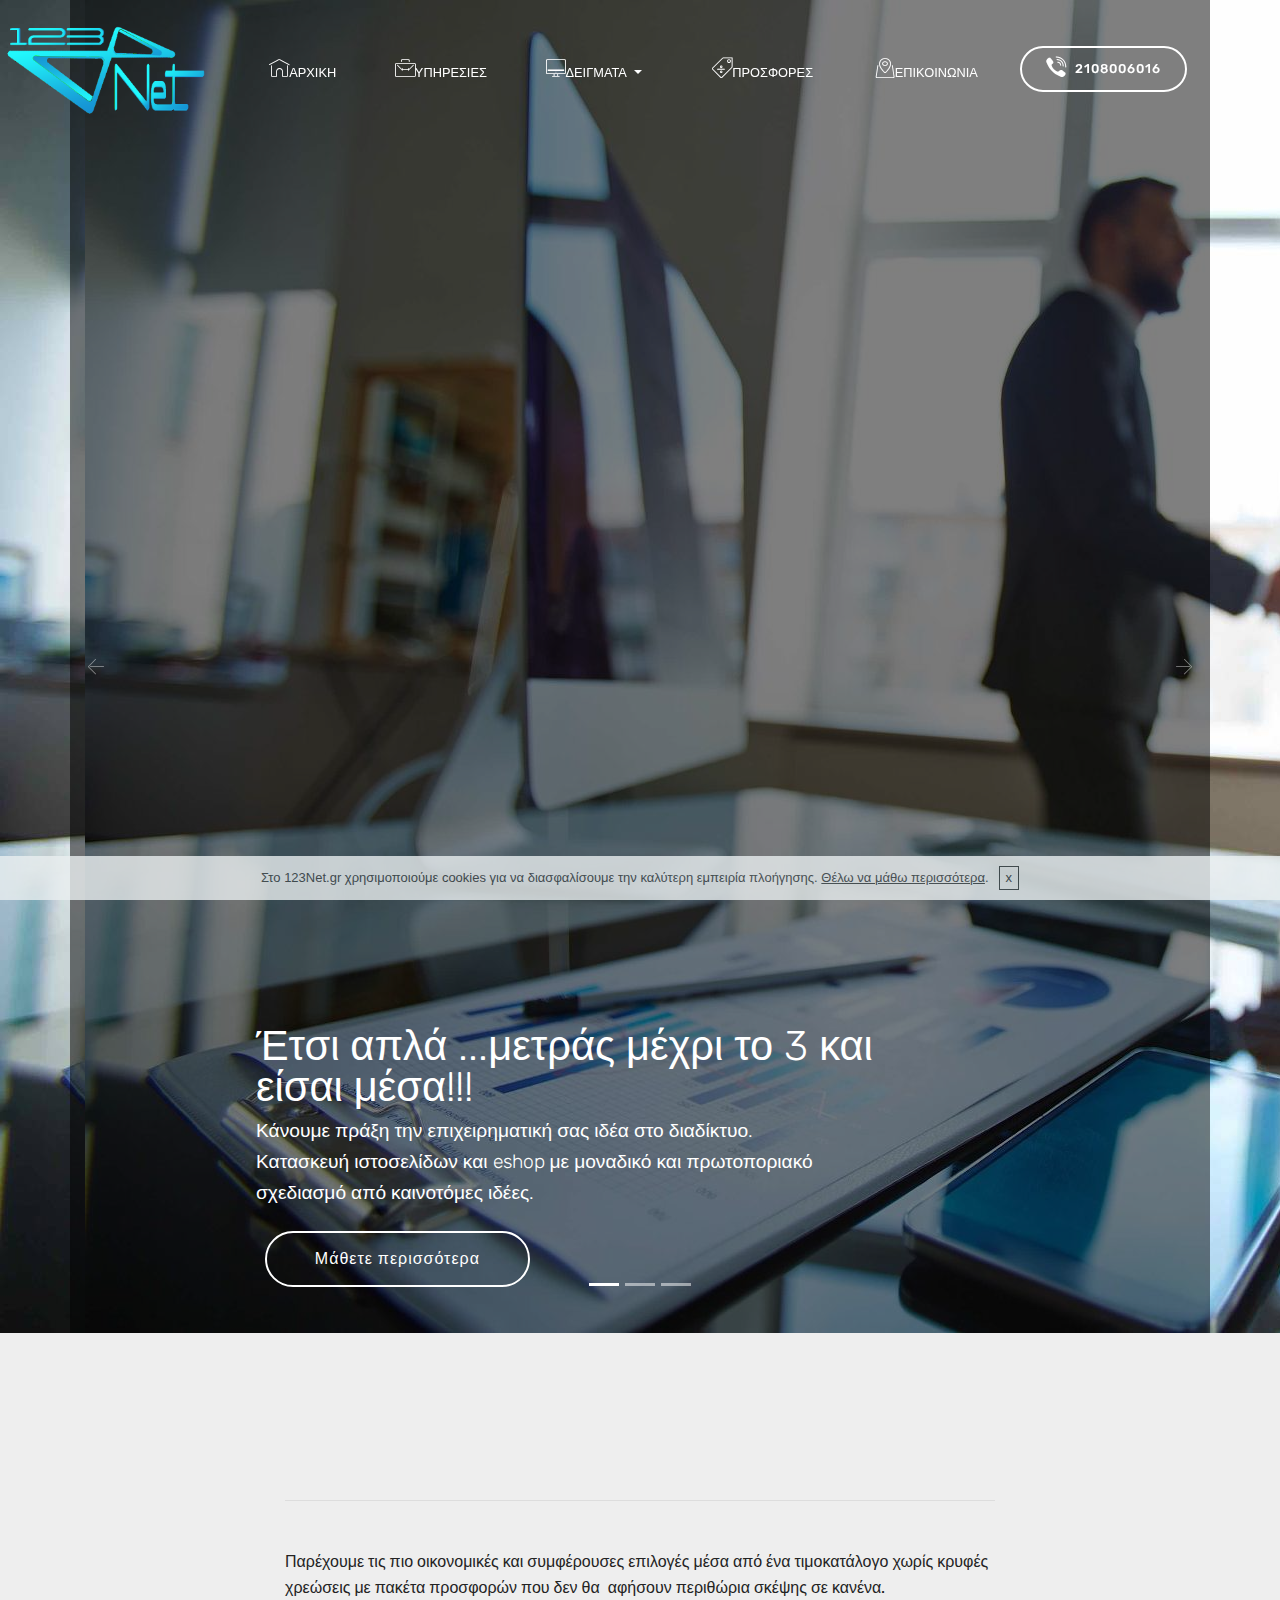
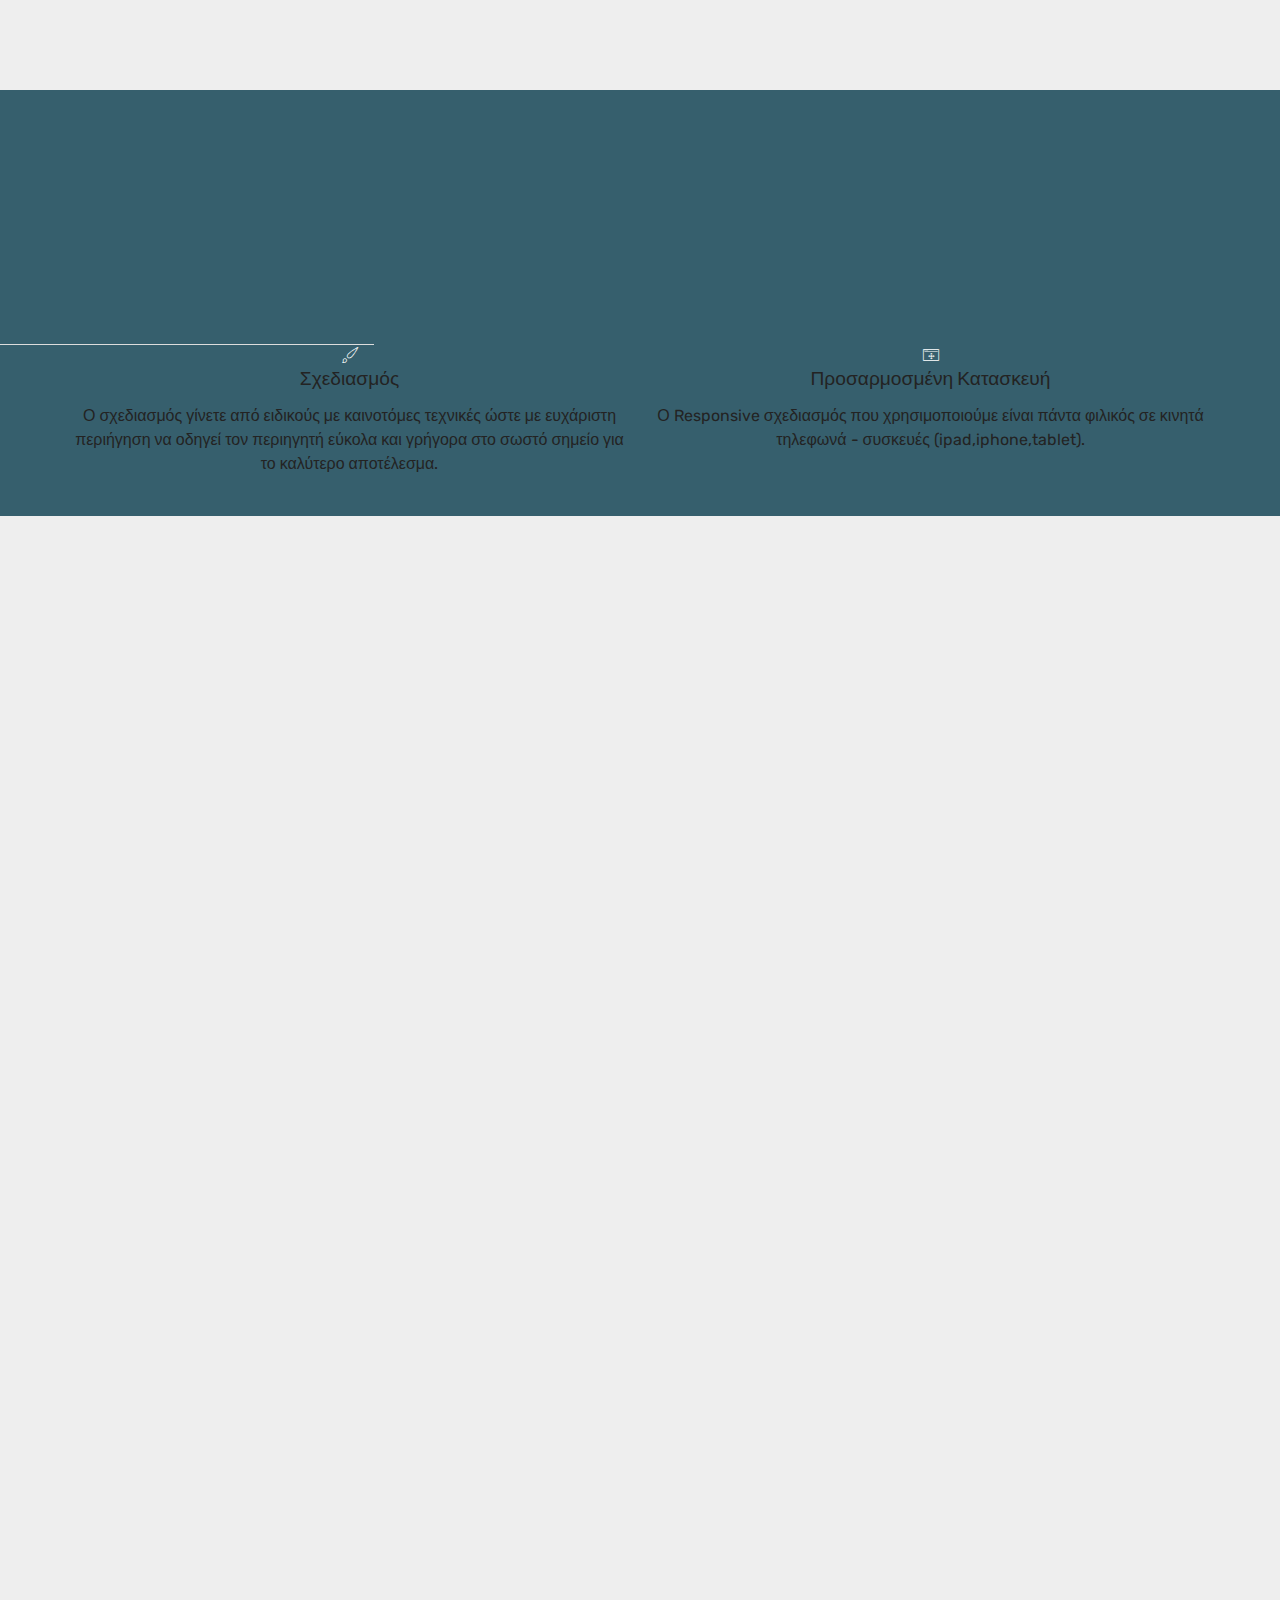
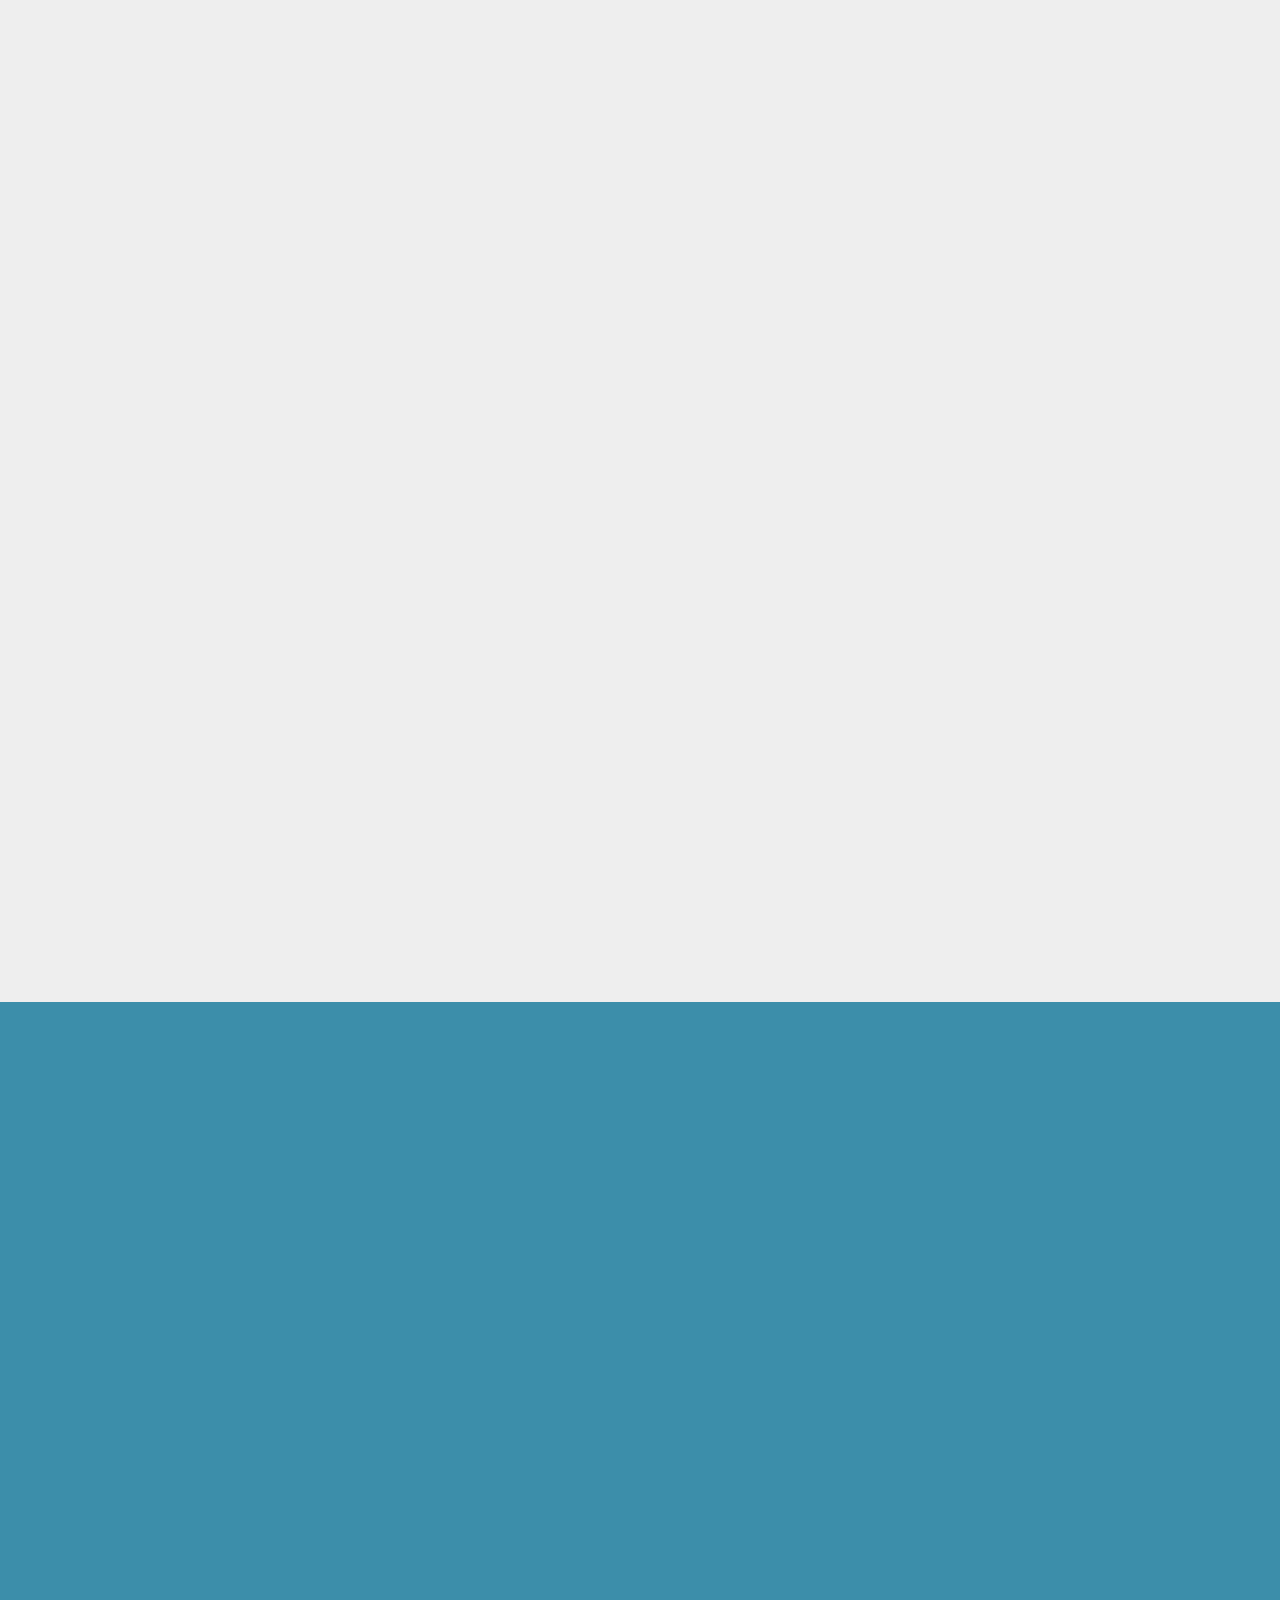
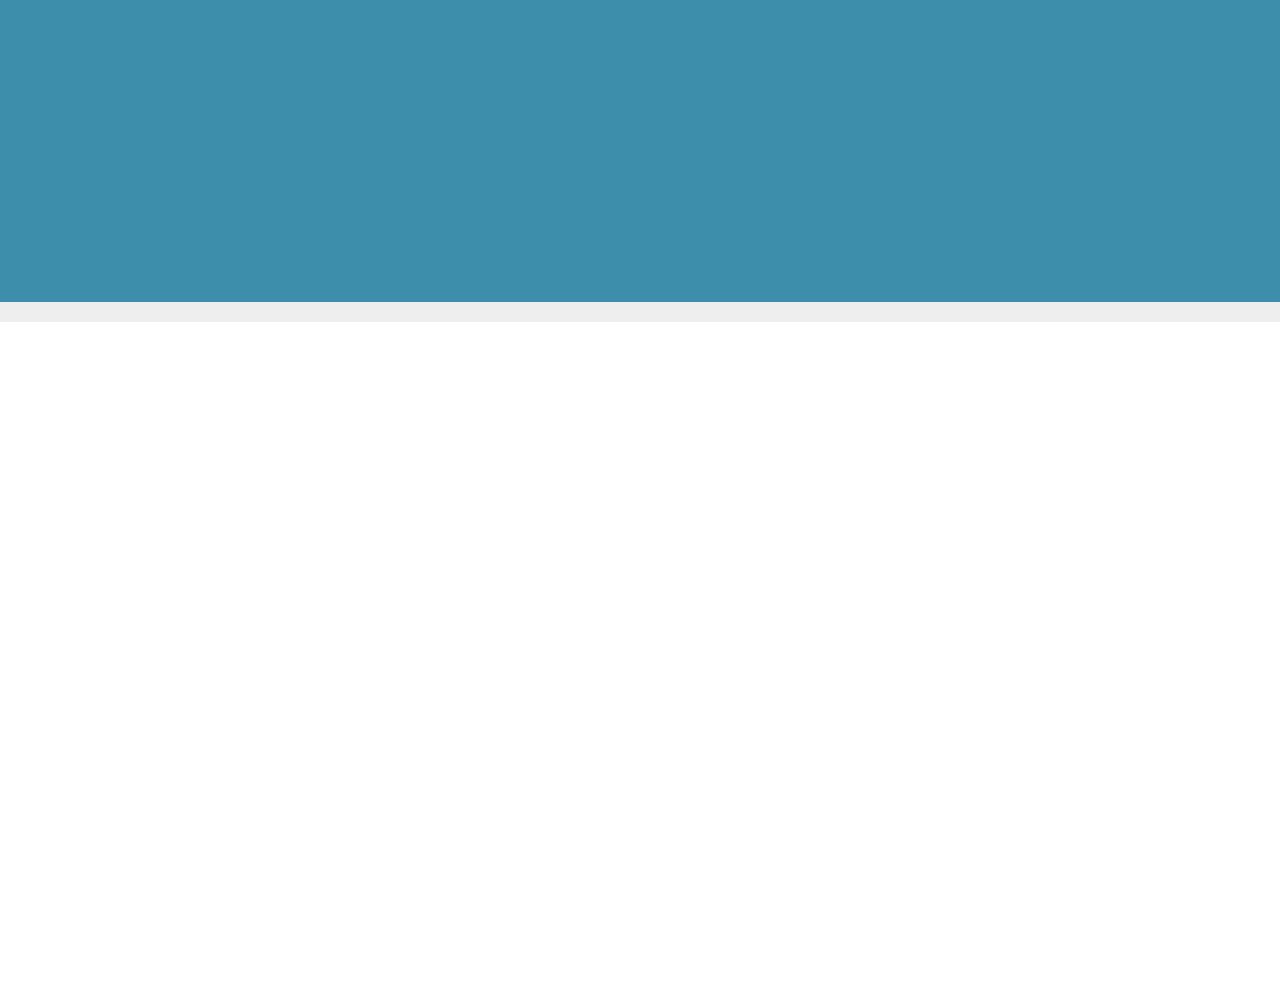
<file: index.html>
<!DOCTYPE html>
<html>
<head>
  <!-- Site made with Mobirise Website Builder v4.3.0, https://mobirise.com -->
  <meta charset="UTF-8">
  <meta http-equiv="X-UA-Compatible" content="IE=edge">
  <meta name="generator" content="Mobirise v4.3.0, mobirise.com">
  <meta name="viewport" content="width=device-width, initial-scale=1">
  <link rel="shortcut icon" href="assets/images/123net-logo2-640x388.png" type="image/x-icon">
  <meta name="description" content="Κατασκευή ιστοσελίδων και eshop">
  <title>Κατασκευή ιστοσελίδων και eshop </title>
  <link rel="stylesheet" href="assets/web/assets/mobirise-icons/mobirise-icons.css">
  <link rel="stylesheet" href="assets/tether/tether.min.css">
  <link rel="stylesheet" href="assets/soundcloud-plugin/style.css">
  <link rel="stylesheet" href="assets/bootstrap/css/bootstrap.min.css">
  <link rel="stylesheet" href="assets/bootstrap/css/bootstrap-grid.min.css">
  <link rel="stylesheet" href="assets/bootstrap/css/bootstrap-reboot.min.css">
  <link rel="stylesheet" href="assets/socicon/css/styles.css">
  <link rel="stylesheet" href="assets/animate.css/animate.min.css">
  <link rel="stylesheet" href="assets/dropdown/css/style.css">
  <link rel="stylesheet" href="assets/theme/css/style.css">
  <link rel="stylesheet" href="assets/mobirise/css/mbr-additional.css" type="text/css">
  
  
  
</head>
<body>
<section class="menu cid-quVqFNkZe8" once="menu" id="menu1-23" data-rv-view="1150">

    

    <nav class="navbar navbar-expand beta-menu navbar-dropdown align-items-center navbar-fixed-top navbar-toggleable-sm bg-color transparent">
        <button class="navbar-toggler navbar-toggler-right" type="button" data-toggle="collapse" data-target="#navbarSupportedContent" aria-controls="navbarSupportedContent" aria-expanded="false" aria-label="Toggle navigation">
            <div class="hamburger">
                <span></span>
                <span></span>
                <span></span>
                <span></span>
            </div>
        </button>
        <div class="menu-logo">
            <div class="navbar-brand">
                <span class="navbar-logo">
                    <a href="webgr.html">
                         <img src="assets/images/123net-logo2-640x388.png" alt="Κατασκευές ιστοσελίδων και eshop" title="123Net" media-simple="true" style="height: 8rem;">
                    </a>
                </span>
                
            </div>
        </div>
        <div class="collapse navbar-collapse" id="navbarSupportedContent">
            <ul class="navbar-nav nav-dropdown" data-app-modern-menu="true"><li class="nav-item"><a class="nav-link link text-white display-4" href="webgr.html"><span class="mbri-home mbr-iconfont mbr-iconfont-btn"></span>ΑΡΧΙΚΗ</a></li><li class="nav-item"><a class="nav-link link text-white display-4" href="webgr.html#tabs3-w"><span class="mbri-briefcase mbr-iconfont mbr-iconfont-btn"></span>ΥΠΗΡΕΣΙΕΣ</a></li><li class="nav-item dropdown"><a class="nav-link link text-white dropdown-toggle display-4" href="webgr.html" data-toggle="dropdown-submenu" aria-expanded="false"><span class="mbri-desktop mbr-iconfont mbr-iconfont-btn"></span>ΔΕΙΓΜΑΤΑ&nbsp;</a><div class="dropdown-menu"><a class="text-white dropdown-item display-4" href="webgr.html">ΙΣΤΟΣΕΛΙΔΕΣ</a><a class="text-white dropdown-item display-4" href="page4.html">ESHOP</a></div></li><li class="nav-item"><a class="nav-link link text-white display-4" href="sales.html"><span class="mbri-sale mbr-iconfont mbr-iconfont-btn"></span>ΠΡΟΣΦΟΡΕΣ&nbsp;</a></li><li class="nav-item"><a class="nav-link link text-white display-4" href="webgr.html#content1-24"><span class="mbri-map-pin mbr-iconfont mbr-iconfont-btn"></span>ΕΠΙΚΟΙΝΩΝΙΑ</a></li></ul>
            <div class="navbar-buttons mbr-section-btn"><a class="btn btn-sm btn-white-outline display-4" href="tel:+30-210-8006016"><span class="socicon socicon-viber mbr-iconfont mbr-iconfont-btn"></span>2108006016</a></div>
        </div>
    </nav>
</section>

<section class="engine"><a href="https://mobirise.co">Mobirise</a></section><section class="carousel slide cid-qusjA34Vpo" data-interval="false" id="slider1-10" data-rv-view="1116">

    

    <div class="full-screen"><div class="mbr-slider slide carousel" data-pause="true" data-keyboard="false" data-ride="carousel" data-interval="8000"><ol class="carousel-indicators"><li data-app-prevent-settings="" data-target="#slider1-10" class=" active" data-slide-to="0"></li><li data-app-prevent-settings="" data-target="#slider1-10" data-slide-to="1"></li><li data-app-prevent-settings="" data-target="#slider1-10" data-slide-to="2"></li></ol><div class="carousel-inner" role="listbox"><div class="carousel-item slider-fullscreen-image active" data-bg-video-slide="false" style="background-image: url(assets/images/good-investor-better-deal-2000x1333.jpg);"><div class="container container-slide"><div class="image_wrapper"><div class="mbr-overlay" style="opacity: 0.5;"></div><img src="assets/images/good-investor-better-deal-2000x1333.jpg"><div class="carousel-caption justify-content-center"><div class="col-10 align-left"><h2 class="mbr-fonts-style display-1">Έτσι απλά ...μετράς μέχρι το 3 και είσαι μέσα!!!</h2><p class="lead mbr-text mbr-fonts-style display-5">Κάνουμε πράξη την επιχειρηματική σας ιδέα στο διαδίκτυο.<br>Κατασκευή ιστοσελίδων και eshop με μοναδικό και πρωτοποριακό σχεδιασμό από καινοτόμες ιδέες.</p><div class="mbr-section-btn" buttons="0"><a class="btn  btn-white-outline display-7" href="webgr.html#tabs3-w">Μάθετε περισσότερα</a> </div></div></div></div></div></div><div class="carousel-item slider-fullscreen-image" data-bg-video-slide="false" style="background-image: url(assets/images/web-design-services-2000x1320.jpg);"><div class="container container-slide"><div class="image_wrapper"><div class="mbr-overlay" style="opacity: 0.7; background-color: rgb(35, 35, 35);"></div><img src="assets/images/web-design-services-2000x1320.jpg"><div class="carousel-caption justify-content-center"><div class="col-10 align-left"><h2 class="mbr-fonts-style display-1">Ήρθε η ώρα να δείξεις ποιός είσαι!<br></h2><p class="lead mbr-text mbr-fonts-style display-5">Απόκτηστε τώρα μια ιστοσελίδα λειτουργική και φιλική στις μηχανές αναζήτησης &nbsp;αλλά και &nbsp;κινητά τηλεφωνά, συσκευές (ipad,iphone,tablet).<br></p><div class="mbr-section-btn" buttons="0"> <a class="btn  btn-white-outline display-7" href="page3.html">Μάθετε περισσότερα</a></div></div></div></div></div></div><div class="carousel-item slider-fullscreen-image" data-bg-video-slide="false" style="background-image: url(assets/images/ecommerce-retail-ss-1920x1080.jpg);"><div class="container container-slide"><div class="image_wrapper"><div class="mbr-overlay" style="opacity: 0.4; background-color: rgb(7, 59, 76);"></div><img src="assets/images/ecommerce-retail-ss-1920x1080.jpg"><div class="carousel-caption justify-content-center"><div class="col-10 align-left"><h2 class="mbr-fonts-style display-1">Πάρε την αγορά στα χέρια σου!!!</h2><p class="lead mbr-text mbr-fonts-style display-5">Αποκτήστε τώρα ένα κερδοφόρο ηλεκτρονικό κατάστημα(eshop) και αυξήστε τις πώλησεις άμεσα και οικονομικά.<br></p><div class="mbr-section-btn" buttons="0"> <a class="btn  btn-white-outline display-7" href="page4.html">Μάθετε περισσότερα</a></div></div></div></div></div></div></div><a data-app-prevent-settings="" class="carousel-control carousel-control-prev" role="button" data-slide="prev" href="#slider1-10"><span aria-hidden="true" class="mbri-left mbr-iconfont"></span><span class="sr-only">Previous</span></a><a data-app-prevent-settings="" class="carousel-control carousel-control-next" role="button" data-slide="next" href="#slider1-10"><span aria-hidden="true" class="mbri-right mbr-iconfont"></span><span class="sr-only">Next</span></a></div></div>

</section>

<section class="tabs1 cid-qtNVgSNArh" id="tabs1-a" data-rv-view="1128">

    

    
    <div class="container">
        <h2 class="mbr-white align-center pb-5 mbr-fonts-style mbr-bold display-2"><span style="font-weight: normal;">
            Γιατι</span>&nbsp;<span style="font-weight: normal;">με το</span> 123Net <span style="font-weight: normal;">μετράς μέχρι το</span> 3<br> <span style="font-weight: normal;">και έχεις το καλύτερο αποτέλεσμα!</span></h2>
        <div class="media-container-row">
            <div class="col-12 col-md-8">
                <ul class="nav nav-tabs" role="tablist">
                    <li class="nav-item"><a class="nav-link mbr-fonts-style active display-7" role="tab" data-toggle="tab" href="#tabs1-a_tab0" aria-expanded="true">1:Οικονομία</a></li>
                    <li class="nav-item"><a class="nav-link mbr-fonts-style active display-7" role="tab" data-toggle="tab" href="#tabs1-a_tab1" aria-expanded="true">2:Ευκολία</a></li>
                    <li class="nav-item"><a class="nav-link mbr-fonts-style active display-7" role="tab" data-toggle="tab" href="#tabs1-a_tab2" aria-expanded="true">3:Ταχύτητα</a></li>
                    
                    
                    
                </ul>
                <div class="tab-content">
                    <div id="tab1" class="tab-pane in active" role="tabpanel">
                        <div class="row">
                            <div class="col-md-12">
                                <p class="mbr-text py-5 mbr-fonts-style display-7">Παρέχουμε τις πιο οικονομικές και συμφέρουσες επιλογές μέσα από ένα τιμοκατάλογο χωρίς κρυφές χρεώσεις με πακέτα προσφορών που δεν θα &nbsp;αφήσουν περιθώρια σκέψης σε κανένα. <br>&nbsp;&nbsp;</p>
                            </div>
                        </div>
                    </div>
                    <div id="tab2" class="tab-pane" role="tabpanel">
                        <div class="row">
                            <div class="col-md-12">
                                <p class="mbr-text py-5 mbr-fonts-style display-7">
                                    Με μεγάλη ευκολία θα μπορέσετε να διαχειριστείτε την σελίδα η το eshop που θα σας παραδώσουμε κάνοντας το παιχνίδι στα χέρια σας αλλά για όσους θέλουν μπορούν να αφήσουν σε εμάς την διαχείριση  της ιστοσελίδας τους.</p>
                            </div>
                        </div>
                    </div>
                    <div id="tab3" class="tab-pane" role="tabpanel">
                        <div class="row">
                            <div class="col-md-12">
                                <p class="mbr-text py-5 mbr-fonts-style display-7">
                                    Έχουμε εφαρμόσει ένα καινοτόμο και πρωτοποριακό τρόπο για να κατανοήσουμε γρήγορα και με ακρίβεια αυτό που πραγματικά επιθυμείτε και σε συνδυασμό με της ανάγκες της επιχείρησης σας να έχουμε το καλύτερο αποτέλεσμα.<br>&nbsp;<br>
                                </p>
                            </div>
                        </div>
                    </div>
                    
                    
                    
                </div>
            </div>
        </div>
    </div>
</section>

<section class="tabs3 cid-qugW0dBC10 mbr-parallax-background" id="tabs3-w" data-rv-view="1131">

    

    <div class="mbr-overlay" style="opacity: 0.8; background-color: rgb(7, 59, 76);">
    </div>

    <div class="container">
        <h2 class="mbr-section-title align-center pb-3 mbr-fonts-style display-2">Ειδικευόμαστε στην κατασκευή ιστοσελίδων και eshop</h2>
        <h3 class="mbr-section-subtitle  display-5 align-center mbr-light mbr-fonts-style">Έχοντας ως θεμελιώδεις αξίες την αξιοπιστία, το σεβασμό και την ποιότητα, βρισκόμαστε σε διαρκή συνεργασία με τους πελάτες μας παρέχοντας υψηλής ποιότητας υπηρεσίες. <br>Αυτό μας κάνει περήφανους για τις ιστοσελίδες που κατασκευάζουμε.</h3>
    </div>
    <div class="container-fluid">
        <div class="row tabcont">
            <ul class="nav nav-tabs pt-3 mt-5" role="tablist">
                <li class="nav-item mbr-fonts-style"><a class="nav-link active" role="tab" data-toggle="tab" href="#tabs3-w_tab0" aria-expanded="true">Εμφάνηση</a></li>
                <li class="nav-item mbr-fonts-style"><a class="nav-link active" role="tab" data-toggle="tab" href="#tabs3-w_tab1" aria-expanded="true">
                        Λιτουργεικότητα</a></li>
                <li class="nav-item mbr-fonts-style"><a class="nav-link active" role="tab" data-toggle="tab" href="#tabs3-w_tab2" aria-expanded="true">
                        Υποστήριξη</a></li>
                
                
                
            </ul>
        </div>
    </div>

    <div class="container">
        <div class="row px-1">
            <div class="tab-content">
                <div id="tab1" class="tab-pane in active mbr-table" role="tabpanel">
                    <div class="row tab-content-row">
                        <div class="col-xs-12 col-md-6">
                            <div class="card-img ">
                                <span class="mbr-iconfont mbri-change-style" style="color: rgb(255, 255, 255);" media-simple="true"></span>
                            </div>
                            <h4 class="mbr-element-title  align-center mbr-fonts-style pb-2 display-5">
                                Σχεδιασμός
                            </h4>
                            <p class="mbr-section-text  align-center mbr-fonts-style display-7">
                                Ο σχεδιασμός  γίνετε από ειδικούς με καινοτόμες τεχνικές ώστε με ευχάριστη περιήγηση να οδηγεί τον περιηγητή εύκολα και γρήγορα στο σωστό σημείο για το καλύτερο αποτέλεσμα.<br><br>
                            </p>
                        </div>

                        <div class="col-xs-12 col-md-6">
                            <div class="card-img ">
                                <span class="mbr-iconfont mbri-drag-n-drop2" style="color: rgb(255, 255, 255);" media-simple="true"></span>
                            </div>
                            <h4 class="mbr-element-title  align-center mbr-fonts-style pb-2 display-5">Προσαρμοσμένη Κατασκευή</h4>
                            <p class="mbr-section-text  align-center mbr-fonts-style display-7">Ο Responsive σχεδιασμός που χρησιμοποιούμε  είναι πάντα  φιλικός σε κινητά τηλεφωνά - συσκευές (ipad,iphone,tablet).<br></p>
                        </div>

                        

                        
                    </div>
                </div>

                <div id="tab2" class="tab-pane  mbr-table" role="tabpanel">
                    <div class="row tab-content-row">
                        <div class="col-xs-12 col-md-6">
                            <div class="card-img ">
                                <span class="mbr-iconfont mbri-preview" style="color: rgb(255, 255, 255);" media-simple="true"></span>
                            </div>
                            <h4 class="mbr-element-title  align-center mbr-fonts-style pb-2 display-5">Επισκεψιμότητα</h4>
                            <p class="mbr-section-text  align-center mbr-fonts-style display-7">
                                Με συνεχείς ενημέρωση από το Google Analytics που σας ενσωματώνουμε μπορείτε να ενημερώνεστε σε πραγματικό χρόνο για την επισκεψιμότητα  αλλά και να παίρνετε στατιστικά.<br><br> 
                            </p>
                        </div>

                        <div class="col-xs-12 col-md-6">
                            <div class="card-img ">
                                <span class="mbr-iconfont socicon-wechat socicon" style="color: rgb(255, 255, 255); font-size: 35px;" media-simple="true"></span>
                            </div>
                            <h4 class="mbr-element-title  align-center mbr-fonts-style pb-2 display-5">Συνομιλία</h4>
                            <p class="mbr-section-text  align-center mbr-fonts-style display-7">Σας παρέχουμε υπηρεσία συνομιλίας σε πραγματικό χρόνο με τον πελάτη για όσες ώρες την ημέρα επιθυμείτε εσείς.</p>
                        </div>

                        

                        
                    </div>
                </div>

                <div id="tab3" class="tab-pane  mbr-table" role="tabpanel">
                    <div class="row tab-content-row">
                        <div class="col-xs-12 col-md-6">
                            <div class="card-img ">
                                <span class="mbr-iconfont mbri-rocket" style="color: rgb(255, 255, 255);" media-simple="true"></span>
                            </div>
                            <h4 class="mbr-element-title  align-center mbr-fonts-style pb-2 display-5">Ποιότητα Υπηρεσιών</h4>
                            <p class="mbr-section-text  align-center mbr-fonts-style display-7">
                                Διαθέτουμε εξειδικευμένη ομάδα  και εξασφαλίζουμε τη μεγίστη ποιότητα σε όλους τους τομείς. <br>Οι υπηρεσίες που παρέχουμε είναι σύγχρονες και ανταποκρίνονται στις τρέχουσες εξελίξεις της αγοράς.</p>
                        </div>

                        <div class="col-xs-12 col-md-6">
                            <div class="card-img ">
                                <span class="mbr-iconfont mbri-protect" style="color: rgb(255, 255, 255);" media-simple="true"></span>
                            </div>
                            <h4 class="mbr-element-title  align-center mbr-fonts-style pb-2 display-5">Πάντα κοντά σας</h4>
                            <p class="mbr-section-text  align-center mbr-fonts-style display-7">
                                Με μεγάλη μας χαρά είμαστε στην διάθεσή σας να σας εξυπηρετήσουμε οπότε και να μας χρειαστείτε με ένα τηλεφώνημα η email για όλες μας τις υπηρεσίες.<br> 
                            </p>
                        </div>

                        

                        
                    </div>
                </div>

                <div id="tab4" class="tab-pane  mbr-table" role="tabpanel">
                    <div class="row tab-content-row">
                        <div class="col-xs-12 col-md-6">
                            <div class="card-img ">
                                <span class="mbri-responsive mbr-iconfont" media-simple="true"></span>
                            </div>
                            <h4 class="mbr-element-title  align-center mbr-fonts-style pb-2 display-5">
                                MOBILE FRIENDLY
                            </h4>
                            <p class="mbr-section-text  align-center mbr-fonts-style display-7">
                                No special actions required, all sites you make with Mobirise are mobile-friendly. You don't have to create a special mobile version of your site, it will adapt automagically.
                            </p>
                        </div>

                        <div class="col-xs-12 col-md-6">
                            <div class="card-img ">
                                <span class="mbri-responsive mbr-iconfont" media-simple="true"></span>
                            </div>
                            <h4 class="mbr-element-title  align-center mbr-fonts-style pb-2 display-5">
                                MOBILE FRIENDLY
                            </h4>
                            <p class="mbr-section-text  align-center mbr-fonts-style display-7">
                                No special actions required, all sites you make with Mobirise are mobile-friendly. You don't have to create a special mobile version of your site, it will adapt automagically.
                            </p>
                        </div>

                        

                        
                    </div>
                </div>

                <div id="tab5" class="tab-pane  mbr-table" role="tabpanel">
                    <div class="row tab-content-row">
                        <div class="col-xs-12 col-md-6">
                            <div class="card-img ">
                                <span class="mbri-bootstrap mbr-iconfont" media-simple="true"></span>
                            </div>
                            <h4 class="mbr-element-title  align-center mbr-fonts-style pb-2 display-5">
                                IT'S EASY AND SIMPLE
                            </h4>
                            <p class="mbr-section-text  align-center mbr-fonts-style display-7">
                                Cut down the development time with drag-and-drop website builder. Drop the blocks into the page, edit content inline and publish - no technical skills required.
                            </p>
                        </div>

                        <div class="col-xs-12 col-md-6">
                            <div class="card-img ">
                                <span class="mbri-bootstrap mbr-iconfont" media-simple="true"></span>
                            </div>
                            <h4 class="mbr-element-title  align-center mbr-fonts-style pb-2 display-5">
                                IT'S EASY AND SIMPLE
                            </h4>
                            <p class="mbr-section-text  align-center mbr-fonts-style display-7">
                                Cut down the development time with drag-and-drop website builder. Drop the blocks into the page, edit content inline and publish - no technical skills required.
                            </p>
                        </div>

                        

                        
                    </div>
                </div>

                <div id="tab6" class="tab-pane  mbr-table" role="tabpanel">
                    <div class="row tab-content-row">
                        <div class="col-xs-12 col-md-6">
                            <div class="card-img ">
                                <span class="mbri-extension mbr-iconfont" media-simple="true"></span>
                            </div>
                            <h4 class="mbr-element-title  align-center mbr-fonts-style pb-2 display-5">
                                TRENDY WEBSITE BLOCKS
                            </h4>
                            <p class="mbr-section-text  align-center mbr-fonts-style display-7">
                                Choose from the large selection  pre-made blocks - full-screen intro, bootstrap carousel, slider, responsive image gallery with, parallax scrolling, sticky header and more.
                            </p>
                        </div>

                        <div class="col-xs-12 col-md-6">
                            <div class="card-img ">
                                <span class="mbri-extension mbr-iconfont" media-simple="true"></span>
                            </div>
                            <h4 class="mbr-element-title  align-center mbr-fonts-style pb-2 display-5">
                                TRENDY WEBSITE BLOCKS
                            </h4>
                            <p class="mbr-section-text  align-center mbr-fonts-style display-7">
                                Choose from the large selection  pre-made blocks - full-screen intro, bootstrap carousel, slider, responsive image gallery with, parallax scrolling, sticky header and more.
                            </p>
                        </div>

                        

                        
                    </div>
                </div>
            </div>
        </div>
    </div>
</section>

<section class="header1 cid-qusuYnoDSS" id="header1-1b" data-rv-view="1134">

    

    

    <div class="container">
        <div class="row justify-content-md-center">
            <div class="mbr-white col-md-10">
                <h1 class="mbr-section-title align-center mbr-bold pb-3 mbr-fonts-style display-1">Νέα προσφορά μέχρι τέλος του 2017 με 40% έκπτωση!</h1>
                
                <p class="mbr-text align-center pb-3 mbr-fonts-style display-5">
                    Προλάβετε και επωφεληθείτε της νέας μας προσφοράς.
                </p>
                <div class="mbr-section-btn align-center"><a class="btn btn-md btn-white-outline display-7" href="sales.html"><span class="mbri-sale mbr-iconfont mbr-iconfont-btn" style="font-size: 50px;"></span>
                        Δείτε την προσφοράς μας!</a></div>
            </div>
        </div>
    </div>

</section>

<section class="header3 cid-quysSBFA1J mbr-fullscreen" id="header3-1s" data-rv-view="1137">

    

    

    <div class="container">
        <div class="media-container-row">
            <div class="mbr-figure" style="width: 100%;">
                <img src="assets/images/front-end.gif" alt="" title="123Net" media-simple="true">
            </div>

            <div class="media-content">
                <h1 class="mbr-section-title mbr-white pb-3 mbr-fonts-style display-1">Κατασκευή ιστοσελίδων</h1>
                
                <div class="mbr-section-text mbr-white pb-3 ">
                    <p class="mbr-text mbr-fonts-style display-7">Η παρουσίαση στο διαδίκτυο  είναι το μέλλον για μια επιχείρηση με μια καλοσχεδιασμένη ιστοσελίδα μπορείτε να παρουσιάσετε και να εντυπωσιάσετε κερδίζοντας πελάτες μέσα από καθημερινά εκατομμύρια επισκέπτες του διαδικτύου αλλά και να αποδείξετε ότι εξελίσσεστε στους είδη υπάρχον. <br>Εμείς μπορούμε να το κάνουμε πράξη και να σας βοηθήσουμε για την εξέλιξη της επιχείρησης σας.<br>Δέιτε μερικά δείγματα.<br> </p>
                </div>
                <div class="mbr-section-btn"><a class="btn btn-md btn-primary-outline display-7" href="page3.html">Περισσότερα...</a></div>
            </div>
        </div>
    </div>

</section>

<section class="header3 cid-quzlo2d7iR mbr-fullscreen" id="header3-1y" data-rv-view="1140">

    

    

    <div class="container">
        <div class="media-container-row">
            <div class="mbr-figure" style="width: 100%;">
                <img src="assets/images/odoo-ecommerce.gif" alt="" title="123Net" media-simple="true">
            </div>

            <div class="media-content">
                <h1 class="mbr-section-title mbr-white pb-3 mbr-fonts-style display-1">Κατασκευή eshop</h1>
                
                <div class="mbr-section-text mbr-white pb-3 ">
                    <p class="mbr-text mbr-fonts-style display-7">Απευθυνθείτε και πουλήστε γρήγορα και εύκολά τα προϊόντα σας σε ολόκληρη την Ελλάδα, την Κύπρο και όχι μόνο!
<br>Δώστε μας την χαρά να σας το αποδείξουμε έμπρακτα μέσα από ένα eshop που θα σας καταπλήξει.<br></p>
                </div>
                <div class="mbr-section-btn"><a class="btn btn-md btn-primary-outline display-7" href="page4.html">Περισσότερα...</a></div>
            </div>
        </div>
    </div>

</section>

<section class="cid-qtNWheQD9m mbr-fullscreen mbr-parallax-background" id="header15-b" data-rv-view="1143">

    

    <div class="mbr-overlay" style="opacity: 0.8; background-color: rgb(15, 118, 153);"></div>

    <div class="container align-right">
<div class="row">
    <div class="mbr-white col-lg-8 col-md-7 content-container">
        <h1 class="mbr-section-title mbr-bold pb-3 mbr-fonts-style display-1"><br><span style="font-weight: normal;">Ρωτήστε μας</span></h1>
        <p class="mbr-text pb-3 mbr-fonts-style display-7">Είμαστε πάντα έτοιμοι να σας εξυπηρετήσουμε και να σας δώσουμε λύσεις κάνοντας την ιδέα σας πράξη μέσα από την εμπειρία μας. <br>     Ρωτήστε μας ότι σχετικό και σύντομα  κάποιος εκπρόσωπος μας θα σας απαντήσει με υπευθυνότητα. 
        </p>
    </div>
    <div class="col-lg-4 col-md-5">
    <div class="form-container">
        <div class="media-container-column" data-form-type="formoid">
            <div data-form-alert="" hidden="" class="align-center">Ευχαριστούμε που συμπληρώσατε τη φόρμα!</div>
            <form class="mbr-form" action="https://mobirise.com/" method="post" data-form-title="Mobirise Form"><input type="hidden" data-form-email="true" value="BokxteHYe5YVuqP5NLgEy/v4IOprjWwrpyTgybvS5qSWy9THEbj3Jq4Vjn+nIntWyEJy1226tBpxkxDjJJDsqznln4OufUiSH6TxklQScs53I6gmLs4aSuvZXlV3mwld">
                <div data-for="name">
                    <div class="form-group">
                        <input type="text" class="form-control px-3" name="name" data-form-field="Name" placeholder="Όνομα*" required="" id="name-header15-b">
                    </div>
                </div>
                <div data-for="email">
                    <div class="form-group">
                        <input type="email" class="form-control px-3" name="email" data-form-field="Email" placeholder="Email*" required="" id="email-header15-b">
                    </div>
                </div>
                <div data-for="phone">
                    <div class="form-group">
                        <input type="tel" class="form-control px-3" name="phone" data-form-field="Phone" placeholder="Τηλέφωνο" id="phone-header15-b">
                    </div>
                </div>
                <div class="form-group" data-for="message">
                    <textarea type="text" class="form-control px-3" name="message" rows="7" placeholder="Μήνυμα*" data-form-field="Message" id="message-header15-b"></textarea>
                </div>
                <span class="input-group-btn"><button href="" type="submit" class="btn btn-form btn-primary display-4">Αποστολή</button></span>
            </form>
        </div>
    </div>
    </div>
</div>
    </div>
    
</section>

<section class="mbr-section article content1 cid-quWe2tqrZ3" id="content1-24" data-rv-view="1146">
    
     

    <div class="container">
        <div class="media-container-row">
            <div class="mbr-text col-12 col-md-8 mbr-fonts-style display-4"><strong>&nbsp;</strong></div>
        </div>
    </div>
</section>

<section class="footer4 cid-qusxfb2yr9 mbr-reveal" id="footer4-1d" data-rv-view="1147">

    

    

    <div class="container">
        <div class="media-container-row content mbr-white">
            <div class="col-md-3 col-sm-4">
                <div class="mb-3 img-logo">
                    <a href="webgr.html">
                        <img src="assets/images/123net-logo2-640x388.png" alt="" title="123Net logo" media-simple="true">
                    </a>
                </div>
                <p class="mb-3 mbr-fonts-style foot-title display-7">Θα μας βρείτε</p>
                <p class="mbr-text mbr-fonts-style mbr-links-column display-7">1234 Street Name 
<br>City, AA 99999<br><br>Τηλ.: 210 4925356<br>Email: info@123Net.gr
                </p>
            </div>
            <div class="col-md-4 col-sm-8">
                <p class="mb-4 foot-title mbr-fonts-style display-7">
                    Η φιλοσοφία μας
                </p>
                <p class="mbr-text mbr-fonts-style foot-text display-7">
                    Η <strong><a href="webgr.html" class="text-success">123Go</a></strong> Είναι μια ομάδα ανθρώπων με σκοπό να δημιουργήσουν αποτελέσματα που θα φέρουν αναπτυξιακούς ρυθμούς σε επιχειρήσεις.<br>
                    <br><br></p>
            </div>
            <div class="col-md-4 offset-md-1 col-sm-12">
                <p class="mb-4 foot-title mbr-fonts-style display-7">
                    Ενημερωθείτε πρώτοι!
                </p>
                <p class="mbr-text mbr-fonts-style form-text display-7">
                    Στείλτε μας το email σας και ενημερωθείτε πρώτοι για τα νέα μας.
                </p>
                <div class="media-container-column" data-form-type="formoid">
                    <div data-form-alert="" hidden="" class="align-center">
                        Thanks for filling out the form!
                    </div>

                    <form class="form-inline" action="https://mobirise.com/" method="post" data-form-title="Mobirise Form">
                        <input type="hidden" value="ERbAnK73EnocsRI53PctgoIpoKCoDrwjSpLpiE+cNNvMHP5mIO5hu6Hb8u8jOgu8B9YyaBFJRZ1ocmZKHFt7LSyFGJs4D0ABcQPkFy/ulQeamuaAqUSc9g2wLsmys2jI" data-form-email="true">
                        <div class="form-group">
                            <input type="email" class="form-control input-sm input-inverse my-2" name="email" required="" data-form-field="Email" placeholder="Email" id="email-footer4-1d">
                        </div>
                        <div class="input-group-btn m-2"><button href="" class="btn btn-primary" type="submit" role="button">Εγγραφείτε</button></div>
                    </form>
                </div>
                <p class="mb-4 mbr-fonts-style foot-title display-7">
                    <br>Μοιράστε την σελίδα μας
                </p>
                <div class="social-list pl-0 mb-0">
                        <div class="soc-item">
                            <a href="https://twitter.com" target="_blank">
                                <span class="mbr-iconfont mbr-iconfont-social socicon-twitter socicon" media-simple="true"></span>
                            </a>
                        </div>
                        <div class="soc-item">
                            <a href="https://www.facebook.com/123Netgr-136469023635808/" target="_blank">
                                <span class="mbr-iconfont mbr-iconfont-social socicon-facebook socicon" media-simple="true"></span>
                            </a>
                        </div>
                        <div class="soc-item">
                            <a href="https://www.youtube.com" target="_blank">
                                <span class="mbr-iconfont mbr-iconfont-social socicon-youtube socicon" media-simple="true"></span>
                            </a>
                        </div>
                        <div class="soc-item">
                            <a href="https://instagram.com" target="_blank">
                                <span class="mbr-iconfont mbr-iconfont-social socicon-instagram socicon" media-simple="true"></span>
                            </a>
                        </div>
                        <div class="soc-item">
                            <a href="https://plus.google.com" target="_blank">
                                <span class="mbr-iconfont mbr-iconfont-social socicon-googleplus socicon" media-simple="true"></span>
                            </a>
                        </div>
                        <div class="soc-item">
                            <a href="https://www.behance.net" target="_blank">
                                <span class="mbr-iconfont mbr-iconfont-social socicon-behance socicon" media-simple="true"></span>
                            </a>
                        </div>
                </div>
            </div>
        </div>
        <div class="footer-lower">
            <div class="media-container-row">
                <div class="col-sm-12">
                    <hr>
                </div>
            </div>
            <div class="media-container-row mbr-white">
                <div class="col-sm-12 copyright">
                    <p class="mbr-text mbr-fonts-style display-7">
                        © Copyright 2017 <strong><a href="webgr.html">123Net</a></strong> - Με την επιφύλαξη παντός νόμιμου δικαιώματος.
                    </p>
                </div>
            </div>
        </div>
    </div>
</section>


  <script src="assets/web/assets/jquery/jquery.min.js"></script>
  <script src="assets/popper/popper.min.js"></script>
  <script src="assets/tether/tether.min.js"></script>
  <script src="assets/bootstrap/js/bootstrap.min.js"></script>
  <script src="assets/cookies-alert-plugin/cookies-alert-core.js"></script>
  <script src="assets/cookies-alert-plugin/cookies-alert-script.js"></script>
  <script src="assets/jquery-mb-ytplayer/jquery.mb.ytplayer.min.js"></script>
  <script src="assets/jquery-mb-vimeo_player/jquery.mb.vimeo_player.js"></script>
  <script src="assets/smooth-scroll/smooth-scroll.js"></script>
  <script src="assets/bootstrap-carousel-swipe/bootstrap-carousel-swipe.js"></script>
  <script src="assets/viewport-checker/jquery.viewportchecker.js"></script>
  <script src="assets/jarallax/jarallax.min.js"></script>
  <script src="assets/dropdown/js/script.min.js"></script>
  <script src="assets/touch-swipe/jquery.touch-swipe.min.js"></script>
  <script src="assets/theme/js/script.js"></script>
  <script src="assets/formoid/formoid.min.js"></script>
  <script src="assets/mobirise-slider-video/script.js"></script>
  
  
 <div id="scrollToTop" class="scrollToTop mbr-arrow-up"><a style="text-align: center;"><i class="mbri-down mbr-iconfont"></i></a></div>
    <input name="animation" type="hidden">
  <input name="cookieData" type="hidden" data-cookie-text="Στο 123Net.gr χρησιμοποιούμε cookies για να διασφαλίσουμε την καλύτερη εμπειρία πλοήγησης.  <a href='Cookies.html'>Θέλω να μάθω περισσότερα</a>.">
  </body>
</html>
</file>
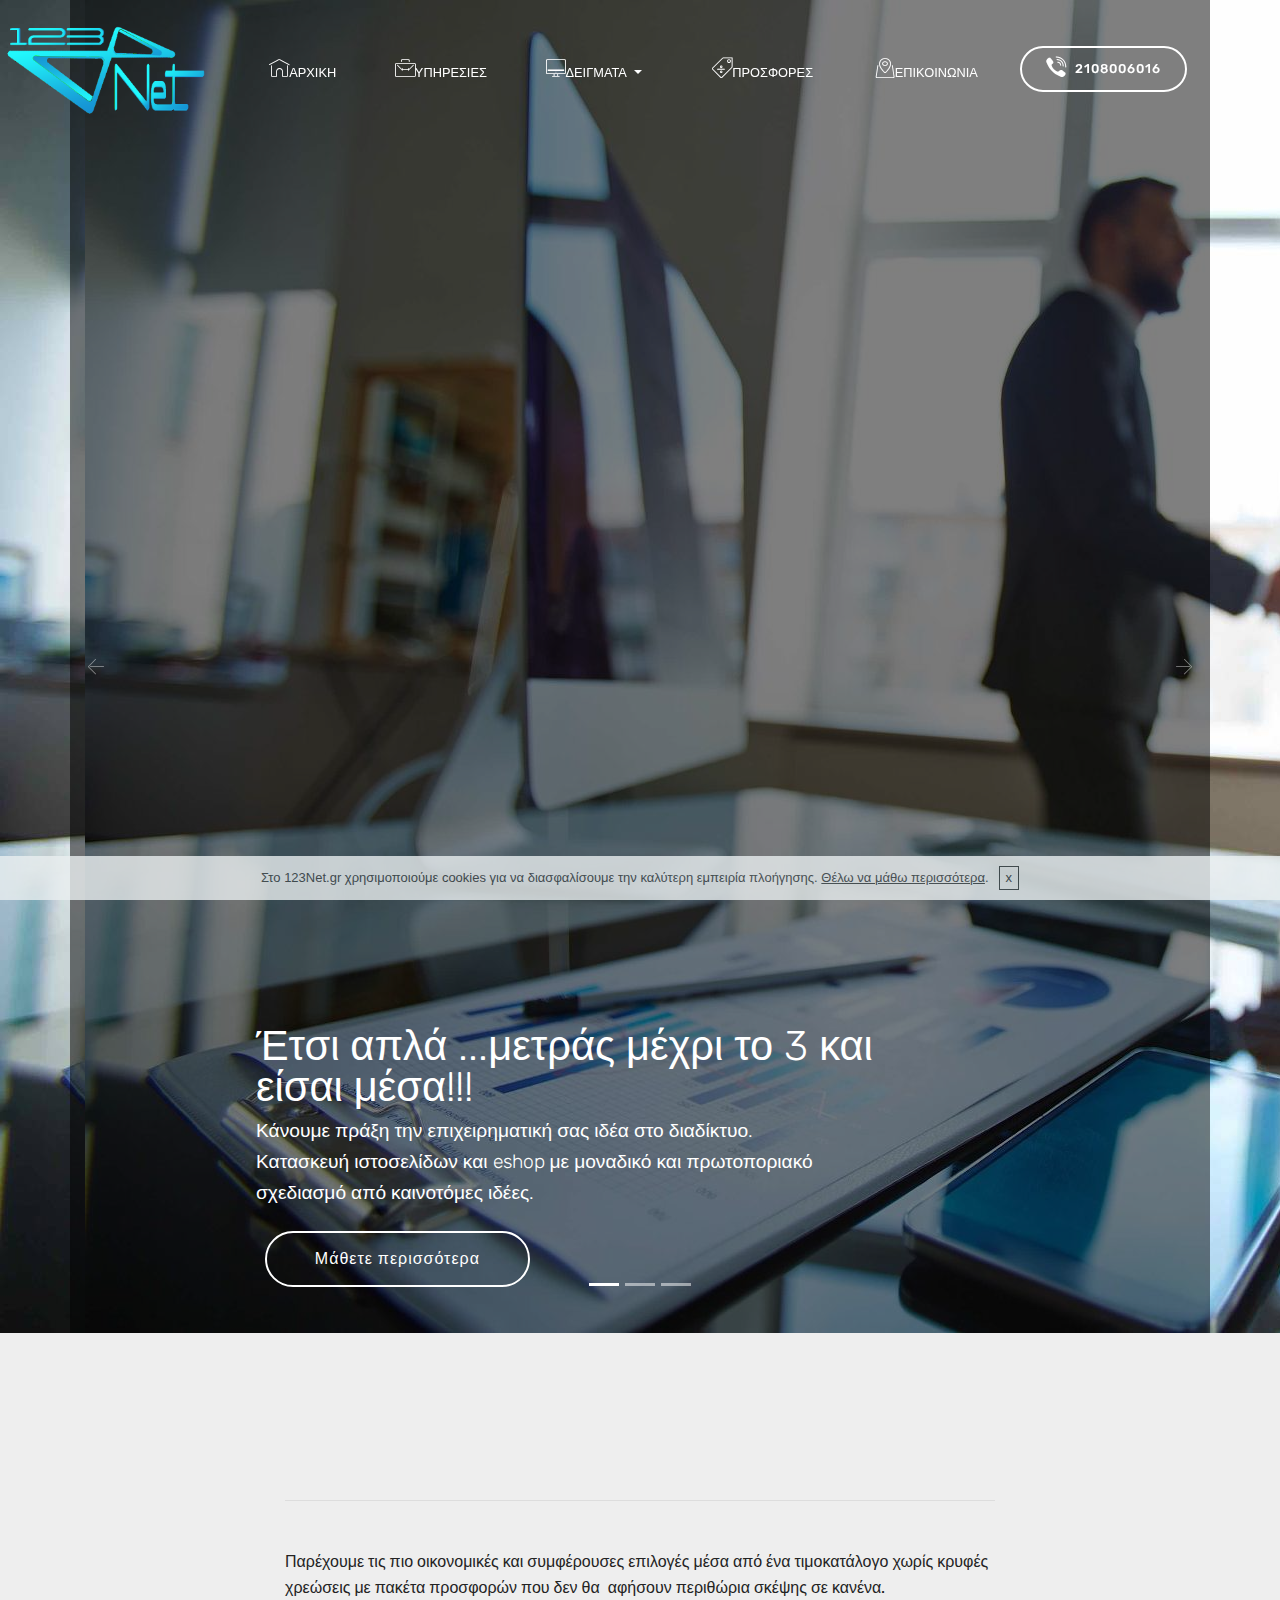
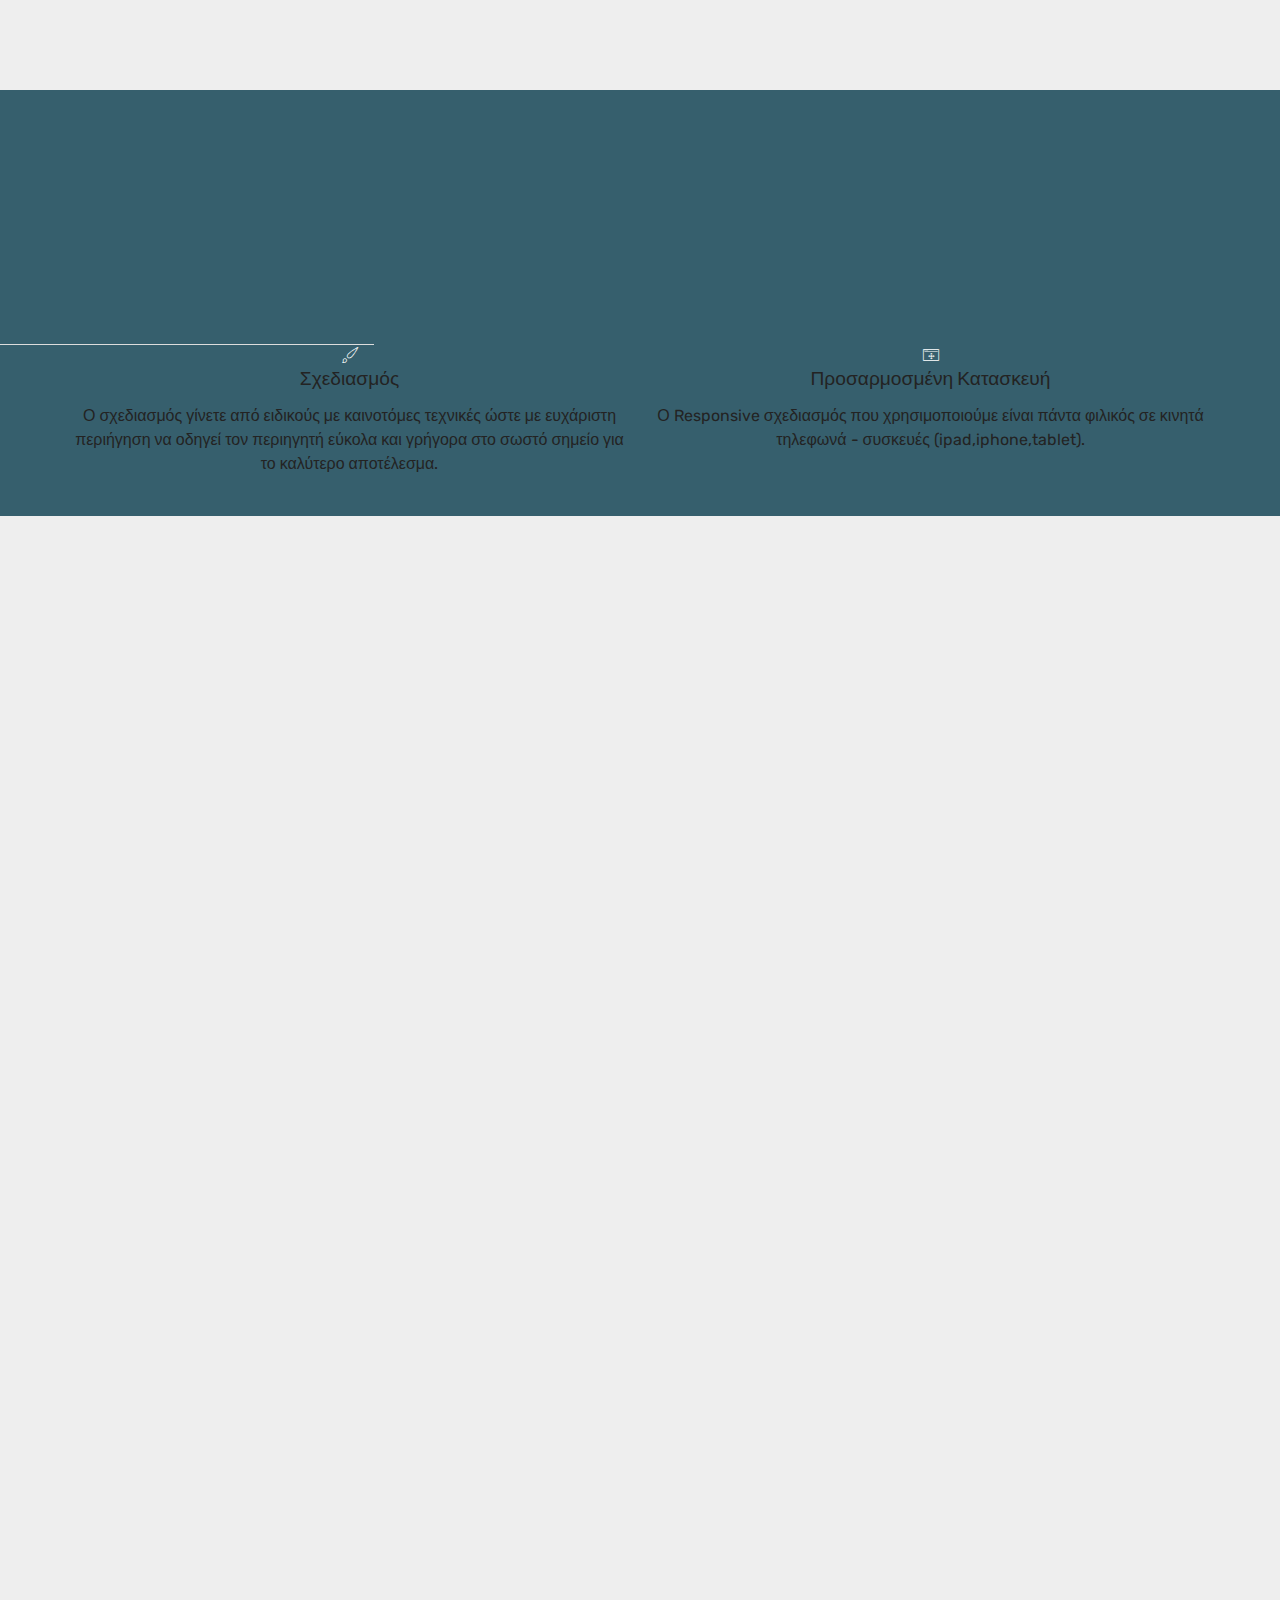
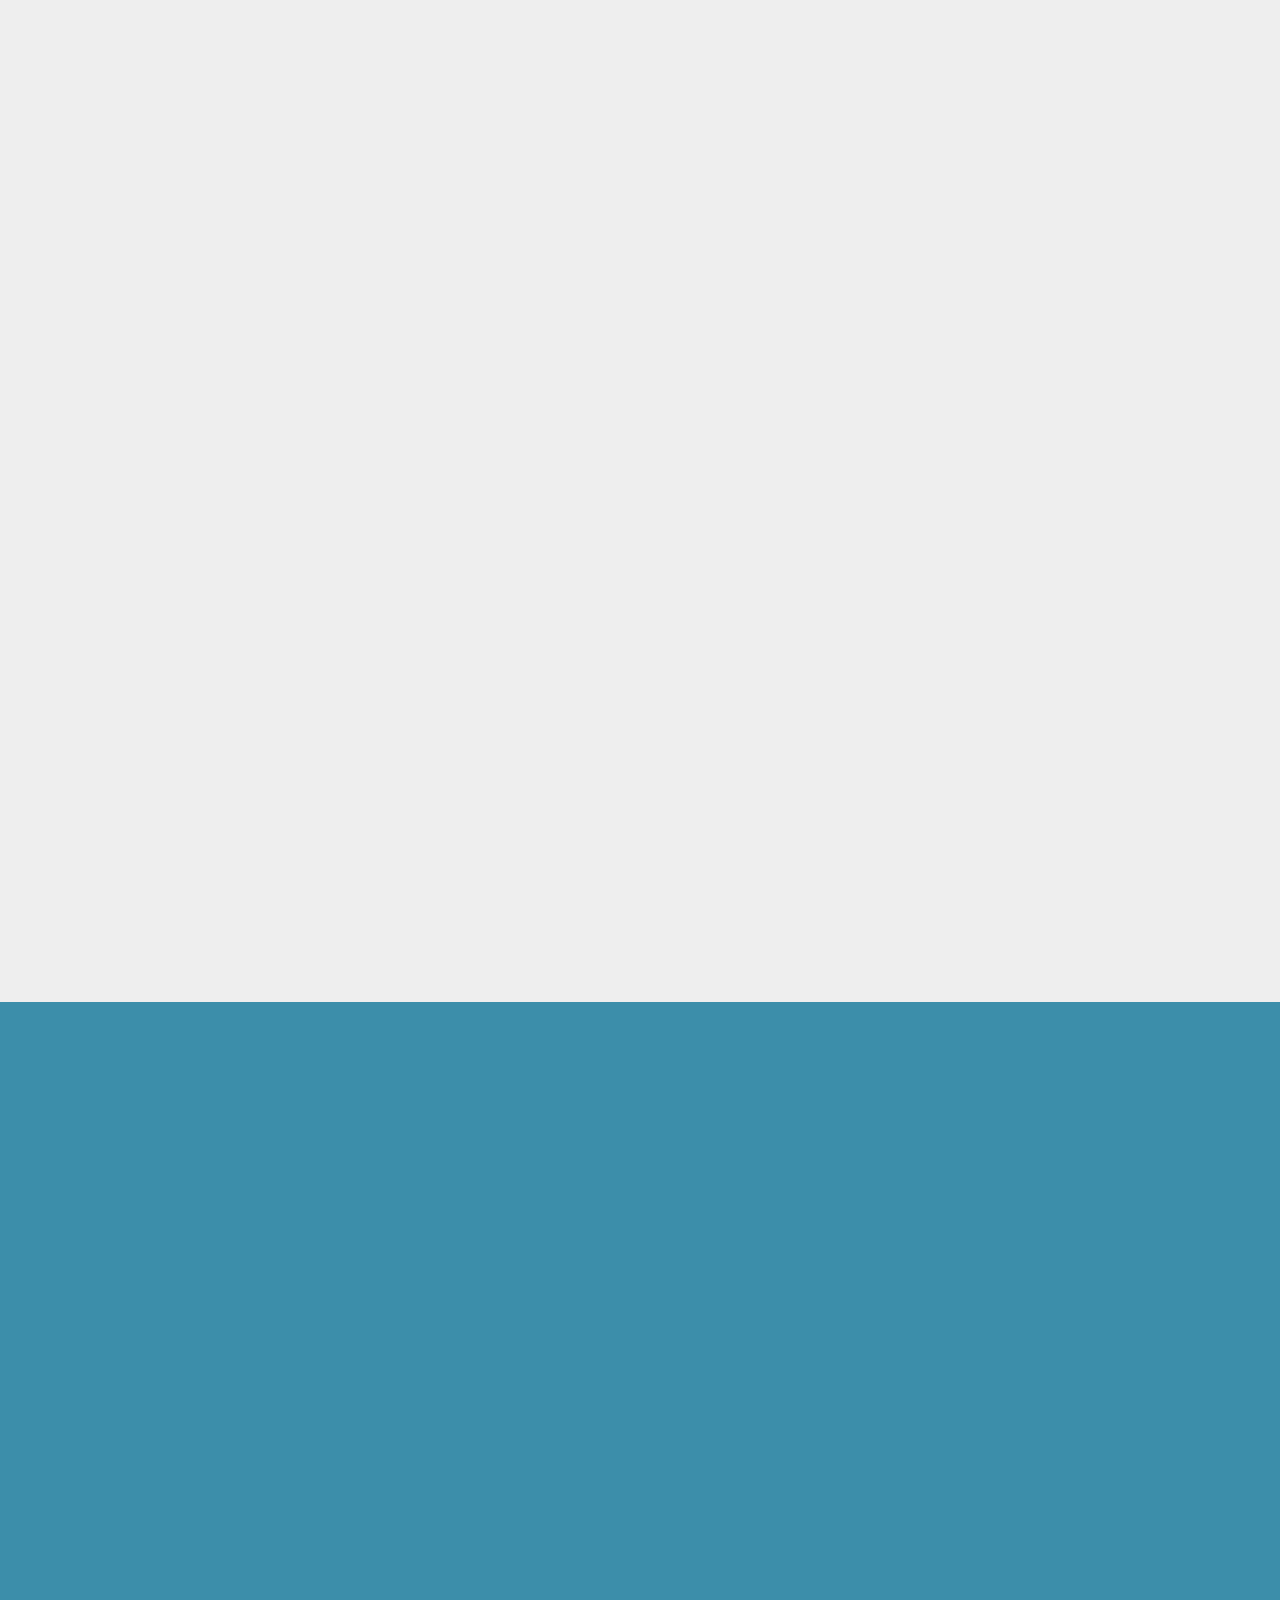
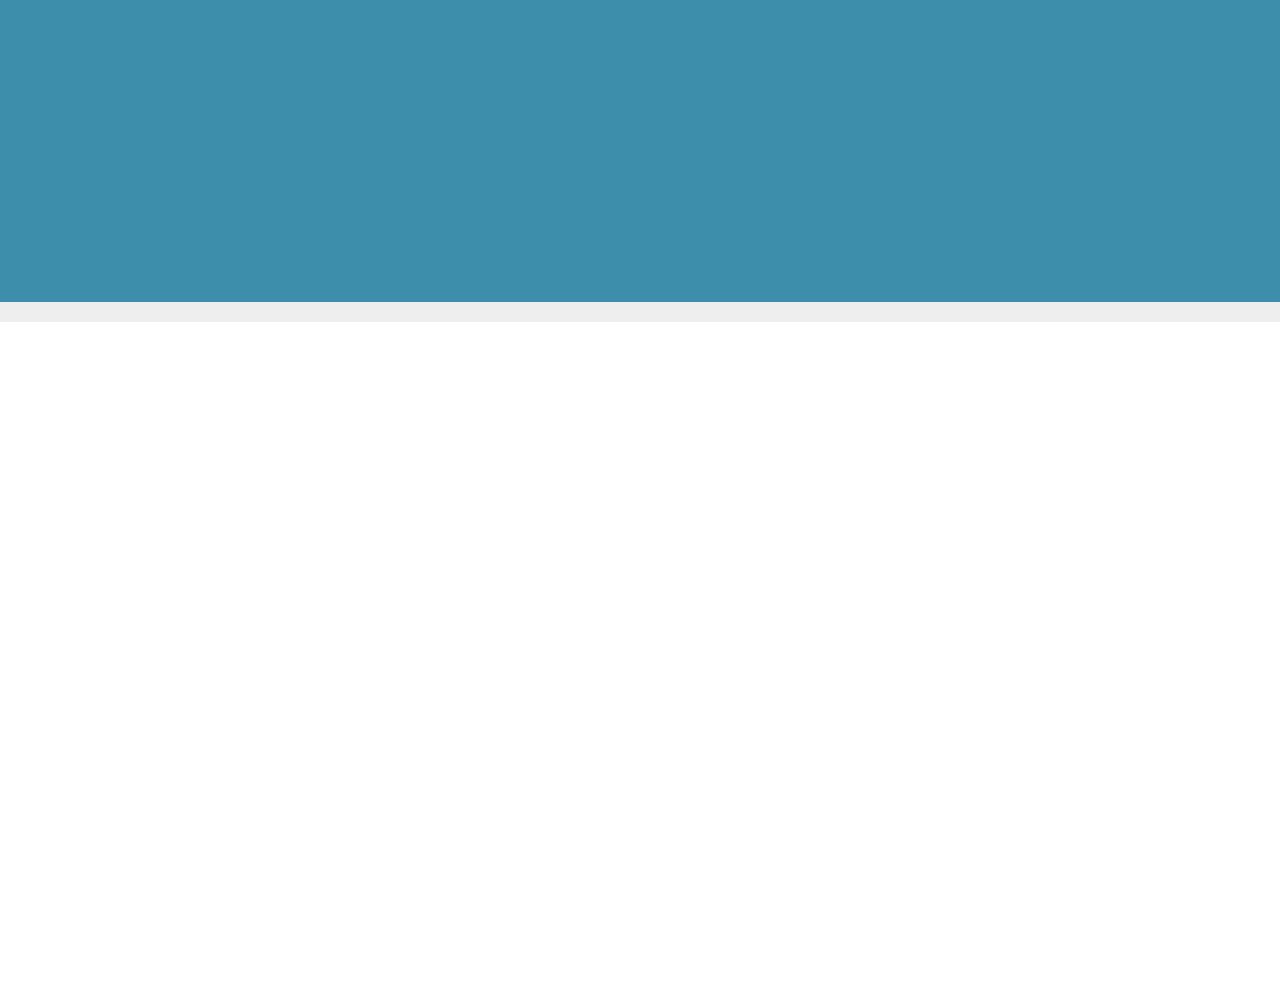
<file: 123net.html>
<!DOCTYPE html>
<html>
<head>
  <!-- Site made with Mobirise Website Builder v4.3.0, https://mobirise.com -->
  <meta charset="UTF-8">
  <meta http-equiv="X-UA-Compatible" content="IE=edge">
  <meta name="generator" content="Mobirise v4.3.0, mobirise.com">
  <meta name="viewport" content="width=device-width, initial-scale=1">
  <link rel="shortcut icon" href="assets/images/123net-logo2-640x388.png" type="image/x-icon">
  <meta name="description" content="Κατασκευή ιστοσελίδων και eshop">
  <title>Κατασκευή ιστοσελίδων και eshop </title>
  <link rel="stylesheet" href="assets/web/assets/mobirise-icons/mobirise-icons.css">
  <link rel="stylesheet" href="assets/tether/tether.min.css">
  <link rel="stylesheet" href="assets/soundcloud-plugin/style.css">
  <link rel="stylesheet" href="assets/bootstrap/css/bootstrap.min.css">
  <link rel="stylesheet" href="assets/bootstrap/css/bootstrap-grid.min.css">
  <link rel="stylesheet" href="assets/bootstrap/css/bootstrap-reboot.min.css">
  <link rel="stylesheet" href="assets/socicon/css/styles.css">
  <link rel="stylesheet" href="assets/animate.css/animate.min.css">
  <link rel="stylesheet" href="assets/dropdown/css/style.css">
  <link rel="stylesheet" href="assets/theme/css/style.css">
  <link rel="stylesheet" href="assets/mobirise/css/mbr-additional.css" type="text/css">
  
  
  
</head>
<body>
<section class="menu cid-quVqFNkZe8" once="menu" id="menu1-23" data-rv-view="964">

    

    <nav class="navbar navbar-expand beta-menu navbar-dropdown align-items-center navbar-fixed-top navbar-toggleable-sm bg-color transparent">
        <button class="navbar-toggler navbar-toggler-right" type="button" data-toggle="collapse" data-target="#navbarSupportedContent" aria-controls="navbarSupportedContent" aria-expanded="false" aria-label="Toggle navigation">
            <div class="hamburger">
                <span></span>
                <span></span>
                <span></span>
                <span></span>
            </div>
        </button>
        <div class="menu-logo">
            <div class="navbar-brand">
                <span class="navbar-logo">
                    <a href="webgr.html">
                         <img src="assets/images/123net-logo2-640x388.png" alt="Κατασκευές ιστοσελίδων και eshop" title="123Net" media-simple="true" style="height: 8rem;">
                    </a>
                </span>
                
            </div>
        </div>
        <div class="collapse navbar-collapse" id="navbarSupportedContent">
            <ul class="navbar-nav nav-dropdown" data-app-modern-menu="true"><li class="nav-item"><a class="nav-link link text-white display-4" href="webgr.html"><span class="mbri-home mbr-iconfont mbr-iconfont-btn"></span>ΑΡΧΙΚΗ</a></li><li class="nav-item"><a class="nav-link link text-white display-4" href="webgr.html#tabs3-w"><span class="mbri-briefcase mbr-iconfont mbr-iconfont-btn"></span>ΥΠΗΡΕΣΙΕΣ</a></li><li class="nav-item dropdown"><a class="nav-link link text-white dropdown-toggle display-4" href="webgr.html" data-toggle="dropdown-submenu" aria-expanded="false"><span class="mbri-desktop mbr-iconfont mbr-iconfont-btn"></span>ΔΕΙΓΜΑΤΑ&nbsp;</a><div class="dropdown-menu"><a class="text-white dropdown-item display-4" href="webgr.html">ΙΣΤΟΣΕΛΙΔΕΣ</a><a class="text-white dropdown-item display-4" href="page4.html">ESHOP</a></div></li><li class="nav-item"><a class="nav-link link text-white display-4" href="sales.html"><span class="mbri-sale mbr-iconfont mbr-iconfont-btn"></span>ΠΡΟΣΦΟΡΕΣ&nbsp;</a></li><li class="nav-item"><a class="nav-link link text-white display-4" href="webgr.html#content1-24"><span class="mbri-map-pin mbr-iconfont mbr-iconfont-btn"></span>ΕΠΙΚΟΙΝΩΝΙΑ</a></li></ul>
            <div class="navbar-buttons mbr-section-btn"><a class="btn btn-sm btn-white-outline display-4" href="tel:+30-210-8006016"><span class="socicon socicon-viber mbr-iconfont mbr-iconfont-btn"></span>2108006016</a></div>
        </div>
    </nav>
</section>

<section class="engine"><a href="https://mobirise.co/p">bootstrap navbar</a></section><section class="carousel slide cid-qusjA34Vpo" data-interval="false" id="slider1-10" data-rv-view="930">

    

    <div class="full-screen"><div class="mbr-slider slide carousel" data-pause="true" data-keyboard="false" data-ride="carousel" data-interval="8000"><ol class="carousel-indicators"><li data-app-prevent-settings="" data-target="#slider1-10" class=" active" data-slide-to="0"></li><li data-app-prevent-settings="" data-target="#slider1-10" data-slide-to="1"></li><li data-app-prevent-settings="" data-target="#slider1-10" data-slide-to="2"></li></ol><div class="carousel-inner" role="listbox"><div class="carousel-item slider-fullscreen-image active" data-bg-video-slide="false" style="background-image: url(assets/images/good-investor-better-deal-2000x1333.jpg);"><div class="container container-slide"><div class="image_wrapper"><div class="mbr-overlay" style="opacity: 0.5;"></div><img src="assets/images/good-investor-better-deal-2000x1333.jpg"><div class="carousel-caption justify-content-center"><div class="col-10 align-left"><h2 class="mbr-fonts-style display-1">Έτσι απλά ...μετράς μέχρι το 3 και είσαι μέσα!!!</h2><p class="lead mbr-text mbr-fonts-style display-5">Κάνουμε πράξη την επιχειρηματική σας ιδέα στο διαδίκτυο.<br>Κατασκευή ιστοσελίδων και eshop με μοναδικό και πρωτοποριακό σχεδιασμό από καινοτόμες ιδέες.</p><div class="mbr-section-btn" buttons="0"><a class="btn  btn-white-outline display-7" href="webgr.html#tabs3-w">Μάθετε περισσότερα</a> </div></div></div></div></div></div><div class="carousel-item slider-fullscreen-image" data-bg-video-slide="false" style="background-image: url(assets/images/web-design-services-2000x1320.jpg);"><div class="container container-slide"><div class="image_wrapper"><div class="mbr-overlay" style="opacity: 0.7; background-color: rgb(35, 35, 35);"></div><img src="assets/images/web-design-services-2000x1320.jpg"><div class="carousel-caption justify-content-center"><div class="col-10 align-left"><h2 class="mbr-fonts-style display-1">Ήρθε η ώρα να δείξεις ποιός είσαι!<br></h2><p class="lead mbr-text mbr-fonts-style display-5">Απόκτηστε τώρα μια ιστοσελίδα λειτουργική και φιλική στις μηχανές αναζήτησης &nbsp;αλλά και &nbsp;κινητά τηλεφωνά, συσκευές (ipad,iphone,tablet).<br></p><div class="mbr-section-btn" buttons="0"> <a class="btn  btn-white-outline display-7" href="page3.html">Μάθετε περισσότερα</a></div></div></div></div></div></div><div class="carousel-item slider-fullscreen-image" data-bg-video-slide="false" style="background-image: url(assets/images/ecommerce-retail-ss-1920x1080.jpg);"><div class="container container-slide"><div class="image_wrapper"><div class="mbr-overlay" style="opacity: 0.4; background-color: rgb(7, 59, 76);"></div><img src="assets/images/ecommerce-retail-ss-1920x1080.jpg"><div class="carousel-caption justify-content-center"><div class="col-10 align-left"><h2 class="mbr-fonts-style display-1">Πάρε την αγορά στα χέρια σου!!!</h2><p class="lead mbr-text mbr-fonts-style display-5">Αποκτήστε τώρα ένα κερδοφόρο ηλεκτρονικό κατάστημα(eshop) και αυξήστε τις πώλησεις άμεσα και οικονομικά.<br></p><div class="mbr-section-btn" buttons="0"> <a class="btn  btn-white-outline display-7" href="page4.html">Μάθετε περισσότερα</a></div></div></div></div></div></div></div><a data-app-prevent-settings="" class="carousel-control carousel-control-prev" role="button" data-slide="prev" href="#slider1-10"><span aria-hidden="true" class="mbri-left mbr-iconfont"></span><span class="sr-only">Previous</span></a><a data-app-prevent-settings="" class="carousel-control carousel-control-next" role="button" data-slide="next" href="#slider1-10"><span aria-hidden="true" class="mbri-right mbr-iconfont"></span><span class="sr-only">Next</span></a></div></div>

</section>

<section class="tabs1 cid-qtNVgSNArh" id="tabs1-a" data-rv-view="942">

    

    
    <div class="container">
        <h2 class="mbr-white align-center pb-5 mbr-fonts-style mbr-bold display-2"><span style="font-weight: normal;">
            Γιατι</span>&nbsp;<span style="font-weight: normal;">με το</span> 123Net <span style="font-weight: normal;">μετράς μέχρι το</span> 3<br> <span style="font-weight: normal;">και έχεις το καλύτερο αποτέλεσμα!</span></h2>
        <div class="media-container-row">
            <div class="col-12 col-md-8">
                <ul class="nav nav-tabs" role="tablist">
                    <li class="nav-item"><a class="nav-link mbr-fonts-style active display-7" role="tab" data-toggle="tab" href="#tabs1-a_tab0" aria-expanded="true">1:Οικονομία</a></li>
                    <li class="nav-item"><a class="nav-link mbr-fonts-style active display-7" role="tab" data-toggle="tab" href="#tabs1-a_tab1" aria-expanded="true">2:Ευκολία</a></li>
                    <li class="nav-item"><a class="nav-link mbr-fonts-style active display-7" role="tab" data-toggle="tab" href="#tabs1-a_tab2" aria-expanded="true">3:Ταχύτητα</a></li>
                    
                    
                    
                </ul>
                <div class="tab-content">
                    <div id="tab1" class="tab-pane in active" role="tabpanel">
                        <div class="row">
                            <div class="col-md-12">
                                <p class="mbr-text py-5 mbr-fonts-style display-7">Παρέχουμε τις πιο οικονομικές και συμφέρουσες επιλογές μέσα από ένα τιμοκατάλογο χωρίς κρυφές χρεώσεις με πακέτα προσφορών που δεν θα &nbsp;αφήσουν περιθώρια σκέψης σε κανένα. <br>&nbsp;&nbsp;</p>
                            </div>
                        </div>
                    </div>
                    <div id="tab2" class="tab-pane" role="tabpanel">
                        <div class="row">
                            <div class="col-md-12">
                                <p class="mbr-text py-5 mbr-fonts-style display-7">
                                    Με μεγάλη ευκολία θα μπορέσετε να διαχειριστείτε την σελίδα η το eshop που θα σας παραδώσουμε κάνοντας το παιχνίδι στα χέρια σας αλλά για όσους θέλουν μπορούν να αφήσουν σε εμάς την διαχείριση  της ιστοσελίδας τους.</p>
                            </div>
                        </div>
                    </div>
                    <div id="tab3" class="tab-pane" role="tabpanel">
                        <div class="row">
                            <div class="col-md-12">
                                <p class="mbr-text py-5 mbr-fonts-style display-7">
                                    Έχουμε εφαρμόσει ένα καινοτόμο και πρωτοποριακό τρόπο για να κατανοήσουμε γρήγορα και με ακρίβεια αυτό που πραγματικά επιθυμείτε και σε συνδυασμό με της ανάγκες της επιχείρησης σας να έχουμε το καλύτερο αποτέλεσμα.<br>&nbsp;<br>
                                </p>
                            </div>
                        </div>
                    </div>
                    
                    
                    
                </div>
            </div>
        </div>
    </div>
</section>

<section class="tabs3 cid-qugW0dBC10 mbr-parallax-background" id="tabs3-w" data-rv-view="945">

    

    <div class="mbr-overlay" style="opacity: 0.8; background-color: rgb(7, 59, 76);">
    </div>

    <div class="container">
        <h2 class="mbr-section-title align-center pb-3 mbr-fonts-style display-2">Ειδικευόμαστε στην κατασκευή ιστοσελίδων και eshop</h2>
        <h3 class="mbr-section-subtitle  display-5 align-center mbr-light mbr-fonts-style">Έχοντας ως θεμελιώδεις αξίες την αξιοπιστία, το σεβασμό και την ποιότητα, βρισκόμαστε σε διαρκή συνεργασία με τους πελάτες μας παρέχοντας υψηλής ποιότητας υπηρεσίες. <br>Αυτό μας κάνει περήφανους για τις ιστοσελίδες που κατασκευάζουμε.</h3>
    </div>
    <div class="container-fluid">
        <div class="row tabcont">
            <ul class="nav nav-tabs pt-3 mt-5" role="tablist">
                <li class="nav-item mbr-fonts-style"><a class="nav-link active" role="tab" data-toggle="tab" href="#tabs3-w_tab0" aria-expanded="true">Εμφάνηση</a></li>
                <li class="nav-item mbr-fonts-style"><a class="nav-link active" role="tab" data-toggle="tab" href="#tabs3-w_tab1" aria-expanded="true">
                        Λιτουργεικότητα</a></li>
                <li class="nav-item mbr-fonts-style"><a class="nav-link active" role="tab" data-toggle="tab" href="#tabs3-w_tab2" aria-expanded="true">
                        Υποστήριξη</a></li>
                
                
                
            </ul>
        </div>
    </div>

    <div class="container">
        <div class="row px-1">
            <div class="tab-content">
                <div id="tab1" class="tab-pane in active mbr-table" role="tabpanel">
                    <div class="row tab-content-row">
                        <div class="col-xs-12 col-md-6">
                            <div class="card-img ">
                                <span class="mbr-iconfont mbri-change-style" style="color: rgb(255, 255, 255);" media-simple="true"></span>
                            </div>
                            <h4 class="mbr-element-title  align-center mbr-fonts-style pb-2 display-5">
                                Σχεδιασμός
                            </h4>
                            <p class="mbr-section-text  align-center mbr-fonts-style display-7">
                                Ο σχεδιασμός  γίνετε από ειδικούς με καινοτόμες τεχνικές ώστε με ευχάριστη περιήγηση να οδηγεί τον περιηγητή εύκολα και γρήγορα στο σωστό σημείο για το καλύτερο αποτέλεσμα.<br><br>
                            </p>
                        </div>

                        <div class="col-xs-12 col-md-6">
                            <div class="card-img ">
                                <span class="mbr-iconfont mbri-drag-n-drop2" style="color: rgb(255, 255, 255);" media-simple="true"></span>
                            </div>
                            <h4 class="mbr-element-title  align-center mbr-fonts-style pb-2 display-5">Προσαρμοσμένη Κατασκευή</h4>
                            <p class="mbr-section-text  align-center mbr-fonts-style display-7">Ο Responsive σχεδιασμός που χρησιμοποιούμε  είναι πάντα  φιλικός σε κινητά τηλεφωνά - συσκευές (ipad,iphone,tablet).<br></p>
                        </div>

                        

                        
                    </div>
                </div>

                <div id="tab2" class="tab-pane  mbr-table" role="tabpanel">
                    <div class="row tab-content-row">
                        <div class="col-xs-12 col-md-6">
                            <div class="card-img ">
                                <span class="mbr-iconfont mbri-preview" style="color: rgb(255, 255, 255);" media-simple="true"></span>
                            </div>
                            <h4 class="mbr-element-title  align-center mbr-fonts-style pb-2 display-5">Επισκεψιμότητα</h4>
                            <p class="mbr-section-text  align-center mbr-fonts-style display-7">
                                Με συνεχείς ενημέρωση από το Google Analytics που σας ενσωματώνουμε μπορείτε να ενημερώνεστε σε πραγματικό χρόνο για την επισκεψιμότητα  αλλά και να παίρνετε στατιστικά.<br><br> 
                            </p>
                        </div>

                        <div class="col-xs-12 col-md-6">
                            <div class="card-img ">
                                <span class="mbr-iconfont socicon-wechat socicon" style="color: rgb(255, 255, 255); font-size: 35px;" media-simple="true"></span>
                            </div>
                            <h4 class="mbr-element-title  align-center mbr-fonts-style pb-2 display-5">Συνομιλία</h4>
                            <p class="mbr-section-text  align-center mbr-fonts-style display-7">Σας παρέχουμε υπηρεσία συνομιλίας σε πραγματικό χρόνο με τον πελάτη για όσες ώρες την ημέρα επιθυμείτε εσείς.</p>
                        </div>

                        

                        
                    </div>
                </div>

                <div id="tab3" class="tab-pane  mbr-table" role="tabpanel">
                    <div class="row tab-content-row">
                        <div class="col-xs-12 col-md-6">
                            <div class="card-img ">
                                <span class="mbr-iconfont mbri-rocket" style="color: rgb(255, 255, 255);" media-simple="true"></span>
                            </div>
                            <h4 class="mbr-element-title  align-center mbr-fonts-style pb-2 display-5">Ποιότητα Υπηρεσιών</h4>
                            <p class="mbr-section-text  align-center mbr-fonts-style display-7">
                                Διαθέτουμε εξειδικευμένη ομάδα  και εξασφαλίζουμε τη μεγίστη ποιότητα σε όλους τους τομείς. <br>Οι υπηρεσίες που παρέχουμε είναι σύγχρονες και ανταποκρίνονται στις τρέχουσες εξελίξεις της αγοράς.</p>
                        </div>

                        <div class="col-xs-12 col-md-6">
                            <div class="card-img ">
                                <span class="mbr-iconfont mbri-protect" style="color: rgb(255, 255, 255);" media-simple="true"></span>
                            </div>
                            <h4 class="mbr-element-title  align-center mbr-fonts-style pb-2 display-5">Πάντα κοντά σας</h4>
                            <p class="mbr-section-text  align-center mbr-fonts-style display-7">
                                Με μεγάλη μας χαρά είμαστε στην διάθεσή σας να σας εξυπηρετήσουμε οπότε και να μας χρειαστείτε με ένα τηλεφώνημα η email για όλες μας τις υπηρεσίες.<br> 
                            </p>
                        </div>

                        

                        
                    </div>
                </div>

                <div id="tab4" class="tab-pane  mbr-table" role="tabpanel">
                    <div class="row tab-content-row">
                        <div class="col-xs-12 col-md-6">
                            <div class="card-img ">
                                <span class="mbri-responsive mbr-iconfont" media-simple="true"></span>
                            </div>
                            <h4 class="mbr-element-title  align-center mbr-fonts-style pb-2 display-5">
                                MOBILE FRIENDLY
                            </h4>
                            <p class="mbr-section-text  align-center mbr-fonts-style display-7">
                                No special actions required, all sites you make with Mobirise are mobile-friendly. You don't have to create a special mobile version of your site, it will adapt automagically.
                            </p>
                        </div>

                        <div class="col-xs-12 col-md-6">
                            <div class="card-img ">
                                <span class="mbri-responsive mbr-iconfont" media-simple="true"></span>
                            </div>
                            <h4 class="mbr-element-title  align-center mbr-fonts-style pb-2 display-5">
                                MOBILE FRIENDLY
                            </h4>
                            <p class="mbr-section-text  align-center mbr-fonts-style display-7">
                                No special actions required, all sites you make with Mobirise are mobile-friendly. You don't have to create a special mobile version of your site, it will adapt automagically.
                            </p>
                        </div>

                        

                        
                    </div>
                </div>

                <div id="tab5" class="tab-pane  mbr-table" role="tabpanel">
                    <div class="row tab-content-row">
                        <div class="col-xs-12 col-md-6">
                            <div class="card-img ">
                                <span class="mbri-bootstrap mbr-iconfont" media-simple="true"></span>
                            </div>
                            <h4 class="mbr-element-title  align-center mbr-fonts-style pb-2 display-5">
                                IT'S EASY AND SIMPLE
                            </h4>
                            <p class="mbr-section-text  align-center mbr-fonts-style display-7">
                                Cut down the development time with drag-and-drop website builder. Drop the blocks into the page, edit content inline and publish - no technical skills required.
                            </p>
                        </div>

                        <div class="col-xs-12 col-md-6">
                            <div class="card-img ">
                                <span class="mbri-bootstrap mbr-iconfont" media-simple="true"></span>
                            </div>
                            <h4 class="mbr-element-title  align-center mbr-fonts-style pb-2 display-5">
                                IT'S EASY AND SIMPLE
                            </h4>
                            <p class="mbr-section-text  align-center mbr-fonts-style display-7">
                                Cut down the development time with drag-and-drop website builder. Drop the blocks into the page, edit content inline and publish - no technical skills required.
                            </p>
                        </div>

                        

                        
                    </div>
                </div>

                <div id="tab6" class="tab-pane  mbr-table" role="tabpanel">
                    <div class="row tab-content-row">
                        <div class="col-xs-12 col-md-6">
                            <div class="card-img ">
                                <span class="mbri-extension mbr-iconfont" media-simple="true"></span>
                            </div>
                            <h4 class="mbr-element-title  align-center mbr-fonts-style pb-2 display-5">
                                TRENDY WEBSITE BLOCKS
                            </h4>
                            <p class="mbr-section-text  align-center mbr-fonts-style display-7">
                                Choose from the large selection  pre-made blocks - full-screen intro, bootstrap carousel, slider, responsive image gallery with, parallax scrolling, sticky header and more.
                            </p>
                        </div>

                        <div class="col-xs-12 col-md-6">
                            <div class="card-img ">
                                <span class="mbri-extension mbr-iconfont" media-simple="true"></span>
                            </div>
                            <h4 class="mbr-element-title  align-center mbr-fonts-style pb-2 display-5">
                                TRENDY WEBSITE BLOCKS
                            </h4>
                            <p class="mbr-section-text  align-center mbr-fonts-style display-7">
                                Choose from the large selection  pre-made blocks - full-screen intro, bootstrap carousel, slider, responsive image gallery with, parallax scrolling, sticky header and more.
                            </p>
                        </div>

                        

                        
                    </div>
                </div>
            </div>
        </div>
    </div>
</section>

<section class="header1 cid-qusuYnoDSS" id="header1-1b" data-rv-view="948">

    

    

    <div class="container">
        <div class="row justify-content-md-center">
            <div class="mbr-white col-md-10">
                <h1 class="mbr-section-title align-center mbr-bold pb-3 mbr-fonts-style display-1">Νέα προσφορά μέχρι τέλος του 2017 με 40% έκπτωση!</h1>
                
                <p class="mbr-text align-center pb-3 mbr-fonts-style display-5">
                    Προλάβετε και επωφεληθείτε της νέας μας προσφοράς.
                </p>
                <div class="mbr-section-btn align-center"><a class="btn btn-md btn-white-outline display-7" href="sales.html"><span class="mbri-sale mbr-iconfont mbr-iconfont-btn" style="font-size: 50px;"></span>
                        Δείτε την προσφοράς μας!</a></div>
            </div>
        </div>
    </div>

</section>

<section class="header3 cid-quysSBFA1J mbr-fullscreen" id="header3-1s" data-rv-view="951">

    

    

    <div class="container">
        <div class="media-container-row">
            <div class="mbr-figure" style="width: 100%;">
                <img src="assets/images/front-end.gif" alt="" title="123Net" media-simple="true">
            </div>

            <div class="media-content">
                <h1 class="mbr-section-title mbr-white pb-3 mbr-fonts-style display-1">Κατασκευή ιστοσελίδων</h1>
                
                <div class="mbr-section-text mbr-white pb-3 ">
                    <p class="mbr-text mbr-fonts-style display-7">Η παρουσίαση στο διαδίκτυο  είναι το μέλλον για μια επιχείρηση με μια καλοσχεδιασμένη ιστοσελίδα μπορείτε να παρουσιάσετε και να εντυπωσιάσετε κερδίζοντας πελάτες μέσα από καθημερινά εκατομμύρια επισκέπτες του διαδικτύου αλλά και να αποδείξετε ότι εξελίσσεστε στους είδη υπάρχον. <br>Εμείς μπορούμε να το κάνουμε πράξη και να σας βοηθήσουμε για την εξέλιξη της επιχείρησης σας.<br>Δέιτε μερικά δείγματα.<br> </p>
                </div>
                <div class="mbr-section-btn"><a class="btn btn-md btn-primary-outline display-7" href="page3.html">Περισσότερα...</a></div>
            </div>
        </div>
    </div>

</section>

<section class="header3 cid-quzlo2d7iR mbr-fullscreen" id="header3-1y" data-rv-view="954">

    

    

    <div class="container">
        <div class="media-container-row">
            <div class="mbr-figure" style="width: 100%;">
                <img src="assets/images/odoo-ecommerce.gif" alt="" title="123Net" media-simple="true">
            </div>

            <div class="media-content">
                <h1 class="mbr-section-title mbr-white pb-3 mbr-fonts-style display-1">Κατασκευή eshop</h1>
                
                <div class="mbr-section-text mbr-white pb-3 ">
                    <p class="mbr-text mbr-fonts-style display-7">Απευθυνθείτε και πουλήστε γρήγορα και εύκολά τα προϊόντα σας σε ολόκληρη την Ελλάδα, την Κύπρο και όχι μόνο!
<br>Δώστε μας την χαρά να σας το αποδείξουμε έμπρακτα μέσα από ένα eshop που θα σας καταπλήξει.<br></p>
                </div>
                <div class="mbr-section-btn"><a class="btn btn-md btn-primary-outline display-7" href="page4.html">Περισσότερα...</a></div>
            </div>
        </div>
    </div>

</section>

<section class="cid-qtNWheQD9m mbr-fullscreen mbr-parallax-background" id="header15-b" data-rv-view="957">

    

    <div class="mbr-overlay" style="opacity: 0.8; background-color: rgb(15, 118, 153);"></div>

    <div class="container align-right">
<div class="row">
    <div class="mbr-white col-lg-8 col-md-7 content-container">
        <h1 class="mbr-section-title mbr-bold pb-3 mbr-fonts-style display-1"><br><span style="font-weight: normal;">Ρωτήστε μας</span></h1>
        <p class="mbr-text pb-3 mbr-fonts-style display-7">Είμαστε πάντα έτοιμοι να σας εξυπηρετήσουμε και να σας δώσουμε λύσεις κάνοντας την ιδέα σας πράξη μέσα από την εμπειρία μας. <br>     Ρωτήστε μας ότι σχετικό και σύντομα  κάποιος εκπρόσωπος μας θα σας απαντήσει με υπευθυνότητα. 
        </p>
    </div>
    <div class="col-lg-4 col-md-5">
    <div class="form-container">
        <div class="media-container-column" data-form-type="formoid">
            <div data-form-alert="" hidden="" class="align-center">Ευχαριστούμε που συμπληρώσατε τη φόρμα!</div>
            <form class="mbr-form" action="https://mobirise.com/" method="post" data-form-title="Mobirise Form"><input type="hidden" data-form-email="true" value="zirbfLOtfiFIVZI1IYo0J8rTQ/D4LzZYnkzgQudty74ba/7m1DnDjoQkW7JDaCc6/oEvcg3ADsu3rYyMm0xsbNbNDUF59u0i7T0xC3DBGHgDC9WCRcqFbgNai+TvlG3Q">
                <div data-for="name">
                    <div class="form-group">
                        <input type="text" class="form-control px-3" name="name" data-form-field="Name" placeholder="Όνομα*" required="" id="name-header15-b">
                    </div>
                </div>
                <div data-for="email">
                    <div class="form-group">
                        <input type="email" class="form-control px-3" name="email" data-form-field="Email" placeholder="Email*" required="" id="email-header15-b">
                    </div>
                </div>
                <div data-for="phone">
                    <div class="form-group">
                        <input type="tel" class="form-control px-3" name="phone" data-form-field="Phone" placeholder="Τηλέφωνο" id="phone-header15-b">
                    </div>
                </div>
                <div class="form-group" data-for="message">
                    <textarea type="text" class="form-control px-3" name="message" rows="7" placeholder="Μήνυμα*" data-form-field="Message" id="message-header15-b"></textarea>
                </div>
                <span class="input-group-btn"><button href="" type="submit" class="btn btn-form btn-primary display-4">Αποστολή</button></span>
            </form>
        </div>
    </div>
    </div>
</div>
    </div>
    
</section>

<section class="mbr-section article content1 cid-quWe2tqrZ3" id="content1-24" data-rv-view="960">
    
     

    <div class="container">
        <div class="media-container-row">
            <div class="mbr-text col-12 col-md-8 mbr-fonts-style display-4"><strong>&nbsp;</strong></div>
        </div>
    </div>
</section>

<section class="footer4 cid-qusxfb2yr9 mbr-reveal" id="footer4-1d" data-rv-view="961">

    

    

    <div class="container">
        <div class="media-container-row content mbr-white">
            <div class="col-md-3 col-sm-4">
                <div class="mb-3 img-logo">
                    <a href="webgr.html">
                        <img src="assets/images/123net-logo2-640x388.png" alt="" title="123Net logo" media-simple="true">
                    </a>
                </div>
                <p class="mb-3 mbr-fonts-style foot-title display-7">Θα μας βρείτε</p>
                <p class="mbr-text mbr-fonts-style mbr-links-column display-7">1234 Street Name 
<br>City, AA 99999<br><br>Τηλ.: 210 4925356<br>Email: info@123Net.gr
                </p>
            </div>
            <div class="col-md-4 col-sm-8">
                <p class="mb-4 foot-title mbr-fonts-style display-7">
                    Η φιλοσοφία μας
                </p>
                <p class="mbr-text mbr-fonts-style foot-text display-7">
                    Η <strong><a href="webgr.html" class="text-success">123Go</a></strong> Είναι μια ομάδα ανθρώπων με σκοπό να δημιουργήσουν αποτελέσματα που θα φέρουν αναπτυξιακούς ρυθμούς σε επιχειρήσεις.<br>
                    <br><br></p>
            </div>
            <div class="col-md-4 offset-md-1 col-sm-12">
                <p class="mb-4 foot-title mbr-fonts-style display-7">
                    Ενημερωθείτε πρώτοι!
                </p>
                <p class="mbr-text mbr-fonts-style form-text display-7">
                    Στείλτε μας το email σας και ενημερωθείτε πρώτοι για τα νέα μας.
                </p>
                <div class="media-container-column" data-form-type="formoid">
                    <div data-form-alert="" hidden="" class="align-center">
                        Thanks for filling out the form!
                    </div>

                    <form class="form-inline" action="https://mobirise.com/" method="post" data-form-title="Mobirise Form">
                        <input type="hidden" value="RQiH+ZZGPpDbE4xPJ0o2e3sXcFND5a0UOxcSn+AKcYTPt98344oPwxNywVF709UdYKMVjPvvAa323onNP3e/jLiHKdhxnHMNCQa+6ombKI7/ZMUnBg+Au368INBcmqgk" data-form-email="true">
                        <div class="form-group">
                            <input type="email" class="form-control input-sm input-inverse my-2" name="email" required="" data-form-field="Email" placeholder="Email" id="email-footer4-1d">
                        </div>
                        <div class="input-group-btn m-2"><button href="" class="btn btn-primary" type="submit" role="button">Εγγραφείτε</button></div>
                    </form>
                </div>
                <p class="mb-4 mbr-fonts-style foot-title display-7">
                    <br>Μοιράστε την σελίδα μας
                </p>
                <div class="social-list pl-0 mb-0">
                        <div class="soc-item">
                            <a href="https://twitter.com" target="_blank">
                                <span class="mbr-iconfont mbr-iconfont-social socicon-twitter socicon" media-simple="true"></span>
                            </a>
                        </div>
                        <div class="soc-item">
                            <a href="https://www.facebook.com/123Netgr-136469023635808/" target="_blank">
                                <span class="mbr-iconfont mbr-iconfont-social socicon-facebook socicon" media-simple="true"></span>
                            </a>
                        </div>
                        <div class="soc-item">
                            <a href="https://www.youtube.com" target="_blank">
                                <span class="mbr-iconfont mbr-iconfont-social socicon-youtube socicon" media-simple="true"></span>
                            </a>
                        </div>
                        <div class="soc-item">
                            <a href="https://instagram.com" target="_blank">
                                <span class="mbr-iconfont mbr-iconfont-social socicon-instagram socicon" media-simple="true"></span>
                            </a>
                        </div>
                        <div class="soc-item">
                            <a href="https://plus.google.com" target="_blank">
                                <span class="mbr-iconfont mbr-iconfont-social socicon-googleplus socicon" media-simple="true"></span>
                            </a>
                        </div>
                        <div class="soc-item">
                            <a href="https://www.behance.net" target="_blank">
                                <span class="mbr-iconfont mbr-iconfont-social socicon-behance socicon" media-simple="true"></span>
                            </a>
                        </div>
                </div>
            </div>
        </div>
        <div class="footer-lower">
            <div class="media-container-row">
                <div class="col-sm-12">
                    <hr>
                </div>
            </div>
            <div class="media-container-row mbr-white">
                <div class="col-sm-12 copyright">
                    <p class="mbr-text mbr-fonts-style display-7">
                        © Copyright 2017 <strong><a href="webgr.html">123Net</a></strong> - Με την επιφύλαξη παντός νόμιμου δικαιώματος.
                    </p>
                </div>
            </div>
        </div>
    </div>
</section>


  <script src="assets/web/assets/jquery/jquery.min.js"></script>
  <script src="assets/popper/popper.min.js"></script>
  <script src="assets/tether/tether.min.js"></script>
  <script src="assets/bootstrap/js/bootstrap.min.js"></script>
  <script src="assets/cookies-alert-plugin/cookies-alert-core.js"></script>
  <script src="assets/cookies-alert-plugin/cookies-alert-script.js"></script>
  <script src="assets/jquery-mb-ytplayer/jquery.mb.ytplayer.min.js"></script>
  <script src="assets/jquery-mb-vimeo_player/jquery.mb.vimeo_player.js"></script>
  <script src="assets/smooth-scroll/smooth-scroll.js"></script>
  <script src="assets/bootstrap-carousel-swipe/bootstrap-carousel-swipe.js"></script>
  <script src="assets/viewport-checker/jquery.viewportchecker.js"></script>
  <script src="assets/jarallax/jarallax.min.js"></script>
  <script src="assets/dropdown/js/script.min.js"></script>
  <script src="assets/touch-swipe/jquery.touch-swipe.min.js"></script>
  <script src="assets/theme/js/script.js"></script>
  <script src="assets/formoid/formoid.min.js"></script>
  <script src="assets/mobirise-slider-video/script.js"></script>
  
  
 <div id="scrollToTop" class="scrollToTop mbr-arrow-up"><a style="text-align: center;"><i class="mbri-down mbr-iconfont"></i></a></div>
    <input name="animation" type="hidden">
  <input name="cookieData" type="hidden" data-cookie-text="Στο 123Net.gr χρησιμοποιούμε cookies για να διασφαλίσουμε την καλύτερη εμπειρία πλοήγησης.  <a href='Cookies.html'>Θέλω να μάθω περισσότερα</a>.">
  </body>
</html>
</file>
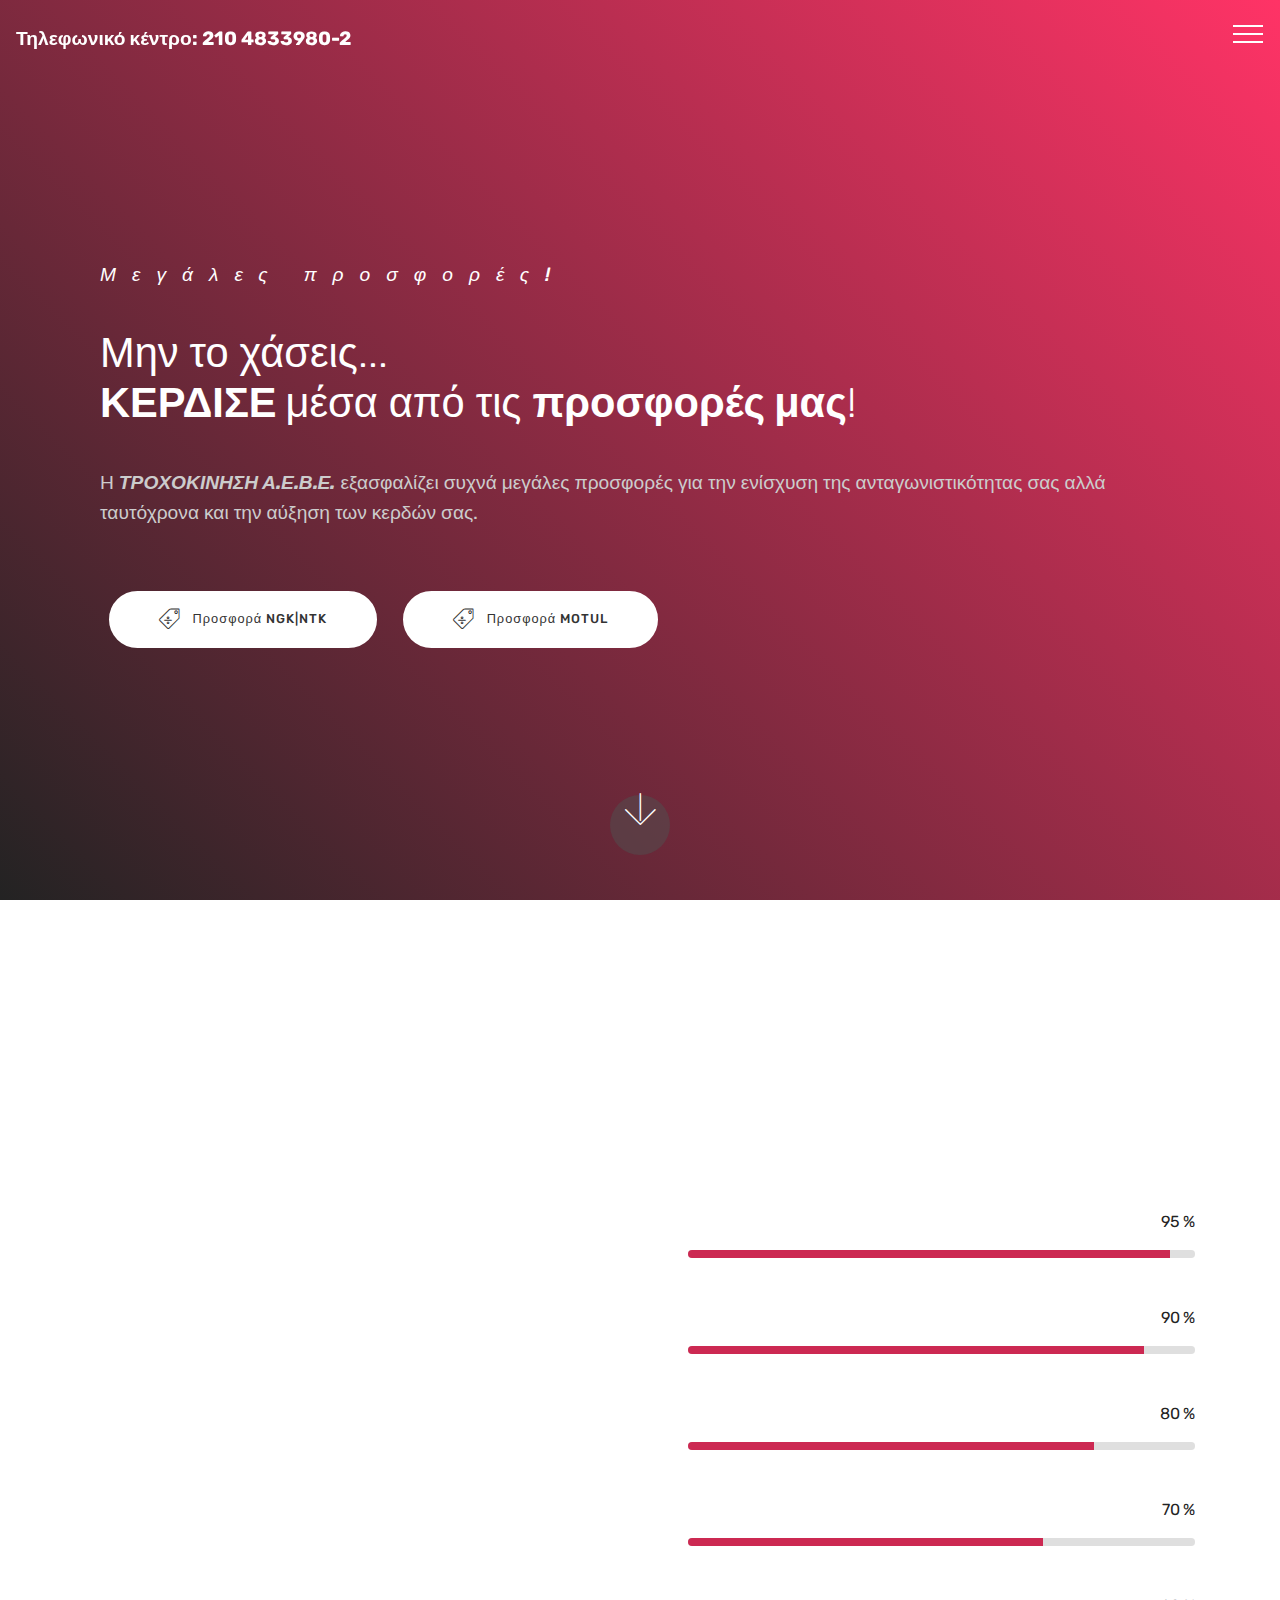
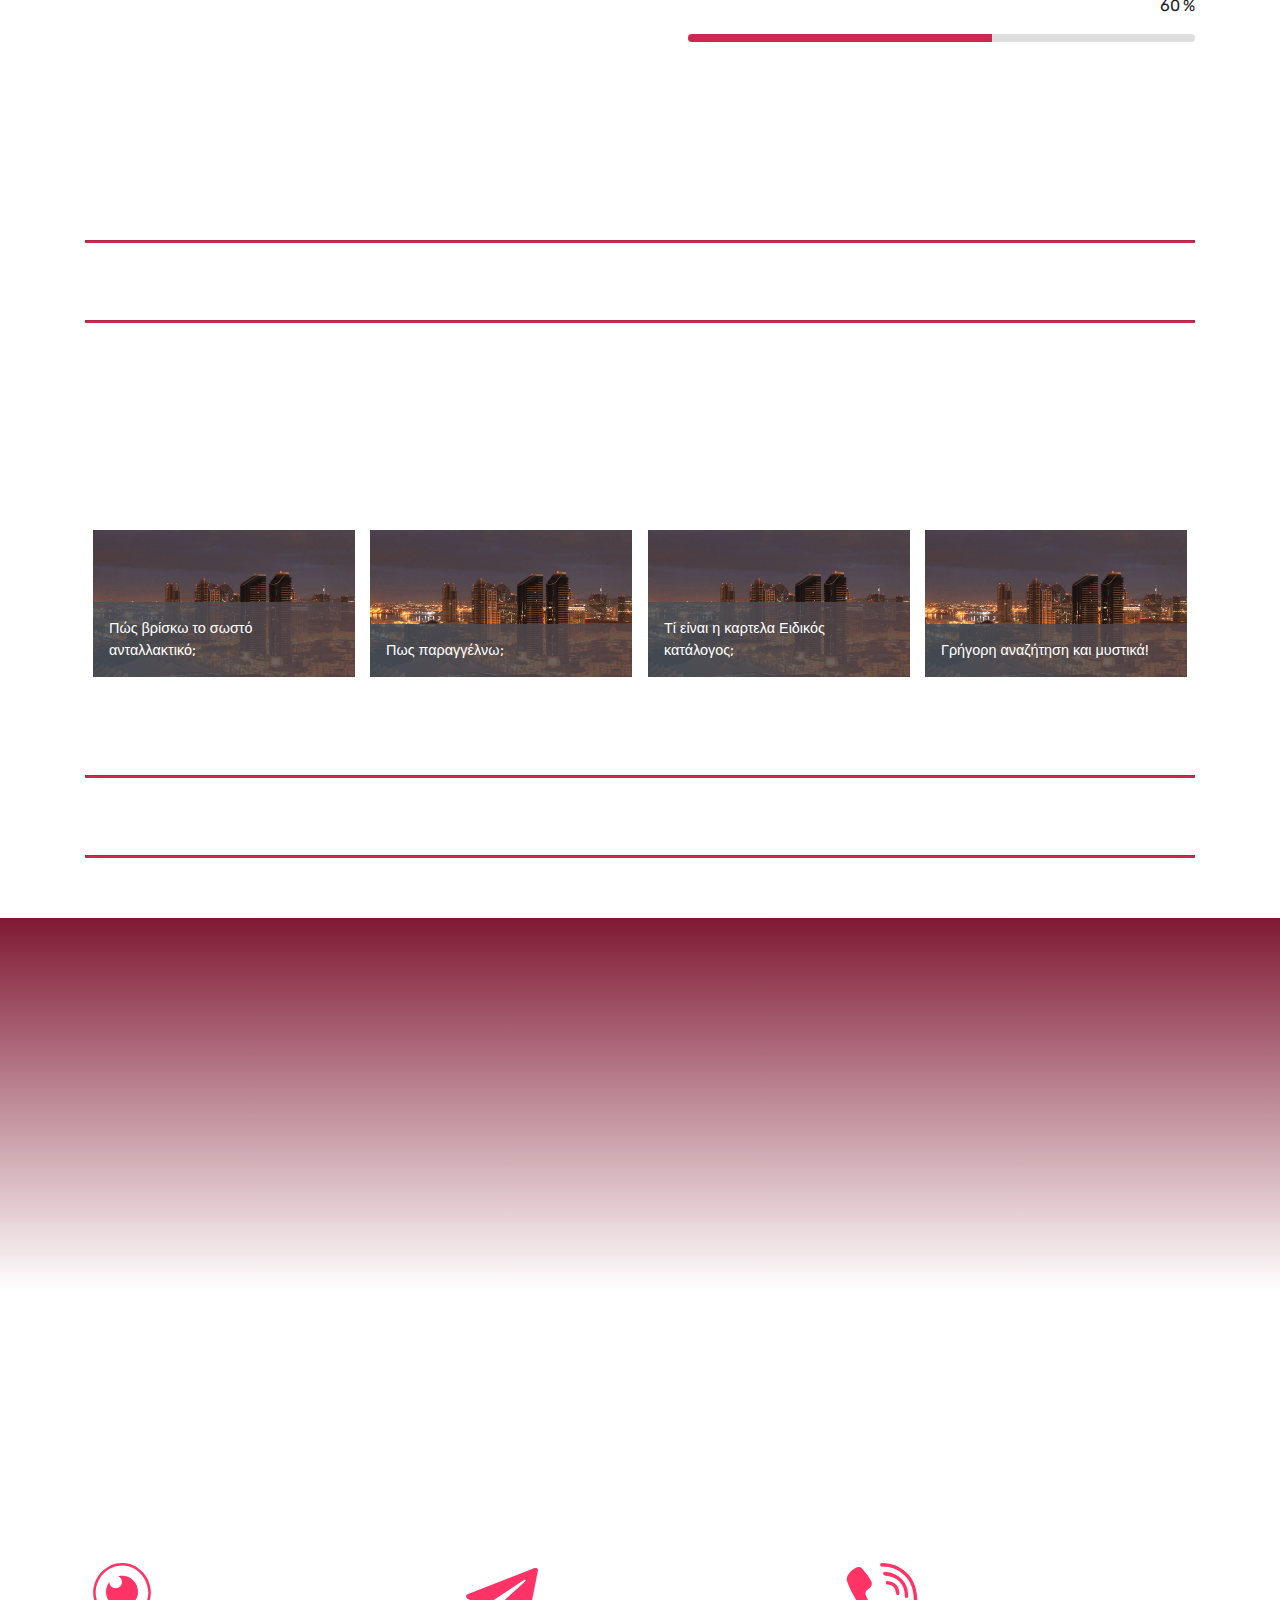
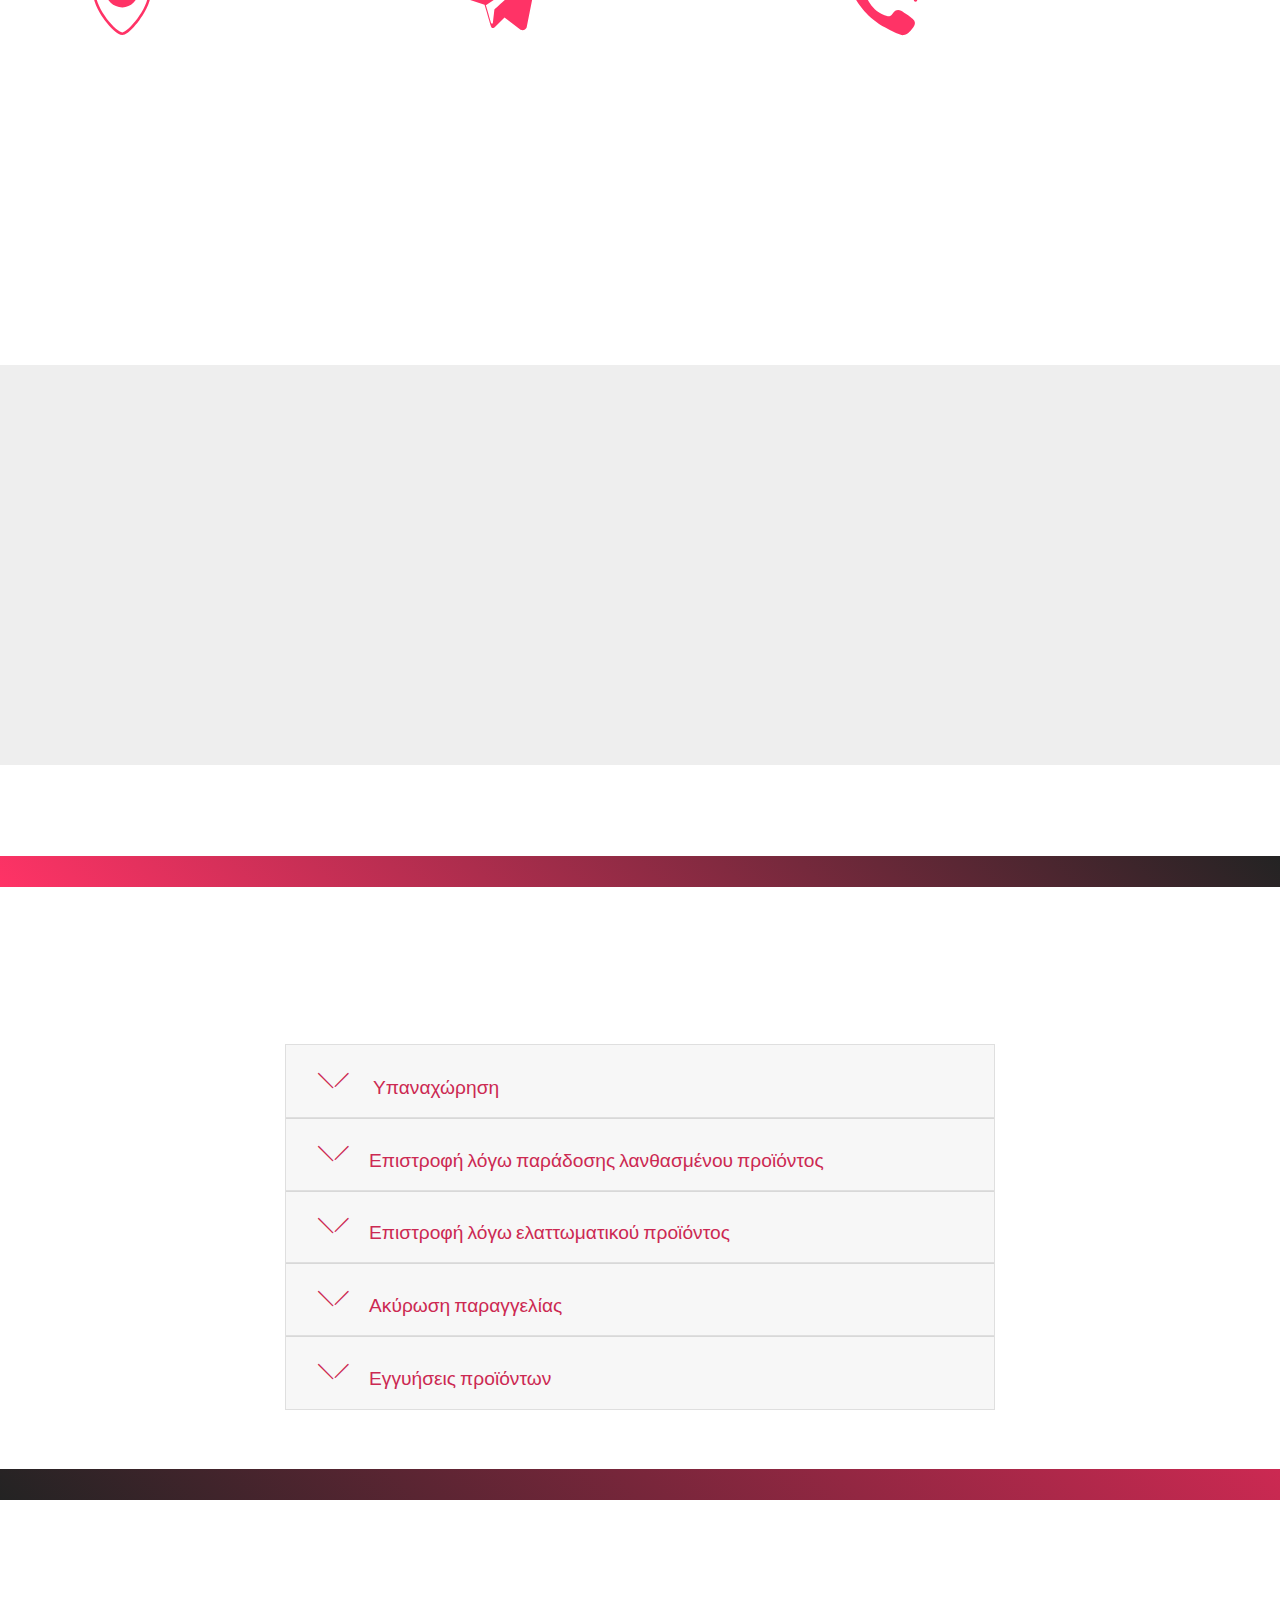
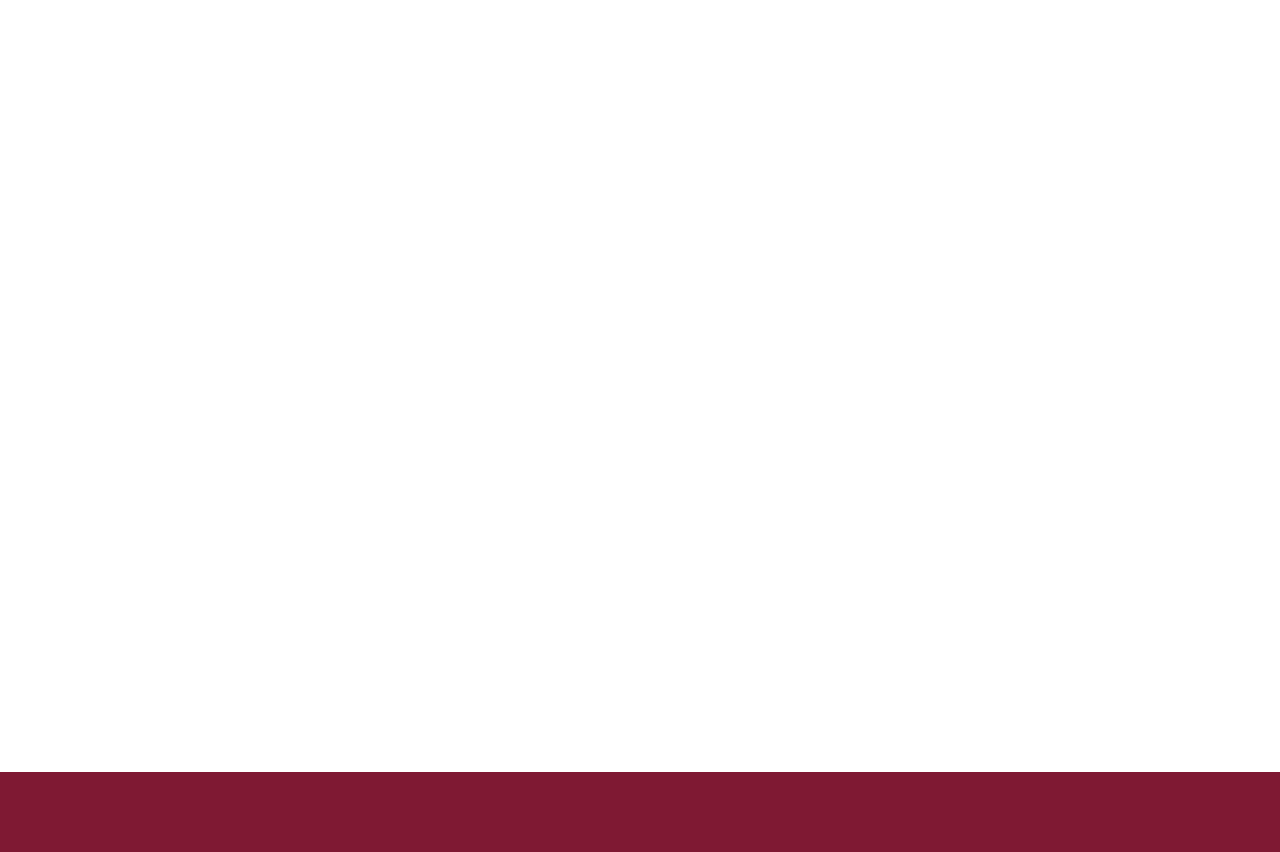
<file: b2b.html>
<!DOCTYPE html>
<html>
<head>
  <!-- Site made with Mobirise Website Builder v4.3.4, https://mobirise.com -->
  <meta charset="UTF-8">
  <meta http-equiv="X-UA-Compatible" content="IE=edge">
  <meta name="generator" content="Mobirise v4.3.4, mobirise.com">
  <meta name="viewport" content="width=device-width, initial-scale=1">
  <link rel="shortcut icon" href="assets/images/logo-128x18.png" type="image/x-icon">
  <meta name="description" content="">
  <title>Home</title>
  <link rel="stylesheet" href="assets/web/assets/mobirise-icons/mobirise-icons.css">
  <link rel="stylesheet" href="assets/tether/tether.min.css">
  <link rel="stylesheet" href="assets/soundcloud-plugin/style.css">
  <link rel="stylesheet" href="assets/bootstrap/css/bootstrap.min.css">
  <link rel="stylesheet" href="assets/bootstrap/css/bootstrap-grid.min.css">
  <link rel="stylesheet" href="assets/bootstrap/css/bootstrap-reboot.min.css">
  <link rel="stylesheet" href="assets/socicon/css/styles.css">
  <link rel="stylesheet" href="assets/dropdown/css/style.css">
  <link rel="stylesheet" href="assets/data-tables/data-tables.bootstrap4.min.css">
  <link rel="stylesheet" href="assets/animate.css/animate.min.css">
  <link rel="stylesheet" href="assets/theme/css/style.css">
  <link rel="stylesheet" href="assets/mobirise-gallery/style.css">
  <link rel="stylesheet" href="assets/mobirise/css/mbr-additional.css" type="text/css">
  
  
  
</head>
<body>
<section class="menu cid-qyjYCXSyYA" once="menu" id="menu1-0" data-rv-view="190">

    

    <nav class="navbar navbar-expand beta-menu navbar-dropdown align-items-center navbar-fixed-top collapsed bg-color transparent">
        <button class="navbar-toggler navbar-toggler-right" type="button" data-toggle="collapse" data-target="#navbarSupportedContent" aria-controls="navbarSupportedContent" aria-expanded="false" aria-label="Toggle navigation">
            <div class="hamburger">
                <span></span>
                <span></span>
                <span></span>
                <span></span>
            </div>
        </button>
        <div class="menu-logo">
            <div class="navbar-brand">
                
                <span class="navbar-caption-wrap"><a class="navbar-caption text-white display-5" href="b2b.html#features9-1y">Τηλεφωνικό κέντρο: 210 4833980-2</a></span>
            </div>
        </div>
        <div class="collapse navbar-collapse" id="navbarSupportedContent">
            <ul class="navbar-nav nav-dropdown nav-right" data-app-modern-menu="true"><li class="nav-item">
                    <a class="nav-link link text-white display-7" href="page1PROSFORES.html"><span class="mbri-sale mbr-iconfont mbr-iconfont-btn"></span>&nbsp;Οι προσφορές μας</a>
                </li><li class="nav-item"><a class="nav-link link text-white display-7" href="index.html#content4-1d"><span class="mbri-idea mbr-iconfont mbr-iconfont-btn"></span>
                        
                        Μάθε το προγραμμα καλύτερα</a></li>
                <li class="nav-item">
                    <a class="nav-link link text-white display-7" href="index.html#content4-a"><span class="mbri-map-pin mbr-iconfont mbr-iconfont-btn"></span>&nbsp;Η διέυθηνση μας</a>
                </li><li class="nav-item"><a class="nav-link link text-white display-7" href="index.html#info2-9"><span class="mbri-info mbr-iconfont mbr-iconfont-btn"></span>Επιστροφές εγγυήσεις και όροι</a></li><li class="nav-item"><a class="nav-link link text-white display-7" href="index.html#table1-b"><span class="mbri-search mbr-iconfont mbr-iconfont-btn"></span>
                        
                        Βρές τον πωλητή</a></li></ul>
            
        </div>
    </nav>
</section>

<section class="engine"><a href="https://mobirise.co/f">bootstrap builder</a></section><section class="header11 cid-qyjYSzE0mw mbr-fullscreen" id="header11-3" data-rv-view="192">

    <!-- Block parameters controls (Blue "Gear" panel) -->
    
    <!-- End block parameters -->

    
    <div class="container align-left">
        <div class="media-container-column mbr-white col-md-12">
            <h3 class="mbr-section-subtitle py-3 mbr-fonts-style display-5"><br>Μεγάλες προσφορές!</h3>
            <h1 class="mbr-section-title py-3 mbr-fonts-style display-1">
                Μην το χάσεις... <br><strong>ΚΕΡΔΙΣΕ </strong>μέσα από τις&nbsp;<strong>προσφορές μας</strong>!</h1>
            <p class="mbr-text py-3 mbr-fonts-style display-5">
                Η <strong><em>ΤΡΟΧΟΚΙΝΗΣΗ Α.Ε.Β.Ε.</em></strong> εξασφαλίζει συχνά μεγάλες προσφορές για την ενίσχυση της ανταγωνιστικότητας σας αλλά ταυτόχρονα και την αύξηση των κερδών σας.</p>
            <div class="mbr-section-btn py-4"><a class="btn btn-md btn-white display-4" href="page1PROSFORES.html#content4-22"><span class="mbri-sale mbr-iconfont mbr-iconfont-btn"></span>Προσφορά NGK|NTK</a> <a class="btn btn-md btn-white display-4" href="page1PROSFORES.html#content4-23"><span class="mbri-sale mbr-iconfont mbr-iconfont-btn"></span>Προσφορά MOTUL</a></div>
        </div>
    </div>

    <div class="mbr-arrow hidden-sm-down" aria-hidden="true">
        <a href="#next">
            <i class="mbri-down mbr-iconfont"></i>
        </a>
    </div>
</section>

<section class="progress-bars2 cid-qyk2UmwTVI" id="progress-bars2-5" data-rv-view="195">
    
     

    

    <div class="container">
        <h2 class="mbr-section-title pb-3 align-center mbr-fonts-style display-1"><em><strong>
            Σας ευχαριστούμε!</strong></em></h2>

        <h3 class="mbr-section-subtitle mbr-fonts-style display-5">Η προσπάθεια που κάνουμε όλα αυτά τα χρόνια και η δική σας υποστήριξη μας βοήθησαν να ανεβάσουμε την δυναμική μας στα προϊόντα που διανέμουμε και να μας κατατάξουν στην κορυφή της αγοράς.</h3>

        <div class="row pt-5 mt-5">
            <div class="col-md-6 text-elements">
                <h4 class="section-content-title pb-3 align-left mbr-fonts-style display-5"><strong>
                    Αναπτυσόμαστε συνεχώς</strong></h4>
                <p class="section-content-text align-left mbr-fonts-style display-7">Αναπτυσσόμαστε και αναβαθμιζόμαστε συνεχώς με σταθερούς ρυθμούς από το 1976 έχοντας προσαρμοστεί πλήρως με της ανάγκες της Ελληνικής αγοράς.
<br>Τα προϊόντα ανώτερης ποιότητας και με πάντα επαρκές stock σε νέες μεγαλύτερες εγκαταστάσεις μας καθιστά συνώνυμο της επιτυχίας στο χώρο των ανταλλακτικών αυτοκινήτων, μοτοσυκλετών και όχι μόνο!
<br><br>Τα τελευταία χρόνια δώσαμε έμφαση στην οργάνωση των δρομολογίων μας και καταφέραμε την κάλυψη με δύο ή τρία δρομολόγιά σε κάθε πελάτη καθημερινά με νέο σύγχρονο μηχανοκίνητο εξοπλισμό.
<br><br>Όμως δεν σταματήσαμε εδώ. Ένας από τους ποιο σοβαρούς στόχους μας είναι η ανταγωνιστικότητα των τιμών έτσι αγωνιζόμαστε ακατάπαυστα για τις ποιο χαμηλές τιμές αυξάνοντας την ανταγωνιστικότητα των πελατών μας και στηρίζοντας τους με όλες μας τις δυνάμεις.&nbsp;<br></p>
            </div>
            <div class="progress_elements col-md-6">
                <div class="progress1 pb-5">
                    <div class="title-wrap">
                        <div class="progressbar-title mbr-fonts-style display-7">
                            <p>Κάλυψη σε Stock</p>
                        </div>
                        <div class="progress_value mbr-fonts-style display-7">
                            <div class="progressbar-number">
                            </div>
                            <span>%</span>
                        </div>
                    </div>
                    <progress class="progress progress-primary " max="100" value="95">
                    </progress>
                </div>
                 
                <div class="progress2 pb-5">
                    <div class="title-wrap">
                        <div class="progressbar-title mbr-fonts-style display-7">
                            <p>Κάλυψη δρομολογίων</p>
                        </div>
                    <div class="progress_value mbr-fonts-style display-7">
                        <div class="progressbar-number">
                        </div>
                        <span>%</span>
                    </div>
                    </div>
                    <progress class="progress progress-primary" max="100" value="90">
                    </progress>
                </div>
                
                <div class="progress3 pb-5">
                    <div class="title-wrap">
                        <div class="progressbar-title mbr-fonts-style display-7">
                            <p>Κάλυψη τηλεφωνικής εξυπηρέτησης</p>
                        </div>
                    <div class="progress_value mbr-fonts-style display-7">
                        <div class="progressbar-number">
                        </div>
                        <span>%</span>
                    </div>
                    </div>
                    <progress class="progress progress-primary" max="100" value="80">
                    </progress>
                </div>
                
                <div class="progress4 pb-5">
                    <div class="title-wrap">
                        <div class="progressbar-title mbr-fonts-style display-7">
                            <p>
                                Κάλυψη τηλεφωνικής εξυπηρέτησης
                            </p>
                        </div>
                    <div class="progress_value mbr-fonts-style display-7">
                        <div class="progressbar-number">
                        </div>
                        <span>%</span>
                    </div>
                    </div>
                    <progress class="progress progress-primary" max="100" value="70">
                    </progress>
                </div>
            
                <div class="progress5 pb-5">
                    <div class="title-wrap">
                        <div class="progressbar-title mbr-fonts-style display-7">
                            <p>
                                Κάλυψη τηλεφωνικής εξυπηρέτησης
                            </p>
                        </div>
                    <div class="progress_value mbr-fonts-style display-7">
                        <div class="progressbar-number">
                        </div>
                        <span>%</span>
                    </div>
                    </div>
                    <progress class="progress progress-primary" max="100" value="60">
                    </progress>
                </div>
            </div>
        </div>
    </div>
</section>

<section class="mbr-section article content9 cid-qAGhA8Klbh" id="content9-1e" data-rv-view="198">
    
     

    <div class="container">
        <div class="inner-container" style="width: 100%;">
            <hr class="line" style="width: 100%;">
            <div class="section-text align-center mbr-fonts-style display-4">&nbsp;</div>
            <hr class="line" style="width: 100%;">
        </div>
        </div>
</section>

<section class="mbr-section content4 cid-qAGgK800ju" id="content4-1d" data-rv-view="200">

    

    <div class="container">
        <div class="media-container-row">
            <div class="title col-12 col-md-8">
                <h2 class="align-center pb-3 mbr-fonts-style display-2">Μάθετε το πρόγραμμα καλύτερα μέσα από τα παρακάτω VIDEOS!</h2>
                
                
            </div>
        </div>
    </div>
</section>

<section class="mbr-gallery mbr-slider-carousel cid-qAGglwDEWT" id="gallery1-1c" data-rv-view="202">

    

    <div class="container">
        <div><!-- Filter --><!-- Gallery --><div class="mbr-gallery-row"><div class="mbr-gallery-layout-default"><div><div><div class="mbr-gallery-item mbr-gallery-item--p1 video-slide" data-video-url="https://www.youtube.com/watch?v=fwkKc6M60-0" data-tags="Awesome"><div href="#lb-gallery1-1c" data-slide-to="0" data-toggle="modal"><div></div><img alt="" src="assets/images/preview.jpg"><span class="icon-video"></span><span class="mbr-gallery-title mbr-fonts-style display-7">Πώς βρίσκω το σωστό ανταλλακτικό;</span></div></div><div class="mbr-gallery-item mbr-gallery-item--p1 video-slide" data-video-url="https://www.youtube.com/watch?v=fwkKc6M60-0" data-tags="Responsive"><div href="#lb-gallery1-1c" data-slide-to="1" data-toggle="modal"><div></div><img alt="" src="assets/images/preview.jpg"><span class="icon-video"></span><span class="mbr-gallery-title mbr-fonts-style display-7">Πως παραγγέλνω;</span></div></div><div class="mbr-gallery-item mbr-gallery-item--p1 video-slide" data-video-url="https://www.youtube.com/watch?v=fwkKc6M60-0" data-tags="Creative"><div href="#lb-gallery1-1c" data-slide-to="2" data-toggle="modal"><div></div><img alt="" src="assets/images/preview.jpg"><span class="icon-video"></span><span class="mbr-gallery-title mbr-fonts-style display-7">Τί είναι η καρτελα Ειδικός κατάλογος;</span></div></div><div class="mbr-gallery-item mbr-gallery-item--p1 video-slide" data-video-url="https://www.youtube.com/watch?v=fwkKc6M60-0" data-tags="Animated"><div href="#lb-gallery1-1c" data-slide-to="3" data-toggle="modal"><div></div><img alt="" src="assets/images/preview.jpg"><span class="icon-video"></span><span class="mbr-gallery-title mbr-fonts-style display-7"> Γρήγορη αναζήτηση και μυστικά!</span></div></div></div></div><div class="clearfix"></div></div></div><!-- Lightbox --><div data-app-prevent-settings="" class="mbr-slider modal fade carousel slide" tabindex="-1" data-keyboard="true" data-interval="false" id="lb-gallery1-1c"><div class="modal-dialog"><div class="modal-content"><div class="modal-body"><ol class="carousel-indicators"><li data-app-prevent-settings="" data-target="#lb-gallery1-1c" data-slide-to="0"></li><li data-app-prevent-settings="" data-target="#lb-gallery1-1c" data-slide-to="1"></li><li data-app-prevent-settings="" data-target="#lb-gallery1-1c" data-slide-to="2"></li><li data-app-prevent-settings="" data-target="#lb-gallery1-1c" class=" active" data-slide-to="3"></li></ol><div class="carousel-inner"><div class="carousel-item video-container"><img src="assets/images/gallery00.jpg" alt=""></div><div class="carousel-item video-container"><img src="assets/images/gallery01.jpg" alt=""></div><div class="carousel-item video-container"><img src="assets/images/gallery02.jpg" alt=""></div><div class="carousel-item active video-container"><img src="assets/images/gallery03.jpg" alt=""></div></div><a class="carousel-control carousel-control-prev" role="button" data-slide="prev" href="#lb-gallery1-1c"><span class="mbri-left mbr-iconfont" aria-hidden="true"></span><span class="sr-only">Previous</span></a><a class="carousel-control carousel-control-next" role="button" data-slide="next" href="#lb-gallery1-1c"><span class="mbri-right mbr-iconfont" aria-hidden="true"></span><span class="sr-only">Next</span></a><a class="close" href="#" role="button" data-dismiss="modal"><span class="sr-only">Close</span></a></div></div></div></div></div>
    </div>

</section>

<section class="mbr-section article content9 cid-qAIdQi51m5" id="content9-1f" data-rv-view="221">
    
     

    <div class="container">
        <div class="inner-container" style="width: 100%;">
            <hr class="line" style="width: 100%;">
            <div class="section-text align-center mbr-fonts-style display-4">&nbsp;</div>
            <hr class="line" style="width: 100%;">
        </div>
        </div>
</section>

<section class="clients cid-qykvIAHF6j" id="clients-d" data-rv-view="223">
      

    
        

    <div class="container">
        <div class="carousel slide" data-ride="carousel" role="listbox">
            <div class="carousel-inner" data-visible="5">
                
                
                
                
                
            <div class="carousel-item ">
                    <div class="media-container-row">
                        <div class="col-md-12">
                            <div class="wrap-img ">
                                <img src="assets/images/kyb-500x300.png" class="img-responsive clients-img" alt="" title="" media-simple="true">
                            </div>
                        </div>
                    </div>
                </div><div class="carousel-item ">
                    <div class="media-container-row">
                        <div class="col-md-12">
                            <div class="wrap-img ">
                                <img src="assets/images/motul-500x300.png" class="img-responsive clients-img" alt="" title="" media-simple="true">
                            </div>
                        </div>
                    </div>
                </div><div class="carousel-item ">
                    <div class="media-container-row">
                        <div class="col-md-12">
                            <div class="wrap-img ">
                                <img src="assets/images/kflex-1-500x300.png" class="img-responsive clients-img" alt="" title="" media-simple="true">
                            </div>
                        </div>
                    </div>
                </div><div class="carousel-item ">
                    <div class="media-container-row">
                        <div class="col-md-12">
                            <div class="wrap-img ">
                                <img src="assets/images/ngk-1-500x300.png" class="img-responsive clients-img" alt="" title="" media-simple="true">
                            </div>
                        </div>
                    </div>
                </div><div class="carousel-item ">
                    <div class="media-container-row">
                        <div class="col-md-12">
                            <div class="wrap-img ">
                                <img src="assets/images/exedy-500x300.png" class="img-responsive clients-img" alt="" title="" media-simple="true">
                            </div>
                        </div>
                    </div>
                </div><div class="carousel-item ">
                    <div class="media-container-row">
                        <div class="col-md-12">
                            <div class="wrap-img ">
                                <img src="assets/images/banner2-500x300.png" class="img-responsive clients-img" alt="" title="" media-simple="true">
                            </div>
                        </div>
                    </div>
                </div></div>
            <div class="carousel-controls">
                <a data-app-prevent-settings="" class="carousel-control carousel-control-prev" role="button" data-slide="prev">
                    <span aria-hidden="true" class="mbri-left mbr-iconfont"></span>
                    <span class="sr-only">Previous</span>
                </a>
                <a data-app-prevent-settings="" class="carousel-control carousel-control-next" role="button" data-slide="next">
                    <span aria-hidden="true" class="mbri-right mbr-iconfont"></span>
                    <span class="sr-only">Next</span>
                </a>
            </div>
        </div>
    </div>
</section>

<section class="mbr-section content4 cid-qykmmUO0Ai" id="content4-a" data-rv-view="239">

    

    <div class="container">
        <div class="media-container-row">
            <div class="title col-12 col-md-8">
                <h2 class="align-center pb-3 mbr-fonts-style display-1"><em>
                    Μην ξεχνάτε την διεύθυνση μας...</em></h2>
                <h3 class="mbr-section-subtitle align-center mbr-light mbr-fonts-style display-5">
                    Είμαστε πάντα έτοιμοι να εξυπηρετήσουμε και από τον πάγκο μας!</h3>
                
            </div>
        </div>
    </div>
</section>

<section class="features9 cid-qALJhIBklO" id="features9-1y" data-rv-view="241">

    

    
    <div class="container">
        <div class="row justify-content-center">
            <div class="card p-3 col-12 col-md-6 col-lg-4">
                <div class="media-container-row">
                    <div class="card-img pr-2">
                        <span class="mbr-iconfont socicon-periscope socicon" media-simple="true"></span>
                    </div>
                    <div class="card-box">
                        <h4 class="card-title py-3 mbr-fonts-style display-5"><strong>Διεύθυνση</strong>&nbsp;</h4>
                        <p class="mbr-text mbr-fonts-style display-7"></p><p><span style="font-size: 1rem; background-color: transparent;"><strong>Oδός:</strong> Κύπρου 10Α,</span><br><span style="font-size: 1rem; background-color: transparent;"> Μοσχάτο 183 46</span>&nbsp; &nbsp; &nbsp; &nbsp; &nbsp; &nbsp; &nbsp; &nbsp; &nbsp; &nbsp; &nbsp; &nbsp; &nbsp; &nbsp; &nbsp; &nbsp; &nbsp; &nbsp; &nbsp; &nbsp; &nbsp; &nbsp; &nbsp; &nbsp; &nbsp; &nbsp; &nbsp; &nbsp;&nbsp;</p><p></p>
                    </div>
                </div>
            </div>

            <div class="card p-3 col-12 col-md-6 col-lg-4">
                <div class="media-container-row">
                    <div class="card-img pr-2">
                        <span class="mbr-iconfont socicon-telegram socicon" media-simple="true"></span>
                    </div>
                    <div class="card-box">
                        <h4 class="card-title py-3 mbr-fonts-style display-5"><strong>
                            Email:
                        </strong></h4>
                        <p class="mbr-text mbr-fonts-style display-4"></p><p><strong>Εξυπηρέτηση πελατών:</strong> <br>info@Kyb-Hellas.gr<br></p><p><strong>Τμήμα πωλήσεων:</strong> <br>sales@kyb-hellas.gr</p><p><strong>Λογιστήριο:</strong> <br>acounts@kyb-hellas.gr</p><p></p><p><strong>Τμήμα εισαγωγών:</strong> </p><p>inports@kyb-hellas.gr</p><p></p><p>&nbsp; &nbsp; &nbsp; &nbsp; &nbsp; &nbsp; &nbsp; &nbsp; &nbsp; &nbsp; &nbsp; &nbsp; &nbsp; &nbsp; &nbsp; &nbsp; &nbsp; &nbsp; &nbsp; &nbsp; &nbsp; &nbsp; &nbsp; &nbsp; &nbsp; &nbsp; &nbsp; &nbsp; &nbsp; &nbsp; &nbsp; &nbsp; &nbsp; &nbsp; &nbsp; &nbsp; &nbsp; &nbsp; &nbsp; &nbsp; &nbsp;&nbsp;</p><p></p>
                    </div>
                </div>
            </div>

            <div class="card p-3 col-12 col-md-6 col-lg-4">
                <div class="media-container-row">
                    <div class="card-img pr-2">
                        <span class="mbr-iconfont socicon-viber socicon" media-simple="true"></span>
                    </div>
                    <div class="card-box">
                        <h4 class="card-title py-3 mbr-fonts-style display-7"><strong>Τηλέφωνα</strong></h4>
                        <p class="mbr-text mbr-fonts-style display-7"></p><p><strong>Τηλεφωνικό κέντρο:</strong> <br>210 4833980-2 
<br>Fax: 210 4833983. &nbsp;&nbsp;&nbsp;&nbsp;&nbsp;&nbsp;&nbsp;&nbsp;&nbsp;&nbsp;&nbsp;&nbsp;&nbsp;&nbsp;&nbsp;&nbsp;&nbsp;&nbsp;&nbsp;&nbsp;&nbsp;&nbsp;&nbsp;&nbsp;&nbsp;&nbsp;&nbsp;&nbsp;&nbsp;</p><p></p>
                    </div>
                </div>
            </div>

            
        </div>
    </div>
</section>

<section class="map1 cid-qALIZQiy7z" id="map1-1x" data-rv-view="244">

     

    <div class="google-map"><iframe frameborder="0" style="border:0" src="https://www.google.com/maps/embed/v1/place?key=AIzaSyA0Dx_boXQiwvdz8sJHoYeZNVTdoWONYkU&amp;q=place_id:ChIJKwTAbGC8oRQROd0NSXVLJqU" allowfullscreen=""></iframe></div>
</section>

<section class="mbr-section content4 cid-qALPcayfWq" id="content4-1z" data-rv-view="246">

    

    <div class="container">
        <div class="media-container-row">
            <div class="title col-12 col-md-8">
                
                
                
            </div>
        </div>
    </div>
</section>

<section class="mbr-section info2 cid-qykjIdjfKd" id="info2-9" data-rv-view="248">

    

    

    <div class="container">
        <div class="row justify-content-center">
            <div class="media-container-column col-12 col-lg-3 col-md-4">
                
            </div>
            <div class="media-container-column title col-12 col-lg-7 col-md-6">
                
                
            </div>
        </div>
    </div>
</section>

<section class="accordion1 cid-qAK3OkXU16" id="accordion1-1r" data-rv-view="251">

    

    
    <div class="container">
        <div class="media-container-row">
            <div class="col-12 col-md-8">
                <div class="section-head text-center space30">
                    <h2 class="mbr-section-title pb-5 mbr-fonts-style display-2"><strong>Επιστροφές εγγυήσεις και όροι.</strong></h2>
                </div>
                <div class="clearfix"></div>
                <div id="bootstrap-accordion_25" class="panel-group accordionStyles accordion" role="tablist" aria-multiselectable="true">
                    <div class="card">
                        <div class="card-header" role="tab" id="headingOne">
                            <a role="button" class="panel-title collapsed text-black" data-toggle="collapse" data-parent="#bootstrap-accordion_25" data-core="" href="#collapse1_25" aria-expanded="false" aria-controls="collapse1">
                                <h4 class="mbr-fonts-style display-5">
                                    <span class="sign mbr-iconfont mbri-arrow-down inactive"></span>&nbsp;
Υπαναχώρηση</h4>
                            </a>
                        </div>
                        <div id="collapse1_25" class="panel-collapse noScroll collapse " role="tabpanel" aria-labelledby="headingOne">
                            <div class="panel-body p-4">
                                <p class="mbr-fonts-style panel-text display-7">Το δικαίωμα υπαναχώρησης μπορείτε να το ασκήσετε εντός δεκατεσσάρων (14) ημερολογιακών ημερών από την παραλαβή του προϊόντος ώστε να θεωρηθεί εμπρόθεσμη και δεν χρειάζεται κάποια επιπλέον αιτιολόγηση από εσάς. 
<br><strong><br></strong><strong>ΠΡΟΣΟΧΗ:</strong> &nbsp;προϋπόθεση επιστροφής είναι το προϊόν να είναι στην αρχική του κατάσταση, να είναι άθικτη η συσκευασία και να περιλαμβάνονται όλα τα παρελκόμενα.&nbsp;<br></p>
                            </div>
                        </div>
                    </div>
                    <div class="card">
                        <div class="card-header" role="tab" id="headingTwo">
                            <a role="button" class="collapsed panel-title text-black" data-toggle="collapse" data-parent="#bootstrap-accordion_25" data-core="" href="#collapse2_25" aria-expanded="false" aria-controls="collapse2">
                                <h4 class="mbr-fonts-style display-5">
                                    <span class="sign mbr-iconfont mbri-arrow-down inactive"></span>&nbsp;Επιστροφή λόγω παράδοσης λανθασμένου προϊόντος</h4>
                            </a>
                            
                        </div>
                        <div id="collapse2_25" class="panel-collapse noScroll collapse" role="tabpanel" aria-labelledby="headingTwo">
                            <div class="panel-body p-4">
                                <p class="mbr-fonts-style panel-text display-7">Στην περίπτωση που το προϊόν που σας αποστείλαμε είναι διαφορετικό από αυτό που παραγγείλατε, μπορείτε να το επιστρέψετε εντός δεκατεσσάρων (14) ημερολογιακών ημερών από την αγορά του.<br>Η επιστροφή για τις συγκεκριμένες περιπτώσεις γίνεται με δικό μας κόστος με βασική προϋπόθεση ότι έχει προηγηθεί επικοινωνία σας με το Τμήμα Εξυπηρέτησης Πελατών στα 210-4833980-2.<br><br><strong>ΠΡΟΣΟΧΗ:</strong> η επιστροφή του προϊόντος, σε αυτήν την περίπτωση, μπορεί να γίνει μόνο εάν το προϊόν βρίσκεται στην αρχική του κατάσταση και με πλήρη αυθεντική συσκευασία.&nbsp;<br></p>
                            </div>
                        </div>
                    </div>
                    <div class="card">
                        <div class="card-header" role="tab" id="headingThree">
                            <a role="button" class="collapsed text-black panel-title" data-toggle="collapse" data-parent="#bootstrap-accordion_25" data-core="" href="#collapse3_25" aria-expanded="false" aria-controls="collapse3">
                                <h4 class="mbr-fonts-style display-5">
                                    <span class="sign mbr-iconfont mbri-arrow-down inactive"></span>&nbsp;Επιστροφή λόγω ελαττωματικού προϊόντος</h4>
                            </a>
                        </div>
                        <div id="collapse3_25" class="panel-collapse noScroll collapse" role="tabpanel" aria-labelledby="headingThree">
                            <div class="panel-body p-4">
                                <p class="mbr-fonts-style panel-text display-7">Τα ελαττωματικά προϊόντα ελέγχονται από τους τεχνικούς μας και χρειάζεται έως και 7 εργάσιμες ημέρες από την ημέρα παραλαβής από εμάς για την πιστοποίησης ελαττώματος.<br><br>Στην περίπτωση πιστοποίησης ελαττώματος από τους τεχνικούς μας πιστώνετε στον λογαριασμό σας το ποσό αγοράς του συγκεκριμένου προϊόντος από την λογαριασμό σας &nbsp;με έκδοση πιστωτικού τιμολογίου.<br><br>Σε οποιαδήποτε άλλη περίπτωση επιστρέφετε σε εσάς  με δική σας χρέωση(αν υπάρξει). <br> &nbsp;&nbsp;<br><strong>ΠΡΟΣΟΧΗ:</strong> Τα προϊόντα της κατηγορίας ηλεκτρικά και τα υδραυλικά τρομπάκια στην κατηγορία συμπλέκτης δεν παρέχουν καμία εγγύηση εκτός από τις μπαταρίες αυτοκινήτων, φορτηγών, βαθιάς εκφόρτωσης.  <br></p>
                            </div>
                        </div>
                    </div>
                    <div class="card">
                        <div class="card-header" role="tab" id="headingThree">
                            <a role="button" class="collapsed panel-title text-black" data-toggle="collapse" data-parent="#bootstrap-accordion_25" data-core="" href="#collapse4_25" aria-expanded="false" aria-controls="collapse4">
                                <h4 class="mbr-fonts-style display-5">
                                    <span class="sign mbr-iconfont mbri-arrow-down inactive"></span>&nbsp;Ακύρωση παραγγελίας</h4>
                            </a> 
                        </div>
                        <div id="collapse4_25" class="panel-collapse noScroll collapse" role="tabpanel" aria-labelledby="headingThree">
                            <div class="panel-body p-4">
                                <p class="mbr-fonts-style panel-text display-7">Ακύρωση παραγγελίας μπορεί να γίνει με τηλεφώνημα στο Τμήμα Εξυπηρέτησης Πελατών σε σύντομο χρονικό διάστημα στα τηλέφωνα 210-4833980-2. 
<br><strong><br></strong><strong>ΠΡΟΣΟΧΗ:</strong> Στην περίπτωση που το προϊόν δεν βρισκόταν στον τιμοκατάλογο μας ή στο B2B την ημέρα της παραγγελίας σας και έχει γίνει ειδικά παραγγελία για εσάς στο εκάστοτε εργοστάσιο δεν θα γίνονται δεκτή η ακύρωση της. <br></p>
                            </div>
                        </div>
                    </div>
                    <div class="card">
                        <div class="card-header" role="tab" id="headingThree">
                            <a role="button" class="collapsed panel-title text-black" data-toggle="collapse" data-parent="#bootstrap-accordion_25" data-core="" href="#collapse5_25" aria-expanded="false" aria-controls="collapse5">
                                <h4 class="mbr-fonts-style display-5">
                                    <span class="sign mbr-iconfont mbri-arrow-down inactive"></span>&nbsp;Εγγυήσεις προϊόντων</h4>
                            </a>
                        </div>
                        <div id="collapse5_25" class="panel-collapse noScroll collapse" role="tabpanel" aria-labelledby="headingThree">
                            <div class="panel-body p-4">
                                <p class="mbr-fonts-style panel-text display-7"></p><p>ΜΠΑΤΑΡΙΕΣ Banner:</p><p>•	StartingBull,&nbsp;Εγγύηση 12 Μήνες σε συμβατικά οχήματα, 6 Μήνες σε επαγγελματίκα.&nbsp;<br>•	PowerBull,&nbsp;Εγγύηση 24 Μήνες σε συμβατικά οχήματα, 12 Μήνες
σε επαγγελματίκα. <br>•	RunningBull,&nbsp;Εγγύηση 24 Μήνες σε συμβατικά οχήματα, 12 Μήνες
σε επαγγελματίκα. <br>•	BikeBull,&nbsp;Εγγύηση Δεν παρέχουν.<br>•	EnergyBull, Εγγύηση 12 Μήνες.<br>•	BuffuloBull,&nbsp;Εγγύηση 12 Μήνες</p><p><strong>ΠΡΟΣΟΧΗ:</strong> H εγγύηση στις μπαταρίες ισχύει για την σωστής λειτουργία και στις περιπτώσεις που αποδεδειγμένα η βλάβη οφείλεται μόνο στην μπαταρία από κομμένη γέφυρα ή βραχυκυκλωμένο στοιχεί.</p><br><p>ΑΜΟΡΤΙΣΕΡ ΑΝΑΡΤΗΣΗΣ KYB:</p><p>•	Όλα τα αμορτισέρ συνοδεύονται με 6 μήνες σε επαγγελματικά οχήματα και 12μήνες σε συμβατικά. </p><p><strong>ΠΡΟΣΟΧΗ:</strong> Η εγγύηση στα αμορτισέρ ισχύει μόνο στην περίπτωση σωστής τοποθέτησης από εξιδεικευμένους τεχνικούς με σωστά εργαλεία.</p><br><p>ΕΛΑΤΗΡΙΑ ΑΝΑΡΤΗΣΗΣ KYB:</p><p>•	Όλα τα ελατήρια συνοδεύονται με 6 μήνες σε επαγγελματικά οχήματα και 12μήνες σε συμβατικά.
<br></p><p><strong>ΠΡΟΣΟΧΗ:</strong> Η εγγύηση στα ελατήρια ισχύει μόνο στην περίπτωση σωστής τοποθέτησης από εξιδεικευμένους τεχνικούς με σωστά εργαλεία.</p><br><p>&nbsp;ΣΥΣΤΗΜΑ ΣΥΜΠΛΕΚΤΗ EXEDY, WESTLAKE:</p>•	Όλοι οι κωδικοί του συστήματος συμπλέκτη εκτός από τα υδραυλικά τρομπάκια συνοδεύονται με 3 μήνες σε επαγγελματικά οχήματα και 6 μήνες σε συμβατικά. Στα υδραυλικά τρομπάκια δεν παρέχετε εγγύηση<br><br><p><strong>ΠΡΟΣΟΧΗ:&nbsp;</strong><span style="font-size: 1rem; background-color: transparent;">Η εγγύηση στα προϊόντα συστημάτων συμπλέκτη ισχύει μόνο στην περίπτωση σωστής τοποθέτησης από εξιδεικευμένους τεχνικούς με σωστά εργαλεία.</span></p><br><p>ΣΥΣΤΗΜΑTA ΑΝΑΦΛΕΞΗΣ NGK | NTK:</p><p>•	Στα προϊόντα συστημάτων ανάφλεξης <strong>ΔΕΝ</strong> παρέχετε εγγύηση.</p><br><p>ΛΙΠΑΝΤΙΚΑ MOTUL:</p><p>•	Στα λιπαντικά <strong>ΔΕΝ</strong> παρέχετε εγγύηση.</p><br><p><br></p><p></p>
                            </div>
                        </div>
                    </div>
                    
                </div>
            </div>
        </div>
    </div>
</section>

<section class="mbr-section info2 cid-qAK5yumrPO" id="info2-1t" data-rv-view="254">

    

    

    <div class="container">
        <div class="row justify-content-center">
            <div class="media-container-column col-12 col-lg-3 col-md-4">
                
            </div>
            <div class="media-container-column title col-12 col-lg-7 col-md-6">
                
                
            </div>
        </div>
    </div>
</section>

<section class="section-table cid-qykoxpFGir" id="table1-b" data-rv-view="257">

  
  
  <div class="container container-table">
      <h2 class="mbr-section-title mbr-fonts-style align-center pb-3 display-2"><font color="#7f1933"><strong><em>Είμαστε στην διάθεσή σας!</em></strong></font></h2>
      <h3 class="mbr-section-subtitle mbr-fonts-style align-center pb-5 mbr-light display-5">Χρειάζεσαι τον πωλητή; <strong><em>Mην ψάχνεις κάρτες...</em></strong><br>Στον παρακάτω πίνακα θα βρείς τα στοιχεία του πωλητή μας που σε επισκέπτετε.</h3>
      <div class="table-wrapper">
        <div class="container">
          <div class="row search">
            <div class="col-md-6"></div>
            <div class="col-md-6">
                <div class="dataTables_filter">
                  <label class="searchInfo mbr-fonts-style display-7">Αναζήτηση:</label>
                  <input class="form-control input-sm" disabled="">
                </div>
            </div>
          </div>
        </div>

        <div class="container scroll">
          <table class="table isSearch" cellspacing="0">
            <thead>
              <tr class="table-heads ">
                  
                  
                  
                  
              <th class="head-item mbr-fonts-style display-7">Όνομα:</th><th class="head-item mbr-fonts-style display-7">
                      Email:</th><th class="head-item mbr-fonts-style display-7">&nbsp;Κινητο:</th></tr>
            </thead>

            <tbody>
              
              
              
              
            <tr> 
                
                
                
                
              <td class="body-item mbr-fonts-style display-7">Ειρηναίος(Ρένος) Δαραμούσης</td><td class="body-item mbr-fonts-style display-7">sales@Kyb-Hellsa.gr</td><td class="body-item mbr-fonts-style display-7">6944520278</td></tr><tr>
                
                
                
                
              <td class="body-item mbr-fonts-style display-7">Σπύρος Διαμαντόπουλος</td><td class="body-item mbr-fonts-style display-7">sales@Kyb-Hellsa.gr</td><td class="body-item mbr-fonts-style display-7">6944520279</td></tr><tr>
                
                
                
                
              <td class="body-item mbr-fonts-style display-7">Χαράλαμπος&nbsp;</td><td class="body-item mbr-fonts-style display-7">sales@Kyb-Hellsa.gr</td><td class="body-item mbr-fonts-style display-7">6944520278</td></tr><tr>
                
                
                
                
              <td class="body-item mbr-fonts-style display-7">...................</td><td class="body-item mbr-fonts-style display-7">sales@Kyb-Hellsa.gr</td><td class="body-item mbr-fonts-style display-7">6944520278</td></tr><tr>
                
                
                
                
              <td class="body-item mbr-fonts-style display-7">.....................</td><td class="body-item mbr-fonts-style display-7">sales@Kyb-Hellsa.gr</td><td class="body-item mbr-fonts-style display-7">6944520278</td></tr><tr>
                
                
                
                
              <td class="body-item mbr-fonts-style display-7">...............</td><td class="body-item mbr-fonts-style display-7">sales@Kyb-Hellsa.gr</td><td class="body-item mbr-fonts-style display-7">6944520278</td></tr><tr>
                
                
                
                
              <td class="body-item mbr-fonts-style display-7">.......................</td><td class="body-item mbr-fonts-style display-7">sales@Kyb-Hellsa.gr</td><td class="body-item mbr-fonts-style display-7">6944520278</td></tr></tbody>
          </table>
        </div>
        <div class="container table-info-container">
          <div class="row info">
            <div class="col-md-6">
              <div class="dataTables_info mbr-fonts-style display-7">
                <span class="infoBefore">Εμφάνιση</span>
                <span class="inactive infoRows"></span>
                <span class="infoAfter">εγγραφών</span>
                <span class="infoFilteredBefore">(φιλτραρισμένες από</span>
                <span class="inactive infoRows"></span>
                <span class="infoFilteredAfter"> συνολικά)</span>
              </div>
            </div>
            <div class="col-md-6"></div>
          </div>
        </div>
      </div>
    </div>
</section>

<section once="" class="cid-qykuJo5I28" id="footer6-c" data-rv-view="331">

    

    

    <div class="container">
        <div class="media-container-row align-center mbr-white">
            <div class="col-12">
                <p class="mbr-text mb-0 mbr-fonts-style display-4">© Copyright 2017 <strong>ΤΡΟΧΟΚΙΝΗΣΗ Α.Ε.Β.Ε</strong>. - Με την επιφύλαξη παντός νόμιμου δικαιώματος.</p>
            </div>
        </div>
    </div>
</section>


  <script src="assets/web/assets/jquery/jquery.min.js"></script>
  <script src="assets/popper/popper.min.js"></script>
  <script src="assets/tether/tether.min.js"></script>
  <script src="assets/bootstrap/js/bootstrap.min.js"></script>
  <script src="assets/dropdown/js/script.min.js"></script>
  <script src="assets/touch-swipe/jquery.touch-swipe.min.js"></script>
  <script src="assets/smooth-scroll/smooth-scroll.js"></script>
  <script src="assets/viewport-checker/jquery.viewportchecker.js"></script>
  <script src="assets/masonry/masonry.pkgd.min.js"></script>
  <script src="assets/imagesloaded/imagesloaded.pkgd.min.js"></script>
  <script src="assets/bootstrap-carousel-swipe/bootstrap-carousel-swipe.js"></script>
  <script src="assets/data-tables/jquery.data-tables.min.js"></script>
  <script src="assets/data-tables/data-tables.bootstrap4.min.js"></script>
  <script src="assets/jquery-mb-vimeo_player/jquery.mb.vimeo_player.js"></script>
  <script src="assets/theme/js/script.js"></script>
  <script src="assets/mobirise-slider-video/script.js"></script>
  <script src="assets/mobirise-gallery/player.min.js"></script>
  <script src="assets/mobirise-gallery/script.js"></script>
  
  
 <div id="scrollToTop" class="scrollToTop mbr-arrow-up"><a style="text-align: center;"><i class="mbri-down mbr-iconfont"></i></a></div>
    <input name="animation" type="hidden">
  </body>
</html>
</file>
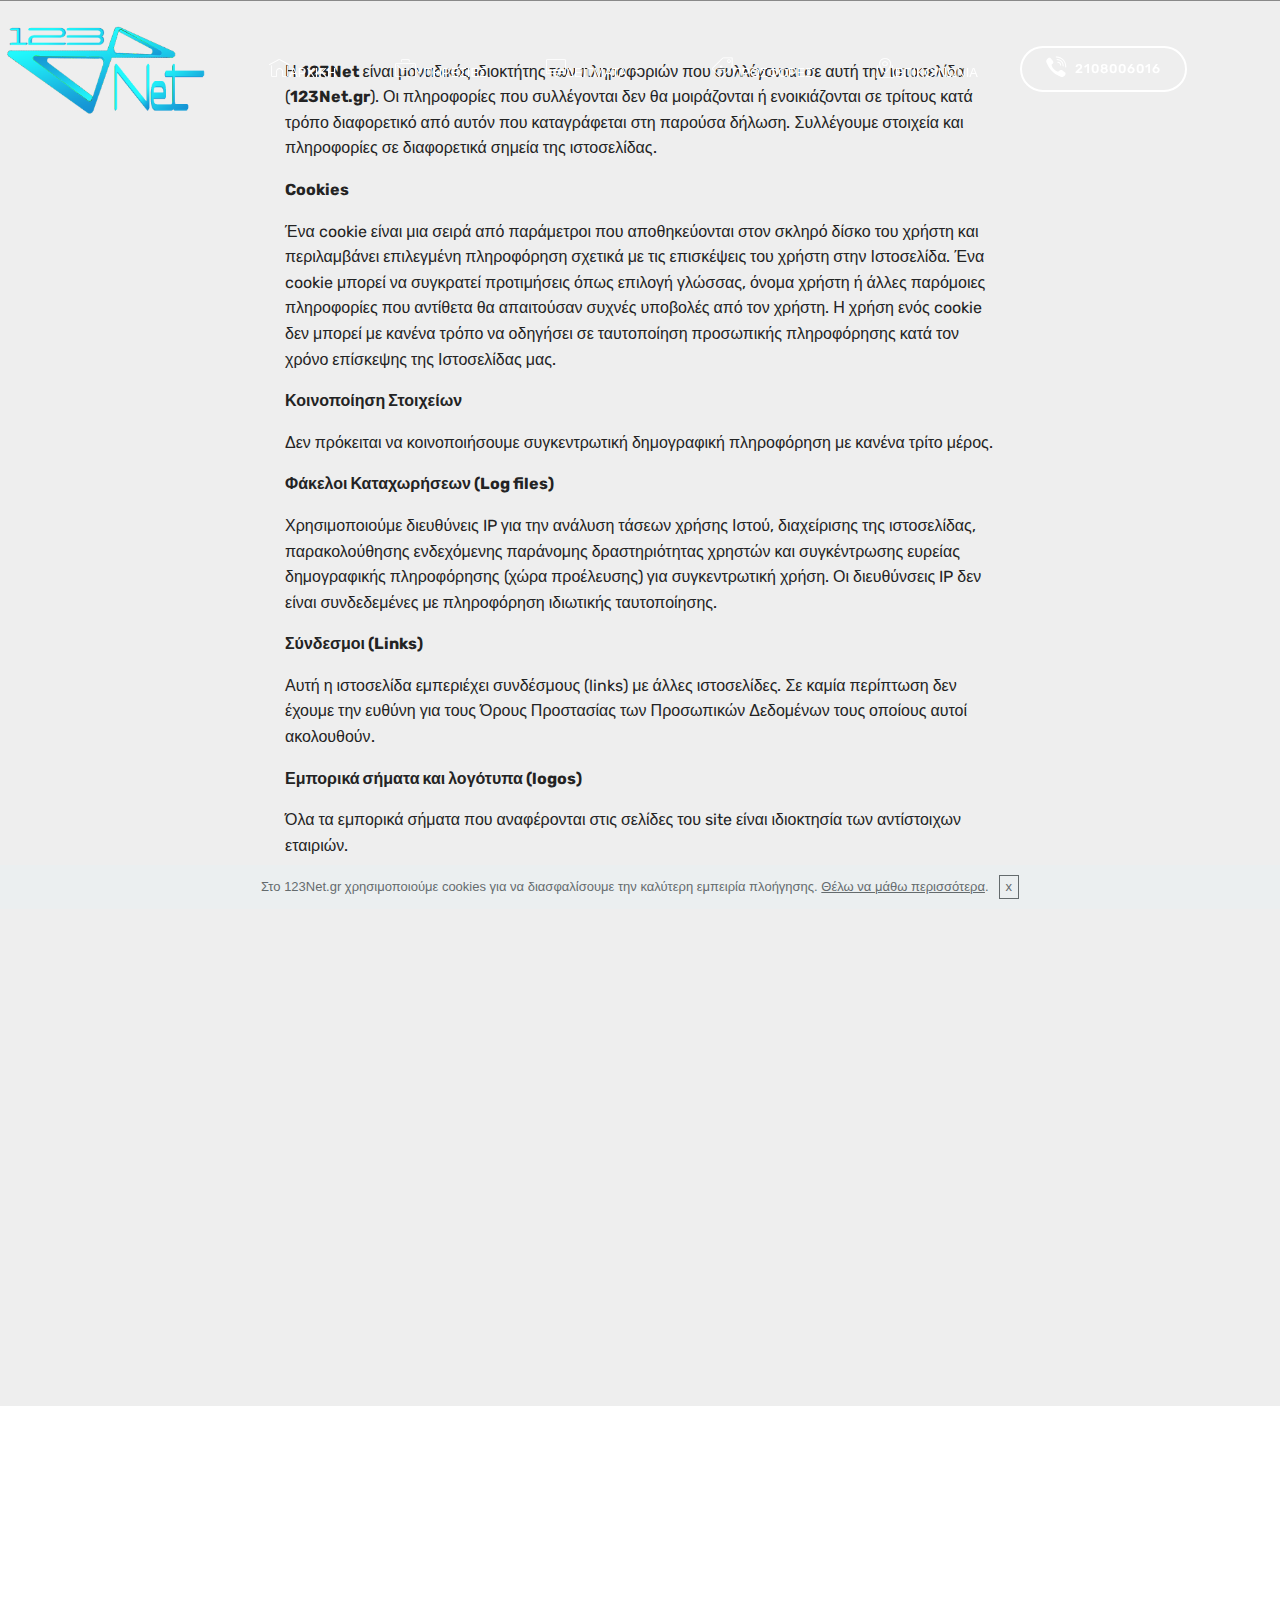
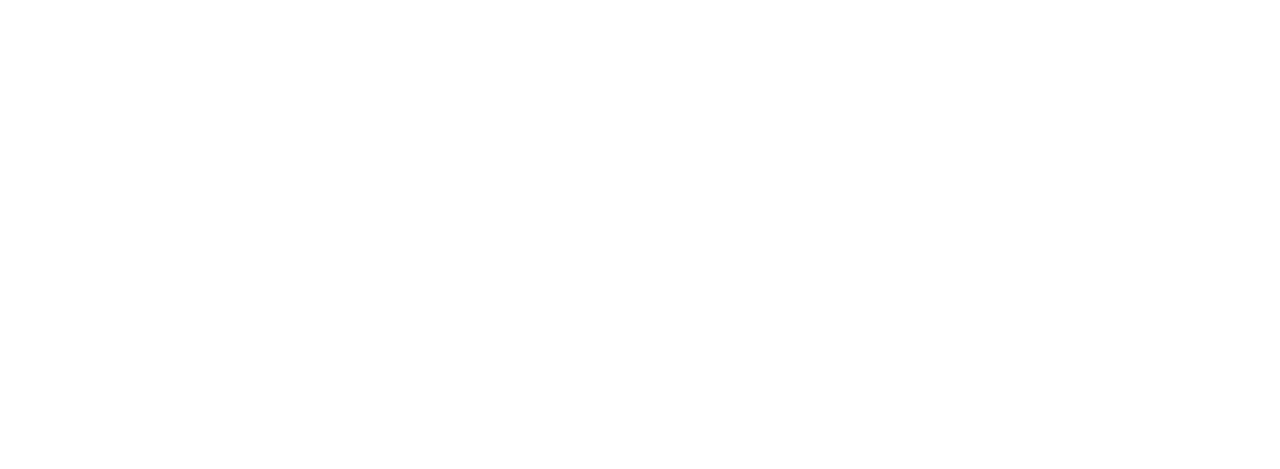
<file: Cookies.html>
<!DOCTYPE html>
<html>
<head>
  <!-- Site made with Mobirise Website Builder v4.3.0, https://mobirise.com -->
  <meta charset="UTF-8">
  <meta http-equiv="X-UA-Compatible" content="IE=edge">
  <meta name="generator" content="Mobirise v4.3.0, mobirise.com">
  <meta name="viewport" content="width=device-width, initial-scale=1">
  <link rel="shortcut icon" href="assets/images/123net-logo2-640x388.png" type="image/x-icon">
  <meta name="description" content="Cookies">
  <title>Cookies</title>
  <link rel="stylesheet" href="assets/web/assets/mobirise-icons/mobirise-icons.css">
  <link rel="stylesheet" href="assets/tether/tether.min.css">
  <link rel="stylesheet" href="assets/soundcloud-plugin/style.css">
  <link rel="stylesheet" href="assets/bootstrap/css/bootstrap.min.css">
  <link rel="stylesheet" href="assets/bootstrap/css/bootstrap-grid.min.css">
  <link rel="stylesheet" href="assets/bootstrap/css/bootstrap-reboot.min.css">
  <link rel="stylesheet" href="assets/socicon/css/styles.css">
  <link rel="stylesheet" href="assets/animate.css/animate.min.css">
  <link rel="stylesheet" href="assets/dropdown/css/style.css">
  <link rel="stylesheet" href="assets/theme/css/style.css">
  <link rel="stylesheet" href="assets/mobirise/css/mbr-additional.css" type="text/css">
  
  
  
</head>
<body>
<section class="menu cid-qtNLnCyy6E" once="menu" id="menu1-x" data-rv-view="978">

    

    <nav class="navbar navbar-expand beta-menu navbar-dropdown align-items-center navbar-fixed-top navbar-toggleable-sm bg-color transparent">
        <button class="navbar-toggler navbar-toggler-right" type="button" data-toggle="collapse" data-target="#navbarSupportedContent" aria-controls="navbarSupportedContent" aria-expanded="false" aria-label="Toggle navigation">
            <div class="hamburger">
                <span></span>
                <span></span>
                <span></span>
                <span></span>
            </div>
        </button>
        <div class="menu-logo">
            <div class="navbar-brand">
                <span class="navbar-logo">
                    <a href="webgr.html">
                         <img src="assets/images/123net-logo2-640x388.png" alt="Κατασκευές ιστοσελίδων και eshop" title="123Net" media-simple="true" style="height: 8rem;">
                    </a>
                </span>
                
            </div>
        </div>
        <div class="collapse navbar-collapse" id="navbarSupportedContent">
            <ul class="navbar-nav nav-dropdown" data-app-modern-menu="true"><li class="nav-item"><a class="nav-link link text-white display-4" href="webgr.html"><span class="mbri-home mbr-iconfont mbr-iconfont-btn"></span>ΑΡΧΙΚΗ</a></li><li class="nav-item"><a class="nav-link link text-white display-4" href="webgr.html#tabs3-w"><span class="mbri-briefcase mbr-iconfont mbr-iconfont-btn"></span>ΥΠΗΡΕΣΙΕΣ</a></li><li class="nav-item dropdown"><a class="nav-link link text-white dropdown-toggle display-4" href="webgr.html" data-toggle="dropdown-submenu" aria-expanded="false"><span class="mbri-desktop mbr-iconfont mbr-iconfont-btn"></span>ΔΕΙΓΜΑΤΑ&nbsp;</a><div class="dropdown-menu"><a class="text-white dropdown-item display-4" href="webgr.html">ΙΣΤΟΣΕΛΙΔΕΣ</a><a class="text-white dropdown-item display-4" href="page4.html">ESHOP</a></div></li><li class="nav-item"><a class="nav-link link text-white display-4" href="sales.html"><span class="mbri-sale mbr-iconfont mbr-iconfont-btn"></span>ΠΡΟΣΦΟΡΕΣ&nbsp;</a></li><li class="nav-item"><a class="nav-link link text-white display-4" href="webgr.html#content1-24"><span class="mbri-map-pin mbr-iconfont mbr-iconfont-btn"></span>ΕΠΙΚΟΙΝΩΝΙΑ</a></li></ul>
            <div class="navbar-buttons mbr-section-btn"><a class="btn btn-sm btn-white-outline display-4" href="tel:+30-210-8006016"><span class="socicon socicon-viber mbr-iconfont mbr-iconfont-btn"></span>2108006016</a></div>
        </div>
    </nav>
</section>

<section class="engine"><a href="https://mobirise.co/p">bootstrap dropdown</a></section><section class="mbr-section content5 cid-quQVukzAlv mbr-parallax-background" id="content5-22" data-rv-view="980">

    

    <div class="mbr-overlay" style="opacity: 0.5; background-color: rgb(35, 35, 35);">
    </div>

    <div class="container">
        <div class="media-container-row">
            <div class="title col-12 col-md-8">
                
                
                
                
            </div>
        </div>
    </div>
</section>

<section class="mbr-section article content1 cid-quh0l1vkJ8" id="content1-y" data-rv-view="983">
    
     

    <div class="container">
        <div class="media-container-row">
            <div class="mbr-text col-12 col-md-8 mbr-fonts-style display-7"><p>
                <strong> </strong></p><p><br></p><p>Η <strong>123Net</strong> είναι μοναδικός ιδιοκτήτης των πληροφοριών που συλλέγονται σε αυτή την ιστοσελίδα (<strong>123Net.gr</strong>). Οι πληροφορίες που συλλέγονται δεν θα μοιράζονται ή ενοικιάζονται σε τρίτους κατά τρόπο διαφορετικό από αυτόν που καταγράφεται στη παρούσα δήλωση. Συλλέγουμε στοιχεία και πληροφορίες σε διαφορετικά σημεία της ιστοσελίδας.
</p><p><strong>Cookies
</strong></p><p>Ένα cookie είναι μια σειρά από παράμετροι που αποθηκεύονται στον σκληρό δίσκο του χρήστη και περιλαμβάνει επιλεγμένη πληροφόρηση σχετικά με τις επισκέψεις του χρήστη στην Ιστοσελίδα. Ένα cookie μπορεί να συγκρατεί προτιμήσεις όπως επιλογή γλώσσας, όνομα χρήστη ή άλλες παρόμοιες πληροφορίες που αντίθετα θα απαιτούσαν συχνές υποβολές από τον χρήστη. Η χρήση ενός cookie δεν μπορεί με κανένα τρόπο να οδηγήσει σε ταυτοποίηση προσωπικής πληροφόρησης κατά τον χρόνο επίσκεψης της Ιστοσελίδας μας.
</p><p><strong>Κοινοποίηση Στοιχείων</strong>
</p><p>Δεν πρόκειται να κοινοποιήσουμε συγκεντρωτική δημογραφική πληροφόρηση με κανένα τρίτο μέρος.
</p><p><strong>Φάκελοι Καταχωρήσεων (Log files)</strong>
</p><p>Χρησιμοποιούμε διευθύνεις IP για την ανάλυση τάσεων χρήσης Ιστού, διαχείρισης της ιστοσελίδας, παρακολούθησης ενδεχόμενης παράνομης δραστηριότητας χρηστών και συγκέντρωσης ευρείας δημογραφικής πληροφόρησης (χώρα προέλευσης) για συγκεντρωτική χρήση. Οι διευθύνσεις IP δεν είναι συνδεδεμένες με πληροφόρηση ιδιωτικής ταυτοποίησης.
</p><p><strong>Σύνδεσμοι (Links)
</strong></p><p>Αυτή η ιστοσελίδα εμπεριέχει συνδέσμους (links) με άλλες ιστοσελίδες.  Σε καμία περίπτωση δεν έχουμε την ευθύνη για τους Όρους Προστασίας των Προσωπικών Δεδομένων τους οποίους αυτοί ακολουθούν.
</p><p><strong>Εμπορικά σήματα και λογότυπα (logos)
</strong></p><p>Όλα τα εμπορικά σήματα που αναφέρονται στις σελίδες του site είναι ιδιοκτησία των αντίστοιχων εταιριών.
</p><p><strong>Επικοινωνία</strong>
</p><p>Για λόγους όπως βελτίωσης της προσωποποίησης των υπηρεσιών μας και διατήρησης υψηλής ποιότητας υπηρεσιών, λαμβάνουμε και αποθηκεύουμε ορισμένες μορφές πληροφόρησης, όπως ηλεκτρονικά μηνύματα και επιστολές όταν συναλλάσσεστε μαζί μας. Επιπρόσθετα, αν άλλοι χρήστες μας επικοινωνήσουν μαζί μας σχετικά με τις δραστηριότητες σας στην ιστοσελίδα μας πιθανόν να αποθηκεύσουμε αυτή τη πληροφόρηση σε ένα φάκελο για την δική σας χρήση.
</p><p><strong>Ασφάλεια</strong>
</p><p>Λαμβάνουμε κάθε αναγκαίο μέτρο για την προστασία των δεδομένων των χρηστών μας. Όταν χρήστες υποβάλουν προσωπική πληροφόρηση μέσω της Ιστοσελίδας, η πληροφόρησης σας προστατεύεται online και offline.
</p><p><strong>Γνωστοποίηση Αλλαγών</strong>
</p><p>Σε περίπτωση κατά την οποία αποφασίσουμε να κάνουμε αλλαγές στην πολιτική μας απορρήτου, θα γνωστοποιήσουμε αυτές τις αλλαγές στην ιστοσελίδα μας για την ενημέρωση σας. Ανά πάσα στιγμή, οι χρήστες του δικτυακού τόπου netikon.gr πρέπει να γνωρίζουν ποια πληροφόρηση συγκεντρώνουμε, πως την χρησιμοποιούμε και κάτω από ποιες συνθήκες. Διατηρούμε κάθε δικαίωμα να αλλάξουμε την όποια πληροφορία βρίσκεται στο δικτυακό μας τόπο χωρίς προηγούμενη ενημέρωση.</p></div>
        </div>
    </div>
</section>

<section class="footer4 cid-quQVdz0ta0 mbr-reveal" id="footer4-21" data-rv-view="984">

    

    

    <div class="container">
        <div class="media-container-row content mbr-white">
            <div class="col-md-3 col-sm-4">
                <div class="mb-3 img-logo">
                    <a href="webgr.html">
                        <img src="assets/images/123net-logo2-640x388.png" alt="" title="" media-simple="true">
                    </a>
                </div>
                <p class="mb-3 mbr-fonts-style foot-title display-7">Θα μας βρείτε</p>
                <p class="mbr-text mbr-fonts-style mbr-links-column display-7">1234 Street Name 
<br>City, AA 99999<br><br>Τηλ.: 210 4925356<br>Email: info@123Net.gr
                </p>
            </div>
            <div class="col-md-4 col-sm-8">
                <p class="mb-4 foot-title mbr-fonts-style display-7">
                    Η φιλοσοφία μας
                </p>
                <p class="mbr-text mbr-fonts-style foot-text display-7">
                    Η <strong><a href="webgr.html" class="text-success">123Go</a></strong> Είναι μια ομάδα νέων ανθρώπων με σκοπό να δημιουργήσουν αποτελέσματα που θα φέρουν αναπτυξιακούς ρυθμούς σε επιχειρήσεις και μέσα από αυτό παίρνουν την χαρά και την δύναμη να προχωρήσουν μπροστά.                    <br>
                    <br><br></p>
            </div>
            <div class="col-md-4 offset-md-1 col-sm-12">
                <p class="mb-4 foot-title mbr-fonts-style display-7">
                    Ενημερωθείτε πρώτοι!
                </p>
                <p class="mbr-text mbr-fonts-style form-text display-7">
                    Στείλτε μας το email σας και ενημερωθείτε πρώτοι για τα νέα μας.
                </p>
                <div class="media-container-column" data-form-type="formoid">
                    <div data-form-alert="" hidden="" class="align-center">
                        Thanks for filling out the form!
                    </div>

                    <form class="form-inline" action="https://mobirise.com/" method="post" data-form-title="Mobirise Form">
                        <input type="hidden" value="pffEanugL4sEqd+PasF6l1M/HzQPcH7hAcWTiXB2qTI2HKSkbBmB7qSXqgVHeodwvGa9nJGB7B1lghN+KAlXR5uY/PQBVNkFLpdNwUJnVJYj9LPfADhUsrM/AjUYjZfQ" data-form-email="true">
                        <div class="form-group">
                            <input type="email" class="form-control input-sm input-inverse my-2" name="email" required="" data-form-field="Email" placeholder="Email" id="email-footer4-21">
                        </div>
                        <div class="input-group-btn m-2"><button href="" class="btn btn-primary" type="submit" role="button">Εγγραφείτε</button></div>
                    </form>
                </div>
                <p class="mb-4 mbr-fonts-style foot-title display-7">
                    <br>Μοιράστε την σελίδα μας
                </p>
                <div class="social-list pl-0 mb-0">
                        <div class="soc-item">
                            <a href="https://twitter.com/mobirise" target="_blank">
                                <span class="socicon-twitter socicon mbr-iconfont mbr-iconfont-social" media-simple="true"></span>
                            </a>
                        </div>
                        <div class="soc-item">
                            <a href="https://www.facebook.com/pages/Mobirise/1616226671953247" target="_blank">
                                <span class="socicon-facebook socicon mbr-iconfont mbr-iconfont-social" media-simple="true"></span>
                            </a>
                        </div>
                        <div class="soc-item">
                            <a href="https://www.youtube.com/c/mobirise" target="_blank">
                                <span class="socicon-youtube socicon mbr-iconfont mbr-iconfont-social" media-simple="true"></span>
                            </a>
                        </div>
                        <div class="soc-item">
                            <a href="https://instagram.com/mobirise" target="_blank">
                                <span class="socicon-instagram socicon mbr-iconfont mbr-iconfont-social" media-simple="true"></span>
                            </a>
                        </div>
                        <div class="soc-item">
                            <a href="https://plus.google.com/u/0/+Mobirise" target="_blank">
                                <span class="socicon-googleplus socicon mbr-iconfont mbr-iconfont-social" media-simple="true"></span>
                            </a>
                        </div>
                        <div class="soc-item">
                            <a href="https://www.behance.net/Mobirise" target="_blank">
                                <span class="socicon-behance socicon mbr-iconfont mbr-iconfont-social" media-simple="true"></span>
                            </a>
                        </div>
                </div>
            </div>
        </div>
        <div class="footer-lower">
            <div class="media-container-row">
                <div class="col-sm-12">
                    <hr>
                </div>
            </div>
            <div class="media-container-row mbr-white">
                <div class="col-sm-12 copyright">
                    <p class="mbr-text mbr-fonts-style display-7">
                        © Copyright 2017 <strong><a href="webgr.html">123Net</a></strong> - Με την επιφύλαξη παντός νόμιμου δικαιώματος.
                    </p>
                </div>
            </div>
        </div>
    </div>
</section>


  <script src="assets/web/assets/jquery/jquery.min.js"></script>
  <script src="assets/popper/popper.min.js"></script>
  <script src="assets/tether/tether.min.js"></script>
  <script src="assets/bootstrap/js/bootstrap.min.js"></script>
  <script src="assets/cookies-alert-plugin/cookies-alert-core.js"></script>
  <script src="assets/cookies-alert-plugin/cookies-alert-script.js"></script>
  <script src="assets/smooth-scroll/smooth-scroll.js"></script>
  <script src="assets/touch-swipe/jquery.touch-swipe.min.js"></script>
  <script src="assets/viewport-checker/jquery.viewportchecker.js"></script>
  <script src="assets/jarallax/jarallax.min.js"></script>
  <script src="assets/dropdown/js/script.min.js"></script>
  <script src="assets/theme/js/script.js"></script>
  <script src="assets/formoid/formoid.min.js"></script>
  
  
 <div id="scrollToTop" class="scrollToTop mbr-arrow-up"><a style="text-align: center;"><i class="mbri-down mbr-iconfont"></i></a></div>
    <input name="animation" type="hidden">
  <input name="cookieData" type="hidden" data-cookie-text="Στο 123Net.gr χρησιμοποιούμε cookies για να διασφαλίσουμε την καλύτερη εμπειρία πλοήγησης.  <a href='Cookies.html'>Θέλω να μάθω περισσότερα</a>.">
  </body>
</html>
</file>
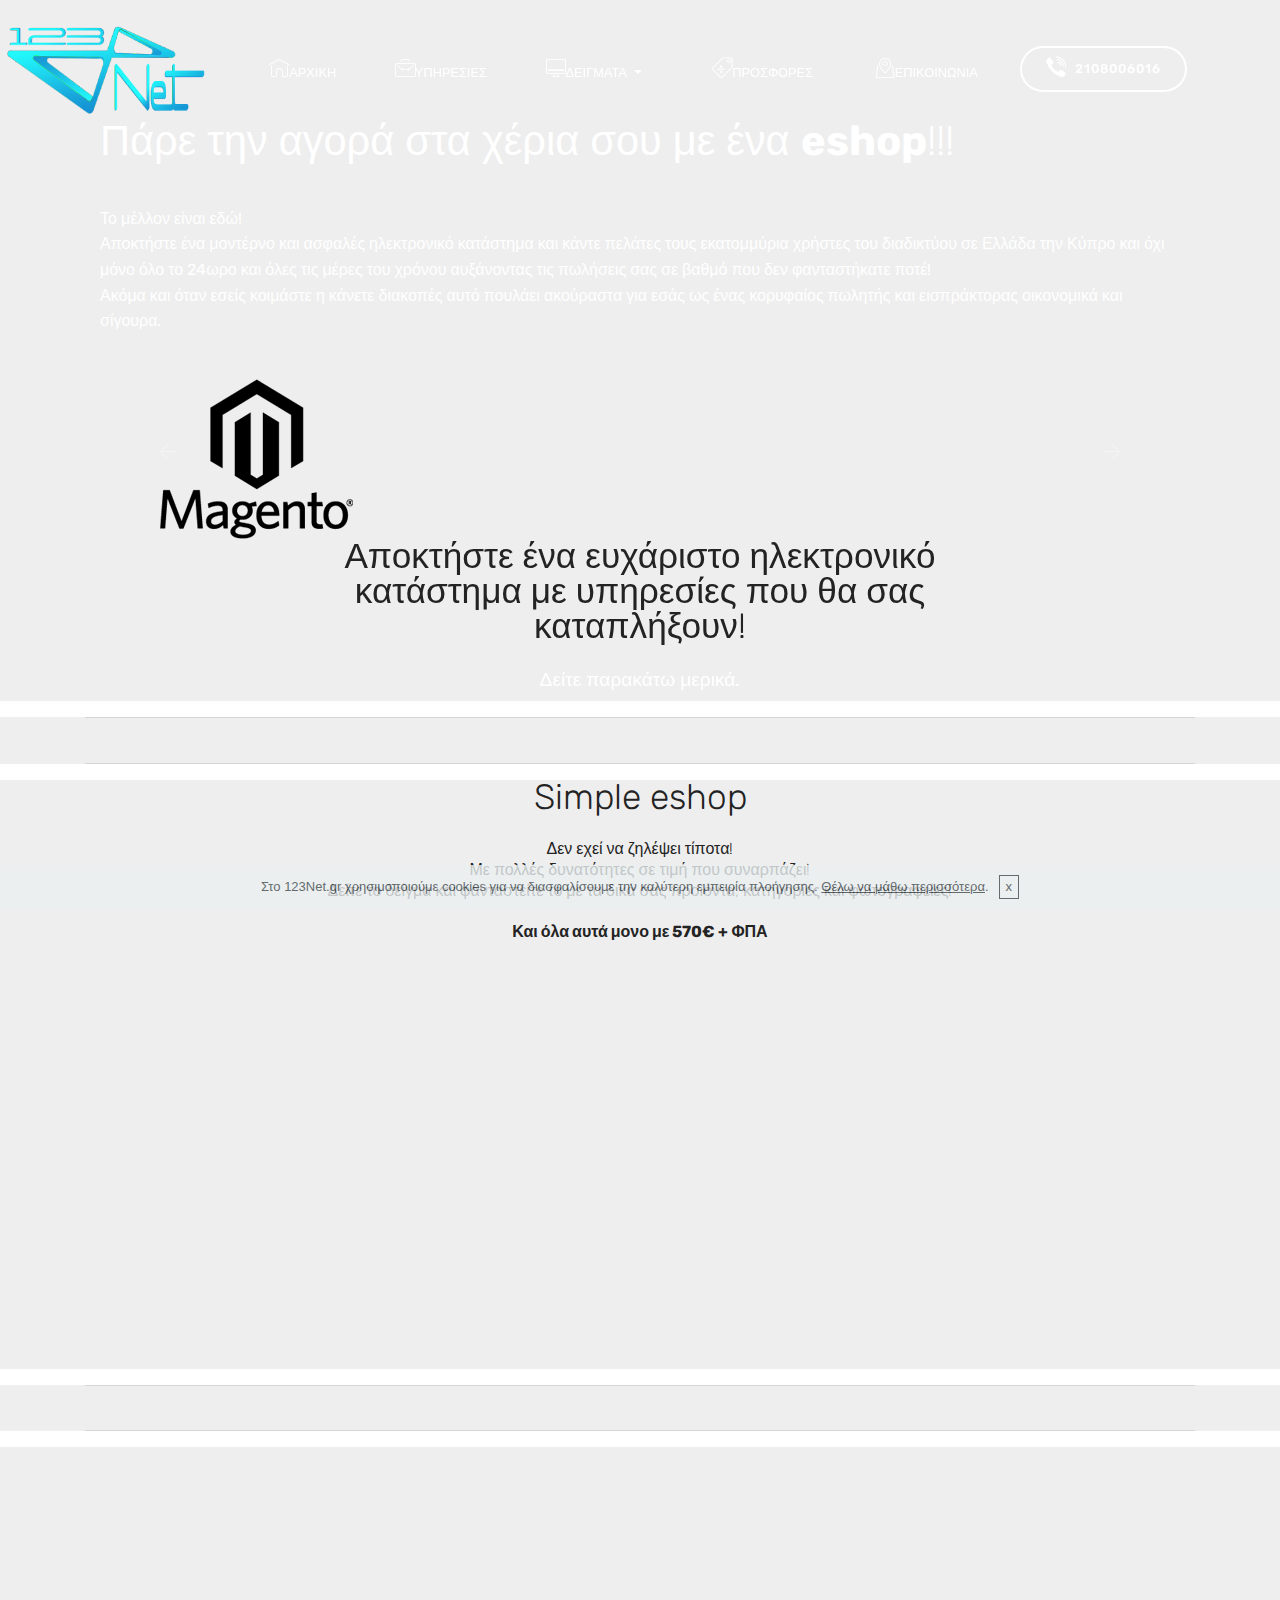
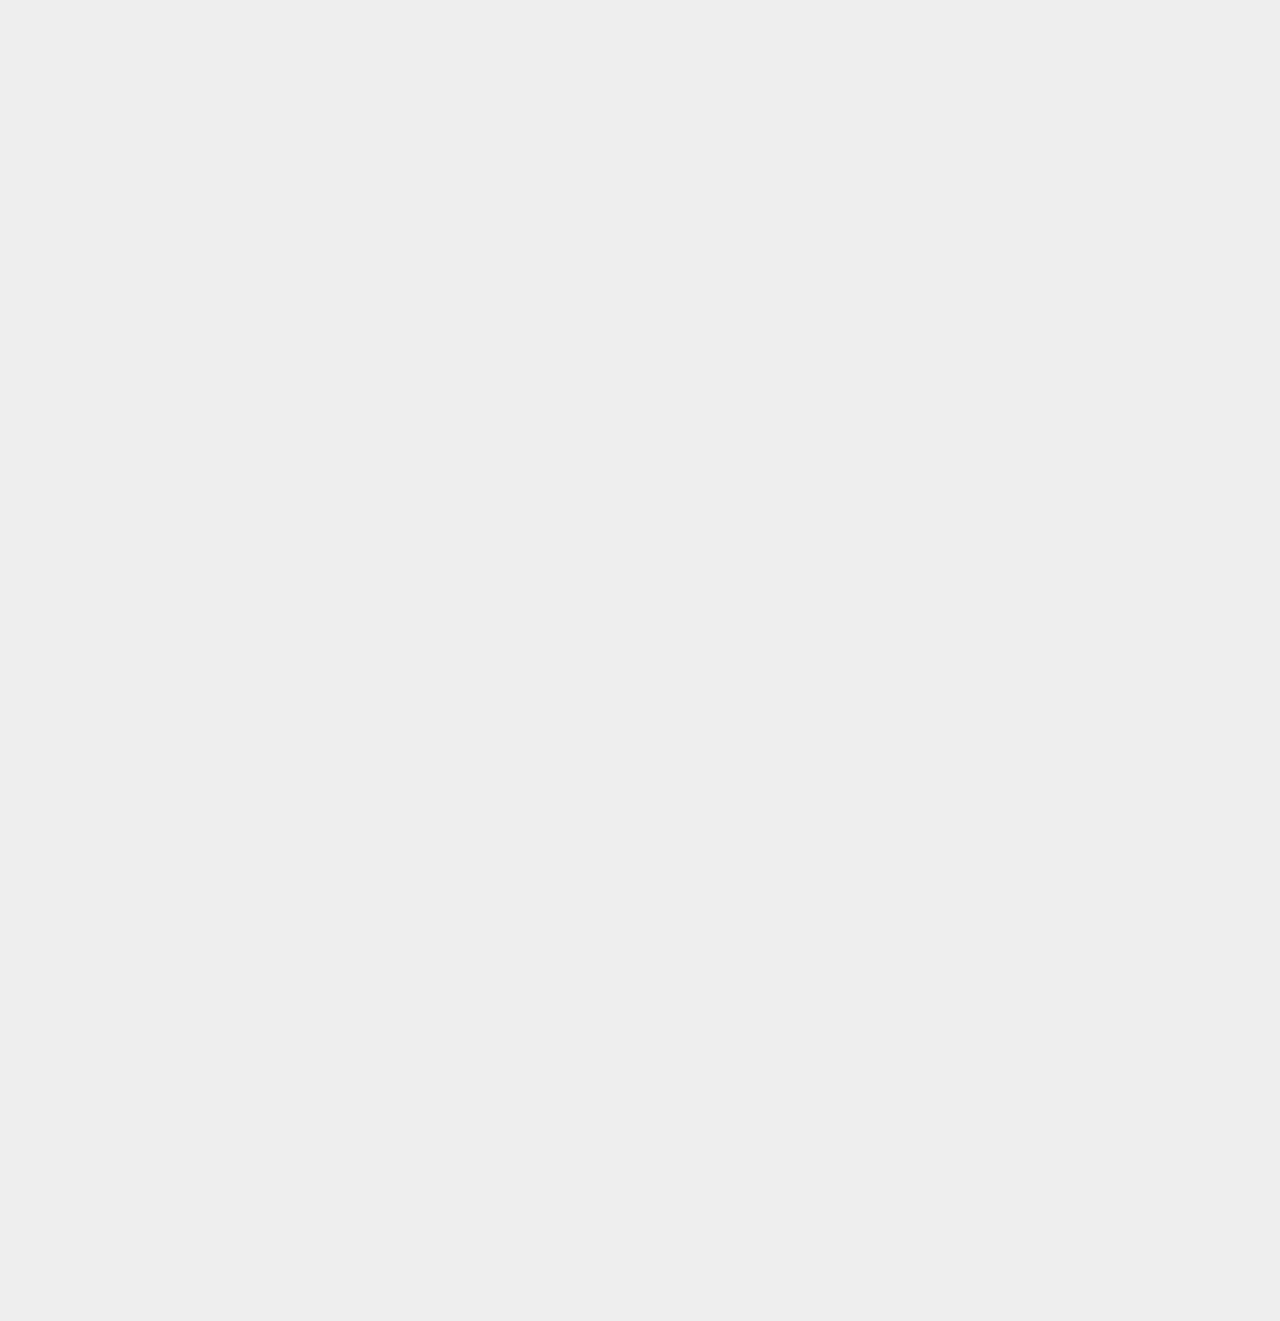
<file: eshop.html>
<!DOCTYPE html>
<html>
<head>
  <!-- Site made with Mobirise Website Builder v4.3.0, https://mobirise.com -->
  <meta charset="UTF-8">
  <meta http-equiv="X-UA-Compatible" content="IE=edge">
  <meta name="generator" content="Mobirise v4.3.0, mobirise.com">
  <meta name="viewport" content="width=device-width, initial-scale=1">
  <link rel="shortcut icon" href="assets/images/123net-logo2-640x388.png" type="image/x-icon">
  <meta name="description" content="Κατασκευή eshop σε τιμές προσφοράς">
  <title>Κατασκευή eshop 123Net.gr</title>
  <link rel="stylesheet" href="assets/web/assets/mobirise-icons/mobirise-icons.css">
  <link rel="stylesheet" href="assets/tether/tether.min.css">
  <link rel="stylesheet" href="assets/soundcloud-plugin/style.css">
  <link rel="stylesheet" href="assets/bootstrap/css/bootstrap.min.css">
  <link rel="stylesheet" href="assets/bootstrap/css/bootstrap-grid.min.css">
  <link rel="stylesheet" href="assets/bootstrap/css/bootstrap-reboot.min.css">
  <link rel="stylesheet" href="assets/socicon/css/styles.css">
  <link rel="stylesheet" href="assets/animate.css/animate.min.css">
  <link rel="stylesheet" href="assets/dropdown/css/style.css">
  <link rel="stylesheet" href="assets/theme/css/style.css">
  <link rel="stylesheet" href="assets/mobirise/css/mbr-additional.css" type="text/css">
  
  
  
</head>
<body>
<section class="menu cid-quVqFNkZe8" once="menu" id="menu1-26" data-rv-view="1075">

    

    <nav class="navbar navbar-expand beta-menu navbar-dropdown align-items-center navbar-fixed-top navbar-toggleable-sm bg-color transparent">
        <button class="navbar-toggler navbar-toggler-right" type="button" data-toggle="collapse" data-target="#navbarSupportedContent" aria-controls="navbarSupportedContent" aria-expanded="false" aria-label="Toggle navigation">
            <div class="hamburger">
                <span></span>
                <span></span>
                <span></span>
                <span></span>
            </div>
        </button>
        <div class="menu-logo">
            <div class="navbar-brand">
                <span class="navbar-logo">
                    <a href="webgr.html">
                         <img src="assets/images/123net-logo2-640x388.png" alt="Κατασκευές ιστοσελίδων και eshop" title="123Net" media-simple="true" style="height: 8rem;">
                    </a>
                </span>
                
            </div>
        </div>
        <div class="collapse navbar-collapse" id="navbarSupportedContent">
            <ul class="navbar-nav nav-dropdown" data-app-modern-menu="true"><li class="nav-item"><a class="nav-link link text-white display-4" href="webgr.html"><span class="mbri-home mbr-iconfont mbr-iconfont-btn"></span>ΑΡΧΙΚΗ</a></li><li class="nav-item"><a class="nav-link link text-white display-4" href="webgr.html#tabs3-w"><span class="mbri-briefcase mbr-iconfont mbr-iconfont-btn"></span>ΥΠΗΡΕΣΙΕΣ</a></li><li class="nav-item dropdown"><a class="nav-link link text-white dropdown-toggle display-4" href="webgr.html" data-toggle="dropdown-submenu" aria-expanded="false"><span class="mbri-desktop mbr-iconfont mbr-iconfont-btn"></span>ΔΕΙΓΜΑΤΑ&nbsp;</a><div class="dropdown-menu"><a class="text-white dropdown-item display-4" href="webgr.html">ΙΣΤΟΣΕΛΙΔΕΣ</a><a class="text-white dropdown-item display-4" href="page4.html">ESHOP</a></div></li><li class="nav-item"><a class="nav-link link text-white display-4" href="sales.html"><span class="mbri-sale mbr-iconfont mbr-iconfont-btn"></span>ΠΡΟΣΦΟΡΕΣ&nbsp;</a></li><li class="nav-item"><a class="nav-link link text-white display-4" href="webgr.html#content1-24"><span class="mbri-map-pin mbr-iconfont mbr-iconfont-btn"></span>ΕΠΙΚΟΙΝΩΝΙΑ</a></li></ul>
            <div class="navbar-buttons mbr-section-btn"><a class="btn btn-sm btn-white-outline display-4" href="tel:+30-210-8006016"><span class="socicon socicon-viber mbr-iconfont mbr-iconfont-btn"></span>2108006016</a></div>
        </div>
    </nav>
</section>

<section class="engine"><a href="https://mobirise.co/o">bootstrap button</a></section><section class="header11 cid-quWB1L4fzB" id="header11-2b" data-rv-view="1077">

    <!-- Block parameters controls (Blue "Gear" panel) -->
    
    <!-- End block parameters -->

    
    <div class="container align-left">
        <div class="media-container-column mbr-white col-md-12">
            
            <h1 class="mbr-section-title py-3 mbr-fonts-style display-1"><br><br>Πάρε την αγορά στα χέρια σου με ένα <strong>eshop</strong>!!!</h1>
            <p class="mbr-text py-3 mbr-fonts-style display-7">Το μέλλον είναι εδώ!
<br>Αποκτήστε ένα μοντέρνο και ασφαλές ηλεκτρονικό κατάστημα και κάντε πελάτες τους εκατομμύρια χρήστες του διαδικτύου σε Ελλάδα την Κύπρο και όχι μόνο όλο το 24ωρο και όλες τις μέρες του χρόνου αυξάνοντας τις πωλήσεις σας σε βαθμό που δεν φανταστήκατε ποτέ! 
<br>Ακόμα και όταν εσείς κοιμάστε η κάνετε διακοπές αυτό πουλάει ακούραστα για εσάς ως ένας κορυφαίος πωλητής και εισπράκτορας οικονομικά και σίγουρα. &nbsp;<br></p>
            
        </div>
    </div>

    
</section>

<section class="clients cid-qv1nnEhSEr" id="clients-2l" data-rv-view="1080">
      

    
        

    <div class="container">
        <div class="carousel slide" data-ride="carousel" role="listbox">
            <div class="carousel-inner" data-visible="6">
                
                
                
                
                
            <div class="carousel-item ">
                    <div class="media-container-row">
                        <div class="col-md-12">
                            <div class="wrap-img ">
                                <img src="assets/images/opencart3-300x173.png" class="img-responsive clients-img" alt="" title="" media-simple="true">
                            </div>
                        </div>
                    </div>
                </div><div class="carousel-item ">
                    <div class="media-container-row">
                        <div class="col-md-12">
                            <div class="wrap-img ">
                                <img src="assets/images/woocommerce2-3-300x173.png" class="img-responsive clients-img" alt="" title="" media-simple="true">
                            </div>
                        </div>
                    </div>
                </div><div class="carousel-item ">
                    <div class="media-container-row">
                        <div class="col-md-12">
                            <div class="wrap-img ">
                                <img src="assets/images/magento2-300x173.png" class="img-responsive clients-img" alt="" title="" media-simple="true">
                            </div>
                        </div>
                    </div>
                </div><div class="carousel-item ">
                    <div class="media-container-row">
                        <div class="col-md-12">
                            <div class="wrap-img ">
                                <img src="assets/images/drupal-300x173.png" class="img-responsive clients-img" alt="" title="" media-simple="true">
                            </div>
                        </div>
                    </div>
                </div><div class="carousel-item ">
                    <div class="media-container-row">
                        <div class="col-md-12">
                            <div class="wrap-img ">
                                <img src="assets/images/prestashop-1-300x173.png" class="img-responsive clients-img" alt="" title="" media-simple="true">
                            </div>
                        </div>
                    </div>
                </div></div>
            <div class="carousel-controls">
                <a data-app-prevent-settings="" class="carousel-control carousel-control-prev" role="button" data-slide="prev">
                    <span aria-hidden="true" class="mbri-left mbr-iconfont"></span>
                    <span class="sr-only">Previous</span>
                </a>
                <a data-app-prevent-settings="" class="carousel-control carousel-control-next" role="button" data-slide="next">
                    <span aria-hidden="true" class="mbri-right mbr-iconfont"></span>
                    <span class="sr-only">Next</span>
                </a>
            </div>
        </div>
    </div>
</section>

<section class="mbr-section content4 cid-qv7LFxnvws" id="content4-33" data-rv-view="1094">

    

    <div class="container">
        <div class="media-container-row">
            <div class="title col-12 col-md-8">
                <h2 class="align-center pb-3 mbr-fonts-style display-2">Αποκτήστε ένα ευχάριστο ηλεκτρονικό κατάστημα με υπηρεσίες που θα σας καταπλήξουν!</h2>
                <h3 class="mbr-section-subtitle align-center mbr-light mbr-fonts-style display-5">
                    <a href="page4.html#content4-3a" class="text-white">Δείτε παρακάτω μερικά.</a></h3>
                
            </div>
        </div>
    </div>
</section>

<section class="mbr-section article content9 cid-qvd6GGsPWh" id="content9-3c" data-rv-view="1096">
    
     

    <div class="container">
        <div class="inner-container" style="width: 100%;">
            <hr class="line" style="width: 100%;">
            <div class="section-text align-center mbr-fonts-style display-4">&nbsp;</div>
            <hr class="line" style="width: 100%;">
        </div>
        </div>
</section>

<section class="mbr-section content4 cid-qvd5rm04op" id="content4-3a" data-rv-view="1098">

    

    <div class="container">
        <div class="media-container-row">
            <div class="title col-12 col-md-8">
                <h2 class="align-center pb-3 mbr-fonts-style display-2">Simple eshop</h2>
                <h3 class="mbr-section-subtitle align-center mbr-light mbr-fonts-style display-7">Δεν εχεί να ζηλέψει τίποτα!<br>Με πολλές δυνατότητες σε τιμή που συναρπάζει!
<br>Δείτε το δείγμα και φανταστείτε το με τα δικά σας προϊόντα, κατηγορίες και φωτογραφείες!<br><br><strong>Και όλα αυτά μονο με 570€ + ΦΠΑ</strong></h3>
                
            </div>
        </div>
    </div>
</section>

<section class="features3 cid-qv1kvVjQzf" id="features3-2k" data-rv-view="1100">

    

    
    <div class="container">
        <div class="media-container-row">
            <div class="card p-3 col-12 col-md-6">
                <div class="card-wrapper">
                    <div class="card-img">
                        <a href="https://demo.opencart.com/"><img src="assets/images/store-front-862x589.png" alt="" title="" media-simple="true"></a>
                    </div>
                    <div class="card-box">
                        <h4 class="card-title mbr-fonts-style display-7"><strong>Το</strong> eshop</h4>
                        
                    </div>
                    
                </div>
            </div>

            <div class="card p-3 col-12 col-md-6">
                <div class="card-wrapper">
                    <div class="card-img">
                        <a href="https://demo.opencart.com/admin/"><img src="assets/images/store-admin-862x589.png" alt="" title="" media-simple="true"></a>
                    </div>
                    <div class="card-box">
                        <h4 class="card-title mbr-fonts-style display-7"><strong>Διαχειριστηκό</strong></h4>
                        
                    </div>
                    
                </div>
            </div>

            

            
        </div>
    </div>
</section>

<section class="mbr-section article content9 cid-qvd6qqQGSY" id="content9-3b" data-rv-view="1103">
    
     

    <div class="container">
        <div class="inner-container" style="width: 100%;">
            <hr class="line" style="width: 100%;">
            <div class="section-text align-center mbr-fonts-style display-4">&nbsp;</div>
            <hr class="line" style="width: 100%;">
        </div>
        </div>
</section>

<section class="mbr-section content4 cid-qvd5hUZHzS" id="content4-39" data-rv-view="1105">

    

    <div class="container">
        <div class="media-container-row">
            <div class="title col-12 col-md-8">
                <h2 class="align-center pb-3 mbr-fonts-style display-2">Standart Eshop</h2>
                <h3 class="mbr-section-subtitle align-center mbr-light mbr-fonts-style display-7">Με πολλές δυνατότητες και πληθώρα σχεδιαστικά δείγματα μαζί θα βρούμε αυτό που σας ταιριάζει!<br><br><strong>Και όλα αυτά μονο με 750€ + ΦΠΑ</strong><br><br></h3>
                
            </div>
        </div>
    </div>
</section>

<section class="features3 cid-qv1f4fKptP" id="features3-2h" data-rv-view="1107">

    

    
    <div class="container">
        <div class="media-container-row">
            <div class="card p-3 col-12 col-md-6 col-lg-4">
                <div class="card-wrapper">
                    <div class="card-img">
                        <a href="http://www.grace.anmoledeals.com/"><img src="assets/images/fashion-multipurpose-500x500.jpg" alt="" title="" media-simple="true"></a>
                    </div>
                    <div class="card-box">
                        <h4 class="card-title mbr-fonts-style display-7">Ένδηση</h4>
                        
                    </div>
                    
                </div>
            </div>

            <div class="card p-3 col-12 col-md-6 col-lg-4">
                <div class="card-wrapper">
                    <div class="card-img">
                        <a href="http://electromax9.anmoledeals.com/"><img src="assets/images/elecronics-500x500.jpg" alt="" title="" media-simple="true"></a>
                    </div>
                    <div class="card-box">
                        <h4 class="card-title mbr-fonts-style display-7">
                            Τεχνολογία</h4>
                        
                    </div>
                    
                </div>
            </div>

            <div class="card p-3 col-12 col-md-6 col-lg-4">
                <div class="card-wrapper">
                    <div class="card-img">
                        <a href="http://www.supersaver.ecommercesbuilder.com/"><img src="assets/images/fashion-500x500.jpg" alt="" title="" media-simple="true"></a>
                    </div>
                    <div class="card-box">
                        <h4 class="card-title mbr-fonts-style display-7">Ένδηση και τεχνολογία</h4>
                        
                    </div>
                    
                </div>
            </div>

            
        </div>
    </div>
</section>

<section class="header13 cid-qv7v8g5aDT mbr-fullscreen" id="header13-31" data-rv-view="1110">

    

    

    <div class="container">
        

        <h1 class="mbr-section-title align-center pb-3 mbr-white mbr-bold mbr-fonts-style display-1">Φόρμα ενδιαφέροντος</h1>

        <h3 class="mbr-section-subtitle mbr-fonts-style display-5">
            Συμπληρώστε την φόρμα και θα σας απαντήσουμε το ταχύτερο.</h3>

        <div class="container mt-5 pt-5 pb-5">
            <div class="media-container-column" data-form-type="formoid">
                <div data-form-alert="" hidden="">Ευχαριστούμε που συμπληρώσατε τη φόρμα!</div>

                <form class="form-inline" action="https://mobirise.com/" method="post" data-form-title="Mobirise Form">
                    <input type="hidden" value="hBtx9ZdE9MTZt94pR5dtOfZOR6PLQs/hmYmiW6KHdROIyOVLfHq/CnqANZ4U8lMs9VQ5eykFqlawMB+ygSjykcSKAI0iai1CDqa28F/BOq6uDC4c5YWu8v8Ax5WU17Ob" data-form-email="true">
                    <div class="form-group">
                        <input type="text" class="form-control input-sm input-inverse" name="name" required="" data-form-field="Name" placeholder="Όνομα*" id="name-header13-31">
                    </div>
                    <div class="form-group">
                        <input type="email" class="form-control input-sm input-inverse" name="email" required="" data-form-field="Email" placeholder="Email" id="email-header13-31">
                    </div>
                    <div class="form-group">
                        <input type="tel" class="form-control input-sm input-inverse" name="phone" data-form-field="Phone" placeholder="Τηλέφωνο*" id="phone-header13-31">
                    </div>
                    <div class="buttons-wrap"><button href="" class="btn btn-primary display-7" type="submit" role="button">Αποστολή</button></div>
                </form>
            </div>
        </div>
    </div>

    

    
</section>

<section once="" class="cid-qv7ufb9w4V" id="footer6-2z" data-rv-view="1113">

    

    

    <div class="container">
        <div class="media-container-row align-center mbr-white">
            <div class="col-12">
                <p class="mbr-text mb-0 mbr-fonts-style display-7">
                    © Copyright 2017 <a href="webgr.html">123Net</a> - Με την επιφύλαξη παντός νόμιμου δικαιώματος. 
                </p>
            </div>
        </div>
    </div>
</section>


  <script src="assets/web/assets/jquery/jquery.min.js"></script>
  <script src="assets/popper/popper.min.js"></script>
  <script src="assets/tether/tether.min.js"></script>
  <script src="assets/bootstrap/js/bootstrap.min.js"></script>
  <script src="assets/cookies-alert-plugin/cookies-alert-core.js"></script>
  <script src="assets/cookies-alert-plugin/cookies-alert-script.js"></script>
  <script src="assets/smooth-scroll/smooth-scroll.js"></script>
  <script src="assets/touch-swipe/jquery.touch-swipe.min.js"></script>
  <script src="assets/viewport-checker/jquery.viewportchecker.js"></script>
  <script src="assets/bootstrap-carousel-swipe/bootstrap-carousel-swipe.js"></script>
  <script src="assets/vimeo_player/vimeo_player.js"></script>
  <script src="assets/dropdown/js/script.min.js"></script>
  <script src="assets/theme/js/script.js"></script>
  <script src="assets/formoid/formoid.min.js"></script>
  
  
 <div id="scrollToTop" class="scrollToTop mbr-arrow-up"><a style="text-align: center;"><i class="mbri-down mbr-iconfont"></i></a></div>
    <input name="animation" type="hidden">
  <input name="cookieData" type="hidden" data-cookie-text="Στο 123Net.gr χρησιμοποιούμε cookies για να διασφαλίσουμε την καλύτερη εμπειρία πλοήγησης.  <a href='Cookies.html'>Θέλω να μάθω περισσότερα</a>.">
  </body>
</html>
</file>
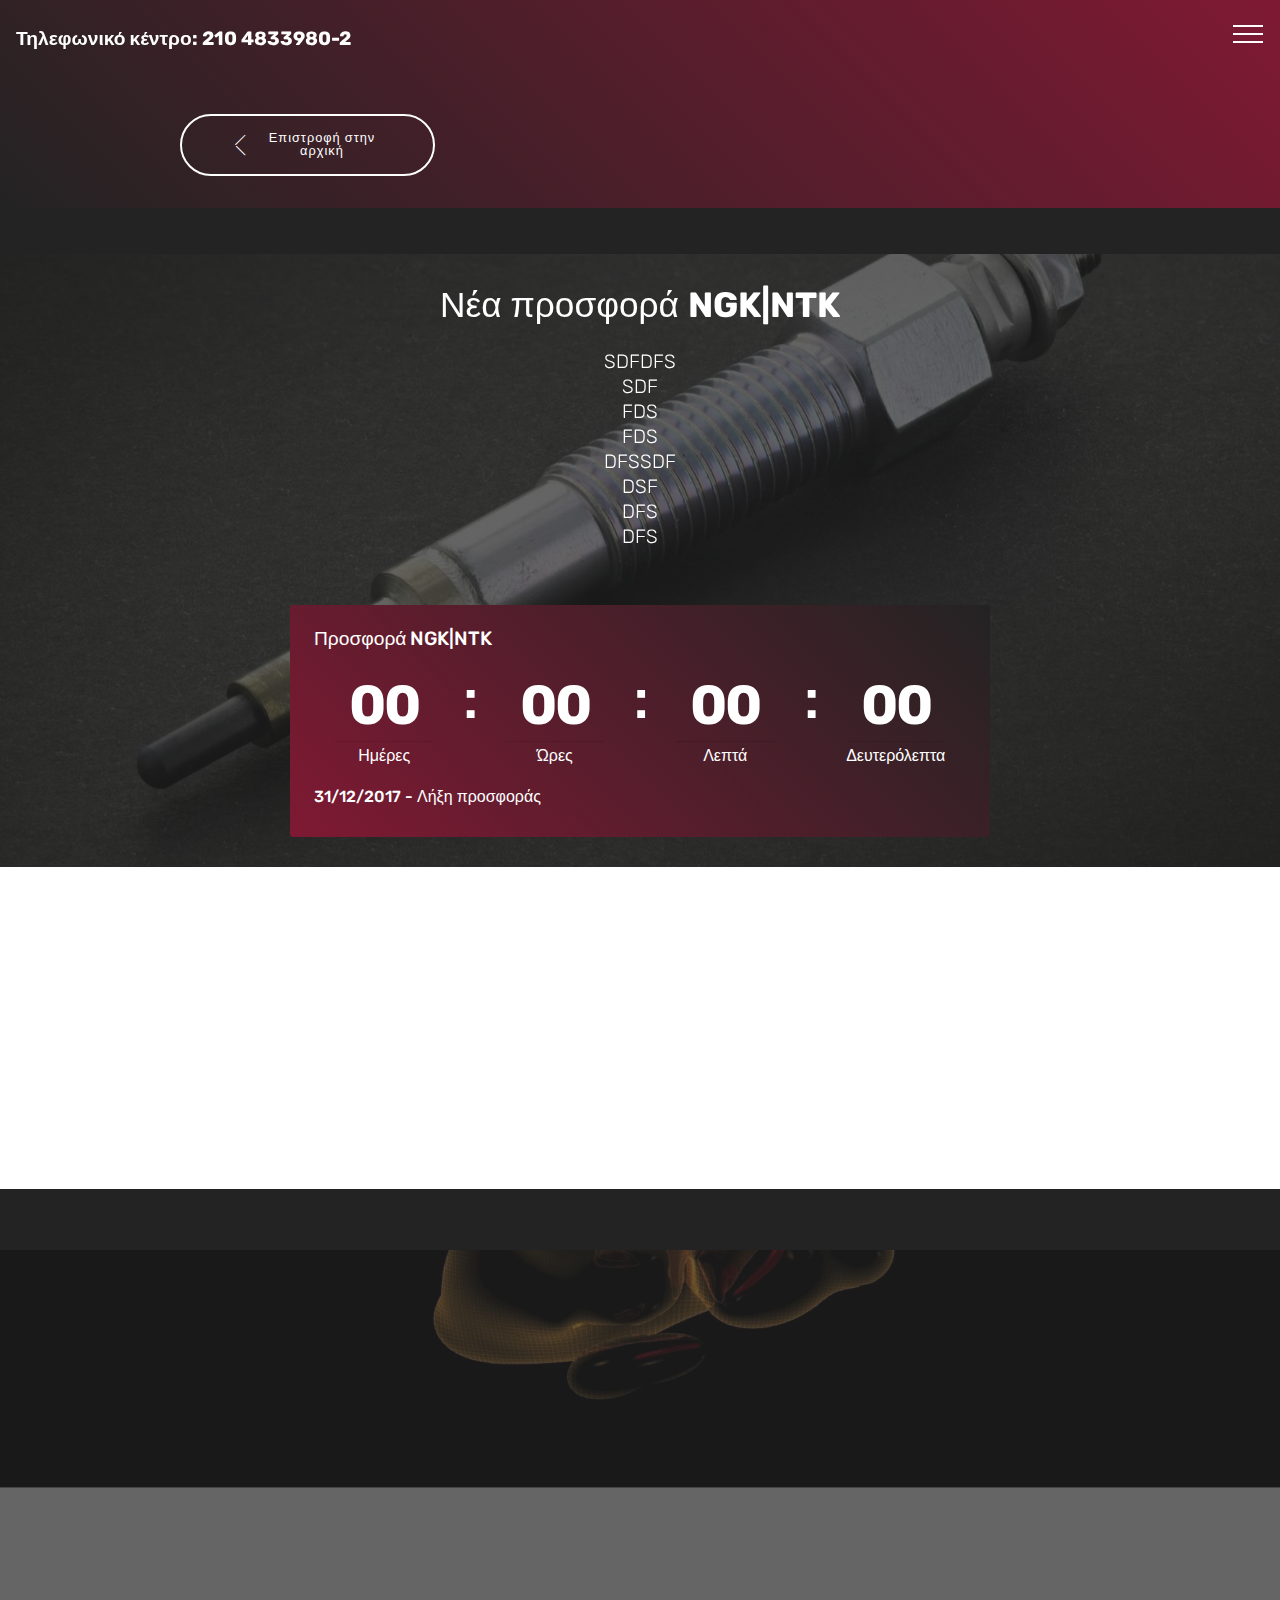
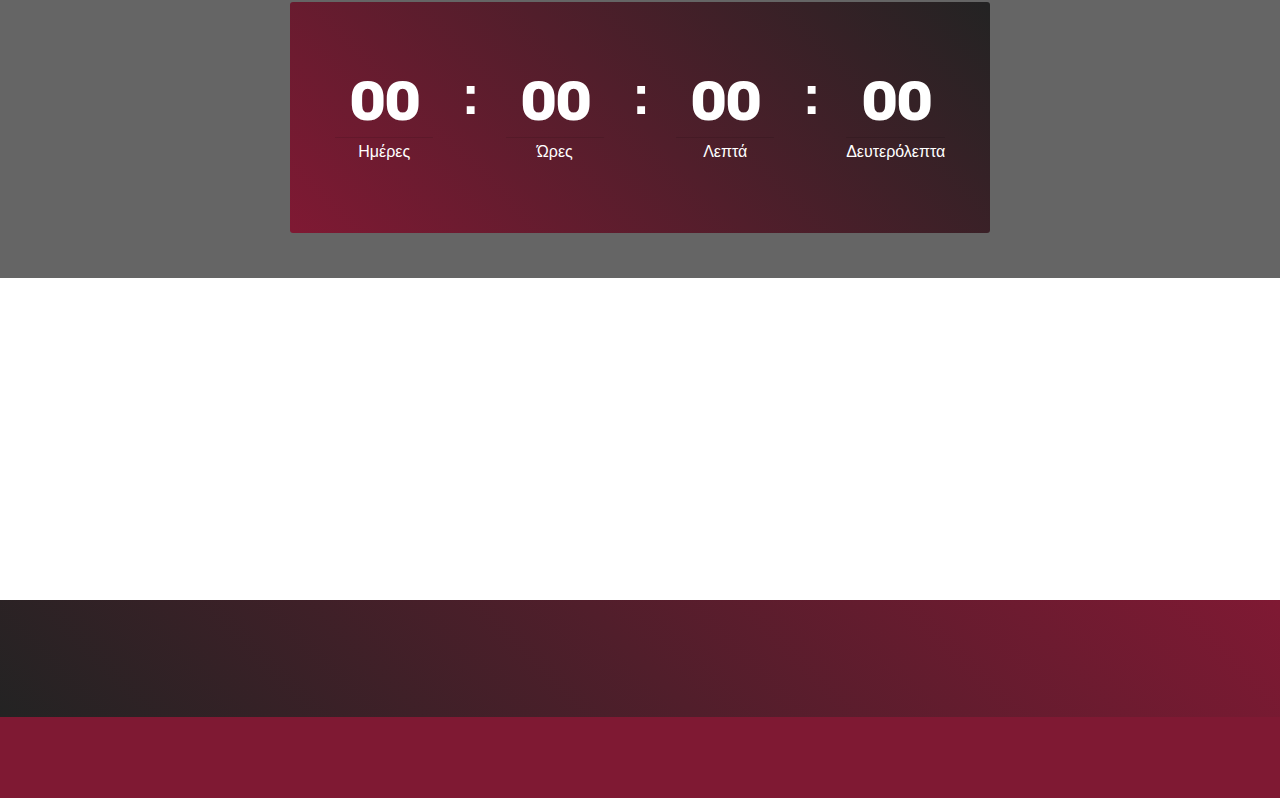
<file: page1PROSFORES.html>
<!DOCTYPE html>
<html>
<head>
  <!-- Site made with Mobirise Website Builder v4.3.4, https://mobirise.com -->
  <meta charset="UTF-8">
  <meta http-equiv="X-UA-Compatible" content="IE=edge">
  <meta name="generator" content="Mobirise v4.3.4, mobirise.com">
  <meta name="viewport" content="width=device-width, initial-scale=1">
  <link rel="shortcut icon" href="assets/images/logo-128x18.png" type="image/x-icon">
  <meta name="description" content="Site Builder Description">
  <title>PROSFORES</title>
  <link rel="stylesheet" href="assets/web/assets/mobirise-icons/mobirise-icons.css">
  <link rel="stylesheet" href="assets/tether/tether.min.css">
  <link rel="stylesheet" href="assets/soundcloud-plugin/style.css">
  <link rel="stylesheet" href="assets/bootstrap/css/bootstrap.min.css">
  <link rel="stylesheet" href="assets/bootstrap/css/bootstrap-grid.min.css">
  <link rel="stylesheet" href="assets/bootstrap/css/bootstrap-reboot.min.css">
  <link rel="stylesheet" href="assets/dropdown/css/style.css">
  <link rel="stylesheet" href="assets/animate.css/animate.min.css">
  <link rel="stylesheet" href="assets/theme/css/style.css">
  <link rel="stylesheet" href="assets/mobirise/css/mbr-additional.css" type="text/css">
  
  
  
</head>
<body>
<section class="menu cid-qyjYCXSyYA" once="menu" id="menu1-e" data-rv-view="167">

    

    <nav class="navbar navbar-expand beta-menu navbar-dropdown align-items-center navbar-fixed-top collapsed bg-color transparent">
        <button class="navbar-toggler navbar-toggler-right" type="button" data-toggle="collapse" data-target="#navbarSupportedContent" aria-controls="navbarSupportedContent" aria-expanded="false" aria-label="Toggle navigation">
            <div class="hamburger">
                <span></span>
                <span></span>
                <span></span>
                <span></span>
            </div>
        </button>
        <div class="menu-logo">
            <div class="navbar-brand">
                
                <span class="navbar-caption-wrap"><a class="navbar-caption text-white display-5" href="b2b.html#features9-1y">Τηλεφωνικό κέντρο: 210 4833980-2</a></span>
            </div>
        </div>
        <div class="collapse navbar-collapse" id="navbarSupportedContent">
            <ul class="navbar-nav nav-dropdown nav-right" data-app-modern-menu="true"><li class="nav-item">
                    <a class="nav-link link text-white display-7" href="page1PROSFORES.html"><span class="mbri-sale mbr-iconfont mbr-iconfont-btn"></span>&nbsp;Οι προσφορές μας</a>
                </li><li class="nav-item"><a class="nav-link link text-white display-7" href="index.html#content4-1d"><span class="mbri-idea mbr-iconfont mbr-iconfont-btn"></span>
                        
                        Μάθε το προγραμμα καλύτερα</a></li>
                <li class="nav-item">
                    <a class="nav-link link text-white display-7" href="index.html#content4-a"><span class="mbri-map-pin mbr-iconfont mbr-iconfont-btn"></span>&nbsp;Η διέυθηνση μας</a>
                </li><li class="nav-item"><a class="nav-link link text-white display-7" href="index.html#info2-9"><span class="mbri-info mbr-iconfont mbr-iconfont-btn"></span>Επιστροφές εγγυήσεις και όροι</a></li><li class="nav-item"><a class="nav-link link text-white display-7" href="index.html#table1-b"><span class="mbri-search mbr-iconfont mbr-iconfont-btn"></span>
                        
                        Βρές τον πωλητή</a></li></ul>
            
        </div>
    </nav>
</section>

<section class="engine"><a href="https://mobirise.co/p">bootstrap navbar</a></section><section class="mbr-section info2 cid-qyT1DSGKxj" id="info2-i" data-rv-view="169">

    

    

    <div class="container">
        <div class="row justify-content-center">
            <div class="media-container-column col-12 col-lg-3 col-md-4">
                <div class="mbr-section-btn align-left py-4"><a class="btn btn-white-outline display-4" href="b2b.html"><span class="mbri-arrow-prev mbr-iconfont mbr-iconfont-btn"></span>
                    
                    Επιστροφή στην αρχική</a></div>
            </div>
            <div class="media-container-column title col-12 col-lg-7 col-md-6">
                
                
            </div>
        </div>
    </div>
</section>

<section class="mbr-section content4 cid-qALZC2nxEq" id="content4-22" data-rv-view="172">

    

    <div class="container">
        <div class="media-container-row">
            <div class="title col-12 col-md-8">
                
                
                
            </div>
        </div>
    </div>
</section>

<section class="countdown2 cid-qz07Nrd9KM mbr-parallax-background" id="countdown2-l" data-rv-view="174">

    

    <div class="mbr-overlay" style="opacity: 0.7; background-color: rgb(35, 35, 35);">
    </div>

    <div class="container">
        <h2 class="mbr-section-title pb-3 align-center mbr-fonts-style display-2">Νέα προσφορά <strong>NGK|NTK</strong></h2>
        <h3 class="mbr-section-subtitle align-center mbr-fonts-style display-5">
            SDFDFS<br>SDF<br>FDS<br>FDS<br>DFSSDF<br>DSF<br>DFS<br>DFS</h3>
    </div>
    <div class="container pt-5 mt-2">
        <div class=" countdown-cont align-center p-4">
            <div class="event-name align-left mbr-white ">
                <h4 class="mbr-fonts-style display-5">Προσφορά NGK|NTK</h4>
            </div>
            <div class="countdown align-center py-2" data-due-date="2017/12/31">
            </div>
            <div class="daysCountdown" title="Ημέρες"></div>
            <div class="hoursCountdown" title="Ώρες"></div>
            <div class="minutesCountdown" title="Λεπτά"></div>
            <div class="secondsCountdown" title="Δευτερόλεπτα"></div>
            <div class="event-date align-left mbr-white">
                <h5 class="mbr-fonts-style display-7">31/12/2017 - Λήξη προσφοράς</h5>
            </div>
        </div>

        
    </div>
</section>

<section class="mbr-section article content11 cid-qz4IOuWYge" id="content11-n" data-rv-view="177">
     

    <div class="container">
        <div class="media-container-row">
            <div class="mbr-text counter-container col-12 col-md-8 mbr-fonts-style display-5">
                <ol>
                    <li><strong>Ολες οι προθερμάνσεις: &nbsp;φδσσδφδδσδφφσδφσδφσδφσδφσδφσδφσδφσδφσδφσδφσδφσδφσδφσδφσδφσδφσδφσδφσφδδφσδρερερτεφσδφσδσφδφδσ</strong></li>
                    <li><strong>Ολες οι προθερμάνσεις:</strong></li>
                    <li><strong>Ολες οι προθερμάνσεις:</strong></li>
                </ol>
            </div>
        </div>
    </div>
</section>

<section class="mbr-section content4 cid-qALZJn1uMl" id="content4-23" data-rv-view="178">

    

    <div class="container">
        <div class="media-container-row">
            <div class="title col-12 col-md-8">
                
                
                
            </div>
        </div>
    </div>
</section>

<section class="countdown2 cid-qALTv2E8tA mbr-parallax-background" id="countdown2-21" data-rv-view="180">

    

    <div class="mbr-overlay" style="opacity: 0.7; background-color: rgb(35, 35, 35);">
    </div>

    <div class="container">
        <h2 class="mbr-section-title pb-3 align-center mbr-fonts-style display-2">Προσφορά <font color="#cc2952"><strong>MOTUL</strong></font></h2>
        <h3 class="mbr-section-subtitle align-center mbr-fonts-style display-5">
            SDFDFS<br>SDF<br>FDS<br>FDS<br>DFSSDF<br>DSF<br>DFS<br>DFS</h3>
    </div>
    <div class="container pt-5 mt-2">
        <div class=" countdown-cont align-center p-4">
            <div class="event-name align-left mbr-white ">
                <h4 class="mbr-fonts-style display-5">Προσφορά MOTUL</h4>
            </div>
            <div class="countdown align-center py-2" data-due-date="2017/12/31">
            </div>
            <div class="daysCountdown" title="Ημέρες"></div>
            <div class="hoursCountdown" title="Ώρες"></div>
            <div class="minutesCountdown" title="Λεπτά"></div>
            <div class="secondsCountdown" title="Δευτερόλεπτα"></div>
            <div class="event-date align-left mbr-white">
                <h5 class="mbr-fonts-style display-7">31/12/2017 - Λήξη προσφοράς</h5>
            </div>
        </div>

        
    </div>
</section>

<section class="mbr-section article content12 cid-qz4IPpDFaj" id="content12-o" data-rv-view="183">
     

    <div class="container">
        <div class="media-container-row">
            <div class="mbr-text counter-container col-12 col-md-8 mbr-fonts-style display-7">
                <ul>
                    <li><strong>Ολα το 8100</strong></li>
                    <li><strong>Όλα τα 4100 φσδγδφγδφγδφφδγδφγδοιξγοφδιιιιιιιιιιιιιιιιιιιιιιιιιγξιξοιξπξξξξξξξξξξξξξξξξξξξξξξξξξξξξξξξξξξξξξξξξξξξξξξξξξξξξξξξξξξξξξξξξξξξξξξξξξξξξξξξξξξξξξξξξξξξξξξξξξξξξξξξξξξξξξξξξξξξξξξξξξξξξξξξξξξξξξξξξξξξξξξξ</strong></li>
                    <li><strong>Όλα τα 7100</strong></li>
                </ul>
            </div>
        </div>
    </div>
</section>

<section class="mbr-section info2 cid-qyT21blg8P" id="info2-j" data-rv-view="184">

    

    

    <div class="container">
        <div class="row justify-content-center">
            <div class="media-container-column col-12 col-lg-3 col-md-4">
                <div class="mbr-section-btn align-left py-4"><a class="btn btn-white-outline display-4" href="b2b.html"><span class="mbri-arrow-prev mbr-iconfont mbr-iconfont-btn"></span>
                    
                    Επιστροφή στην αρχική</a></div>
            </div>
            <div class="media-container-column title col-12 col-lg-7 col-md-6">
                
                
            </div>
        </div>
    </div>
</section>

<section once="" class="cid-qykuJo5I28" id="footer6-f" data-rv-view="187">

    

    

    <div class="container">
        <div class="media-container-row align-center mbr-white">
            <div class="col-12">
                <p class="mbr-text mb-0 mbr-fonts-style display-4">© Copyright 2017 <strong>ΤΡΟΧΟΚΙΝΗΣΗ Α.Ε.Β.Ε</strong>. - Με την επιφύλαξη παντός νόμιμου δικαιώματος.</p>
            </div>
        </div>
    </div>
</section>


  <script src="assets/web/assets/jquery/jquery.min.js"></script>
  <script src="assets/popper/popper.min.js"></script>
  <script src="assets/tether/tether.min.js"></script>
  <script src="assets/bootstrap/js/bootstrap.min.js"></script>
  <script src="assets/dropdown/js/script.min.js"></script>
  <script src="assets/jarallax/jarallax.min.js"></script>
  <script src="assets/smooth-scroll/smooth-scroll.js"></script>
  <script src="assets/viewport-checker/jquery.viewportchecker.js"></script>
  <script src="assets/countdown/jquery.countdown.min.js"></script>
  <script src="assets/touch-swipe/jquery.touch-swipe.min.js"></script>
  <script src="assets/theme/js/script.js"></script>
  
  
 <div id="scrollToTop" class="scrollToTop mbr-arrow-up"><a style="text-align: center;"><i class="mbri-down mbr-iconfont"></i></a></div>
    <input name="animation" type="hidden">
  </body>
</html>
</file>
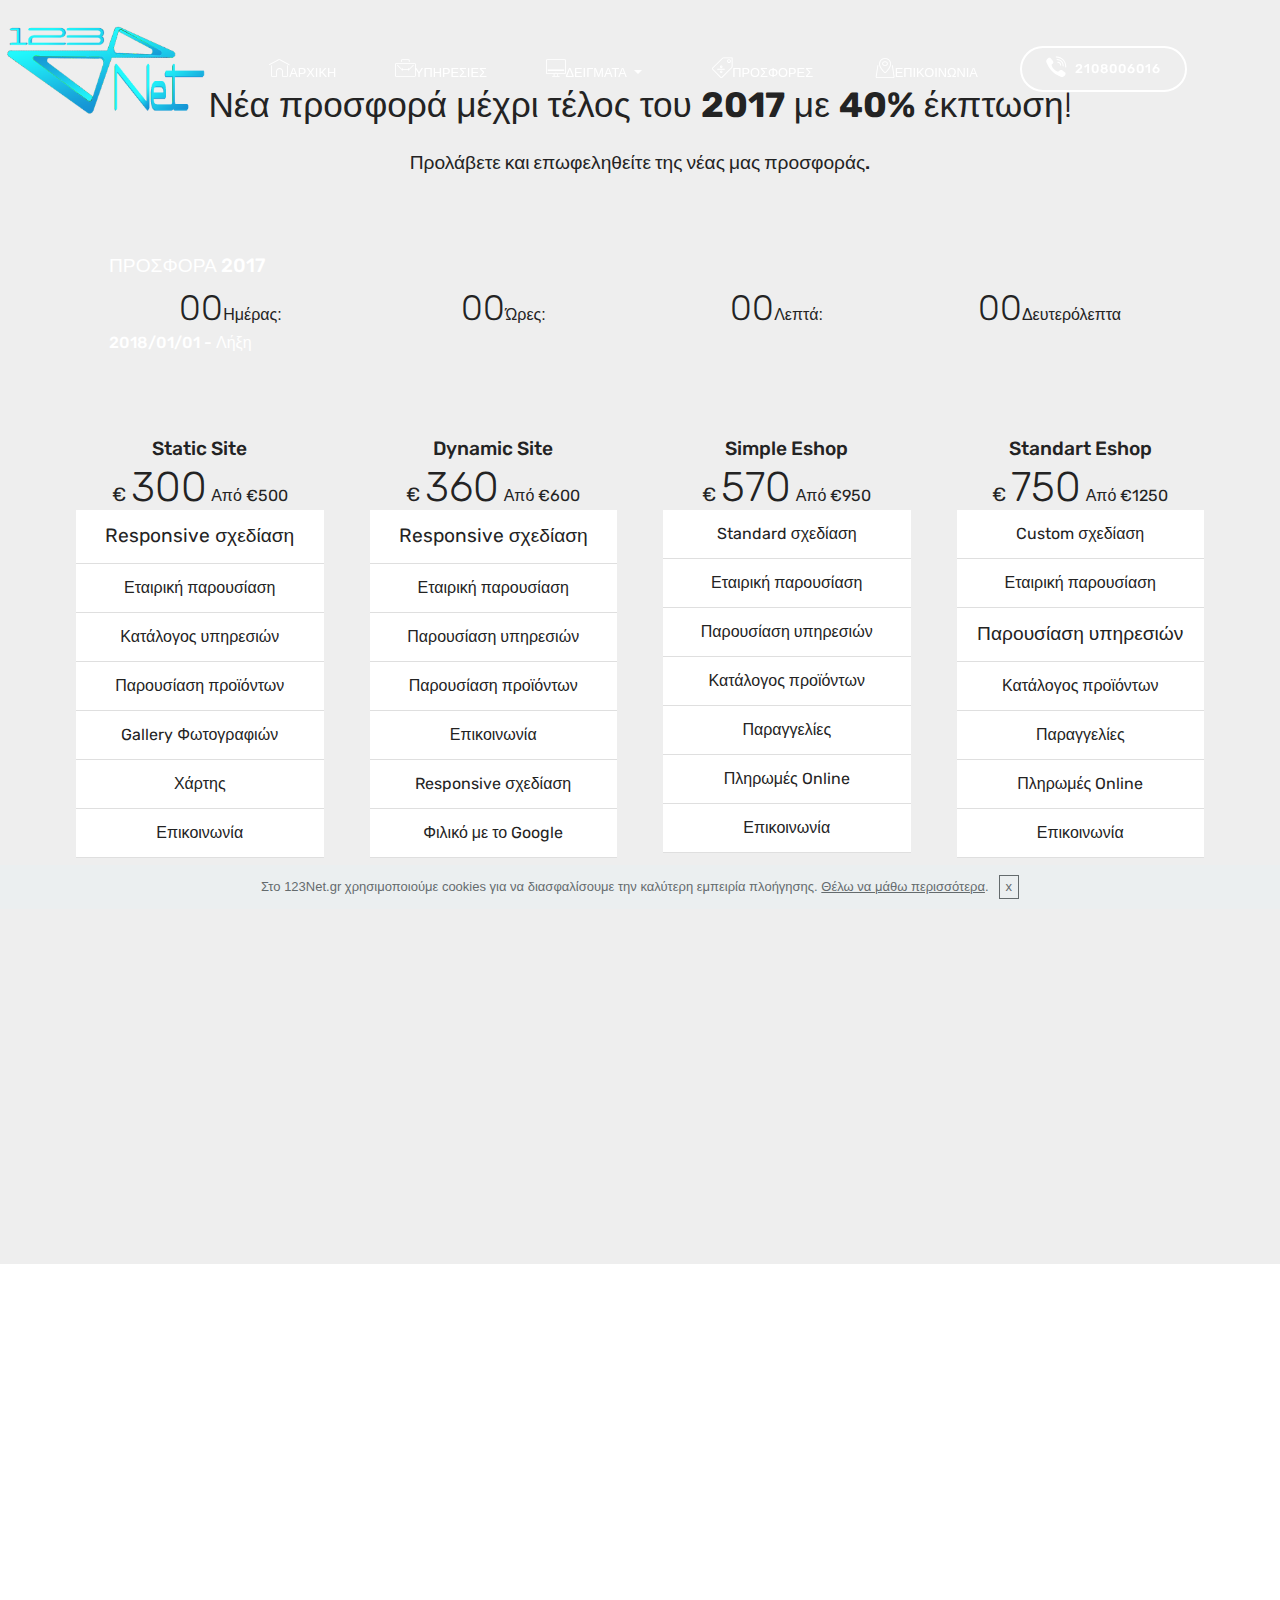
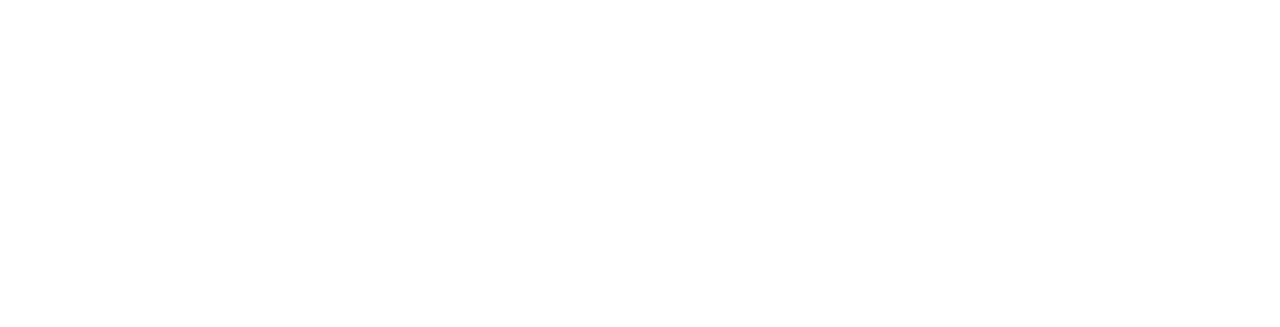
<file: sales.html>
<!DOCTYPE html>
<html>
<head>
  <!-- Site made with Mobirise Website Builder v4.3.0, https://mobirise.com -->
  <meta charset="UTF-8">
  <meta http-equiv="X-UA-Compatible" content="IE=edge">
  <meta name="generator" content="Mobirise v4.3.0, mobirise.com">
  <meta name="viewport" content="width=device-width, initial-scale=1">
  <link rel="shortcut icon" href="assets/images/123net-logo2-640x388.png" type="image/x-icon">
  <meta name="description" content="Προσφορές ιστοσελίδων και eshop σε χαμηλές τιμές ">
  <title>Προσφορά ιστοσελίδων και eshop σε χαμηλές τιμές </title>
  <link rel="stylesheet" href="assets/web/assets/mobirise-icons/mobirise-icons.css">
  <link rel="stylesheet" href="assets/tether/tether.min.css">
  <link rel="stylesheet" href="assets/soundcloud-plugin/style.css">
  <link rel="stylesheet" href="assets/bootstrap/css/bootstrap.min.css">
  <link rel="stylesheet" href="assets/bootstrap/css/bootstrap-grid.min.css">
  <link rel="stylesheet" href="assets/bootstrap/css/bootstrap-reboot.min.css">
  <link rel="stylesheet" href="assets/socicon/css/styles.css">
  <link rel="stylesheet" href="assets/animate.css/animate.min.css">
  <link rel="stylesheet" href="assets/dropdown/css/style.css">
  <link rel="stylesheet" href="assets/theme/css/style.css">
  <link rel="stylesheet" href="assets/mobirise/css/mbr-additional.css" type="text/css">
  
  
  
</head>
<body>
<section class="menu cid-qtNLnCyy6E" once="menu" id="menu1-12" data-rv-view="966">

    

    <nav class="navbar navbar-expand beta-menu navbar-dropdown align-items-center navbar-fixed-top navbar-toggleable-sm bg-color transparent">
        <button class="navbar-toggler navbar-toggler-right" type="button" data-toggle="collapse" data-target="#navbarSupportedContent" aria-controls="navbarSupportedContent" aria-expanded="false" aria-label="Toggle navigation">
            <div class="hamburger">
                <span></span>
                <span></span>
                <span></span>
                <span></span>
            </div>
        </button>
        <div class="menu-logo">
            <div class="navbar-brand">
                <span class="navbar-logo">
                    <a href="webgr.html">
                         <img src="assets/images/123net-logo2-640x388.png" alt="Κατασκευές ιστοσελίδων και eshop" title="123Net" media-simple="true" style="height: 8rem;">
                    </a>
                </span>
                
            </div>
        </div>
        <div class="collapse navbar-collapse" id="navbarSupportedContent">
            <ul class="navbar-nav nav-dropdown" data-app-modern-menu="true"><li class="nav-item"><a class="nav-link link text-white display-4" href="webgr.html"><span class="mbri-home mbr-iconfont mbr-iconfont-btn"></span>ΑΡΧΙΚΗ</a></li><li class="nav-item"><a class="nav-link link text-white display-4" href="webgr.html#tabs3-w"><span class="mbri-briefcase mbr-iconfont mbr-iconfont-btn"></span>ΥΠΗΡΕΣΙΕΣ</a></li><li class="nav-item dropdown"><a class="nav-link link text-white dropdown-toggle display-4" href="webgr.html" data-toggle="dropdown-submenu" aria-expanded="false"><span class="mbri-desktop mbr-iconfont mbr-iconfont-btn"></span>ΔΕΙΓΜΑΤΑ&nbsp;</a><div class="dropdown-menu"><a class="text-white dropdown-item display-4" href="webgr.html">ΙΣΤΟΣΕΛΙΔΕΣ</a><a class="text-white dropdown-item display-4" href="page4.html">ESHOP</a></div></li><li class="nav-item"><a class="nav-link link text-white display-4" href="sales.html"><span class="mbri-sale mbr-iconfont mbr-iconfont-btn"></span>ΠΡΟΣΦΟΡΕΣ&nbsp;</a></li><li class="nav-item"><a class="nav-link link text-white display-4" href="webgr.html#content1-24"><span class="mbri-map-pin mbr-iconfont mbr-iconfont-btn"></span>ΕΠΙΚΟΙΝΩΝΙΑ</a></li></ul>
            <div class="navbar-buttons mbr-section-btn"><a class="btn btn-sm btn-white-outline display-4" href="tel:+30-210-8006016"><span class="socicon socicon-viber mbr-iconfont mbr-iconfont-btn"></span>2108006016</a></div>
        </div>
    </nav>
</section>

<section class="engine"><a href="https://mobirise.co/o">bootstrap button</a></section><section class="countdown2 cid-quspsXddpM" id="countdown2-13" data-rv-view="968">

    

    

    <div class="container">
        <h2 class="mbr-section-title pb-3 align-center mbr-fonts-style display-2"><br><br>Νέα προσφορά μέχρι τέλος του <strong>2017</strong> με <strong>40%</strong> έκπτωση!</h2>
        <h3 class="mbr-section-subtitle align-center mbr-fonts-style display-5">Προλάβετε και επωφεληθείτε της νέας μας προσφοράς.</h3>
    </div>
    <div class="container pt-5 mt-2">
        <div class=" countdown-cont align-center p-4">
            <div class="event-name align-left mbr-white ">
                <h4 class="mbr-fonts-style display-5">ΠΡΟΣΦΟΡΑ 2017</h4>
            </div>
            <div class="countdown align-center py-2" data-due-date="2017/12/01">
            </div>
            <div class="daysCountdown" title="Ημέρας"></div>
            <div class="hoursCountdown" title="Ώρες"></div>
            <div class="minutesCountdown" title="Λεπτά"></div>
            <div class="secondsCountdown" title="Δευτερόλεπτα"></div>
            <div class="event-date align-left mbr-white">
                <h5 class="mbr-fonts-style display-7">2018/01/01 - Λήξη</h5>
            </div>
        </div>

        
    </div>
</section>

<section class="cid-qusptgoJKe" id="pricing-tables1-14" data-rv-view="971">

    

    
    <div class="container">
        <div class="media-container-row">

            <div class="plan col-12 mx-2 my-2 justify-content-center col-lg-3">
                <div class="plan-header text-center pt-5">
                    <h3 class="plan-title mbr-fonts-style display-5">
                        Static Site<br></h3>
                    <div class="plan-price">
                        <span class="price-value mbr-fonts-style display-5">
                            €
                        </span>
                        <span class="price-figure mbr-fonts-style display-1">300</span>
                        <small class="price-term mbr-fonts-style display-7">Από €500</small>
                    </div>
                </div>
                <div class="plan-body">
                    <div class="plan-list align-center">
                        <ul class="list-group list-group-flush mbr-fonts-style display-7">
                            <li class="list-group-item"><span style="font-size: 1.2rem;">Responsive σχεδίαση</span><br></li><li class="list-group-item">Εταιρική παρουσίαση</li><li class="list-group-item">Κατάλογος υπηρεσιών</li><li class="list-group-item">Παρουσίαση προϊόντων</li><li class="list-group-item">Gallery Φωτογραφιών</li><li class="list-group-item">Χάρτης</li><li class="list-group-item">Επικοινωνία</li><li class="list-group-item">Responsive σχεδίαση</li><li class="list-group-item">Φιλικό με το Google</li><li class="list-group-item">Google Analytics</li><li class="list-group-item">1 χρόνο hosting</li><li class="list-group-item">1 χρόνο domain</li><li class="list-group-item"><span style="font-size: 1.2rem;">1 email domain&nbsp;</span></li><li class="list-group-item"><span style="font-size: 1.2rem;">Σελίδα Facebook</span></li>
                        </ul>
                    </div>
                    
                </div>
            </div>

            <div class="plan col-12 mx-2 my-2 justify-content-center col-lg-3">
                <div class="plan-header text-center pt-5">
                    <h3 class="plan-title mbr-fonts-style display-5">
                        Dynamic Site</h3>
                    <div class="plan-price">
                        <span class="price-value mbr-fonts-style display-5">
                            €
                        </span>
                        <span class="price-figure mbr-fonts-style display-1">
                            360</span>
                        <small class="price-term mbr-fonts-style display-7">Από €600</small>
                    </div>
                </div>
                <div class="plan-body">
                    <div class="plan-list align-center">
                        <ul class="list-group list-group-flush mbr-fonts-style display-7">
                            <li class="list-group-item"><span style="font-size: 1.2rem;">Responsive σχεδίαση</span><br></li><li class="list-group-item">Εταιρική παρουσίαση</li><li class="list-group-item">Παρουσίαση υπηρεσιών</li><li class="list-group-item">Παρουσίαση προϊόντων</li><li class="list-group-item">Επικοινωνία</li><li class="list-group-item">Responsive σχεδίαση</li><li class="list-group-item">Φιλικό με το Google</li><li class="list-group-item">Google Analytics</li><li class="list-group-item">1 χρόνο hosting</li><li class="list-group-item">1 χρόνο domain</li><li class="list-group-item"><span style="font-size: 1.2rem;">1 email domain&nbsp;</span></li><li class="list-group-item">Σελίδα Facebook</li>
                        </ul>
                    </div>
                    
                </div>
            </div>

            <div class="plan col-12 mx-2 my-2 justify-content-center col-lg-3">
                <div class="plan-header text-center pt-5">
                    <h3 class="plan-title mbr-fonts-style display-5">Simple Eshop</h3>
                    <div class="plan-price">
                        <span class="price-value mbr-fonts-style display-5">
                            €
                        </span>
                        <span class="price-figure mbr-fonts-style display-1">
                            570</span>
                        <small class="price-term mbr-fonts-style display-7">Από €950</small>
                    </div>
                </div>
                <div class="plan-body">
                    <div class="plan-list align-center">
                        <ul class="list-group list-group-flush mbr-fonts-style display-7">
                            <li class="list-group-item">Standard σχεδίαση
</li><li class="list-group-item">Εταιρική παρουσίαση</li><li class="list-group-item">Παρουσίαση υπηρεσιών
</li><li class="list-group-item">Κατάλογος προϊόντων
</li><li class="list-group-item">Παραγγελίες
</li><li class="list-group-item">Πληρωμές Online
</li><li class="list-group-item">Επικοινωνία
</li><li class="list-group-item">Responsive σχεδίαση
</li><li class="list-group-item">Φιλικό με το Google</li><li class="list-group-item">Σελίδα Facebook</li><li class="list-group-item">1 email domain</li><li class="list-group-item">Εύκολη διαχείριση</li>
                        </ul>
                    </div>
                    
                </div>
            </div>

            <div class="plan col-12 mx-2 my-2 justify-content-center col-lg-3">
                <div class="plan-header text-center pt-5">
                    <h3 class="plan-title mbr-fonts-style display-5">Standart Eshop</h3>
                    <div class="plan-price">
                        <span class="price-value mbr-fonts-style display-5">
                            €
                        </span>
                        <span class="price-figure mbr-fonts-style display-1">750</span>
                        <small class="price-term mbr-fonts-style display-7">Από €1250</small>
                    </div>
                </div>
                <div class="plan-body">
                    <div class="plan-list align-center">
                        <ul class="list-group list-group-flush mbr-fonts-style display-7">
                            <li class="list-group-item">Custom σχεδίαση
</li><li class="list-group-item">Εταιρική παρουσίαση</li><li class="list-group-item"><span style="font-size: 1.2rem;">Παρουσίαση υπηρεσιών</span></li><li class="list-group-item">Κατάλογος προϊόντων
</li><li class="list-group-item">Παραγγελίες
</li><li class="list-group-item">Πληρωμές Online
</li><li class="list-group-item">Επικοινωνία
</li><li class="list-group-item">Responsive σχεδίαση
</li><li class="list-group-item">Φιλικό με το Google</li><li class="list-group-item">Σελίδα Facebook</li><li class="list-group-item">1 email domain
</li><li class="list-group-item">Εύκολη διαχείριση</li>
                        </ul>
                    </div>
                    
                </div>
            </div>
        </div>
    </div>
</section>

<section class="mbr-section article content1 cid-qusptNE5Xm" id="content1-15" data-rv-view="974">
    
     

    <div class="container">
        <div class="media-container-row">
            <div class="mbr-text col-12 col-md-8 mbr-fonts-style display-7"><p><span style="font-size: 1.2rem;">Στις παραπάνω τιμές δεν συμπεριλαμβάνεται ΦΠΑ 24%<strong>.</strong></span></p></div>
        </div>
    </div>
</section>

<section class="footer4 cid-qusKkmdJ7E mbr-reveal" id="footer4-1e" data-rv-view="975">

    

    

    <div class="container">
        <div class="media-container-row content mbr-white">
            <div class="col-md-3 col-sm-4">
                <div class="mb-3 img-logo">
                    
                        <a href="webgr.html"><img src="assets/images/123net-logo2-640x388.png" alt="" title="" media-simple="true"></a>
                    
                </div>
                <p class="mb-3 mbr-fonts-style foot-title display-7">Θα μας βρείτε</p>
                <p class="mbr-text mbr-fonts-style mbr-links-column display-7">1234 Street Name 
<br>City, AA 99999<br><br>Τηλ.: 210 4925356<br>Email: info@123Net.gr
                </p>
            </div>
            <div class="col-md-4 col-sm-8">
                <p class="mb-4 foot-title mbr-fonts-style display-7">
                    Η φιλοσοφία μας
                </p>
                <p class="mbr-text mbr-fonts-style foot-text display-7">
                    Η <strong><a href="webgr.html" class="text-success">123Go</a></strong> Είναι μια ομάδα νέων ανθρώπων με σκοπό να δημιουργήσουν αποτελέσματα που θα φέρουν αναπτυξιακούς ρυθμούς σε επιχειρήσεις και μέσα από αυτό παίρνουν την χαρά και την δύναμη να προχωρήσουν μπροστά.                    <br>
                    <br><br></p>
            </div>
            <div class="col-md-4 offset-md-1 col-sm-12">
                <p class="mb-4 foot-title mbr-fonts-style display-7">
                    Ενημερωθείτε πρώτοι!
                </p>
                <p class="mbr-text mbr-fonts-style form-text display-7">
                    Στείλτε μας το email σας και ενημερωθείτε πρώτοι για τα νέα μας.
                </p>
                <div class="media-container-column" data-form-type="formoid">
                    <div data-form-alert="" hidden="" class="align-center">
                        Thanks for filling out the form!
                    </div>

                    <form class="form-inline" action="https://mobirise.com/" method="post" data-form-title="Mobirise Form">
                        <input type="hidden" value="zbUtxKbdWnvSEeb4p/HjnkKAo7KdKexcDgCyYuESvnXddEA8A3V8MhhDtCNvq0cbatl5nzVh4HTQgkepmPdVn7872L7zNtEYzpqZE765UFIaWF955us/WJOKYPQsN9JB" data-form-email="true">
                        <div class="form-group">
                            <input type="email" class="form-control input-sm input-inverse my-2" name="email" required="" data-form-field="Email" placeholder="Email" id="email-footer4-1e">
                        </div>
                        <div class="input-group-btn m-2"><button href="" class="btn btn-primary" type="submit" role="button">Εγγραφείτε</button></div>
                    </form>
                </div>
                <p class="mb-4 mbr-fonts-style foot-title display-7">
                    <br>Μοιράστε την σελίδα μας
                </p>
                <div class="social-list pl-0 mb-0">
                        <div class="soc-item">
                            <a href="https://twitter.com" target="_blank">
                                <span class="mbr-iconfont mbr-iconfont-social socicon-twitter socicon" media-simple="true"></span>
                            </a>
                        </div>
                        <div class="soc-item">
                            <a href="https://www.facebook.com" target="_blank">
                                <span class="mbr-iconfont mbr-iconfont-social socicon-facebook socicon" media-simple="true"></span>
                            </a>
                        </div>
                        <div class="soc-item">
                            <a href="https://www.youtube.com" target="_blank">
                                <span class="mbr-iconfont mbr-iconfont-social socicon-youtube socicon" media-simple="true"></span>
                            </a>
                        </div>
                        <div class="soc-item">
                            <a href="https://instagram.com" target="_blank">
                                <span class="mbr-iconfont mbr-iconfont-social socicon-instagram socicon" media-simple="true"></span>
                            </a>
                        </div>
                        <div class="soc-item">
                            <a href="https://plus.google.com" target="_blank">
                                <span class="mbr-iconfont mbr-iconfont-social socicon-googleplus socicon" media-simple="true"></span>
                            </a>
                        </div>
                        <div class="soc-item">
                            <a href="https://www.behance.net" target="_blank">
                                <span class="mbr-iconfont mbr-iconfont-social socicon-behance socicon" media-simple="true"></span>
                            </a>
                        </div>
                </div>
            </div>
        </div>
        <div class="footer-lower">
            <div class="media-container-row">
                <div class="col-sm-12">
                    <hr>
                </div>
            </div>
            <div class="media-container-row mbr-white">
                <div class="col-sm-12 copyright">
                    <p class="mbr-text mbr-fonts-style display-7">
                        © Copyright 2017 <strong><a href="webgr.html">123Net</a></strong> - Με την επιφύλαξη παντός νόμιμου δικαιώματος.
                    </p>
                </div>
            </div>
        </div>
    </div>
</section>


  <script src="assets/web/assets/jquery/jquery.min.js"></script>
  <script src="assets/popper/popper.min.js"></script>
  <script src="assets/tether/tether.min.js"></script>
  <script src="assets/bootstrap/js/bootstrap.min.js"></script>
  <script src="assets/cookies-alert-plugin/cookies-alert-core.js"></script>
  <script src="assets/cookies-alert-plugin/cookies-alert-script.js"></script>
  <script src="assets/smooth-scroll/smooth-scroll.js"></script>
  <script src="assets/touch-swipe/jquery.touch-swipe.min.js"></script>
  <script src="assets/viewport-checker/jquery.viewportchecker.js"></script>
  <script src="assets/countdown/jquery.countdown.min.js"></script>
  <script src="assets/dropdown/js/script.min.js"></script>
  <script src="assets/theme/js/script.js"></script>
  <script src="assets/formoid/formoid.min.js"></script>
  
  
 <div id="scrollToTop" class="scrollToTop mbr-arrow-up"><a style="text-align: center;"><i class="mbri-down mbr-iconfont"></i></a></div>
    <input name="animation" type="hidden">
  <input name="cookieData" type="hidden" data-cookie-text="Στο 123Net.gr χρησιμοποιούμε cookies για να διασφαλίσουμε την καλύτερη εμπειρία πλοήγησης.  <a href='Cookies.html'>Θέλω να μάθω περισσότερα</a>.">
  </body>
</html>
</file>
<file: assets/web/assets/mobirise-icons/mobirise-icons.css>
@font-face {
  font-family: 'MobiriseIcons';
  src:  url('mobirise-icons.eot?spat4u');
  src:  url('mobirise-icons.eot?spat4u#iefix') format('embedded-opentype'),
    url('mobirise-icons.ttf?spat4u') format('truetype'),
    url('mobirise-icons.woff?spat4u') format('woff'),
    url('mobirise-icons.svg?spat4u#MobiriseIcons') format('svg');
  font-weight: normal;
  font-style: normal;
}

[class^="mbri-"], [class*=" mbri-"] {
  /* use !important to prevent issues with browser extensions that change fonts */
  font-family: MobiriseIcons !important;
  speak: none;
  font-style: normal;
  font-weight: normal;
  font-variant: normal;
  text-transform: none;
  line-height: 1;

  /* Better Font Rendering =========== */
  -webkit-font-smoothing: antialiased;
  -moz-osx-font-smoothing: grayscale;
}

.mbri-add-submenu:before {
  content: "\e900";
}
.mbri-alert:before {
  content: "\e901";
}
.mbri-align-center:before {
  content: "\e902";
}
.mbri-align-justify:before {
  content: "\e903";
}
.mbri-align-left:before {
  content: "\e904";
}
.mbri-align-right:before {
  content: "\e905";
}
.mbri-android:before {
  content: "\e906";
}
.mbri-apple:before {
  content: "\e907";
}
.mbri-arrow-down:before {
  content: "\e908";
}
.mbri-arrow-next:before {
  content: "\e909";
}
.mbri-arrow-prev:before {
  content: "\e90a";
}
.mbri-arrow-up:before {
  content: "\e90b";
}
.mbri-bold:before {
  content: "\e90c";
}
.mbri-bookmark:before {
  content: "\e90d";
}
.mbri-bootstrap:before {
  content: "\e90e";
}
.mbri-briefcase:before {
  content: "\e90f";
}
.mbri-browse:before {
  content: "\e910";
}
.mbri-bulleted-list:before {
  content: "\e911";
}
.mbri-calendar:before {
  content: "\e912";
}
.mbri-camera:before {
  content: "\e913";
}
.mbri-cart-add:before {
  content: "\e914";
}
.mbri-cart-full:before {
  content: "\e915";
}
.mbri-cash:before {
  content: "\e916";
}
.mbri-change-style:before {
  content: "\e917";
}
.mbri-chat:before {
  content: "\e918";
}
.mbri-clock:before {
  content: "\e919";
}
.mbri-close:before {
  content: "\e91a";
}
.mbri-cloud:before {
  content: "\e91b";
}
.mbri-code:before {
  content: "\e91c";
}
.mbri-contact-form:before {
  content: "\e91d";
}
.mbri-credit-card:before {
  content: "\e91e";
}
.mbri-cursor-click:before {
  content: "\e91f";
}
.mbri-cust-feedback:before {
  content: "\e920";
}
.mbri-database:before {
  content: "\e921";
}
.mbri-delivery:before {
  content: "\e922";
}
.mbri-desktop:before {
  content: "\e923";
}
.mbri-devices:before {
  content: "\e924";
}
.mbri-down:before {
  content: "\e925";
}
.mbri-download:before {
  content: "\e989";
}
.mbri-drag-n-drop:before {
  content: "\e927";
}
.mbri-drag-n-drop2:before {
  content: "\e928";
}
.mbri-edit:before {
  content: "\e929";
}
.mbri-edit2:before {
  content: "\e92a";
}
.mbri-error:before {
  content: "\e92b";
}
.mbri-extension:before {
  content: "\e92c";
}
.mbri-features:before {
  content: "\e92d";
}
.mbri-file:before {
  content: "\e92e";
}
.mbri-flag:before {
  content: "\e92f";
}
.mbri-folder:before {
  content: "\e930";
}
.mbri-gift:before {
  content: "\e931";
}
.mbri-github:before {
  content: "\e932";
}
.mbri-globe:before {
  content: "\e933";
}
.mbri-globe-2:before {
  content: "\e934";
}
.mbri-growing-chart:before {
  content: "\e935";
}
.mbri-hearth:before {
  content: "\e936";
}
.mbri-help:before {
  content: "\e937";
}
.mbri-home:before {
  content: "\e938";
}
.mbri-hot-cup:before {
  content: "\e939";
}
.mbri-idea:before {
  content: "\e93a";
}
.mbri-image-gallery:before {
  content: "\e93b";
}
.mbri-image-slider:before {
  content: "\e93c";
}
.mbri-info:before {
  content: "\e93d";
}
.mbri-italic:before {
  content: "\e93e";
}
.mbri-key:before {
  content: "\e93f";
}
.mbri-laptop:before {
  content: "\e940";
}
.mbri-layers:before {
  content: "\e941";
}
.mbri-left-right:before {
  content: "\e942";
}
.mbri-left:before {
  content: "\e943";
}
.mbri-letter:before {
  content: "\e944";
}
.mbri-like:before {
  content: "\e945";
}
.mbri-link:before {
  content: "\e946";
}
.mbri-lock:before {
  content: "\e947";
}
.mbri-login:before {
  content: "\e948";
}
.mbri-logout:before {
  content: "\e949";
}
.mbri-magic-stick:before {
  content: "\e94a";
}
.mbri-map-pin:before {
  content: "\e94b";
}
.mbri-menu:before {
  content: "\e94c";
}
.mbri-mobile:before {
  content: "\e94d";
}
.mbri-mobile2:before {
  content: "\e94e";
}
.mbri-mobirise:before {
  content: "\e94f";
}
.mbri-more-horizontal:before {
  content: "\e950";
}
.mbri-more-vertical:before {
  content: "\e951";
}
.mbri-music:before {
  content: "\e952";
}
.mbri-new-file:before {
  content: "\e953";
}
.mbri-numbered-list:before {
  content: "\e954";
}
.mbri-opened-folder:before {
  content: "\e955";
}
.mbri-pages:before {
  content: "\e956";
}
.mbri-paper-plane:before {
  content: "\e957";
}
.mbri-paperclip:before {
  content: "\e958";
}
.mbri-photo:before {
  content: "\e959";
}
.mbri-photos:before {
  content: "\e95a";
}
.mbri-pin:before {
  content: "\e95b";
}
.mbri-play:before {
  content: "\e95c";
}
.mbri-plus:before {
  content: "\e95d";
}
.mbri-preview:before {
  content: "\e95e";
}
.mbri-print:before {
  content: "\e95f";
}
.mbri-protect:before {
  content: "\e960";
}
.mbri-question:before {
  content: "\e961";
}
.mbri-quote-left:before {
  content: "\e962";
}
.mbri-quote-right:before {
  content: "\e963";
}
.mbri-refresh:before {
  content: "\e964";
}
.mbri-responsive:before {
  content: "\e965";
}
.mbri-right:before {
  content: "\e966";
}
.mbri-rocket:before {
  content: "\e967";
}
.mbri-sad-face:before {
  content: "\e968";
}
.mbri-sale:before {
  content: "\e969";
}
.mbri-save:before {
  content: "\e96a";
}
.mbri-search:before {
  content: "\e96b";
}
.mbri-setting:before {
  content: "\e96c";
}
.mbri-setting2:before {
  content: "\e96d";
}
.mbri-setting3:before {
  content: "\e96e";
}
.mbri-share:before {
  content: "\e96f";
}
.mbri-shopping-bag:before {
  content: "\e970";
}
.mbri-shopping-basket:before {
  content: "\e971";
}
.mbri-shopping-cart:before {
  content: "\e972";
}
.mbri-sites:before {
  content: "\e973";
}
.mbri-smile-face:before {
  content: "\e974";
}
.mbri-speed:before {
  content: "\e975";
}
.mbri-star:before {
  content: "\e976";
}
.mbri-success:before {
  content: "\e977";
}
.mbri-sun:before {
  content: "\e978";
}
.mbri-sun2:before {
  content: "\e979";
}
.mbri-tablet:before {
  content: "\e97a";
}
.mbri-tablet-vertical:before {
  content: "\e97b";
}
.mbri-target:before {
  content: "\e97c";
}
.mbri-timer:before {
  content: "\e97d";
}
.mbri-to-ftp:before {
  content: "\e97e";
}
.mbri-to-local-drive:before {
  content: "\e97f";
}
.mbri-touch-swipe:before {
  content: "\e980";
}
.mbri-touch:before {
  content: "\e981";
}
.mbri-trash:before {
  content: "\e982";
}
.mbri-underline:before {
  content: "\e983";
}
.mbri-unlink:before {
  content: "\e984";
}
.mbri-unlock:before {
  content: "\e985";
}
.mbri-up-down:before {
  content: "\e986";
}
.mbri-up:before {
  content: "\e987";
}
.mbri-update:before {
  content: "\e988";
}
.mbri-upload:before {
 content: "\e926"; 
}
.mbri-user:before {
  content: "\e98a";
}
.mbri-user2:before {
  content: "\e98b";
}
.mbri-users:before {
  content: "\e98c";
}
.mbri-video:before {
  content: "\e98d";
}
.mbri-video-play:before {
  content: "\e98e";
}
.mbri-watch:before {
  content: "\e98f";
}
.mbri-website-theme:before {
  content: "\e990";
}
.mbri-wifi:before {
  content: "\e991";
}
.mbri-windows:before {
  content: "\e992";
}
.mbri-zoom-out:before {
  content: "\e993";
}
.mbri-redo:before {
  content: "\e994";
}
.mbri-undo:before {
  content: "\e995";
}
</file>
<file: assets/soundcloud-plugin/style.css>
.addons-container {
  position: relative;
  margin-left: auto;
  margin-right: auto;
  padding-right: 15px;
  padding-left: 15px; }
  @media (min-width: 576px) {
    .addons-container {
      padding-right: 15px;
      padding-left: 15px; } }
  @media (min-width: 768px) {
    .addons-container {
      padding-right: 15px;
      padding-left: 15px; } }
  @media (min-width: 992px) {
    .addons-container {
      padding-right: 15px;
      padding-left: 15px; } }
  @media (min-width: 1200px) {
    .addons-container {
      padding-right: 15px;
      padding-left: 15px; } }
  @media (min-width: 576px) {
    .addons-container {
      width: 540px;
      max-width: 100%; } }
  @media (min-width: 768px) {
    .addons-container {
      width: 720px;
      max-width: 100%; } }
  @media (min-width: 992px) {
    .addons-container {
      width: 960px;
      max-width: 100%; } }
  @media (min-width: 1200px) {
    .addons-container {
      width: 1140px;
      max-width: 100%; } }

.addons-container-inner{
    position: relative;
    width: 100%;
    min-height: 1px;
    padding-right: 15px;
    padding-left: 15px;
}
@media (min-width: 567px) {
    .addons-container-inner{
        -ms-flex: 0 0 66.666667%;
        flex: 0 0 66.666667%;
        max-width: 66.666667%;
    }
}
.addons-row{
    display: flex;
    justify-content:center;
}
</file>
<file: assets/socicon/css/styles.css>
@charset "UTF-8";

@font-face {
  font-family: "socicon";
  src:url("../fonts/socicon.eot");
  src:url("../fonts/socicon.eot?#iefix") format("embedded-opentype"),
    url("../fonts/socicon.woff") format("woff"),
    url("../fonts/socicon.ttf") format("truetype"),
    url("../fonts/socicon.svg#socicon") format("svg");
  font-weight: normal;
  font-style: normal;

}

[data-icon]:before {
  font-family: "socicon" !important;
  content: attr(data-icon);
  font-style: normal !important;
  font-weight: normal !important;
  font-variant: normal !important;
  text-transform: none !important;
  speak: none;
  line-height: 1;
  -webkit-font-smoothing: antialiased;
  -moz-osx-font-smoothing: grayscale;
}

[class^="socicon-"]:before,
[class*=" socicon-"]:before {
  font-family: "socicon" !important;
  font-style: normal !important;
  font-weight: normal !important;
  font-variant: normal !important;
  text-transform: none !important;
  speak: none;
  line-height: 1;
  -webkit-font-smoothing: antialiased;
  -moz-osx-font-smoothing: grayscale;
}

.socicon-modelmayhem:before {
  content: "\e000";
}
.socicon-mixcloud:before {
  content: "\e001";
}
.socicon-drupal:before {
  content: "\e002";
}
.socicon-swarm:before {
  content: "\e003";
}
.socicon-istock:before {
  content: "\e004";
}
.socicon-yammer:before {
  content: "\e005";
}
.socicon-ello:before {
  content: "\e006";
}
.socicon-stackoverflow:before {
  content: "\e007";
}
.socicon-persona:before {
  content: "\e008";
}
.socicon-triplej:before {
  content: "\e009";
}
.socicon-houzz:before {
  content: "\e00a";
}
.socicon-rss:before {
  content: "\e00b";
}
.socicon-paypal:before {
  content: "\e00c";
}
.socicon-odnoklassniki:before {
  content: "\e00d";
}
.socicon-airbnb:before {
  content: "\e00e";
}
.socicon-periscope:before {
  content: "\e00f";
}
.socicon-outlook:before {
  content: "\e010";
}
.socicon-coderwall:before {
  content: "\e011";
}
.socicon-tripadvisor:before {
  content: "\e012";
}
.socicon-appnet:before {
  content: "\e013";
}
.socicon-goodreads:before {
  content: "\e014";
}
.socicon-tripit:before {
  content: "\e015";
}
.socicon-lanyrd:before {
  content: "\e016";
}
.socicon-slideshare:before {
  content: "\e017";
}
.socicon-buffer:before {
  content: "\e018";
}
.socicon-disqus:before {
  content: "\e019";
}
.socicon-vkontakte:before {
  content: "\e01a";
}
.socicon-whatsapp:before {
  content: "\e01b";
}
.socicon-patreon:before {
  content: "\e01c";
}
.socicon-storehouse:before {
  content: "\e01d";
}
.socicon-pocket:before {
  content: "\e01e";
}
.socicon-mail:before {
  content: "\e01f";
}
.socicon-blogger:before {
  content: "\e020";
}
.socicon-technorati:before {
  content: "\e021";
}
.socicon-reddit:before {
  content: "\e022";
}
.socicon-dribbble:before {
  content: "\e023";
}
.socicon-stumbleupon:before {
  content: "\e024";
}
.socicon-digg:before {
  content: "\e025";
}
.socicon-envato:before {
  content: "\e026";
}
.socicon-behance:before {
  content: "\e027";
}
.socicon-delicious:before {
  content: "\e028";
}
.socicon-deviantart:before {
  content: "\e029";
}
.socicon-forrst:before {
  content: "\e02a";
}
.socicon-play:before {
  content: "\e02b";
}
.socicon-zerply:before {
  content: "\e02c";
}
.socicon-wikipedia:before {
  content: "\e02d";
}
.socicon-apple:before {
  content: "\e02e";
}
.socicon-flattr:before {
  content: "\e02f";
}
.socicon-github:before {
  content: "\e030";
}
.socicon-renren:before {
  content: "\e031";
}
.socicon-friendfeed:before {
  content: "\e032";
}
.socicon-newsvine:before {
  content: "\e033";
}
.socicon-identica:before {
  content: "\e034";
}
.socicon-bebo:before {
  content: "\e035";
}
.socicon-zynga:before {
  content: "\e036";
}
.socicon-steam:before {
  content: "\e037";
}
.socicon-xbox:before {
  content: "\e038";
}
.socicon-windows:before {
  content: "\e039";
}
.socicon-qq:before {
  content: "\e03a";
}
.socicon-douban:before {
  content: "\e03b";
}
.socicon-meetup:before {
  content: "\e03c";
}
.socicon-playstation:before {
  content: "\e03d";
}
.socicon-android:before {
  content: "\e03e";
}
.socicon-snapchat:before {
  content: "\e03f";
}
.socicon-twitter:before {
  content: "\e040";
}
.socicon-facebook:before {
  content: "\e041";
}
.socicon-googleplus:before {
  content: "\e042";
}
.socicon-pinterest:before {
  content: "\e043";
}
.socicon-foursquare:before {
  content: "\e044";
}
.socicon-yahoo:before {
  content: "\e045";
}
.socicon-skype:before {
  content: "\e046";
}
.socicon-yelp:before {
  content: "\e047";
}
.socicon-feedburner:before {
  content: "\e048";
}
.socicon-linkedin:before {
  content: "\e049";
}
.socicon-viadeo:before {
  content: "\e04a";
}
.socicon-xing:before {
  content: "\e04b";
}
.socicon-myspace:before {
  content: "\e04c";
}
.socicon-soundcloud:before {
  content: "\e04d";
}
.socicon-spotify:before {
  content: "\e04e";
}
.socicon-grooveshark:before {
  content: "\e04f";
}
.socicon-lastfm:before {
  content: "\e050";
}
.socicon-youtube:before {
  content: "\e051";
}
.socicon-vimeo:before {
  content: "\e052";
}
.socicon-dailymotion:before {
  content: "\e053";
}
.socicon-vine:before {
  content: "\e054";
}
.socicon-flickr:before {
  content: "\e055";
}
.socicon-500px:before {
  content: "\e056";
}
.socicon-wordpress:before {
  content: "\e058";
}
.socicon-tumblr:before {
  content: "\e059";
}
.socicon-twitch:before {
  content: "\e05a";
}
.socicon-8tracks:before {
  content: "\e05b";
}
.socicon-amazon:before {
  content: "\e05c";
}
.socicon-icq:before {
  content: "\e05d";
}
.socicon-smugmug:before {
  content: "\e05e";
}
.socicon-ravelry:before {
  content: "\e05f";
}
.socicon-weibo:before {
  content: "\e060";
}
.socicon-baidu:before {
  content: "\e061";
}
.socicon-angellist:before {
  content: "\e062";
}
.socicon-ebay:before {
  content: "\e063";
}
.socicon-imdb:before {
  content: "\e064";
}
.socicon-stayfriends:before {
  content: "\e065";
}
.socicon-residentadvisor:before {
  content: "\e066";
}
.socicon-google:before {
  content: "\e067";
}
.socicon-yandex:before {
  content: "\e068";
}
.socicon-sharethis:before {
  content: "\e069";
}
.socicon-bandcamp:before {
  content: "\e06a";
}
.socicon-itunes:before {
  content: "\e06b";
}
.socicon-deezer:before {
  content: "\e06c";
}
.socicon-telegram:before {
  content: "\e06e";
}
.socicon-openid:before {
  content: "\e06f";
}
.socicon-amplement:before {
  content: "\e070";
}
.socicon-viber:before {
  content: "\e071";
}
.socicon-zomato:before {
  content: "\e072";
}
.socicon-draugiem:before {
  content: "\e074";
}
.socicon-endomodo:before {
  content: "\e075";
}
.socicon-filmweb:before {
  content: "\e076";
}
.socicon-stackexchange:before {
  content: "\e077";
}
.socicon-wykop:before {
  content: "\e078";
}
.socicon-teamspeak:before {
  content: "\e079";
}
.socicon-teamviewer:before {
  content: "\e07a";
}
.socicon-ventrilo:before {
  content: "\e07b";
}
.socicon-younow:before {
  content: "\e07c";
}
.socicon-raidcall:before {
  content: "\e07d";
}
.socicon-mumble:before {
  content: "\e07e";
}
.socicon-medium:before {
  content: "\e06d";
}
.socicon-bebee:before {
  content: "\e07f";
}
.socicon-hitbox:before {
  content: "\e080";
}
.socicon-reverbnation:before {
  content: "\e081";
}
.socicon-formulr:before {
  content: "\e082";
}
.socicon-instagram:before {
  content: "\e057";
}
.socicon-battlenet:before {
  content: "\e083";
}
.socicon-chrome:before {
  content: "\e084";
}
.socicon-discord:before {
  content: "\e086";
}
.socicon-issuu:before {
  content: "\e087";
}
.socicon-macos:before {
  content: "\e088";
}
.socicon-firefox:before {
  content: "\e089";
}
.socicon-opera:before {
  content: "\e08d";
}
.socicon-keybase:before {
  content: "\e090";
}
.socicon-alliance:before {
  content: "\e091";
}
.socicon-livejournal:before {
  content: "\e092";
}
.socicon-googlephotos:before {
  content: "\e093";
}
.socicon-horde:before {
  content: "\e094";
}
.socicon-etsy:before {
  content: "\e095";
}
.socicon-zapier:before {
  content: "\e096";
}
.socicon-google-scholar:before {
  content: "\e097";
}
.socicon-researchgate:before {
  content: "\e098";
}
.socicon-wechat:before {
  content: "\e099";
}
.socicon-strava:before {
  content: "\e09a";
}
.socicon-line:before {
  content: "\e09b";
}
.socicon-lyft:before {
  content: "\e09c";
}
.socicon-uber:before {
  content: "\e09d";
}
.socicon-songkick:before {
  content: "\e09e";
}
.socicon-viewbug:before {
  content: "\e09f";
}
.socicon-googlegroups:before {
  content: "\e0a0";
}
.socicon-quora:before {
  content: "\e073";
}
.socicon-diablo:before {
  content: "\e085";
}
.socicon-blizzard:before {
  content: "\e0a1";
}
.socicon-hearthstone:before {
  content: "\e08b";
}
.socicon-heroes:before {
  content: "\e08a";
}
.socicon-overwatch:before {
  content: "\e08c";
}
.socicon-warcraft:before {
  content: "\e08e";
}
.socicon-starcraft:before {
  content: "\e08f";
}
.socicon-beam:before {
  content: "\e0a2";
}
.socicon-curse:before {
  content: "\e0a3";
}
.socicon-player:before {
  content: "\e0a4";
}
.socicon-streamjar:before {
  content: "\e0a5";
}
.socicon-nintendo:before {
  content: "\e0a6";
}
.socicon-hellocoton:before {
  content: "\e0a7";
}
</file>
<file: assets/dropdown/css/style.css>
.navbar-dropdown {
  left: 0;
  padding: 0;
  position: absolute;
  right: 0;
  top: 0;
  transition: all 0.45s ease;
  z-index: 1030;
  background: #282828; }
  .navbar-dropdown .navbar-logo {
    margin-right: 0.8rem;
    transition: margin 0.3s ease-in-out;
    vertical-align: middle; }
    .navbar-dropdown .navbar-logo img {
      height: 3.125rem;
      transition: all 0.3s ease-in-out; }
    .navbar-dropdown .navbar-logo.mbr-iconfont {
      font-size: 3.125rem;
      line-height: 3.125rem; }
  .navbar-dropdown .navbar-caption {
    font-weight: 700;
    white-space: normal;
    vertical-align: -4px;
    line-height: 3.125rem !important; }
    .navbar-dropdown .navbar-caption, .navbar-dropdown .navbar-caption:hover {
      color: inherit;
      text-decoration: none; }
  .navbar-dropdown .mbr-iconfont + .navbar-caption {
    vertical-align: -1px; }
  .navbar-dropdown.navbar-fixed-top {
    position: fixed; }
  .navbar-dropdown .navbar-brand span {
    vertical-align: -4px; }
  .navbar-dropdown.bg-color.transparent {
    background: none; }
  .navbar-dropdown.navbar-short .navbar-brand {
    padding: 0.625rem 0; }
    .navbar-dropdown.navbar-short .navbar-brand span {
      vertical-align: -1px; }
  .navbar-dropdown.navbar-short .navbar-caption {
    line-height: 2.375rem !important;
    vertical-align: -2px; }
  .navbar-dropdown.navbar-short .navbar-logo {
    margin-right: 0.5rem; }
    .navbar-dropdown.navbar-short .navbar-logo img {
      height: 2.375rem; }
    .navbar-dropdown.navbar-short .navbar-logo.mbr-iconfont {
      font-size: 2.375rem;
      line-height: 2.375rem; }
  .navbar-dropdown.navbar-short .mbr-table-cell {
    height: 3.625rem; }
  .navbar-dropdown .navbar-close {
    left: 0.6875rem;
    position: fixed;
    top: 0.75rem;
    z-index: 1000; }
  .navbar-dropdown .hamburger-icon {
    content: "";
    display: inline-block;
    vertical-align: middle;
    width: 16px;
    -webkit-box-shadow: 0 -6px 0 1px #282828,0 0 0 1px #282828,0 6px 0 1px #282828;
    -moz-box-shadow: 0 -6px 0 1px #282828,0 0 0 1px #282828,0 6px 0 1px #282828;
    box-shadow: 0 -6px 0 1px #282828,0 0 0 1px #282828,0 6px 0 1px #282828; }

.dropdown-menu .dropdown-toggle[data-toggle="dropdown-submenu"]::after {
  border-bottom: 0.35em solid transparent;
  border-left: 0.35em solid;
  border-right: 0;
  border-top: 0.35em solid transparent;
  margin-left: 0.3rem; }

.dropdown-menu .dropdown-item:focus {
  outline: 0; }

.nav-dropdown {
  font-size: 0.75rem;
  font-weight: 500;
  height: auto !important; }
  .nav-dropdown .nav-btn {
    padding-left: 1rem; }
  .nav-dropdown .link {
    margin: .667em 1.667em;
    font-weight: 500;
    padding: 0;
    transition: color .2s ease-in-out; }
    .nav-dropdown .link.dropdown-toggle {
      margin-right: 2.583em; }
      .nav-dropdown .link.dropdown-toggle::after {
        margin-left: .25rem;
        border-top: 0.35em solid;
        border-right: 0.35em solid transparent;
        border-left: 0.35em solid transparent;
        border-bottom: 0; }
      .nav-dropdown .link.dropdown-toggle[aria-expanded="true"] {
        margin: 0;
        padding: 0.667em 3.263em  0.667em 1.667em; }
  .nav-dropdown .link::after,
  .nav-dropdown .dropdown-item::after {
    color: inherit; }
  .nav-dropdown .btn {
    font-size: 0.75rem;
    font-weight: 700;
    letter-spacing: 0;
    margin-bottom: 0;
    padding-left: 1.25rem;
    padding-right: 1.25rem; }
  .nav-dropdown .dropdown-menu {
    border-radius: 0;
    border: 0;
    left: 0;
    margin: 0;
    padding-bottom: 1.25rem;
    padding-top: 1.25rem;
    position: relative; }
  .nav-dropdown .dropdown-submenu {
    margin-left: 0.125rem;
    top: 0; }
  .nav-dropdown .dropdown-item {
    font-weight: 500;
    line-height: 2;
    padding: 0.3846em 4.615em 0.3846em 1.5385em;
    position: relative;
    transition: color .2s ease-in-out, background-color .2s ease-in-out; }
    .nav-dropdown .dropdown-item::after {
      margin-top: -0.3077em;
      position: absolute;
      right: 1.1538em;
      top: 50%; }
    .nav-dropdown .dropdown-item:focus, .nav-dropdown .dropdown-item:hover {
      background: none; }

@media (max-width: 767px) {
  .nav-dropdown.navbar-toggleable-sm {
    bottom: 0;
    display: none;
    left: 0;
    overflow-x: hidden;
    position: fixed;
    top: 0;
    transform: translateX(-100%);
    -ms-transform: translateX(-100%);
    -webkit-transform: translateX(-100%);
    width: 18.75rem;
    z-index: 999; } }
.nav-dropdown.navbar-toggleable-xl {
  bottom: 0;
  display: none;
  left: 0;
  overflow-x: hidden;
  position: fixed;
  top: 0;
  transform: translateX(-100%);
  -ms-transform: translateX(-100%);
  -webkit-transform: translateX(-100%);
  width: 18.75rem;
  z-index: 999; }

.nav-dropdown-sm {
  display: block !important;
  overflow-x: hidden;
  overflow: auto;
  padding-top: 3.875rem; }
  .nav-dropdown-sm::after {
    content: "";
    display: block;
    height: 3rem;
    width: 100%; }
  .nav-dropdown-sm.collapse.in ~ .navbar-close {
    display: block !important; }
  .nav-dropdown-sm.collapsing, .nav-dropdown-sm.collapse.in {
    transform: translateX(0);
    -ms-transform: translateX(0);
    -webkit-transform: translateX(0);
    transition: all 0.25s ease-out;
    -webkit-transition: all 0.25s ease-out;
    background: #282828; }
  .nav-dropdown-sm.collapsing[aria-expanded="false"] {
    transform: translateX(-100%);
    -ms-transform: translateX(-100%);
    -webkit-transform: translateX(-100%); }
  .nav-dropdown-sm .nav-item {
    display: block;
    margin-left: 0 !important;
    padding-left: 0; }
  .nav-dropdown-sm .link,
  .nav-dropdown-sm .dropdown-item {
    border-top: 1px dotted rgba(255, 255, 255, 0.1);
    font-size: 0.8125rem;
    line-height: 1.6;
    margin: 0 !important;
    padding: 0.875rem 2.4rem 0.875rem 1.5625rem !important;
    position: relative;
    white-space: normal; }
    .nav-dropdown-sm .link:focus, .nav-dropdown-sm .link:hover,
    .nav-dropdown-sm .dropdown-item:focus,
    .nav-dropdown-sm .dropdown-item:hover {
      background: rgba(0, 0, 0, 0.2) !important;
      color: #c0a375; }
  .nav-dropdown-sm .nav-btn {
    position: relative;
    padding: 1.5625rem 1.5625rem 0 1.5625rem; }
    .nav-dropdown-sm .nav-btn::before {
      border-top: 1px dotted rgba(255, 255, 255, 0.1);
      content: "";
      left: 0;
      position: absolute;
      top: 0;
      width: 100%; }
    .nav-dropdown-sm .nav-btn + .nav-btn {
      padding-top: 0.625rem; }
      .nav-dropdown-sm .nav-btn + .nav-btn::before {
        display: none; }
  .nav-dropdown-sm .btn {
    padding: 0.625rem 0; }
  .nav-dropdown-sm .dropdown-toggle[data-toggle="dropdown-submenu"]::after {
    margin-left: .25rem;
    border-top: 0.35em solid;
    border-right: 0.35em solid transparent;
    border-left: 0.35em solid transparent;
    border-bottom: 0; }
  .nav-dropdown-sm .dropdown-toggle[data-toggle="dropdown-submenu"][aria-expanded="true"]::after {
    border-top: 0;
    border-right: 0.35em solid transparent;
    border-left: 0.35em solid transparent;
    border-bottom: 0.35em solid; }
  .nav-dropdown-sm .dropdown-menu {
    margin: 0;
    padding: 0;
    position: relative;
    top: 0;
    left: 0;
    width: 100%;
    border: 0;
    float: none;
    border-radius: 0;
    background: none; }
  .nav-dropdown-sm .dropdown-submenu {
    left: 100%;
    margin-left: 0.125rem;
    margin-top: -1.25rem;
    top: 0; }

.navbar-toggleable-sm .nav-dropdown .dropdown-menu {
  position: absolute; }

.navbar-toggleable-sm .nav-dropdown .dropdown-submenu {
  left: 100%;
  margin-left: 0.125rem;
  margin-top: -1.25rem;
  top: 0; }

.navbar-toggleable-sm.opened .nav-dropdown .dropdown-menu {
  position: relative; }

.navbar-toggleable-sm.opened .nav-dropdown .dropdown-submenu {
  left: 0;
  margin-left: 00rem;
  margin-top: 0rem;
  top: 0; }

.is-builder .nav-dropdown.collapsing {
  transition: none !important; }

/*# sourceMappingURL=style.css.map */
</file>
<file: assets/theme/css/style.css>
/*!
 * Mobirise v4 theme (https://mobirise.com/)
 * Copyright 2017 Mobirise
 */
section {
  background-color: #eeeeee; }

section,
.container,
.container-fluid {
  position: relative;
  word-wrap: break-word; }

a.mbr-iconfont:hover {
  text-decoration: none; }

.article .lead p, .article .lead ul, .article .lead ol, .article .lead pre, .article .lead blockquote {
  margin-bottom: 0; }

a {
  font-style: normal;
  font-weight: 400;
  cursor: pointer; }
  a, a:hover {
    text-decoration: none; }

figure {
  margin-bottom: 0; }

body {
  color: #232323; }

h1, h2, h3, h4, h5, h6,
.h1, .h2, .h3, .h4, .h5, .h6,
.display-1, .display-2, .display-3, .display-4 {
  line-height: 1;
  word-break: break-word;
  word-wrap: break-word; }

b, strong {
  font-weight: bold; }

blockquote {
  padding: 10px 0 10px 20px;
  position: relative;
  border-left: 2px solid;
  border-color: #ff3366; }

input:-webkit-autofill, input:-webkit-autofill:hover, input:-webkit-autofill:focus, input:-webkit-autofill:active {
  transition-delay: 9999s;
  transition-property: background-color, color; }

textarea[type="hidden"] {
  display: none; }

body {
  position: relative; }

section {
  background-position: 50% 50%;
  background-repeat: no-repeat;
  background-size: cover; }
  section .mbr-background-video,
  section .mbr-background-video-preview {
    position: absolute;
    bottom: 0;
    left: 0;
    right: 0;
    top: 0; }

.hidden {
  visibility: hidden; }

.mbr-z-index20 {
  z-index: 20; }

/*! Base colors */
.mbr-white {
  color: #ffffff; }

.mbr-black {
  color: #000000; }

.mbr-bg-white {
  background-color: #ffffff; }

.mbr-bg-black {
  background-color: #000000; }

/*! Text-aligns */
.align-left {
  text-align: left; }

.align-center {
  text-align: center; }

.align-right {
  text-align: right; }

@media (max-width: 767px) {
  .align-left, .align-center, .align-right, .mbr-section-btn, .mbr-section-title {
    text-align: center; } }
/*! Font-weight  */
.mbr-light {
  font-weight: 300; }

.mbr-regular {
  font-weight: 400; }

.mbr-semibold {
  font-weight: 500; }

.mbr-bold {
  font-weight: 700; }

/*! Media  */
.media-size-item {
  -webkit-flex: 1 1 auto;
  -moz-flex: 1 1 auto;
  -ms-flex: 1 1 auto;
  -o-flex: 1 1 auto;
  flex: 1 1 auto; }

.media-content {
  -webkit-flex-basis: 100%;
  flex-basis: 100%; }

.media-container-row {
  display: -ms-flexbox;
  display: -webkit-flex;
  display: flex;
  -webkit-flex-direction: row;
  -ms-flex-direction: row;
  flex-direction: row;
  -webkit-flex-wrap: wrap;
  -ms-flex-wrap: wrap;
  flex-wrap: wrap;
  -webkit-justify-content: center;
  -ms-flex-pack: center;
  justify-content: center;
  -webkit-align-content: center;
  -ms-flex-line-pack: center;
  align-content: center;
  -webkit-align-items: start;
  -ms-flex-align: start;
  align-items: start; }
  .media-container-row .media-size-item {
    width: 400px; }

.media-container-column {
  display: -ms-flexbox;
  display: -webkit-flex;
  display: flex;
  -webkit-flex-direction: column;
  -ms-flex-direction: column;
  flex-direction: column;
  -webkit-flex-wrap: wrap;
  -ms-flex-wrap: wrap;
  flex-wrap: wrap;
  -webkit-justify-content: center;
  -ms-flex-pack: center;
  justify-content: center;
  -webkit-align-content: center;
  -ms-flex-line-pack: center;
  align-content: center;
  -webkit-align-items: stretch;
  -ms-flex-align: stretch;
  align-items: stretch; }
  .media-container-column > * {
    width: 100%; }

@media (min-width: 992px) {
  .media-container-row {
    -webkit-flex-wrap: nowrap;
    -ms-flex-wrap: nowrap;
    flex-wrap: nowrap; } }
figure {
  overflow: hidden; }

figure[mbr-media-size] {
  transition: width 0.1s; }

.mbr-figure img, .mbr-figure iframe {
  display: block;
  width: 100%; }

.card {
  background-color: transparent;
  border: none; }

.card-img {
  text-align: center;
  flex-shrink: 0; }

.media {
  max-width: 100%;
  margin: 0 auto; }

.mbr-figure {
  -ms-flex-item-align: center;
  -ms-grid-row-align: center;
  -webkit-align-self: center;
  align-self: center; }

.media-container > div {
  max-width: 100%; }

.mbr-figure img, .card-img img {
  width: 100%; }

@media (max-width: 991px) {
  .media-size-item {
    width: auto !important; }

  .media {
    width: auto; }

  .mbr-figure {
    width: 100% !important; } }
/*! Buttons */
.mbr-section-btn {
  margin-left: -.25rem;
  margin-right: -.25rem;
  font-size: 0; }

nav .mbr-section-btn {
  margin-left: 0rem;
  margin-right: 0rem; }

/*! Btn icon margin */
.btn .mbr-iconfont, .btn.btn-sm .mbr-iconfont {
  cursor: pointer;
  margin-right: 0.5rem; }

.btn.btn-md .mbr-iconfont, .btn.btn-md .mbr-iconfont {
  margin-right: 0.8rem; }

.mbr-regular {
  font-weight: 400; }

.mbr-semibold {
  font-weight: 500; }

.mbr-bold {
  font-weight: 700; }

[type="submit"] {
  -webkit-appearance: none; }

/*! Full-screen */
.mbr-fullscreen .mbr-overlay {
  min-height: 100vh; }

.mbr-fullscreen {
  display: flex;
  display: -webkit-flex;
  display: -moz-flex;
  display: -ms-flex;
  display: -o-flex;
  align-items: center;
  -webkit-align-items: center;
  min-height: 100vh;
  padding-top: 3rem;
  padding-bottom: 3rem; }

/*! Map */
.map {
  height: 25rem;
  position: relative; }
  .map iframe {
    width: 100%;
    height: 100%; }

/* Form */
.form-asterisk {
  font-family: initial;
  position: absolute;
  top: -2px;
  font-weight: normal; }

/*! Scroll to top arrow */
.mbr-arrow-up {
  bottom: 25px;
  right: 90px;
  position: fixed;
  text-align: right;
  z-index: 5000;
  color: #ffffff;
  font-size: 32px;
  transform: rotate(180deg);
  -webkit-transform: rotate(180deg); }

.mbr-arrow-up a {
  background: rgba(0, 0, 0, 0.2);
  border-radius: 3px;
  color: #fff;
  display: inline-block;
  height: 60px;
  width: 60px;
  outline-style: none !important;
  position: relative;
  text-decoration: none;
  transition: all .3s ease-in-out;
  cursor: pointer;
  text-align: center; }
  .mbr-arrow-up a:hover {
    background-color: rgba(0, 0, 0, 0.4); }
  .mbr-arrow-up a i {
    line-height: 60px; }

.mbr-arrow-up-icon {
  display: block;
  color: #fff; }

.mbr-arrow-up-icon::before {
  content: "\203a";
  display: inline-block;
  font-family: serif;
  font-size: 32px;
  line-height: 1;
  font-style: normal;
  position: relative;
  top: 6px;
  left: -4px;
  -webkit-transform: rotate(-90deg);
  transform: rotate(-90deg); }

/*! Arrow Down */
.mbr-arrow {
  position: absolute;
  bottom: 45px;
  left: 50%;
  width: 60px;
  height: 60px;
  cursor: pointer;
  background-color: rgba(80, 80, 80, 0.5);
  border-radius: 50%;
  -webkit-transform: translateX(-50%);
  transform: translateX(-50%); }
  .mbr-arrow > a {
    display: inline-block;
    text-decoration: none;
    outline-style: none;
    -webkit-animation: arrowdown 1.7s ease-in-out infinite;
    animation: arrowdown 1.7s ease-in-out infinite; }
    .mbr-arrow > a > i {
      position: absolute;
      top: -2px;
      left: 15px;
      font-size: 2rem; }

@keyframes arrowdown {
  0% {
    transform: translateY(0px);
    -webkit-transform: translateY(0px); }
  50% {
    transform: translateY(-5px);
    -webkit-transform: translateY(-5px); }
  100% {
    transform: translateY(0px);
    -webkit-transform: translateY(0px); } }
@-webkit-keyframes arrowdown {
  0% {
    transform: translateY(0px);
    -webkit-transform: translateY(0px); }
  50% {
    transform: translateY(-5px);
    -webkit-transform: translateY(-5px); }
  100% {
    transform: translateY(0px);
    -webkit-transform: translateY(0px); } }
@media (max-width: 500px) {
  .mbr-arrow-up {
    left: 50%;
    right: auto;
    transform: translateX(-50%) rotate(180deg);
    -webkit-transform: translateX(-50%) rotate(180deg); } }
/*Gradients animation*/
@keyframes gradient-animation {
  from {
    background-position: 0% 100%;
    animation-timing-function: ease-in-out; }
  to {
    background-position: 100% 0%;
    animation-timing-function: ease-in-out; } }
@-webkit-keyframes gradient-animation {
  from {
    background-position: 0% 100%;
    animation-timing-function: ease-in-out; }
  to {
    background-position: 100% 0%;
    animation-timing-function: ease-in-out; } }
.bg-gradient {
  background-size: 200% 200%;
  animation: gradient-animation 5s infinite alternate;
  -webkit-animation: gradient-animation 5s infinite alternate; }

.menu .navbar-brand {
  display: -webkit-flex; }
  .menu .navbar-brand span {
    display: flex;
    display: -webkit-flex; }
  .menu .navbar-brand .navbar-caption-wrap {
    display: -webkit-flex; }
  .menu .navbar-brand .navbar-logo img {
    display: -webkit-flex; }
@media (min-width: 768px) and (max-width: 991px) {
  .menu .navbar-toggleable-sm .navbar-nav {
    display: -webkit-box;
    display: -webkit-flex;
    display: -ms-flexbox; } }
@media (min-width: 992px) {
  .menu .navbar-nav.nav-dropdown {
    display: -webkit-flex; }
  .menu .navbar-toggleable-sm .navbar-collapse {
    display: -webkit-flex !important; } }

/*# sourceMappingURL=style.css.map */
.engine {
	position: absolute;
	text-indent: -2400px;
	text-align: center;
	padding: 0;
	top: 0;
	left: -2400px;
}
</file>
<file: assets/mobirise/css/mbr-additional.css>
@import url(https://fonts.googleapis.com/css?family=Rubik:300,300i,400,400i,500,500i,700,700i,900,900i);





body {
  font-style: normal;
  line-height: 1.5;
}
.mbr-section-title {
  font-style: normal;
  line-height: 1.2;
}
.mbr-section-subtitle {
  line-height: 1.3;
}
.mbr-text {
  font-style: normal;
  line-height: 1.6;
}
.display-1 {
  font-family: 'Rubik', sans-serif;
  font-size: 2.6rem;
}
.display-1 > .mbr-iconfont {
  font-size: 4.16rem;
}
.display-2 {
  font-family: 'Rubik', sans-serif;
  font-size: 2.2rem;
}
.display-2 > .mbr-iconfont {
  font-size: 3.52rem;
}
.display-4 {
  font-family: 'Rubik', sans-serif;
  font-size: 0.8rem;
}
.display-4 > .mbr-iconfont {
  font-size: 1.28rem;
}
.display-5 {
  font-family: 'Rubik', sans-serif;
  font-size: 1.2rem;
}
.display-5 > .mbr-iconfont {
  font-size: 1.92rem;
}
.display-7 {
  font-family: 'Rubik', sans-serif;
  font-size: 1rem;
}
.display-7 > .mbr-iconfont {
  font-size: 1.6rem;
}
/* ---- Fluid typography for mobile devices ---- */
/* 1.4 - font scale ratio ( bootstrap == 1.42857 ) */
/* 100vw - current viewport width */
/* (48 - 20)  48 == 48rem == 768px, 20 == 20rem == 320px(minimal supported viewport) */
/* 0.65 - min scale variable, may vary */
@media (max-width: 768px) {
  .display-1 {
    font-size: 2.08rem;
    font-size: calc( 1.56rem + (2.6 - 1.56) * ((100vw - 20rem) / (48 - 20)));
    line-height: calc( 1.4 * (1.56rem + (2.6 - 1.56) * ((100vw - 20rem) / (48 - 20))));
  }
  .display-2 {
    font-size: 1.76rem;
    font-size: calc( 1.42rem + (2.2 - 1.42) * ((100vw - 20rem) / (48 - 20)));
    line-height: calc( 1.4 * (1.42rem + (2.2 - 1.42) * ((100vw - 20rem) / (48 - 20))));
  }
  .display-4 {
    font-size: 0.64rem;
    font-size: calc( 0.93rem + (0.8 - 0.93) * ((100vw - 20rem) / (48 - 20)));
    line-height: calc( 1.4 * (0.93rem + (0.8 - 0.93) * ((100vw - 20rem) / (48 - 20))));
  }
  .display-5 {
    font-size: 0.96rem;
    font-size: calc( 1.07rem + (1.2 - 1.07) * ((100vw - 20rem) / (48 - 20)));
    line-height: calc( 1.4 * (1.07rem + (1.2 - 1.07) * ((100vw - 20rem) / (48 - 20))));
  }
}
/* Buttons */
.btn {
  font-weight: 500;
  border-width: 2px;
  font-style: normal;
  letter-spacing: 1px;
  margin: .4rem .8rem;
  white-space: normal;
  -webkit-transition: all 0.3s ease-in-out;
  -moz-transition: all 0.3s ease-in-out;
  transition: all 0.3s ease-in-out;
  padding: 1rem 3rem;
  border-radius: 3px;
  display: inline-flex;
  align-items: center;
  justify-content: center;
  word-break: break-word;
}
.btn-sm {
  font-weight: 500;
  letter-spacing: 1px;
  -webkit-transition: all 0.3s ease-in-out;
  -moz-transition: all 0.3s ease-in-out;
  transition: all 0.3s ease-in-out;
  padding: 0.6rem 1.5rem;
  border-radius: 3px;
}
.btn-md {
  font-weight: 500;
  letter-spacing: 1px;
  margin: .4rem .8rem !important;
  -webkit-transition: all 0.3s ease-in-out;
  -moz-transition: all 0.3s ease-in-out;
  transition: all 0.3s ease-in-out;
  padding: 1rem 3rem;
  border-radius: 3px;
}
.btn-lg {
  font-weight: 500;
  letter-spacing: 1px;
  margin: .4rem .8rem !important;
  -webkit-transition: all 0.3s ease-in-out;
  -moz-transition: all 0.3s ease-in-out;
  transition: all 0.3s ease-in-out;
  padding: 1.2rem 3.2rem;
  border-radius: 3px;
}
.bg-primary {
  background-color: #55b4d4 !important;
}
.bg-success {
  background-color: #f7ed4a !important;
}
.bg-info {
  background-color: #82786e !important;
}
.bg-warning {
  background-color: #879a9f !important;
}
.bg-danger {
  background-color: #b1a374 !important;
}
.btn-primary,
.btn-primary:active {
  background-color: #55b4d4;
  border-color: #55b4d4;
  color: #ffffff;
}
.btn-primary:hover,
.btn-primary:focus,
.btn-primary.focus,
.btn-primary.active {
  color: #ffffff;
  background-color: #2d8fb0;
  border-color: #2d8fb0;
}
.btn-primary.disabled,
.btn-primary:disabled {
  color: #ffffff !important;
  background-color: #2d8fb0 !important;
  border-color: #2d8fb0 !important;
}
.btn-secondary,
.btn-secondary:active {
  background-color: #cc2952;
  border-color: #cc2952;
  color: #ffffff;
}
.btn-secondary:hover,
.btn-secondary:focus,
.btn-secondary.focus,
.btn-secondary.active {
  color: #ffffff;
  background-color: #8c1c38;
  border-color: #8c1c38;
}
.btn-secondary.disabled,
.btn-secondary:disabled {
  color: #ffffff !important;
  background-color: #8c1c38 !important;
  border-color: #8c1c38 !important;
}
.btn-info,
.btn-info:active {
  background-color: #82786e;
  border-color: #82786e;
  color: #ffffff;
}
.btn-info:hover,
.btn-info:focus,
.btn-info.focus,
.btn-info.active {
  color: #ffffff;
  background-color: #59524b;
  border-color: #59524b;
}
.btn-info.disabled,
.btn-info:disabled {
  color: #ffffff !important;
  background-color: #59524b !important;
  border-color: #59524b !important;
}
.btn-success,
.btn-success:active {
  background-color: #f7ed4a;
  border-color: #f7ed4a;
  color: #ffffff;
}
.btn-success:hover,
.btn-success:focus,
.btn-success.focus,
.btn-success.active {
  color: #ffffff;
  background-color: #eadd0a;
  border-color: #eadd0a;
}
.btn-success.disabled,
.btn-success:disabled {
  color: #ffffff !important;
  background-color: #eadd0a !important;
  border-color: #eadd0a !important;
}
.btn-warning,
.btn-warning:active {
  background-color: #879a9f;
  border-color: #879a9f;
  color: #ffffff;
}
.btn-warning:hover,
.btn-warning:focus,
.btn-warning.focus,
.btn-warning.active {
  color: #ffffff;
  background-color: #617479;
  border-color: #617479;
}
.btn-warning.disabled,
.btn-warning:disabled {
  color: #ffffff !important;
  background-color: #617479 !important;
  border-color: #617479 !important;
}
.btn-danger,
.btn-danger:active {
  background-color: #b1a374;
  border-color: #b1a374;
  color: #ffffff;
}
.btn-danger:hover,
.btn-danger:focus,
.btn-danger.focus,
.btn-danger.active {
  color: #ffffff;
  background-color: #8b7d4e;
  border-color: #8b7d4e;
}
.btn-danger.disabled,
.btn-danger:disabled {
  color: #ffffff !important;
  background-color: #8b7d4e !important;
  border-color: #8b7d4e !important;
}
.btn-white {
  color: #333333 !important;
}
.btn-white,
.btn-white:active {
  background-color: #ffffff;
  border-color: #ffffff;
  color: #ffffff;
}
.btn-white:hover,
.btn-white:focus,
.btn-white.focus,
.btn-white.active {
  color: #ffffff;
  background-color: #d4d4d4;
  border-color: #d4d4d4;
}
.btn-white.disabled,
.btn-white:disabled {
  color: #ffffff !important;
  background-color: #d4d4d4 !important;
  border-color: #d4d4d4 !important;
}
.btn-black,
.btn-black:active {
  background-color: #333333;
  border-color: #333333;
  color: #ffffff;
}
.btn-black:hover,
.btn-black:focus,
.btn-black.focus,
.btn-black.active {
  color: #ffffff;
  background-color: #0d0d0d;
  border-color: #0d0d0d;
}
.btn-black.disabled,
.btn-black:disabled {
  color: #ffffff !important;
  background-color: #0d0d0d !important;
  border-color: #0d0d0d !important;
}
.btn-primary-outline,
.btn-primary-outline:active {
  background: none;
  border-color: #277e9c;
  color: #277e9c;
}
.btn-primary-outline:hover,
.btn-primary-outline:focus,
.btn-primary-outline.focus,
.btn-primary-outline.active {
  color: #ffffff;
  background-color: #55b4d4;
  border-color: #55b4d4;
}
.btn-primary-outline.disabled,
.btn-primary-outline:disabled {
  color: #ffffff !important;
  background-color: #55b4d4 !important;
  border-color: #55b4d4 !important;
}
.btn-secondary-outline,
.btn-secondary-outline:active {
  background: none;
  border-color: #771830;
  color: #771830;
}
.btn-secondary-outline:hover,
.btn-secondary-outline:focus,
.btn-secondary-outline.focus,
.btn-secondary-outline.active {
  color: #ffffff;
  background-color: #cc2952;
  border-color: #cc2952;
}
.btn-secondary-outline.disabled,
.btn-secondary-outline:disabled {
  color: #ffffff !important;
  background-color: #cc2952 !important;
  border-color: #cc2952 !important;
}
.btn-info-outline,
.btn-info-outline:active {
  background: none;
  border-color: #4b453f;
  color: #4b453f;
}
.btn-info-outline:hover,
.btn-info-outline:focus,
.btn-info-outline.focus,
.btn-info-outline.active {
  color: #ffffff;
  background-color: #82786e;
  border-color: #82786e;
}
.btn-info-outline.disabled,
.btn-info-outline:disabled {
  color: #ffffff !important;
  background-color: #82786e !important;
  border-color: #82786e !important;
}
.btn-success-outline,
.btn-success-outline:active {
  background: none;
  border-color: #d2c609;
  color: #d2c609;
}
.btn-success-outline:hover,
.btn-success-outline:focus,
.btn-success-outline.focus,
.btn-success-outline.active {
  color: #ffffff;
  background-color: #f7ed4a;
  border-color: #f7ed4a;
}
.btn-success-outline.disabled,
.btn-success-outline:disabled {
  color: #ffffff !important;
  background-color: #f7ed4a !important;
  border-color: #f7ed4a !important;
}
.btn-warning-outline,
.btn-warning-outline:active {
  background: none;
  border-color: #55666b;
  color: #55666b;
}
.btn-warning-outline:hover,
.btn-warning-outline:focus,
.btn-warning-outline.focus,
.btn-warning-outline.active {
  color: #ffffff;
  background-color: #879a9f;
  border-color: #879a9f;
}
.btn-warning-outline.disabled,
.btn-warning-outline:disabled {
  color: #ffffff !important;
  background-color: #879a9f !important;
  border-color: #879a9f !important;
}
.btn-danger-outline,
.btn-danger-outline:active {
  background: none;
  border-color: #7a6e45;
  color: #7a6e45;
}
.btn-danger-outline:hover,
.btn-danger-outline:focus,
.btn-danger-outline.focus,
.btn-danger-outline.active {
  color: #ffffff;
  background-color: #b1a374;
  border-color: #b1a374;
}
.btn-danger-outline.disabled,
.btn-danger-outline:disabled {
  color: #ffffff !important;
  background-color: #b1a374 !important;
  border-color: #b1a374 !important;
}
.btn-black-outline,
.btn-black-outline:active {
  background: none;
  border-color: #000000;
  color: #000000;
}
.btn-black-outline:hover,
.btn-black-outline:focus,
.btn-black-outline.focus,
.btn-black-outline.active {
  color: #ffffff;
  background-color: #333333;
  border-color: #333333;
}
.btn-black-outline.disabled,
.btn-black-outline:disabled {
  color: #ffffff !important;
  background-color: #333333 !important;
  border-color: #333333 !important;
}
.btn-white-outline,
.btn-white-outline:active,
.btn-white-outline.active {
  background: none;
  border-color: #ffffff;
  color: #ffffff;
}
.btn-white-outline:hover,
.btn-white-outline:focus,
.btn-white-outline.focus {
  color: #333333;
  background-color: #ffffff;
  border-color: #ffffff;
}
.text-primary {
  color: #55b4d4 !important;
}
.text-secondary {
  color: #cc2952 !important;
}
.text-success {
  color: #f7ed4a !important;
}
.text-info {
  color: #82786e !important;
}
.text-warning {
  color: #879a9f !important;
}
.text-danger {
  color: #b1a374 !important;
}
.text-white {
  color: #ffffff !important;
}
.text-black {
  color: #000000 !important;
}
a.text-primary:hover,
a.text-primary:focus {
  color: #277e9c !important;
}
a.text-secondary:hover,
a.text-secondary:focus {
  color: #771830 !important;
}
a.text-success:hover,
a.text-success:focus {
  color: #d2c609 !important;
}
a.text-info:hover,
a.text-info:focus {
  color: #4b453f !important;
}
a.text-warning:hover,
a.text-warning:focus {
  color: #55666b !important;
}
a.text-danger:hover,
a.text-danger:focus {
  color: #7a6e45 !important;
}
a.text-white:hover,
a.text-white:focus {
  color: #b3b3b3 !important;
}
a.text-black:hover,
a.text-black:focus {
  color: #4d4d4d !important;
}
.alert-success {
  background-color: #70c770;
}
.alert-info {
  background-color: #82786e;
}
.alert-warning {
  background-color: #879a9f;
}
.alert-danger {
  background-color: #b1a374;
}
.mbr-section-btn a.btn:not(.btn-form) {
  border-radius: 100px;
}
.mbr-section-btn a.btn:not(.btn-form):hover {
  box-shadow: 0 10px 40px 0 rgba(0, 0, 0, 0.2);
}
.mbr-gallery-filter li a {
  border-radius: 100px !important;
}
.mbr-gallery-filter li.active .btn {
  background-color: #55b4d4;
  border-color: #55b4d4;
  color: #ffffff;
}
.mbr-gallery-filter li.active .btn:focus {
  box-shadow: none;
}
.nav-tabs .nav-link {
  border-radius: 100px !important;
}
.btn-form {
  border-radius: 0;
}
.btn-form:hover {
  cursor: pointer;
}
a,
a:hover {
  color: #55b4d4;
}
.mbr-plan-header.bg-primary .mbr-plan-subtitle,
.mbr-plan-header.bg-primary .mbr-plan-price-desc {
  color: #f8fcfd;
}
.mbr-plan-header.bg-success .mbr-plan-subtitle,
.mbr-plan-header.bg-success .mbr-plan-price-desc {
  color: #ffffff;
}
.mbr-plan-header.bg-info .mbr-plan-subtitle,
.mbr-plan-header.bg-info .mbr-plan-price-desc {
  color: #beb8b2;
}
.mbr-plan-header.bg-warning .mbr-plan-subtitle,
.mbr-plan-header.bg-warning .mbr-plan-price-desc {
  color: #ced6d8;
}
.mbr-plan-header.bg-danger .mbr-plan-subtitle,
.mbr-plan-header.bg-danger .mbr-plan-price-desc {
  color: #dfd9c6;
}
/* Scroll to top button*/
#scrollToTop a {
  border-radius: 100px;
}
/* Others*/
.note-check a[data-value=Rubik] {
  font-style: normal;
}
.mbr-arrow a {
  color: #ffffff;
}
.form-control-label {
  position: relative;
  cursor: pointer;
  margin-bottom: .357em;
  padding: 0;
}
.alert {
  color: #ffffff;
  border-radius: 0;
  border: 0;
  font-size: .875rem;
  line-height: 1.5;
  margin-bottom: 1.875rem;
  padding: 1.25rem;
  position: relative;
}
.alert.alert-form::after {
  background-color: inherit;
  bottom: -7px;
  content: "";
  display: block;
  height: 14px;
  left: 50%;
  margin-left: -7px;
  position: absolute;
  transform: rotate(45deg);
  width: 14px;
}
.form-control {
  background-color: #f5f5f5;
  box-shadow: none;
  color: #565656;
  font-family: 'Rubik', sans-serif;
  font-size: 1rem;
  line-height: 1.43;
  min-height: 3.5em;
  padding: 1.07em .5em;
}
.form-control > .mbr-iconfont {
  font-size: 1.6rem;
}
.form-control,
.form-control:focus {
  border: 1px solid #e8e8e8;
}
.form-active .form-control:invalid {
  border-color: red;
}
.mbr-overlay {
  background-color: #000;
  bottom: 0;
  left: 0;
  opacity: .5;
  position: absolute;
  right: 0;
  top: 0;
  z-index: 0;
}
blockquote {
  font-style: italic;
  padding: 10px 0 10px 20px;
  font-size: 1.09rem;
  position: relative;
  border-color: #55b4d4;
  border-width: 3px;
}
ul,
ol,
pre,
blockquote {
  margin-bottom: 2.3125rem;
}
pre {
  background: #f4f4f4;
  padding: 10px 24px;
  white-space: pre-wrap;
}
.inactive {
  -webkit-user-select: none;
  -moz-user-select: none;
  -ms-user-select: none;
  user-select: none;
  pointer-events: none;
  -webkit-user-drag: none;
  user-drag: none;
}
.mbr-section__comments .row {
  justify-content: center;
}
/* Forms */
.mbr-form .btn {
  margin: .4rem 0;
}
.mbr-form .input-group-btn a.btn {
  border-radius: 100px !important;
}
.mbr-form .input-group-btn a.btn:hover {
  box-shadow: 0 10px 40px 0 rgba(0, 0, 0, 0.2);
}
.mbr-form .input-group-btn button[type="submit"] {
  border-radius: 100px !important;
  padding: 1rem 3rem;
}
.mbr-form .input-group-btn button[type="submit"]:hover {
  box-shadow: 0 10px 40px 0 rgba(0, 0, 0, 0.2);
}
.form2 .form-control {
  border-top-left-radius: 100px;
  border-bottom-left-radius: 100px;
}
.form2 .input-group-btn a.btn {
  border-top-left-radius: 0 !important;
  border-bottom-left-radius: 0 !important;
}
.form2 .input-group-btn button[type="submit"] {
  border-top-left-radius: 0 !important;
  border-bottom-left-radius: 0 !important;
}
.form3 input[type="email"] {
  border-radius: 100px !important;
}
@media (max-width: 349px) {
  .form2 input[type="email"] {
    border-radius: 100px !important;
  }
  .form2 .input-group-btn a.btn {
    border-radius: 100px !important;
  }
  .form2 .input-group-btn button[type="submit"] {
    border-radius: 100px !important;
  }
}
@media (max-width: 767px) {
  .btn {
    font-size: .75rem !important;
  }
  .btn .mbr-iconfont {
    font-size: 1rem !important;
  }
}
/* Social block */
.btn-social {
  font-size: 20px;
  border-radius: 50%;
  padding: 0;
  width: 44px;
  height: 44px;
  line-height: 44px;
  text-align: center;
  position: relative;
  border: 2px solid #c0a375;
  border-color: #55b4d4;
  color: #232323;
  cursor: pointer;
}
.btn-social i {
  top: 0;
  line-height: 44px;
  width: 44px;
}
.btn-social:hover {
  color: #fff;
  background: #55b4d4;
}
.btn-social + .btn {
  margin-left: .1rem;
}
/* Footer */
.mbr-footer-content li::before,
.mbr-footer .mbr-contacts li::before {
  background: #55b4d4;
}
.mbr-footer-content li a:hover,
.mbr-footer .mbr-contacts li a:hover {
  color: #55b4d4;
}
.footer3 input[type="email"],
.footer4 input[type="email"] {
  border-radius: 100px !important;
}
.footer3 .input-group-btn a.btn,
.footer4 .input-group-btn a.btn {
  border-radius: 100px !important;
}
.footer3 .input-group-btn button[type="submit"],
.footer4 .input-group-btn button[type="submit"] {
  border-radius: 100px !important;
}
/* Headers*/
.header13 .form-inline input[type="email"],
.header14 .form-inline input[type="email"] {
  border-radius: 100px;
}
.header13 .form-inline input[type="text"],
.header14 .form-inline input[type="text"] {
  border-radius: 100px;
}
.header13 .form-inline input[type="tel"],
.header14 .form-inline input[type="tel"] {
  border-radius: 100px;
}
.header13 .form-inline a.btn,
.header14 .form-inline a.btn {
  border-radius: 100px;
}
.header13 .form-inline button,
.header14 .form-inline button {
  border-radius: 100px !important;
}
.offset-1 {
  margin-left: 8.33333%;
}
.offset-2 {
  margin-left: 16.66667%;
}
.offset-3 {
  margin-left: 25%;
}
.offset-4 {
  margin-left: 33.33333%;
}
.offset-5 {
  margin-left: 41.66667%;
}
.offset-6 {
  margin-left: 50%;
}
.offset-7 {
  margin-left: 58.33333%;
}
.offset-8 {
  margin-left: 66.66667%;
}
.offset-9 {
  margin-left: 75%;
}
.offset-10 {
  margin-left: 83.33333%;
}
.offset-11 {
  margin-left: 91.66667%;
}
@media (min-width: 576px) {
  .offset-sm-0 {
    margin-left: 0%;
  }
  .offset-sm-1 {
    margin-left: 8.33333%;
  }
  .offset-sm-2 {
    margin-left: 16.66667%;
  }
  .offset-sm-3 {
    margin-left: 25%;
  }
  .offset-sm-4 {
    margin-left: 33.33333%;
  }
  .offset-sm-5 {
    margin-left: 41.66667%;
  }
  .offset-sm-6 {
    margin-left: 50%;
  }
  .offset-sm-7 {
    margin-left: 58.33333%;
  }
  .offset-sm-8 {
    margin-left: 66.66667%;
  }
  .offset-sm-9 {
    margin-left: 75%;
  }
  .offset-sm-10 {
    margin-left: 83.33333%;
  }
  .offset-sm-11 {
    margin-left: 91.66667%;
  }
}
@media (min-width: 768px) {
  .offset-md-0 {
    margin-left: 0%;
  }
  .offset-md-1 {
    margin-left: 8.33333%;
  }
  .offset-md-2 {
    margin-left: 16.66667%;
  }
  .offset-md-3 {
    margin-left: 25%;
  }
  .offset-md-4 {
    margin-left: 33.33333%;
  }
  .offset-md-5 {
    margin-left: 41.66667%;
  }
  .offset-md-6 {
    margin-left: 50%;
  }
  .offset-md-7 {
    margin-left: 58.33333%;
  }
  .offset-md-8 {
    margin-left: 66.66667%;
  }
  .offset-md-9 {
    margin-left: 75%;
  }
  .offset-md-10 {
    margin-left: 83.33333%;
  }
  .offset-md-11 {
    margin-left: 91.66667%;
  }
}
@media (min-width: 992px) {
  .offset-lg-0 {
    margin-left: 0%;
  }
  .offset-lg-1 {
    margin-left: 8.33333%;
  }
  .offset-lg-2 {
    margin-left: 16.66667%;
  }
  .offset-lg-3 {
    margin-left: 25%;
  }
  .offset-lg-4 {
    margin-left: 33.33333%;
  }
  .offset-lg-5 {
    margin-left: 41.66667%;
  }
  .offset-lg-6 {
    margin-left: 50%;
  }
  .offset-lg-7 {
    margin-left: 58.33333%;
  }
  .offset-lg-8 {
    margin-left: 66.66667%;
  }
  .offset-lg-9 {
    margin-left: 75%;
  }
  .offset-lg-10 {
    margin-left: 83.33333%;
  }
  .offset-lg-11 {
    margin-left: 91.66667%;
  }
}
@media (min-width: 1200px) {
  .offset-xl-0 {
    margin-left: 0%;
  }
  .offset-xl-1 {
    margin-left: 8.33333%;
  }
  .offset-xl-2 {
    margin-left: 16.66667%;
  }
  .offset-xl-3 {
    margin-left: 25%;
  }
  .offset-xl-4 {
    margin-left: 33.33333%;
  }
  .offset-xl-5 {
    margin-left: 41.66667%;
  }
  .offset-xl-6 {
    margin-left: 50%;
  }
  .offset-xl-7 {
    margin-left: 58.33333%;
  }
  .offset-xl-8 {
    margin-left: 66.66667%;
  }
  .offset-xl-9 {
    margin-left: 75%;
  }
  .offset-xl-10 {
    margin-left: 83.33333%;
  }
  .offset-xl-11 {
    margin-left: 91.66667%;
  }
}
.navbar-toggler {
  -webkit-align-self: flex-start;
  -ms-flex-item-align: start;
  align-self: flex-start;
  padding: 0.25rem 0.75rem;
  font-size: 1.25rem;
  line-height: 1;
  background: transparent;
  border: 1px solid transparent;
  -webkit-border-radius: 0.25rem;
  border-radius: 0.25rem;
}
.navbar-toggler:focus,
.navbar-toggler:hover {
  text-decoration: none;
}
.navbar-toggler-icon {
  display: inline-block;
  width: 1.5em;
  height: 1.5em;
  vertical-align: middle;
  content: "";
  background: no-repeat center center;
  -webkit-background-size: 100% 100%;
  -o-background-size: 100% 100%;
  background-size: 100% 100%;
}
.navbar-toggler-left {
  position: absolute;
  left: 1rem;
}
.navbar-toggler-right {
  position: absolute;
  right: 1rem;
}
@media (max-width: 575px) {
  .navbar-toggleable .navbar-nav .dropdown-menu {
    position: static;
    float: none;
  }
  .navbar-toggleable > .container {
    padding-right: 0;
    padding-left: 0;
  }
}
@media (min-width: 576px) {
  .navbar-toggleable {
    -webkit-box-orient: horizontal;
    -webkit-box-direction: normal;
    -webkit-flex-direction: row;
    -ms-flex-direction: row;
    flex-direction: row;
    -webkit-flex-wrap: nowrap;
    -ms-flex-wrap: nowrap;
    flex-wrap: nowrap;
    -webkit-box-align: center;
    -webkit-align-items: center;
    -ms-flex-align: center;
    align-items: center;
  }
  .navbar-toggleable .navbar-nav {
    -webkit-box-orient: horizontal;
    -webkit-box-direction: normal;
    -webkit-flex-direction: row;
    -ms-flex-direction: row;
    flex-direction: row;
  }
  .navbar-toggleable .navbar-nav .nav-link {
    padding-right: .5rem;
    padding-left: .5rem;
  }
  .navbar-toggleable > .container {
    display: -webkit-box;
    display: -webkit-flex;
    display: -ms-flexbox;
    display: flex;
    -webkit-flex-wrap: nowrap;
    -ms-flex-wrap: nowrap;
    flex-wrap: nowrap;
    -webkit-box-align: center;
    -webkit-align-items: center;
    -ms-flex-align: center;
    align-items: center;
  }
  .navbar-toggleable .navbar-collapse {
    display: -webkit-box !important;
    display: -webkit-flex !important;
    display: -ms-flexbox !important;
    display: flex !important;
    width: 100%;
  }
  .navbar-toggleable .navbar-toggler {
    display: none;
  }
}
@media (max-width: 767px) {
  .navbar-toggleable-sm .navbar-nav .dropdown-menu {
    position: static;
    float: none;
  }
  .navbar-toggleable-sm > .container {
    padding-right: 0;
    padding-left: 0;
  }
}
@media (min-width: 768px) {
  .navbar-toggleable-sm {
    -webkit-box-orient: horizontal;
    -webkit-box-direction: normal;
    -webkit-flex-direction: row;
    -ms-flex-direction: row;
    flex-direction: row;
    -webkit-flex-wrap: nowrap;
    -ms-flex-wrap: nowrap;
    flex-wrap: nowrap;
    -webkit-box-align: center;
    -webkit-align-items: center;
    -ms-flex-align: center;
    align-items: center;
  }
  .navbar-toggleable-sm .navbar-nav {
    -webkit-box-orient: horizontal;
    -webkit-box-direction: normal;
    -webkit-flex-direction: row;
    -ms-flex-direction: row;
    flex-direction: row;
  }
  .navbar-toggleable-sm .navbar-nav .nav-link {
    padding-right: .5rem;
    padding-left: .5rem;
  }
  .navbar-toggleable-sm > .container {
    display: -webkit-box;
    display: -webkit-flex;
    display: -ms-flexbox;
    display: flex;
    -webkit-flex-wrap: nowrap;
    -ms-flex-wrap: nowrap;
    flex-wrap: nowrap;
    -webkit-box-align: center;
    -webkit-align-items: center;
    -ms-flex-align: center;
    align-items: center;
  }
  .navbar-toggleable-sm .navbar-collapse {
    display: -webkit-box !important;
    display: -webkit-flex !important;
    display: -ms-flexbox !important;
    display: flex !important;
    width: 100%;
  }
  .navbar-toggleable-sm .navbar-toggler {
    display: none;
  }
}
@media (max-width: 991px) {
  .navbar-toggleable-md .navbar-nav .dropdown-menu {
    position: static;
    float: none;
  }
  .navbar-toggleable-md > .container {
    padding-right: 0;
    padding-left: 0;
  }
}
@media (min-width: 992px) {
  .navbar-toggleable-md {
    -webkit-box-orient: horizontal;
    -webkit-box-direction: normal;
    -webkit-flex-direction: row;
    -ms-flex-direction: row;
    flex-direction: row;
    -webkit-flex-wrap: nowrap;
    -ms-flex-wrap: nowrap;
    flex-wrap: nowrap;
    -webkit-box-align: center;
    -webkit-align-items: center;
    -ms-flex-align: center;
    align-items: center;
  }
  .navbar-toggleable-md .navbar-nav {
    -webkit-box-orient: horizontal;
    -webkit-box-direction: normal;
    -webkit-flex-direction: row;
    -ms-flex-direction: row;
    flex-direction: row;
  }
  .navbar-toggleable-md .navbar-nav .nav-link {
    padding-right: .5rem;
    padding-left: .5rem;
  }
  .navbar-toggleable-md > .container {
    display: -webkit-box;
    display: -webkit-flex;
    display: -ms-flexbox;
    display: flex;
    -webkit-flex-wrap: nowrap;
    -ms-flex-wrap: nowrap;
    flex-wrap: nowrap;
    -webkit-box-align: center;
    -webkit-align-items: center;
    -ms-flex-align: center;
    align-items: center;
  }
  .navbar-toggleable-md .navbar-collapse {
    display: -webkit-box !important;
    display: -webkit-flex !important;
    display: -ms-flexbox !important;
    display: flex !important;
    width: 100%;
  }
  .navbar-toggleable-md .navbar-toggler {
    display: none;
  }
}
@media (max-width: 1199px) {
  .navbar-toggleable-lg .navbar-nav .dropdown-menu {
    position: static;
    float: none;
  }
  .navbar-toggleable-lg > .container {
    padding-right: 0;
    padding-left: 0;
  }
}
@media (min-width: 1200px) {
  .navbar-toggleable-lg {
    -webkit-box-orient: horizontal;
    -webkit-box-direction: normal;
    -webkit-flex-direction: row;
    -ms-flex-direction: row;
    flex-direction: row;
    -webkit-flex-wrap: nowrap;
    -ms-flex-wrap: nowrap;
    flex-wrap: nowrap;
    -webkit-box-align: center;
    -webkit-align-items: center;
    -ms-flex-align: center;
    align-items: center;
  }
  .navbar-toggleable-lg .navbar-nav {
    -webkit-box-orient: horizontal;
    -webkit-box-direction: normal;
    -webkit-flex-direction: row;
    -ms-flex-direction: row;
    flex-direction: row;
  }
  .navbar-toggleable-lg .navbar-nav .nav-link {
    padding-right: .5rem;
    padding-left: .5rem;
  }
  .navbar-toggleable-lg > .container {
    display: -webkit-box;
    display: -webkit-flex;
    display: -ms-flexbox;
    display: flex;
    -webkit-flex-wrap: nowrap;
    -ms-flex-wrap: nowrap;
    flex-wrap: nowrap;
    -webkit-box-align: center;
    -webkit-align-items: center;
    -ms-flex-align: center;
    align-items: center;
  }
  .navbar-toggleable-lg .navbar-collapse {
    display: -webkit-box !important;
    display: -webkit-flex !important;
    display: -ms-flexbox !important;
    display: flex !important;
    width: 100%;
  }
  .navbar-toggleable-lg .navbar-toggler {
    display: none;
  }
}
.navbar-toggleable-xl {
  -webkit-box-orient: horizontal;
  -webkit-box-direction: normal;
  -webkit-flex-direction: row;
  -ms-flex-direction: row;
  flex-direction: row;
  -webkit-flex-wrap: nowrap;
  -ms-flex-wrap: nowrap;
  flex-wrap: nowrap;
  -webkit-box-align: center;
  -webkit-align-items: center;
  -ms-flex-align: center;
  align-items: center;
}
.navbar-toggleable-xl .navbar-nav .dropdown-menu {
  position: static;
  float: none;
}
.navbar-toggleable-xl > .container {
  padding-right: 0;
  padding-left: 0;
}
.navbar-toggleable-xl .navbar-nav {
  -webkit-box-orient: horizontal;
  -webkit-box-direction: normal;
  -webkit-flex-direction: row;
  -ms-flex-direction: row;
  flex-direction: row;
}
.navbar-toggleable-xl .navbar-nav .nav-link {
  padding-right: .5rem;
  padding-left: .5rem;
}
.navbar-toggleable-xl > .container {
  display: -webkit-box;
  display: -webkit-flex;
  display: -ms-flexbox;
  display: flex;
  -webkit-flex-wrap: nowrap;
  -ms-flex-wrap: nowrap;
  flex-wrap: nowrap;
  -webkit-box-align: center;
  -webkit-align-items: center;
  -ms-flex-align: center;
  align-items: center;
}
.navbar-toggleable-xl .navbar-collapse {
  display: -webkit-box !important;
  display: -webkit-flex !important;
  display: -ms-flexbox !important;
  display: flex !important;
  width: 100%;
}
.navbar-toggleable-xl .navbar-toggler {
  display: none;
}
.card-img {
  width: auto;
}
.menu .navbar.collapsed:not(.beta-menu) {
  flex-direction: column;
}
.carousel-item.active,
.carousel-item-next,
.carousel-item-prev {
  display: -webkit-box;
  display: -webkit-flex;
  display: -ms-flexbox;
  display: flex;
}
.note-air-layout .dropup .dropdown-menu,
.note-air-layout .navbar-fixed-bottom .dropdown .dropdown-menu {
  bottom: initial !important;
}
html,
body {
  height: auto;
  min-height: 100vh;
}
.cid-qyjYCXSyYA .navbar {
  padding: .5rem 0;
  background: #7f1933;
  transition: none;
  min-height: 77px;
}
.cid-qyjYCXSyYA .navbar-dropdown.bg-color.transparent.opened {
  background: #7f1933;
}
.cid-qyjYCXSyYA a {
  font-style: normal;
}
.cid-qyjYCXSyYA .nav-item span {
  padding-right: 0.4em;
  line-height: 0.5em;
  vertical-align: text-bottom;
  position: relative;
  top: -0.2em;
  text-decoration: none;
}
.cid-qyjYCXSyYA .nav-item a {
  padding: 0.7rem 0 !important;
  margin: 0rem .65rem !important;
}
.cid-qyjYCXSyYA .btn {
  padding: 0.4rem 1.5rem;
  display: inline-flex;
  align-items: center;
}
.cid-qyjYCXSyYA .btn .mbr-iconfont {
  font-size: 1.6rem;
}
.cid-qyjYCXSyYA .menu-logo {
  margin-right: auto;
}
.cid-qyjYCXSyYA .menu-logo .navbar-brand {
  display: flex;
  margin-left: 5rem;
  padding: 0;
  transition: padding .2s;
  min-height: 3.8rem;
  align-items: center;
}
.cid-qyjYCXSyYA .menu-logo .navbar-brand .navbar-caption-wrap {
  display: -webkit-flex;
  -webkit-align-items: center;
  align-items: center;
  word-break: break-word;
  min-width: 7rem;
  margin: .3rem 0;
}
.cid-qyjYCXSyYA .menu-logo .navbar-brand .navbar-caption-wrap .navbar-caption {
  line-height: 1.2rem !important;
  padding-right: 2rem;
}
.cid-qyjYCXSyYA .menu-logo .navbar-brand .navbar-logo {
  font-size: 4rem;
  transition: font-size 0.25s;
}
.cid-qyjYCXSyYA .menu-logo .navbar-brand .navbar-logo img {
  display: flex;
}
.cid-qyjYCXSyYA .menu-logo .navbar-brand .navbar-logo .mbr-iconfont {
  transition: font-size 0.25s;
}
.cid-qyjYCXSyYA .navbar-toggleable-sm .navbar-collapse {
  justify-content: flex-end;
  -webkit-justify-content: flex-end;
  padding-right: 5rem;
  width: auto;
}
.cid-qyjYCXSyYA .navbar-toggleable-sm .navbar-collapse .navbar-nav {
  flex-wrap: wrap;
  -webkit-flex-wrap: wrap;
  padding-left: 0;
}
.cid-qyjYCXSyYA .navbar-toggleable-sm .navbar-collapse .navbar-nav .nav-item {
  -webkit-align-self: center;
  align-self: center;
}
.cid-qyjYCXSyYA .navbar-toggleable-sm .navbar-collapse .navbar-buttons {
  padding-left: 0;
  padding-bottom: 0;
}
.cid-qyjYCXSyYA .dropdown .dropdown-menu {
  background: #7f1933;
  display: none;
  position: absolute;
  min-width: 5rem;
  padding-top: 1.4rem;
  padding-bottom: 1.4rem;
  text-align: left;
}
.cid-qyjYCXSyYA .dropdown .dropdown-menu .dropdown-item {
  width: auto;
  padding: 0.235em 1.5385em 0.235em 1.5385em !important;
}
.cid-qyjYCXSyYA .dropdown .dropdown-menu .dropdown-item::after {
  right: 0.5rem;
}
.cid-qyjYCXSyYA .dropdown .dropdown-menu .dropdown-submenu {
  margin: 0;
}
.cid-qyjYCXSyYA .dropdown.open > .dropdown-menu {
  display: block;
}
.cid-qyjYCXSyYA .navbar-toggleable-sm.opened:after {
  position: absolute;
  width: 100vw;
  height: 100vh;
  content: '';
  background-color: rgba(0, 0, 0, 0.1);
  left: 0;
  bottom: 0;
  transform: translateY(100%);
  -webkit-transform: translateY(100%);
  z-index: 1000;
}
.cid-qyjYCXSyYA .navbar.navbar-short {
  min-height: 60px;
  transition: all .2s;
}
.cid-qyjYCXSyYA .navbar.navbar-short .navbar-toggler-right {
  top: 20px;
}
.cid-qyjYCXSyYA .navbar.navbar-short .navbar-logo a {
  font-size: 2.5rem !important;
  line-height: 2.5rem;
  transition: font-size 0.25s;
}
.cid-qyjYCXSyYA .navbar.navbar-short .navbar-logo a .mbr-iconfont {
  font-size: 2.5rem !important;
}
.cid-qyjYCXSyYA .navbar.navbar-short .navbar-logo a img {
  height: 3rem !important;
}
.cid-qyjYCXSyYA .navbar.navbar-short .navbar-brand {
  min-height: 3rem;
}
.cid-qyjYCXSyYA button.navbar-toggler {
  width: 31px;
  height: 18px;
  cursor: pointer;
  transition: all .2s;
  top: 1.5rem;
  right: 1rem;
}
.cid-qyjYCXSyYA button.navbar-toggler:focus {
  outline: none;
}
.cid-qyjYCXSyYA button.navbar-toggler .hamburger span {
  position: absolute;
  right: 0;
  width: 30px;
  height: 2px;
  border-right: 5px;
  background-color: #ffffff;
}
.cid-qyjYCXSyYA button.navbar-toggler .hamburger span:nth-child(1) {
  top: 0;
  transition: all .2s;
}
.cid-qyjYCXSyYA button.navbar-toggler .hamburger span:nth-child(2) {
  top: 8px;
  transition: all .15s;
}
.cid-qyjYCXSyYA button.navbar-toggler .hamburger span:nth-child(3) {
  top: 8px;
  transition: all .15s;
}
.cid-qyjYCXSyYA button.navbar-toggler .hamburger span:nth-child(4) {
  top: 16px;
  transition: all .2s;
}
.cid-qyjYCXSyYA nav.opened .hamburger span:nth-child(1) {
  top: 8px;
  width: 0;
  opacity: 0;
  right: 50%;
  transition: all .2s;
}
.cid-qyjYCXSyYA nav.opened .hamburger span:nth-child(2) {
  -webkit-transform: rotate(45deg);
  transform: rotate(45deg);
  transition: all .25s;
}
.cid-qyjYCXSyYA nav.opened .hamburger span:nth-child(3) {
  -webkit-transform: rotate(-45deg);
  transform: rotate(-45deg);
  transition: all .25s;
}
.cid-qyjYCXSyYA nav.opened .hamburger span:nth-child(4) {
  top: 8px;
  width: 0;
  opacity: 0;
  right: 50%;
  transition: all .2s;
}
.cid-qyjYCXSyYA .collapsed.navbar-expand {
  flex-direction: column;
}
.cid-qyjYCXSyYA .collapsed .btn {
  display: flex;
}
.cid-qyjYCXSyYA .collapsed .navbar-collapse {
  display: none !important;
  padding-right: 0 !important;
}
.cid-qyjYCXSyYA .collapsed .navbar-collapse.collapsing,
.cid-qyjYCXSyYA .collapsed .navbar-collapse.show {
  display: block !important;
}
.cid-qyjYCXSyYA .collapsed .navbar-collapse.collapsing .navbar-nav,
.cid-qyjYCXSyYA .collapsed .navbar-collapse.show .navbar-nav {
  display: block;
  text-align: center;
}
.cid-qyjYCXSyYA .collapsed .navbar-collapse.collapsing .navbar-nav .nav-item,
.cid-qyjYCXSyYA .collapsed .navbar-collapse.show .navbar-nav .nav-item {
  clear: both;
}
.cid-qyjYCXSyYA .collapsed .navbar-collapse.collapsing .navbar-nav .nav-item:last-child,
.cid-qyjYCXSyYA .collapsed .navbar-collapse.show .navbar-nav .nav-item:last-child {
  margin-bottom: 1rem;
}
.cid-qyjYCXSyYA .collapsed .navbar-collapse.collapsing .navbar-buttons,
.cid-qyjYCXSyYA .collapsed .navbar-collapse.show .navbar-buttons {
  text-align: center;
}
.cid-qyjYCXSyYA .collapsed .navbar-collapse.collapsing .navbar-buttons:last-child,
.cid-qyjYCXSyYA .collapsed .navbar-collapse.show .navbar-buttons:last-child {
  margin-bottom: 1rem;
}
.cid-qyjYCXSyYA .collapsed button.navbar-toggler {
  display: block;
}
.cid-qyjYCXSyYA .collapsed .navbar-brand {
  margin-left: 1rem !important;
}
.cid-qyjYCXSyYA .collapsed .navbar-toggleable-sm {
  flex-direction: column;
  -webkit-flex-direction: column;
}
.cid-qyjYCXSyYA .collapsed .dropdown .dropdown-menu {
  width: 100%;
  text-align: center;
  position: relative;
  opacity: 0;
  display: block;
  height: 0;
  visibility: hidden;
  padding: 0;
  transition-duration: .5s;
  transition-property: opacity,padding,height;
}
.cid-qyjYCXSyYA .collapsed .dropdown.open > .dropdown-menu {
  position: relative;
  opacity: 1;
  height: auto;
  padding: 1.4rem 0;
  visibility: visible;
}
.cid-qyjYCXSyYA .collapsed .dropdown .dropdown-submenu {
  left: 0;
  text-align: center;
  width: 100%;
}
.cid-qyjYCXSyYA .collapsed .dropdown .dropdown-toggle[data-toggle="dropdown-submenu"]::after {
  margin-top: 0;
  position: inherit;
  right: 0;
  top: 50%;
  display: inline-block;
  width: 0;
  height: 0;
  margin-left: .3em;
  vertical-align: middle;
  content: "";
  border-top: .30em solid;
  border-right: .30em solid transparent;
  border-left: .30em solid transparent;
}
@media (max-width: 991px) {
  .cid-qyjYCXSyYA .navbar-expand {
    flex-direction: column;
  }
  .cid-qyjYCXSyYA img {
    height: 3.8rem !important;
  }
  .cid-qyjYCXSyYA .btn {
    display: flex;
  }
  .cid-qyjYCXSyYA button.navbar-toggler {
    display: block;
  }
  .cid-qyjYCXSyYA .navbar-brand {
    margin-left: 1rem !important;
  }
  .cid-qyjYCXSyYA .navbar-toggleable-sm {
    flex-direction: column;
    -webkit-flex-direction: column;
  }
  .cid-qyjYCXSyYA .navbar-collapse {
    display: none !important;
    padding-right: 0 !important;
  }
  .cid-qyjYCXSyYA .navbar-collapse.collapsing,
  .cid-qyjYCXSyYA .navbar-collapse.show {
    display: block !important;
  }
  .cid-qyjYCXSyYA .navbar-collapse.collapsing .navbar-nav,
  .cid-qyjYCXSyYA .navbar-collapse.show .navbar-nav {
    display: block;
    text-align: center;
  }
  .cid-qyjYCXSyYA .navbar-collapse.collapsing .navbar-nav .nav-item,
  .cid-qyjYCXSyYA .navbar-collapse.show .navbar-nav .nav-item {
    clear: both;
  }
  .cid-qyjYCXSyYA .navbar-collapse.collapsing .navbar-nav .nav-item:last-child,
  .cid-qyjYCXSyYA .navbar-collapse.show .navbar-nav .nav-item:last-child {
    margin-bottom: 1rem;
  }
  .cid-qyjYCXSyYA .navbar-collapse.collapsing .navbar-buttons,
  .cid-qyjYCXSyYA .navbar-collapse.show .navbar-buttons {
    text-align: center;
  }
  .cid-qyjYCXSyYA .navbar-collapse.collapsing .navbar-buttons:last-child,
  .cid-qyjYCXSyYA .navbar-collapse.show .navbar-buttons:last-child {
    margin-bottom: 1rem;
  }
  .cid-qyjYCXSyYA .dropdown .dropdown-menu {
    width: 100%;
    text-align: center;
    position: relative;
    opacity: 0;
    display: block;
    height: 0;
    visibility: hidden;
    padding: 0;
    transition-duration: .5s;
    transition-property: opacity,padding,height;
  }
  .cid-qyjYCXSyYA .dropdown.open > .dropdown-menu {
    position: relative;
    opacity: 1;
    height: auto;
    padding: 1.4rem 0;
    visibility: visible;
  }
  .cid-qyjYCXSyYA .dropdown .dropdown-submenu {
    left: 0;
    text-align: center;
    width: 100%;
  }
  .cid-qyjYCXSyYA .dropdown .dropdown-toggle[data-toggle="dropdown-submenu"]::after {
    margin-top: 0;
    position: inherit;
    right: 0;
    top: 50%;
    display: inline-block;
    width: 0;
    height: 0;
    margin-left: .3em;
    vertical-align: middle;
    content: "";
    border-top: .30em solid;
    border-right: .30em solid transparent;
    border-left: .30em solid transparent;
  }
}
@media (min-width: 767px) {
  .cid-qyjYCXSyYA .menu-logo {
    flex-shrink: 0;
  }
}
.cid-qyT1DSGKxj {
  padding-top: 90px;
  padding-bottom: 0px;
  background: linear-gradient(45deg, #232323, #7f1933);
}
.cid-qyT1DSGKxj .btn {
  margin: 0 0 .5rem 0;
}
.cid-qALZC2nxEq {
  padding-top: 30px;
  padding-bottom: 15px;
  background-color: #232323;
}
.cid-qALZC2nxEq .mbr-section-subtitle {
  color: #767676;
}
.cid-qz07Nrd9KM {
  padding-top: 30px;
  padding-bottom: 30px;
  background: url("../../../assets/images/ngk-pr-gp-mazda-300dpi-1772x1181.jpg");
}
.cid-qz07Nrd9KM .mbr-section-subtitle {
  color: #ffffff;
  font-weight: 300;
}
.cid-qz07Nrd9KM .number-wrap {
  color: #ffffff;
  border-color: rgba(255, 255, 255, 0.15);
  position: relative;
  display: inline-block;
  text-align: center;
  padding: 5px 10px 13px 10px;
  margin: 0;
  min-width: 118px;
  border-radius: 2px;
  max-width: 100%;
}
.cid-qz07Nrd9KM .number {
  font-style: normal;
  font-weight: 700;
  text-transform: none;
  letter-spacing: -2px;
  font-size: 55px;
  word-spacing: 0;
  line-height: 1.3;
  color: #ffffff;
}
.cid-qz07Nrd9KM .period {
  display: block;
  padding-top: 2px;
  border-top: 1px solid rgba(0, 0, 0, 0.1);
}
.cid-qz07Nrd9KM .dot {
  position: absolute;
  top: -10px;
  right: -1em;
  width: 1em;
  display: block;
  font-size: 55px;
  height: 83%;
  overflow: hidden;
  font-style: normal;
  font-weight: 700;
  line-height: 89.65px;
  text-transform: none;
  letter-spacing: 0;
  word-spacing: 0;
  color: #ffffff;
}
.cid-qz07Nrd9KM .countdown-cont {
  background: linear-gradient(45deg, #7f1933, #232323);
  max-width: 700px;
  border-radius: 3px;
  margin: 0 auto;
}
@media (max-width: 768px) {
  .cid-qz07Nrd9KM .dot {
    display: none;
  }
}
@media (max-width: 543px) {
  .cid-qz07Nrd9KM .number-wrap {
    margin-bottom: 15px;
  }
}
@media (max-width: 550px) {
  .cid-qz07Nrd9KM .col-xs-3 {
    padding-left: 0;
    padding-right: 0;
  }
  .cid-qz07Nrd9KM .number-wrap {
    min-width: auto;
  }
}
@media (max-width: 440px) {
  .cid-qz07Nrd9KM .number,
  .cid-qz07Nrd9KM .dot {
    font-size: 40px;
  }
}
@media (max-width: 380px) {
  .cid-qz07Nrd9KM .period {
    font-size: 0.8rem;
  }
}
.cid-qz07Nrd9KM B {
  color: #ffffff;
}
.cid-qz07Nrd9KM H2 {
  color: #ffffff;
}
.cid-qz4IOuWYge {
  padding-top: 60px;
  padding-bottom: 60px;
  background-color: #ffffff;
}
.cid-qz4IOuWYge .counter-container {
  color: #767676;
}
.cid-qz4IOuWYge .counter-container ol {
  margin-bottom: 0;
  counter-reset: myCounter;
}
.cid-qz4IOuWYge .counter-container ol li {
  margin-bottom: 1rem;
}
.cid-qz4IOuWYge .counter-container ol li {
  list-style: none;
  padding-left: .5rem;
}
.cid-qz4IOuWYge .counter-container ol li:before {
  position: absolute;
  left: 0px;
  margin-top: -10px;
  counter-increment: myCounter;
  content: counter(myCounter);
  display: inline-block;
  text-align: center;
  margin: 5px 10px;
  line-height: 40px;
  transition: all .2s;
  color: #ffffff;
  background: #149dcc;
  width: 40px;
  height: 40px;
  border-radius: 50%;
}
.cid-qALZJn1uMl {
  padding-top: 45px;
  padding-bottom: 15px;
  background-color: #232323;
}
.cid-qALZJn1uMl .mbr-section-subtitle {
  color: #767676;
}
.cid-qALTv2E8tA {
  padding-top: 30px;
  padding-bottom: 45px;
  background: url("../../../assets/images/maxresdefault-1920x1080.jpg");
}
.cid-qALTv2E8tA .mbr-section-subtitle {
  color: #ffffff;
  font-weight: 300;
}
.cid-qALTv2E8tA .number-wrap {
  color: #ffffff;
  border-color: rgba(255, 255, 255, 0.15);
  position: relative;
  display: inline-block;
  text-align: center;
  padding: 5px 10px 13px 10px;
  margin: 0;
  min-width: 118px;
  border-radius: 2px;
  max-width: 100%;
}
.cid-qALTv2E8tA .number {
  font-style: normal;
  font-weight: 700;
  text-transform: none;
  letter-spacing: -2px;
  font-size: 55px;
  word-spacing: 0;
  line-height: 1.3;
  color: #ffffff;
}
.cid-qALTv2E8tA .period {
  display: block;
  padding-top: 2px;
  border-top: 1px solid rgba(0, 0, 0, 0.1);
}
.cid-qALTv2E8tA .dot {
  position: absolute;
  top: -10px;
  right: -1em;
  width: 1em;
  display: block;
  font-size: 55px;
  height: 83%;
  overflow: hidden;
  font-style: normal;
  font-weight: 700;
  line-height: 89.65px;
  text-transform: none;
  letter-spacing: 0;
  word-spacing: 0;
  color: #ffffff;
}
.cid-qALTv2E8tA .countdown-cont {
  background: linear-gradient(45deg, #7f1933, #232323);
  max-width: 700px;
  border-radius: 3px;
  margin: 0 auto;
}
@media (max-width: 768px) {
  .cid-qALTv2E8tA .dot {
    display: none;
  }
}
@media (max-width: 543px) {
  .cid-qALTv2E8tA .number-wrap {
    margin-bottom: 15px;
  }
}
@media (max-width: 550px) {
  .cid-qALTv2E8tA .col-xs-3 {
    padding-left: 0;
    padding-right: 0;
  }
  .cid-qALTv2E8tA .number-wrap {
    min-width: auto;
  }
}
@media (max-width: 440px) {
  .cid-qALTv2E8tA .number,
  .cid-qALTv2E8tA .dot {
    font-size: 40px;
  }
}
@media (max-width: 380px) {
  .cid-qALTv2E8tA .period {
    font-size: 0.8rem;
  }
}
.cid-qALTv2E8tA B {
  color: #cc2952;
}
.cid-qALTv2E8tA H2 {
  color: #ffffff;
}
.cid-qz4IPpDFaj {
  padding-top: 60px;
  padding-bottom: 60px;
  background-color: #ffffff;
}
.cid-qz4IPpDFaj .counter-container {
  color: #767676;
}
.cid-qz4IPpDFaj .counter-container ul {
  margin-bottom: 0;
}
.cid-qz4IPpDFaj .counter-container ul li {
  margin-bottom: 1rem;
  list-style: none;
}
.cid-qz4IPpDFaj .counter-container ul li:before {
  position: absolute;
  left: 0px;
  margin-top: -10px;
  padding-top: 3px;
  content: '';
  display: inline-block;
  text-align: center;
  margin: 5px 10px;
  line-height: 20px;
  transition: all .2s;
  color: #ffffff;
  background: #149dcc;
  width: 25px;
  height: 25px;
  border-radius: 50%;
  content: '✓';
}
.cid-qyT21blg8P {
  padding-top: 0px;
  padding-bottom: 0px;
  background: linear-gradient(45deg, #232323, #7f1933);
}
.cid-qyT21blg8P .btn {
  margin: 0 0 .5rem 0;
}
.cid-qykuJo5I28 {
  padding-top: 30px;
  padding-bottom: 30px;
  background-color: #7f1933;
}
.cid-qykuJo5I28 .media-container-row .mbr-text I {
  color: #efefef;
}
.cid-qykuJo5I28 .media-container-row .mbr-text {
  color: #cccccc;
}
.cid-qykuJo5I28 .media-container-row .mbr-text B {
  color: #efefef;
}
.cid-qyjYCXSyYA .navbar {
  padding: .5rem 0;
  background: #7f1933;
  transition: none;
  min-height: 77px;
}
.cid-qyjYCXSyYA .navbar-dropdown.bg-color.transparent.opened {
  background: #7f1933;
}
.cid-qyjYCXSyYA a {
  font-style: normal;
}
.cid-qyjYCXSyYA .nav-item span {
  padding-right: 0.4em;
  line-height: 0.5em;
  vertical-align: text-bottom;
  position: relative;
  top: -0.2em;
  text-decoration: none;
}
.cid-qyjYCXSyYA .nav-item a {
  padding: 0.7rem 0 !important;
  margin: 0rem .65rem !important;
}
.cid-qyjYCXSyYA .btn {
  padding: 0.4rem 1.5rem;
  display: inline-flex;
  align-items: center;
}
.cid-qyjYCXSyYA .btn .mbr-iconfont {
  font-size: 1.6rem;
}
.cid-qyjYCXSyYA .menu-logo {
  margin-right: auto;
}
.cid-qyjYCXSyYA .menu-logo .navbar-brand {
  display: flex;
  margin-left: 5rem;
  padding: 0;
  transition: padding .2s;
  min-height: 3.8rem;
  align-items: center;
}
.cid-qyjYCXSyYA .menu-logo .navbar-brand .navbar-caption-wrap {
  display: -webkit-flex;
  -webkit-align-items: center;
  align-items: center;
  word-break: break-word;
  min-width: 7rem;
  margin: .3rem 0;
}
.cid-qyjYCXSyYA .menu-logo .navbar-brand .navbar-caption-wrap .navbar-caption {
  line-height: 1.2rem !important;
  padding-right: 2rem;
}
.cid-qyjYCXSyYA .menu-logo .navbar-brand .navbar-logo {
  font-size: 4rem;
  transition: font-size 0.25s;
}
.cid-qyjYCXSyYA .menu-logo .navbar-brand .navbar-logo img {
  display: flex;
}
.cid-qyjYCXSyYA .menu-logo .navbar-brand .navbar-logo .mbr-iconfont {
  transition: font-size 0.25s;
}
.cid-qyjYCXSyYA .navbar-toggleable-sm .navbar-collapse {
  justify-content: flex-end;
  -webkit-justify-content: flex-end;
  padding-right: 5rem;
  width: auto;
}
.cid-qyjYCXSyYA .navbar-toggleable-sm .navbar-collapse .navbar-nav {
  flex-wrap: wrap;
  -webkit-flex-wrap: wrap;
  padding-left: 0;
}
.cid-qyjYCXSyYA .navbar-toggleable-sm .navbar-collapse .navbar-nav .nav-item {
  -webkit-align-self: center;
  align-self: center;
}
.cid-qyjYCXSyYA .navbar-toggleable-sm .navbar-collapse .navbar-buttons {
  padding-left: 0;
  padding-bottom: 0;
}
.cid-qyjYCXSyYA .dropdown .dropdown-menu {
  background: #7f1933;
  display: none;
  position: absolute;
  min-width: 5rem;
  padding-top: 1.4rem;
  padding-bottom: 1.4rem;
  text-align: left;
}
.cid-qyjYCXSyYA .dropdown .dropdown-menu .dropdown-item {
  width: auto;
  padding: 0.235em 1.5385em 0.235em 1.5385em !important;
}
.cid-qyjYCXSyYA .dropdown .dropdown-menu .dropdown-item::after {
  right: 0.5rem;
}
.cid-qyjYCXSyYA .dropdown .dropdown-menu .dropdown-submenu {
  margin: 0;
}
.cid-qyjYCXSyYA .dropdown.open > .dropdown-menu {
  display: block;
}
.cid-qyjYCXSyYA .navbar-toggleable-sm.opened:after {
  position: absolute;
  width: 100vw;
  height: 100vh;
  content: '';
  background-color: rgba(0, 0, 0, 0.1);
  left: 0;
  bottom: 0;
  transform: translateY(100%);
  -webkit-transform: translateY(100%);
  z-index: 1000;
}
.cid-qyjYCXSyYA .navbar.navbar-short {
  min-height: 60px;
  transition: all .2s;
}
.cid-qyjYCXSyYA .navbar.navbar-short .navbar-toggler-right {
  top: 20px;
}
.cid-qyjYCXSyYA .navbar.navbar-short .navbar-logo a {
  font-size: 2.5rem !important;
  line-height: 2.5rem;
  transition: font-size 0.25s;
}
.cid-qyjYCXSyYA .navbar.navbar-short .navbar-logo a .mbr-iconfont {
  font-size: 2.5rem !important;
}
.cid-qyjYCXSyYA .navbar.navbar-short .navbar-logo a img {
  height: 3rem !important;
}
.cid-qyjYCXSyYA .navbar.navbar-short .navbar-brand {
  min-height: 3rem;
}
.cid-qyjYCXSyYA button.navbar-toggler {
  width: 31px;
  height: 18px;
  cursor: pointer;
  transition: all .2s;
  top: 1.5rem;
  right: 1rem;
}
.cid-qyjYCXSyYA button.navbar-toggler:focus {
  outline: none;
}
.cid-qyjYCXSyYA button.navbar-toggler .hamburger span {
  position: absolute;
  right: 0;
  width: 30px;
  height: 2px;
  border-right: 5px;
  background-color: #ffffff;
}
.cid-qyjYCXSyYA button.navbar-toggler .hamburger span:nth-child(1) {
  top: 0;
  transition: all .2s;
}
.cid-qyjYCXSyYA button.navbar-toggler .hamburger span:nth-child(2) {
  top: 8px;
  transition: all .15s;
}
.cid-qyjYCXSyYA button.navbar-toggler .hamburger span:nth-child(3) {
  top: 8px;
  transition: all .15s;
}
.cid-qyjYCXSyYA button.navbar-toggler .hamburger span:nth-child(4) {
  top: 16px;
  transition: all .2s;
}
.cid-qyjYCXSyYA nav.opened .hamburger span:nth-child(1) {
  top: 8px;
  width: 0;
  opacity: 0;
  right: 50%;
  transition: all .2s;
}
.cid-qyjYCXSyYA nav.opened .hamburger span:nth-child(2) {
  -webkit-transform: rotate(45deg);
  transform: rotate(45deg);
  transition: all .25s;
}
.cid-qyjYCXSyYA nav.opened .hamburger span:nth-child(3) {
  -webkit-transform: rotate(-45deg);
  transform: rotate(-45deg);
  transition: all .25s;
}
.cid-qyjYCXSyYA nav.opened .hamburger span:nth-child(4) {
  top: 8px;
  width: 0;
  opacity: 0;
  right: 50%;
  transition: all .2s;
}
.cid-qyjYCXSyYA .collapsed.navbar-expand {
  flex-direction: column;
}
.cid-qyjYCXSyYA .collapsed .btn {
  display: flex;
}
.cid-qyjYCXSyYA .collapsed .navbar-collapse {
  display: none !important;
  padding-right: 0 !important;
}
.cid-qyjYCXSyYA .collapsed .navbar-collapse.collapsing,
.cid-qyjYCXSyYA .collapsed .navbar-collapse.show {
  display: block !important;
}
.cid-qyjYCXSyYA .collapsed .navbar-collapse.collapsing .navbar-nav,
.cid-qyjYCXSyYA .collapsed .navbar-collapse.show .navbar-nav {
  display: block;
  text-align: center;
}
.cid-qyjYCXSyYA .collapsed .navbar-collapse.collapsing .navbar-nav .nav-item,
.cid-qyjYCXSyYA .collapsed .navbar-collapse.show .navbar-nav .nav-item {
  clear: both;
}
.cid-qyjYCXSyYA .collapsed .navbar-collapse.collapsing .navbar-nav .nav-item:last-child,
.cid-qyjYCXSyYA .collapsed .navbar-collapse.show .navbar-nav .nav-item:last-child {
  margin-bottom: 1rem;
}
.cid-qyjYCXSyYA .collapsed .navbar-collapse.collapsing .navbar-buttons,
.cid-qyjYCXSyYA .collapsed .navbar-collapse.show .navbar-buttons {
  text-align: center;
}
.cid-qyjYCXSyYA .collapsed .navbar-collapse.collapsing .navbar-buttons:last-child,
.cid-qyjYCXSyYA .collapsed .navbar-collapse.show .navbar-buttons:last-child {
  margin-bottom: 1rem;
}
.cid-qyjYCXSyYA .collapsed button.navbar-toggler {
  display: block;
}
.cid-qyjYCXSyYA .collapsed .navbar-brand {
  margin-left: 1rem !important;
}
.cid-qyjYCXSyYA .collapsed .navbar-toggleable-sm {
  flex-direction: column;
  -webkit-flex-direction: column;
}
.cid-qyjYCXSyYA .collapsed .dropdown .dropdown-menu {
  width: 100%;
  text-align: center;
  position: relative;
  opacity: 0;
  display: block;
  height: 0;
  visibility: hidden;
  padding: 0;
  transition-duration: .5s;
  transition-property: opacity,padding,height;
}
.cid-qyjYCXSyYA .collapsed .dropdown.open > .dropdown-menu {
  position: relative;
  opacity: 1;
  height: auto;
  padding: 1.4rem 0;
  visibility: visible;
}
.cid-qyjYCXSyYA .collapsed .dropdown .dropdown-submenu {
  left: 0;
  text-align: center;
  width: 100%;
}
.cid-qyjYCXSyYA .collapsed .dropdown .dropdown-toggle[data-toggle="dropdown-submenu"]::after {
  margin-top: 0;
  position: inherit;
  right: 0;
  top: 50%;
  display: inline-block;
  width: 0;
  height: 0;
  margin-left: .3em;
  vertical-align: middle;
  content: "";
  border-top: .30em solid;
  border-right: .30em solid transparent;
  border-left: .30em solid transparent;
}
@media (max-width: 991px) {
  .cid-qyjYCXSyYA .navbar-expand {
    flex-direction: column;
  }
  .cid-qyjYCXSyYA img {
    height: 3.8rem !important;
  }
  .cid-qyjYCXSyYA .btn {
    display: flex;
  }
  .cid-qyjYCXSyYA button.navbar-toggler {
    display: block;
  }
  .cid-qyjYCXSyYA .navbar-brand {
    margin-left: 1rem !important;
  }
  .cid-qyjYCXSyYA .navbar-toggleable-sm {
    flex-direction: column;
    -webkit-flex-direction: column;
  }
  .cid-qyjYCXSyYA .navbar-collapse {
    display: none !important;
    padding-right: 0 !important;
  }
  .cid-qyjYCXSyYA .navbar-collapse.collapsing,
  .cid-qyjYCXSyYA .navbar-collapse.show {
    display: block !important;
  }
  .cid-qyjYCXSyYA .navbar-collapse.collapsing .navbar-nav,
  .cid-qyjYCXSyYA .navbar-collapse.show .navbar-nav {
    display: block;
    text-align: center;
  }
  .cid-qyjYCXSyYA .navbar-collapse.collapsing .navbar-nav .nav-item,
  .cid-qyjYCXSyYA .navbar-collapse.show .navbar-nav .nav-item {
    clear: both;
  }
  .cid-qyjYCXSyYA .navbar-collapse.collapsing .navbar-nav .nav-item:last-child,
  .cid-qyjYCXSyYA .navbar-collapse.show .navbar-nav .nav-item:last-child {
    margin-bottom: 1rem;
  }
  .cid-qyjYCXSyYA .navbar-collapse.collapsing .navbar-buttons,
  .cid-qyjYCXSyYA .navbar-collapse.show .navbar-buttons {
    text-align: center;
  }
  .cid-qyjYCXSyYA .navbar-collapse.collapsing .navbar-buttons:last-child,
  .cid-qyjYCXSyYA .navbar-collapse.show .navbar-buttons:last-child {
    margin-bottom: 1rem;
  }
  .cid-qyjYCXSyYA .dropdown .dropdown-menu {
    width: 100%;
    text-align: center;
    position: relative;
    opacity: 0;
    display: block;
    height: 0;
    visibility: hidden;
    padding: 0;
    transition-duration: .5s;
    transition-property: opacity,padding,height;
  }
  .cid-qyjYCXSyYA .dropdown.open > .dropdown-menu {
    position: relative;
    opacity: 1;
    height: auto;
    padding: 1.4rem 0;
    visibility: visible;
  }
  .cid-qyjYCXSyYA .dropdown .dropdown-submenu {
    left: 0;
    text-align: center;
    width: 100%;
  }
  .cid-qyjYCXSyYA .dropdown .dropdown-toggle[data-toggle="dropdown-submenu"]::after {
    margin-top: 0;
    position: inherit;
    right: 0;
    top: 50%;
    display: inline-block;
    width: 0;
    height: 0;
    margin-left: .3em;
    vertical-align: middle;
    content: "";
    border-top: .30em solid;
    border-right: .30em solid transparent;
    border-left: .30em solid transparent;
  }
}
@media (min-width: 767px) {
  .cid-qyjYCXSyYA .menu-logo {
    flex-shrink: 0;
  }
}
.cid-qyjYSzE0mw {
  background: linear-gradient(45deg, #232323, #ff3366);
}
.cid-qyjYSzE0mw .mbr-section-subtitle {
  font-style: italic;
  letter-spacing: 1rem;
}
.cid-qyjYSzE0mw .mbr-section-title,
.cid-qyjYSzE0mw .mbr-section-btn B {
  color: #ffffff;
}
.cid-qyjYSzE0mw P {
  color: #cccccc;
}
.cid-qyjYSzE0mw I {
  color: #ffffff;
}
.cid-qyk2UmwTVI {
  padding-top: 90px;
  padding-bottom: 90px;
  background-color: #ffffff;
}
.cid-qyk2UmwTVI h3 {
  text-align: center;
  font-weight: 300;
}
.cid-qyk2UmwTVI .progress {
  width: 100%;
}
.cid-qyk2UmwTVI .title-wrap {
  display: -webkit-flex;
  justify-content: space-between;
  -webkit-justify-content: space-between;
}
.cid-qyk2UmwTVI progress {
  height: 8px;
}
.cid-qyk2UmwTVI .progressbar-number {
  display: inline-block;
}
.cid-qyk2UmwTVI .progress-primary {
  background: rgba(206, 206, 206, 0.4);
  border: none;
  outline: none;
}
.cid-qyk2UmwTVI .progress-primary::-webkit-progress-bar {
  background: rgba(206, 206, 206, 0.4);
}
.cid-qyk2UmwTVI .mbr-section-subtitle {
  color: #465052;
  text-align: left;
}
.cid-qyk2UmwTVI .section-content-title {
  font-weight: 500;
  color: #cc2952;
}
.cid-qyk2UmwTVI .progress_value {
  position: relative;
}
.cid-qyk2UmwTVI .progress1 .progressbar-number:before,
.cid-qyk2UmwTVI .progress2 .progressbar-number:before,
.cid-qyk2UmwTVI .progress3 .progressbar-number:before,
.cid-qyk2UmwTVI .progress4 .progressbar-number:before,
.cid-qyk2UmwTVI .progress5 .progressbar-number:before {
  position: absolute;
  right: 15px;
  top: 0;
}
.cid-qyk2UmwTVI progress[value]::-webkit-progress-bar {
  background: rgba(206, 206, 206, 0.4);
}
.cid-qyk2UmwTVI progress::-webkit-progress-value {
  background: #cc2952;
}
.cid-qyk2UmwTVI progress[value]::-moz-progress-bar {
  background: #cc2952;
}
.cid-qyk2UmwTVI progress::-ms-fill {
  background: #cc2952;
}
.cid-qyk2UmwTVI .progress1 .progressbar-number:before {
  content: '95';
}
.cid-qyk2UmwTVI .progress2 .progressbar-number:before {
  content: '90';
}
.cid-qyk2UmwTVI .progress3 .progressbar-number:before {
  content: '80';
}
.cid-qyk2UmwTVI .progress4 .progressbar-number:before {
  content: '70';
}
.cid-qyk2UmwTVI .progress5 .progressbar-number:before {
  content: '60';
}
@media (min-width: 768px) {
  .cid-qyk2UmwTVI .text-elements {
    padding-right: 3rem;
  }
  .cid-qyk2UmwTVI .progress_elements {
    padding-left: 3rem;
  }
}
.cid-qyk2UmwTVI .mbr-section-title {
  color: #cc2952;
  text-align: center;
}
.cid-qAGhA8Klbh {
  padding-top: 60px;
  padding-bottom: 0px;
  background-color: #ffffff;
}
.cid-qAGhA8Klbh .line {
  background-color: #cc2952;
  color: #cc2952;
  align: center;
  height: 2px;
  margin: 0 auto;
}
.cid-qAGhA8Klbh .section-text {
  padding: 2rem 0;
}
.cid-qAGhA8Klbh .inner-container {
  margin: 0 auto;
}
@media (max-width: 768px) {
  .cid-qAGhA8Klbh .inner-container {
    width: 100% !important;
  }
}
.cid-qAGgK800ju {
  padding-top: 75px;
  padding-bottom: 30px;
  background-color: #ffffff;
}
.cid-qAGgK800ju .mbr-section-subtitle {
  color: #767676;
}
.cid-qAGgK800ju H2 {
  color: #7f1933;
}
.cid-qAGglwDEWT {
  padding-top: 0px;
  padding-bottom: 30px;
  background-color: #ffffff;
}
.cid-qAGglwDEWT .mbr-slider .carousel-control {
  background: #1b1b1b;
}
.cid-qAGglwDEWT .mbr-slider .carousel-control-prev {
  left: 0;
  margin-left: 2.5rem;
}
.cid-qAGglwDEWT .mbr-slider .carousel-control-next {
  right: 0;
  margin-right: 2.5rem;
}
.cid-qAGglwDEWT .mbr-slider .modal-body .close {
  background: #1b1b1b;
}
.cid-qAGglwDEWT .mbr-gallery-item > div::before {
  content: '';
  position: absolute;
  left: 0;
  top: 0;
  width: 100%;
  height: 100%;
  background: linear-gradient(to left, #554346, #45505b) !important;
  opacity: 0;
  -webkit-transition: 0.2s opacity ease-in-out;
  transition: 0.2s opacity ease-in-out;
}
.cid-qAGglwDEWT .mbr-gallery-title {
  font-size: .9em;
  position: absolute;
  display: block;
  width: 100%;
  bottom: 0;
  padding: 1rem;
  color: #fff;
  background: linear-gradient(to left, rgba(85, 67, 70, 0.85), rgba(69, 80, 91, 0.85)) !important;
  -webkit-transition: 0.2s background ease-in-out;
  transition: 0.2s background ease-in-out;
}
.cid-qAGglwDEWT .mbr-gallery-item > div > span {
  color: #ffffff;
}
.cid-qAIdQi51m5 {
  padding-top: 60px;
  padding-bottom: 60px;
  background-color: #ffffff;
}
.cid-qAIdQi51m5 .line {
  background-color: #cc2952;
  color: #cc2952;
  align: center;
  height: 2px;
  margin: 0 auto;
}
.cid-qAIdQi51m5 .section-text {
  padding: 2rem 0;
}
.cid-qAIdQi51m5 .inner-container {
  margin: 0 auto;
}
@media (max-width: 768px) {
  .cid-qAIdQi51m5 .inner-container {
    width: 100% !important;
  }
}
.cid-qykvIAHF6j {
  padding-top: 90px;
  padding-bottom: 90px;
  background-color: #7f1933;
  background: linear-gradient(#7f1933, #ffffff);
}
.cid-qykvIAHF6j .carousel-control {
  background: #000;
}
.cid-qykvIAHF6j .mbr-section-subtitle {
  color: #767676;
}
.cid-qykvIAHF6j .carousel-item {
  -webkit-justify-content: center;
  justify-content: center;
}
.cid-qykvIAHF6j .carousel-item .media-container-row {
  -webkit-flex-grow: 1;
  flex-grow: 1;
}
.cid-qykvIAHF6j .carousel-item .wrap-img {
  text-align: center;
}
.cid-qykvIAHF6j .carousel-item .wrap-img img {
  max-height: 150px;
  width: auto;
  max-width: 100%;
}
.cid-qykvIAHF6j .carousel-controls {
  display: flex;
  -webkit-justify-content: center;
  justify-content: center;
}
.cid-qykvIAHF6j .carousel-controls .carousel-control {
  background: #000;
  border-radius: 50%;
  position: static;
  width: 40px;
  height: 40px;
  margin-top: 2rem;
  border-width: 1px;
}
.cid-qykvIAHF6j .carousel-controls .carousel-control.carousel-control-prev {
  left: auto;
  margin-right: 20px;
  margin-left: 0;
}
.cid-qykvIAHF6j .carousel-controls .carousel-control.carousel-control-next {
  right: auto;
  margin-right: 0;
}
.cid-qykvIAHF6j .carousel-controls .carousel-control .mbr-iconfont {
  font-size: 1rem;
}
.cid-qykvIAHF6j .cloneditem-1,
.cid-qykvIAHF6j .cloneditem-2,
.cid-qykvIAHF6j .cloneditem-3,
.cid-qykvIAHF6j .cloneditem-4,
.cid-qykvIAHF6j .cloneditem-5 {
  display: none;
}
.cid-qykvIAHF6j .col-lg-15 {
  -webkit-box-flex: 0;
  -ms-flex: 0 0 100%;
  -webkit-flex: 0 0 100%;
  flex: 0 0 100%;
  max-width: 100%;
  position: relative;
  min-height: 1px;
  padding-right: 10px;
  padding-left: 10px;
  width: 100%;
}
@media (min-width: 992px) {
  .cid-qykvIAHF6j .col-lg-15 {
    -ms-flex: 0 0 20%;
    -webkit-flex: 0 0 20%;
    flex: 0 0 20%;
    max-width: 20%;
    width: 20%;
  }
  .cid-qykvIAHF6j .carousel-inner.slides2 > .carousel-item.active.carousel-item-right,
  .cid-qykvIAHF6j .carousel-inner.slides2 > .carousel-item.carousel-item-next {
    left: 0;
    -webkit-transform: translate3d(50%, 0, 0);
    transform: translate3d(50%, 0, 0);
  }
  .cid-qykvIAHF6j .carousel-inner.slides2 > .carousel-item.active.carousel-item-left,
  .cid-qykvIAHF6j .carousel-inner.slides2 > .carousel-item.carousel-item-prev {
    left: 0;
    -webkit-transform: translate3d(-50%, 0, 0);
    transform: translate3d(-50%, 0, 0);
  }
  .cid-qykvIAHF6j .carousel-inner.slides2 > .carousel-item.carousel-item-left,
  .cid-qykvIAHF6j .carousel-inner.slides2 > .carousel-item.carousel-item-prev.carousel-item-right,
  .cid-qykvIAHF6j .carousel-inner.slides2 > .carousel-item.active {
    left: 0;
    -webkit-transform: translate3d(0, 0, 0);
    transform: translate3d(0, 0, 0);
  }
  .cid-qykvIAHF6j .carousel-inner.slides2 .cloneditem-1,
  .cid-qykvIAHF6j .carousel-inner.slides2 .cloneditem-2,
  .cid-qykvIAHF6j .carousel-inner.slides2 .cloneditem-3 {
    display: block;
  }
  .cid-qykvIAHF6j .carousel-inner.slides3 > .carousel-item.active.carousel-item-right,
  .cid-qykvIAHF6j .carousel-inner.slides3 > .carousel-item.carousel-item-next {
    left: 0;
    -webkit-transform: translate3d(33.333333%, 0, 0);
    transform: translate3d(33.333333%, 0, 0);
  }
  .cid-qykvIAHF6j .carousel-inner.slides3 > .carousel-item.active.carousel-item-left,
  .cid-qykvIAHF6j .carousel-inner.slides3 > .carousel-item.carousel-item-prev {
    left: 0;
    -webkit-transform: translate3d(-33.333333%, 0, 0);
    transform: translate3d(-33.333333%, 0, 0);
  }
  .cid-qykvIAHF6j .carousel-inner.slides3 > .carousel-item.carousel-item-left,
  .cid-qykvIAHF6j .carousel-inner.slides3 > .carousel-item.carousel-item-prev.carousel-item-right,
  .cid-qykvIAHF6j .carousel-inner.slides3 > .carousel-item.active {
    left: 0;
    -webkit-transform: translate3d(0, 0, 0);
    transform: translate3d(0, 0, 0);
  }
  .cid-qykvIAHF6j .carousel-inner.slides3 .cloneditem-1,
  .cid-qykvIAHF6j .carousel-inner.slides3 .cloneditem-2,
  .cid-qykvIAHF6j .carousel-inner.slides3 .cloneditem-3 {
    display: block;
  }
  .cid-qykvIAHF6j .carousel-inner.slides4 > .carousel-item.active.carousel-item-right,
  .cid-qykvIAHF6j .carousel-inner.slides4 > .carousel-item.carousel-item-next {
    left: 0;
    -webkit-transform: translate3d(25%, 0, 0);
    transform: translate3d(25%, 0, 0);
  }
  .cid-qykvIAHF6j .carousel-inner.slides4 > .carousel-item.active.carousel-item-left,
  .cid-qykvIAHF6j .carousel-inner.slides4 > .carousel-item.carousel-item-prev {
    left: 0;
    -webkit-transform: translate3d(-25%, 0, 0);
    transform: translate3d(-25%, 0, 0);
  }
  .cid-qykvIAHF6j .carousel-inner.slides4 > .carousel-item.carousel-item-left,
  .cid-qykvIAHF6j .carousel-inner.slides4 > .carousel-item.carousel-item-prev.carousel-item-right,
  .cid-qykvIAHF6j .carousel-inner.slides4 > .carousel-item.active {
    left: 0;
    -webkit-transform: translate3d(0, 0, 0);
    transform: translate3d(0, 0, 0);
  }
  .cid-qykvIAHF6j .carousel-inner.slides4 .cloneditem-1,
  .cid-qykvIAHF6j .carousel-inner.slides4 .cloneditem-2,
  .cid-qykvIAHF6j .carousel-inner.slides4 .cloneditem-3 {
    display: block;
  }
  .cid-qykvIAHF6j .carousel-inner.slides5 > .carousel-item.active.carousel-item-right,
  .cid-qykvIAHF6j .carousel-inner.slides5 > .carousel-item.carousel-item-next {
    left: 0;
    -webkit-transform: translate3d(20%, 0, 0);
    transform: translate3d(20%, 0, 0);
  }
  .cid-qykvIAHF6j .carousel-inner.slides5 > .carousel-item.active.carousel-item-left,
  .cid-qykvIAHF6j .carousel-inner.slides5 > .carousel-item.carousel-item-prev {
    left: 0;
    -webkit-transform: translate3d(-20%, 0, 0);
    transform: translate3d(-20%, 0, 0);
  }
  .cid-qykvIAHF6j .carousel-inner.slides5 > .carousel-item.carousel-item-left,
  .cid-qykvIAHF6j .carousel-inner.slides5 > .carousel-item.carousel-item-prev.carousel-item-right,
  .cid-qykvIAHF6j .carousel-inner.slides5 > .carousel-item.active {
    left: 0;
    -webkit-transform: translate3d(0, 0, 0);
    transform: translate3d(0, 0, 0);
  }
  .cid-qykvIAHF6j .carousel-inner.slides5 .cloneditem-1,
  .cid-qykvIAHF6j .carousel-inner.slides5 .cloneditem-2,
  .cid-qykvIAHF6j .carousel-inner.slides5 .cloneditem-3,
  .cid-qykvIAHF6j .carousel-inner.slides5 .cloneditem-4 {
    display: block;
  }
  .cid-qykvIAHF6j .carousel-inner.slides6 > .carousel-item.active.carousel-item-right,
  .cid-qykvIAHF6j .carousel-inner.slides6 > .carousel-item.carousel-item-next {
    left: 0;
    -webkit-transform: translate3d(16.666667%, 0, 0);
    transform: translate3d(16.666667%, 0, 0);
  }
  .cid-qykvIAHF6j .carousel-inner.slides6 > .carousel-item.active.carousel-item-left,
  .cid-qykvIAHF6j .carousel-inner.slides6 > .carousel-item.carousel-item-prev {
    left: 0;
    -webkit-transform: translate3d(-16.666667%, 0, 0);
    transform: translate3d(-16.666667%, 0, 0);
  }
  .cid-qykvIAHF6j .carousel-inner.slides6 > .carousel-item.carousel-item-left,
  .cid-qykvIAHF6j .carousel-inner.slides6 > .carousel-item.carousel-item-prev.carousel-item-right,
  .cid-qykvIAHF6j .carousel-inner.slides6 > .carousel-item.active {
    left: 0;
    -webkit-transform: translate3d(0, 0, 0);
    transform: translate3d(0, 0, 0);
  }
  .cid-qykvIAHF6j .carousel-inner.slides6 .cloneditem-1,
  .cid-qykvIAHF6j .carousel-inner.slides6 .cloneditem-2,
  .cid-qykvIAHF6j .carousel-inner.slides6 .cloneditem-3,
  .cid-qykvIAHF6j .carousel-inner.slides6 .cloneditem-4,
  .cid-qykvIAHF6j .carousel-inner.slides6 .cloneditem-5 {
    display: block;
  }
}
.cid-qykmmUO0Ai {
  padding-top: 90px;
  padding-bottom: 0px;
  background-color: #ffffff;
}
.cid-qykmmUO0Ai .mbr-section-subtitle {
  color: #767676;
  text-align: center;
}
.cid-qykmmUO0Ai H2 {
  text-align: center;
  color: #7f1933;
}
.cid-qykmmUO0Ai I {
  color: #cc2952;
}
.cid-qALJhIBklO {
  padding-top: 60px;
  padding-bottom: 90px;
  background-color: #ffffff;
}
.cid-qALJhIBklO h4 {
  text-align: left;
  font-weight: 500;
}
.cid-qALJhIBklO p {
  color: #767676;
  text-align: left;
  margin-bottom: 0;
}
.cid-qALJhIBklO .card-img {
  text-align: left;
  -webkit-flex: 1 0 auto;
  flex: 1 0 auto;
  width: auto;
}
.cid-qALJhIBklO .card-img span {
  font-size: 72px;
  color: #ff3366;
}
.cid-qALJhIBklO .card-box {
  padding-left: 1rem;
  word-break: break-word;
}
@media (max-width: 991px) {
  .cid-qALJhIBklO .card-img {
    text-align: left;
    padding-bottom: 0.75rem;
  }
  .cid-qALJhIBklO .card-box {
    padding-left: 0;
  }
}
.cid-qALJhIBklO .card-title,
.cid-qALJhIBklO .card-img {
  color: #cc2952;
}
.cid-qALJhIBklO P {
  color: #767676;
  text-align: left;
}
.cid-qALIZQiy7z .google-map {
  height: 25rem;
  position: relative;
}
.cid-qALIZQiy7z .google-map iframe {
  height: 100%;
  width: 100%;
}
.cid-qALIZQiy7z .google-map [data-state-details] {
  color: #6b6763;
  font-family: Montserrat;
  height: 1.5em;
  margin-top: -0.75em;
  padding-left: 1.25rem;
  padding-right: 1.25rem;
  position: absolute;
  text-align: center;
  top: 50%;
  width: 100%;
}
.cid-qALIZQiy7z .google-map[data-state] {
  background: #e9e5dc;
}
.cid-qALIZQiy7z .google-map[data-state="loading"] [data-state-details] {
  display: none;
}
.cid-qALPcayfWq {
  padding-top: 60px;
  padding-bottom: 30px;
  background-color: #ffffff;
}
.cid-qALPcayfWq .mbr-section-subtitle {
  color: #767676;
}
.cid-qykjIdjfKd {
  padding-top: 15px;
  padding-bottom: 15px;
  background: linear-gradient(45deg, #ff3366, #232323);
}
.cid-qykjIdjfKd .btn {
  margin: 0 0 .5rem 0;
}
.cid-qAK3OkXU16 {
  padding-top: 60px;
  padding-bottom: 60px;
  background-color: #ffffff;
  position: relative;
}
.cid-qAK3OkXU16 .card {
  border-radius: 0px;
  margin-bottom: -1px;
}
.cid-qAK3OkXU16 .card .card-header {
  border-radius: 0px;
  border: 0px;
  padding: 0;
}
.cid-qAK3OkXU16 .card .card-header a.panel-title {
  margin-bottom: 0;
  font-style: normal;
  font-weight: 500;
  display: block;
  text-decoration: none !important;
  margin-top: -1px;
  line-height: normal;
}
.cid-qAK3OkXU16 .card .card-header a.panel-title:focus {
  text-decoration: none !important;
}
.cid-qAK3OkXU16 .card .card-header a.panel-title h4 {
  padding: 1.3rem 2rem;
  border: 1px solid #dfdfdf;
  margin-bottom: 0;
}
.cid-qAK3OkXU16 .card .card-header a.panel-title h4 .sign {
  padding-right: 1rem;
}
.cid-qAK3OkXU16 .card .panel-body {
  color: #767676;
}
.cid-qAK3OkXU16 H2 {
  color: #7f1933;
  text-align: center;
}
.cid-qAK3OkXU16 H4 {
  color: #cc2952;
}
.cid-qAK3OkXU16 .panel-text B {
  color: #cc2952;
}
.cid-qAK3OkXU16 .panel-text P {
  color: #767676;
}
.cid-qAK3OkXU16 B {
  color: #cc2952;
}
.cid-qAK5yumrPO {
  padding-top: 15px;
  padding-bottom: 15px;
  background: linear-gradient(45deg, #232323, #cc2952);
}
.cid-qAK5yumrPO .btn {
  margin: 0 0 .5rem 0;
}
.cid-qykoxpFGir {
  padding-top: 90px;
  padding-bottom: 90px;
  background-color: #ffffff;
}
.cid-qykoxpFGir .mbr-section-subtitle {
  color: #5b686b;
  text-align: left;
}
.cid-qykoxpFGir .container-table {
  margin: 0 auto;
}
.cid-qykoxpFGir .scroll {
  overflow-x: auto;
  padding: 0;
}
.cid-qykoxpFGir .dataTables_wrapper {
  display: block;
}
.cid-qykoxpFGir .dataTables_wrapper .search {
  margin-bottom: .5rem;
}
.cid-qykoxpFGir .dataTables_wrapper .table {
  overflow-x: auto;
}
.cid-qykoxpFGir table {
  width: 100% !important;
  margin-top: 6px;
  border: 1px solid #cc2952;
  margin-bottom: 0;
}
.cid-qykoxpFGir table th {
  border-top: none;
  transition: all .2s;
  border-bottom: none;
}
.cid-qykoxpFGir table th:hover {
  background: #cc2952;
  color: #ffffff;
}
.cid-qykoxpFGir table td {
  border-top: 1px solid #cc2952;
}
.cid-qykoxpFGir table.table {
  background: #ffffff;
}
.cid-qykoxpFGir .dataTables_filter {
  text-align: right;
  margin-bottom: .5rem;
}
.cid-qykoxpFGir .dataTables_filter label {
  display: inline;
  white-space: normal !important;
}
.cid-qykoxpFGir .dataTables_filter input {
  display: inline;
  width: auto;
  margin-left: .5rem;
  border-radius: 100px;
  padding-left: 1rem;
}
.cid-qykoxpFGir .dataTables_info {
  padding-bottom: 1rem;
  padding-top: 1rem;
  white-space: normal !important;
}
@media (max-width: 992px) {
  .cid-qykoxpFGir .dataTables_filter {
    text-align: center;
  }
}
@media (max-width: 350px) {
  .cid-qykoxpFGir .dataTables_filter {
    text-align: center;
  }
  .cid-qykoxpFGir .dataTables_filter input {
    width: 100% !important;
    margin-left: 0 !important;
  }
}
.cid-qykoxpFGir .mbr-section-title {
  text-align: left;
}
.cid-qykoxpFGir .mbr-section-title I {
  color: #7f1933;
}
.cid-qykoxpFGir .mbr-section-subtitle B {
  color: #7f1933;
}
.cid-qykoxpFGir .head-item {
  color: #7f1933;
}
.cid-qykoxpFGir .mbr-section-title B {
  color: #7f1933;
}
.cid-qykuJo5I28 {
  padding-top: 30px;
  padding-bottom: 30px;
  background-color: #7f1933;
}
.cid-qykuJo5I28 .media-container-row .mbr-text I {
  color: #efefef;
}
.cid-qykuJo5I28 .media-container-row .mbr-text {
  color: #cccccc;
}
.cid-qykuJo5I28 .media-container-row .mbr-text B {
  color: #efefef;
}
</file>
<file: assets/mobirise-gallery/style.css>
/*-------

   Gallery

-------*/
.mbr-gallery .mbr-gallery-item {
  position: relative;
  display: inline-block;
  width: 25%;
  cursor: pointer; }

@media (max-width: 768px) {
  .mbr-gallery .mbr-gallery-item {
    width: 50%; } }
@media (max-width: 400px) {
  .mbr-gallery .mbr-gallery-item {
    width: 100%; } }
.mbr-gallery .icon-focus,
.mbr-gallery .icon-video {
  position: absolute;
  top: calc(50% - 32px);
  left: calc(50% - 24px);
  font-family: 'MobiriseIcons' !important;
  font-size: 3rem !important;
  color: #fff;
  opacity: 0;
  transition: .2s opacity ease-in-out;
  z-index: 5; }

.mbr-gallery .icon-focus::before {
  content: '\e96b'; }

.mbr-gallery .icon-video::before {
  content: '\e95c'; }

.mbr-gallery .mbr-gallery-item > div:hover .icon-focus,
.mbr-gallery .mbr-gallery-item > div:hover .icon-video {
  opacity: 1; }

.mbr-gallery .mbr-gallery-item img {
  width: 100%;
  opacity: 1;
  -webkit-transition: .2s opacity ease-in-out;
  transition: .2s opacity ease-in-out; }

.mbr-gallery .mbr-gallery-item > div:hover img {
  opacity: 1; }

.mbr-gallery .mbr-gallery-item > div {
  background: #fff;
  display: block;
  outline: none;
  position: relative; }

.mbr-gallery .mbr-gallery-item .icon {
  -webkit-transform: translateX(-50%) translateY(-50%);
  -webkit-transition: .2s opacity ease-in-out;
  color: #000;
  font-size: 30px;
  height: 69px;
  left: 50%;
  opacity: 0;
  position: absolute;
  top: 50%;
  transform: translateX(-50%) translateY(-50%);
  transition: .2s opacity ease-in-out;
  width: 69px; }

.mbr-gallery .mbr-gallery-item .icon::after,
.mbr-gallery .mbr-gallery-item .icon::before {
  content: '';
  display: block;
  position: absolute;
  height: 69px;
  width: 1px;
  margin-left: 34.5px;
  background-color: #fff; }

.mbr-gallery .mbr-gallery-item .icon::after {
  width: 69px;
  height: 1px;
  margin-left: 0;
  margin-top: 34.5px; }

.mbr-gallery .mbr-gallery-item > div:hover .icon {
  opacity: 1; }

.mbr-gallery .mbr-gallery-item > div:hover::before {
  opacity: .9; }

.mbr-gallery .mbr-gallery-item > div:hover .mbr-gallery-title {
  background: transparent !important; }

/* remove spacing */
.mbr-gallery .mbr-gallery-row.no-gutter {
  margin: 0; }

.mbr-gallery .mbr-gallery-row.no-gutter .mbr-gallery-item {
  padding: 0; }

/* container */
.mbr-gallery .container.mbr-gallery-layout-default {
  padding: 93px 0; }

/* fix horizontal scrollbar */
.mbr-gallery .mbr-gallery-layout-article,
.mbr-gallery .mbr-gallery-layout-default {
  overflow: hidden; }

/* lightbox */
.mbr-gallery .modal {
  position: fixed;
  overflow: hidden;
  padding-right: 0 !important; }

.mbr-gallery .modal-content {
  border-radius: 0;
  border: none;
  background: transparent; }

.mbr-gallery .modal-body {
  padding: 0; }

.mbr-gallery .modal-body img {
  width: 100%; }

.mbr-gallery .modal .close {
  position: fixed;
  background: #1b1b1b;
  opacity: .5;
  font-size: 35px;
  font-weight: 300;
  width: 70px;
  height: 70px;
  border-radius: 50%;
  color: #fff;
  top: 2.5rem;
  right: 2.5rem;
  line-height: 70px;
  border: none;
  text-align: center;
  text-shadow: none;
  z-index: 5;
  -webkit-transition: opacity .3s ease;
  -moz-transition: opacity .3s ease;
  -o-transition: opacity .3s ease;
  transition: opacity .3s ease;
  font-family: 'MobiriseIcons'; }
  .mbr-gallery .modal .close::before {
    content: '\e91a'; }

.mbr-gallery .modal .close:hover {
  opacity: 1;
  background: #000;
  color: #fff; }

.mbr-gallery .modal-dialog {
  max-width: 100% !important; }

.mbr-gallery .modal.in .modal-dialog {
  margin: 0 auto; }

/* modal back color opacity */
.modal-backdrop.in {
  opacity: .8;
  filter: alpha(opacity=80); }

@media (max-width: 768px) {
  .mbr-gallery .carousel-control,
  .mbr-gallery .carousel-indicators,
  .mbr-gallery .modal .close {
    position: fixed; } }
/* fix fade in effect */
.mbr-gallery .modal.fade .modal-dialog {
  -webkit-transition: margin-top .3s ease-out;
  -moz-transition: margin-top .3s ease-out;
  -o-transition: margin-top .3s ease-out;
  transition: margin-top .3s ease-out; }

.mbr-gallery .modal.fade .modal-dialog,
.mbr-gallery .modal.in .modal-dialog {
  -webkit-transform: none;
  -ms-transform: none;
  -o-transform: none;
  transform: none; }

/*-------

   Slider

-------*/
.mbr-slider .carousel-inner > .active,
.mbr-slider .carousel-inner > .next,
.mbr-slider .carousel-inner > .prev {
  display: table; }

.mbr-slider .carousel-control {
  position: absolute;
  width: 70px;
  height: 70px;
  top: 50%;
  margin-top: -35px;
  line-height: 70px;
  border-radius: 50%;
  font-size: 35px;
  border: 0;
  opacity: .5;
  text-shadow: none;
  z-index: 5;
  color: #fff;
  -webkit-transition: all .2s ease-in-out 0s;
  -o-transition: all .2s ease-in-out 0s;
  transition: all .2s ease-in-out 0s; }

.mbr-gallery .mbr-slider .carousel-control {
  position: fixed; }

@media (max-width: 991px) {
  .mbr-gallery .mbr-slider .carousel-control {
    bottom: 2.5rem;
    margin-top: 0;
    top: auto;
    z-index: 17; } }
.mbr-gallery .mbr-slider .carousel-inner > .active {
  display: block; }

.mbr-slider .carousel-control.left {
  left: 0;
  margin-left: 2.5rem; }

.mbr-slider .carousel-control.right {
  right: 0;
  margin-right: 2.5rem; }

.mbr-slider .carousel-control .icon-next,
.mbr-slider .carousel-control .icon-prev {
  margin-top: -18px;
  font-size: 40px;
  line-height: 27px; }

.mbr-slider .carousel-control:hover {
  background: #1b1b1b;
  color: #fff;
  opacity: 1; }

.mbr-slider .carousel-indicators {
  position: absolute;
  bottom: 0;
  margin-bottom: 1.5rem !important; }

@media (max-width: 543px) {
  .mbr-slider .carousel-indicators {
    display: none; } }
.carousel-indicators .active,
.carousel-indicators li {
  width: 15px;
  height: 15px;
  margin: 3px;
  background: #1b1b1b;
  border: 0;
  opacity: .5; }

.carousel-indicators .active {
  border: 4px solid #1b1b1b;
  background: #fff; }

.carousel-indicators li {
  max-width: 15px;
  max-height: 15px;
  margin: 3px;
  background: #1b1b1b;
  border: 0;
  border-radius: 50%;
  opacity: .5; }

.carousel-indicators li.active {
  border: 4px solid #1b1b1b;
  background: #fff; }

.container .carousel-indicators {
  margin-bottom: 3px; }

.mbr-gallery .mbr-slider .carousel-indicators {
  position: fixed;
  margin-bottom: 2.5rem !important; }

@media (max-width: 991px) {
  .mbr-gallery .mbr-slider .carousel-indicators {
    margin-bottom: 3.625rem !important;
    padding-left: 2.5rem;
    padding-right: 2.5rem; } }
.mbr-slider .carousel-indicators .active,
.mbr-slider .carousel-indicators li {
  width: 20px;
  height: 20px;
  margin: 3px;
  background: #1b1b1b;
  border: 0;
  opacity: .5; }

.mbr-slider .carousel-indicators .active {
  border: 4px solid #1b1b1b;
  background: #fff; }

@media (max-width: 767px) {
  .mbr-slider .carousel-control {
    top: auto;
    bottom: 20px; }

  .mbr-slider > .container .carousel-control {
    margin-bottom: 0; } }
/* boxed slider */
.mbr-slider > .boxed-slider {
  position: relative;
  padding: 93px 0; }

.mbr-slider > .boxed-slider > div {
  position: relative; }

.mbr-slider > .container img {
  width: 100%; }

.mbr-slider > .container img + .row {
  position: absolute;
  top: 50%;
  left: 0;
  right: 0;
  -webkit-transform: translateY(-50%);
  -moz-transform: translateY(-50%);
  transform: translateY(-50%);
  z-index: 2; }

.mbr-slider .mbr-section {
  padding: 0;
  background-attachment: scroll; }

.mbr-slider .mbr-table-cell {
  padding: 0; }

.mbr-slider > .container .carousel-indicators {
  margin-bottom: 3px; }

/* article slider */
.mbr-slider > .article-slider .mbr-section,
.mbr-slider > .article-slider .mbr-section .mbr-table-cell {
  padding-top: 0;
  padding-bottom: 0; }

.modal-backdrop.show {
  opacity: .7; }

.video-container .mbr-background-video iframe {
  width: 100%;
  height: 100%; }

.mbr-gallery-item__hided {
  position: absolute !important;
  left: 0 !important;
  width: 0 !important;
  height: 0;
  padding: 0 !important; }

.mbr-gallery-item__hided img {
  display: none !important; }

.mbr-gallery-item__hided span {
  display: none !important; }

.mbr-gallery-filter {
  padding-top: 30px;
  padding-bottom: 30px;
  text-align: center; }
  .mbr-gallery-filter li {
    display: inline-block;
    padding: 5px 0;
    transition: all .3s ease-out; }
    .mbr-gallery-filter li .btn {
      cursor: pointer; }
  .mbr-gallery-filter.gallery-filter__bg li {
    color: #fff; }
  .mbr-gallery-filter.gallery-filter__bg .active {
    color: #000;
    background-color: #fff; }
  .mbr-gallery-filter ul {
    display: inline-block;
    width: 100%;
    padding-left: 0;
    margin-bottom: 0;
    list-style: none; }

.mbr-gallery-item > div {
  position: relative; }

.mbr-gallery-item--p1 {
  padding: 0.5rem; }

.mbr-gallery-item--p2 {
  padding: 1rem; }

.mbr-gallery-item--p3 {
  padding: 1.5rem; }

.mbr-gallery-item--p4 {
  padding: 2rem; }

.mbr-gallery-item--p5 {
  padding: 2.5rem; }

.mbr-gallery-item--p6 {
  padding: 3rem; }

.mbr-gallery .mbr-gallery-item--p4 {
  width: 33.333%; }

.mbr-gallery .mbr-gallery-item--p6, .mbr-gallery .mbr-gallery-item--p5 {
  width: 50%; }

@media (max-width: 992px) {
  .mbr-gallery-item--p1 {
    padding: 0.5rem; }

  .mbr-gallery-item--p2 {
    padding: 0.8rem; }

  .mbr-gallery-item--p3 {
    padding: 1rem; }

  .mbr-gallery-item--p4 {
    padding: 1.5rem; }

  .mbr-gallery-item--p5 {
    padding: 1.8rem; }

  .mbr-gallery-item--p6 {
    padding: 2rem; }

  .mbr-gallery .mbr-gallery-item--p2,
  .mbr-gallery .mbr-gallery-item--p3 {
    width: 50%; }

  .mbr-gallery .mbr-gallery-item--p6,
  .mbr-gallery .mbr-gallery-item--p5,
  .mbr-gallery .mbr-gallery-item--p4 {
    width: 100%; } }
@media (max-width: 400px) {
  .mbr-gallery .mbr-gallery-item--p3,
  .mbr-gallery .mbr-gallery-item--p2,
  .mbr-gallery .mbr-gallery-item--p1 {
    width: 100%; } }

/*# sourceMappingURL=style.css.map */
</file>
<file: assets/data-tables/data-tables.bootstrap4.min.css>
table.dataTable{clear:both;margin-top:6px !important;margin-bottom:6px !important;max-width:none !important;border-collapse:separate !important}table.dataTable td,table.dataTable th{-webkit-box-sizing:content-box;box-sizing:content-box}table.dataTable td.dataTables_empty,table.dataTable th.dataTables_empty{text-align:center}table.dataTable.nowrap th,table.dataTable.nowrap td{white-space:nowrap}div.dataTables_wrapper div.dataTables_length label{font-weight:normal;text-align:left;white-space:nowrap}div.dataTables_wrapper div.dataTables_length select{width:75px;display:inline-block}div.dataTables_wrapper div.dataTables_filter{text-align:right}div.dataTables_wrapper div.dataTables_filter label{font-weight:normal;white-space:nowrap;text-align:left}div.dataTables_wrapper div.dataTables_filter input{margin-left:0.5em;display:inline-block;width:auto}div.dataTables_wrapper div.dataTables_info{padding-top:0.85em;white-space:nowrap}div.dataTables_wrapper div.dataTables_paginate{margin:0;white-space:nowrap;text-align:right}div.dataTables_wrapper div.dataTables_paginate ul.pagination{margin:2px 0;white-space:nowrap}div.dataTables_wrapper div.dataTables_processing{position:absolute;top:50%;left:50%;width:200px;margin-left:-100px;margin-top:-26px;text-align:center;padding:1em 0}table.dataTable thead>tr>th.sorting_asc,table.dataTable thead>tr>th.sorting_desc,table.dataTable thead>tr>th.sorting,table.dataTable thead>tr>td.sorting_asc,table.dataTable thead>tr>td.sorting_desc,table.dataTable thead>tr>td.sorting{padding-right:30px}table.dataTable thead>tr>th:active,table.dataTable thead>tr>td:active{outline:none}table.dataTable thead .sorting,table.dataTable thead .sorting_asc,table.dataTable thead .sorting_desc,table.dataTable thead .sorting_asc_disabled,table.dataTable thead .sorting_desc_disabled{cursor:pointer;position:relative}table.dataTable thead .sorting:before,table.dataTable thead .sorting:after,table.dataTable thead .sorting_asc:before,table.dataTable thead .sorting_asc:after,table.dataTable thead .sorting_desc:before,table.dataTable thead .sorting_desc:after,table.dataTable thead .sorting_asc_disabled:before,table.dataTable thead .sorting_asc_disabled:after,table.dataTable thead .sorting_desc_disabled:before,table.dataTable thead .sorting_desc_disabled:after{position:absolute;bottom:0.9em;display:block;opacity:0.3}table.dataTable thead .sorting:before,table.dataTable thead .sorting_asc:before,table.dataTable thead .sorting_desc:before,table.dataTable thead .sorting_asc_disabled:before,table.dataTable thead .sorting_desc_disabled:before{right:1em;content:"\2191"}table.dataTable thead .sorting:after,table.dataTable thead .sorting_asc:after,table.dataTable thead .sorting_desc:after,table.dataTable thead .sorting_asc_disabled:after,table.dataTable thead .sorting_desc_disabled:after{right:0.5em;content:"\2193"}table.dataTable thead .sorting_asc:before,table.dataTable thead .sorting_desc:after{opacity:1}table.dataTable thead .sorting_asc_disabled:before,table.dataTable thead .sorting_desc_disabled:after{opacity:0}div.dataTables_scrollHead table.dataTable{margin-bottom:0 !important}div.dataTables_scrollBody table{border-top:none;margin-top:0 !important;margin-bottom:0 !important}div.dataTables_scrollBody table thead .sorting:after,div.dataTables_scrollBody table thead .sorting_asc:after,div.dataTables_scrollBody table thead .sorting_desc:after{display:none}div.dataTables_scrollBody table tbody tr:first-child th,div.dataTables_scrollBody table tbody tr:first-child td{border-top:none}div.dataTables_scrollFoot table{margin-top:0 !important;border-top:none}@media screen and (max-width: 767px){div.dataTables_wrapper div.dataTables_length,div.dataTables_wrapper div.dataTables_filter,div.dataTables_wrapper div.dataTables_info,div.dataTables_wrapper div.dataTables_paginate{text-align:center}}table.dataTable.table-condensed>thead>tr>th{padding-right:20px}table.dataTable.table-condensed .sorting:after,table.dataTable.table-condensed .sorting_asc:after,table.dataTable.table-condensed .sorting_desc:after{top:6px;right:6px}table.table-bordered.dataTable th,table.table-bordered.dataTable td{border-left-width:0}table.table-bordered.dataTable th:last-child,table.table-bordered.dataTable th:last-child,table.table-bordered.dataTable td:last-child,table.table-bordered.dataTable td:last-child{border-right-width:0}table.table-bordered.dataTable tbody th,table.table-bordered.dataTable tbody td{border-bottom-width:0}div.dataTables_scrollHead table.table-bordered{border-bottom-width:0}div.table-responsive>div.dataTables_wrapper>div.row{margin:0}div.table-responsive>div.dataTables_wrapper>div.row>div[class^="col-"]:first-child{padding-left:0}div.table-responsive>div.dataTables_wrapper>div.row>div[class^="col-"]:last-child{padding-right:0}
</file>
